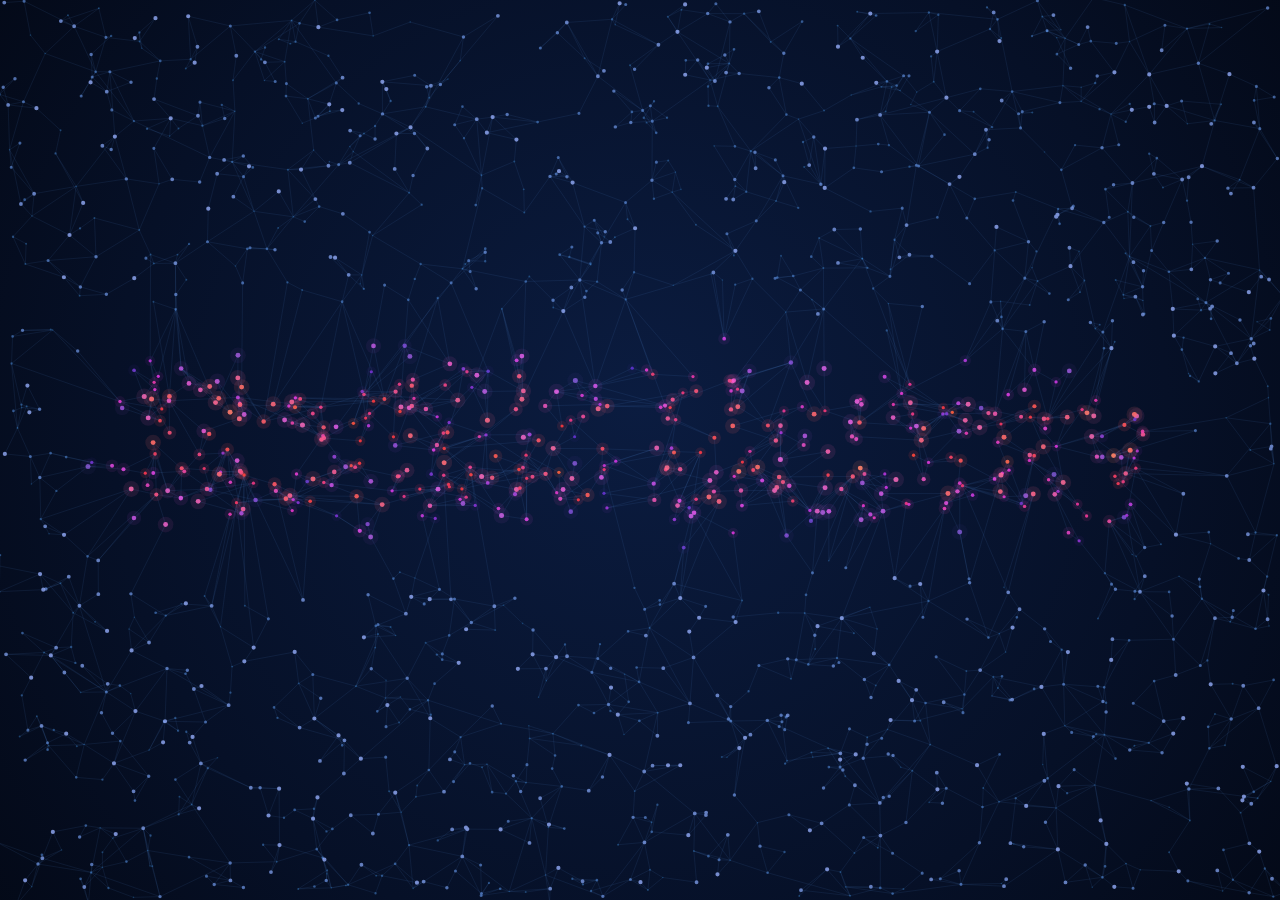
<file: index.html>
<!doctype html>
<html lang="fr">
  <head>
    <meta charset="UTF-8" />
    <meta http-equiv="Content-Security-Policy" content="default-src 'self'; script-src 'self'; style-src 'self' 'unsafe-inline'; img-src 'self' data: blob: https://data.geopf.fr; font-src 'self' data:; connect-src 'self' https://hzjdsvnkotqdfmkzwpod.supabase.co wss://hzjdsvnkotqdfmkzwpod.supabase.co; object-src 'none'; base-uri 'self'; form-action 'self'">
    <meta http-equiv="X-Content-Type-Options" content="nosniff">
    <meta name="referrer" content="no-referrer">
    <meta http-equiv="Permissions-Policy" content="camera=(), microphone=(), geolocation=(), payment=()">
    <meta name="viewport" content="width=device-width, initial-scale=1.0" />
    <meta name="theme-color" content="#030711" />
    <link rel="manifest" href="./manifest.webmanifest" />
    <link rel="apple-touch-icon" href="./icone-256.png" />
    <title>Modèle Bounty</title>
    <script type="module" crossorigin src="./assets/index-DPqZptmf.js"></script>
    <link rel="stylesheet" crossorigin href="./assets/index-C0Xj7IQN.css">
  </head>
  <body>
    <div id="racine"></div>
  </body>
</html>
</file>
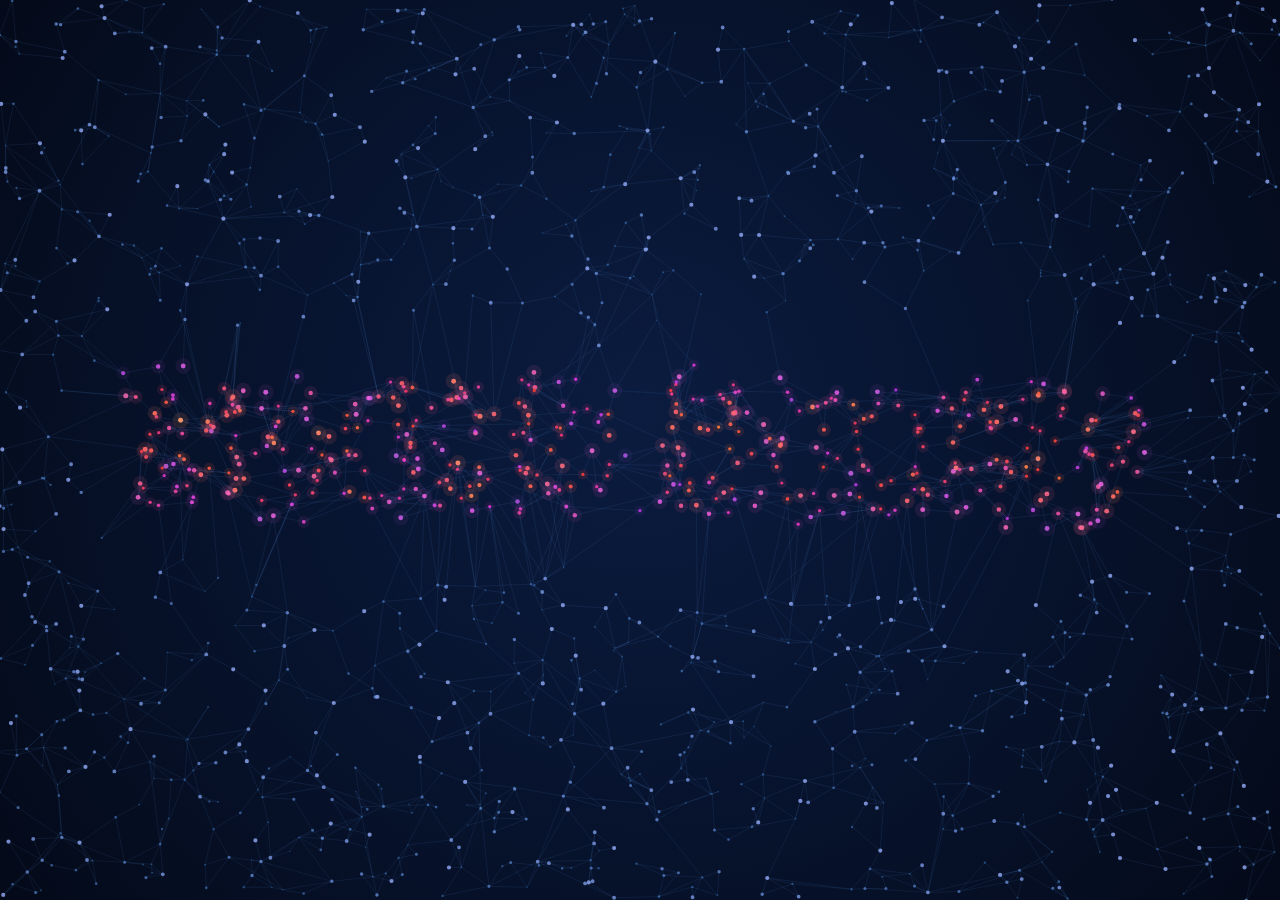
<file: entreprise-admin/index.html>
<!doctype html>
<html lang="fr">
  <head>
    <meta charset="UTF-8" />
    <meta http-equiv="Content-Security-Policy" content="default-src 'self'; script-src 'self'; style-src 'self' 'unsafe-inline'; img-src 'self' data: blob:; font-src 'self' data:; connect-src 'self' https://hzjdsvnkotqdfmkzwpod.supabase.co wss://hzjdsvnkotqdfmkzwpod.supabase.co; object-src 'none'; base-uri 'self'; form-action 'self'">
    <meta http-equiv="X-Content-Type-Options" content="nosniff">
    <meta name="referrer" content="no-referrer">
    <meta http-equiv="Permissions-Policy" content="camera=(), microphone=(), geolocation=(), payment=()">
    <meta name="viewport" content="width=device-width, initial-scale=1.0" />
    <title>Modèle Bounty Revolusolaire Admin</title>
    <script type="module" crossorigin src="./assets/index-BClOGjqf.js"></script>
    <link rel="stylesheet" crossorigin href="./assets/index--3ZywllU.css">
  </head>
  <body>
    <div id="racine"></div>
  </body>
</html>
</file>
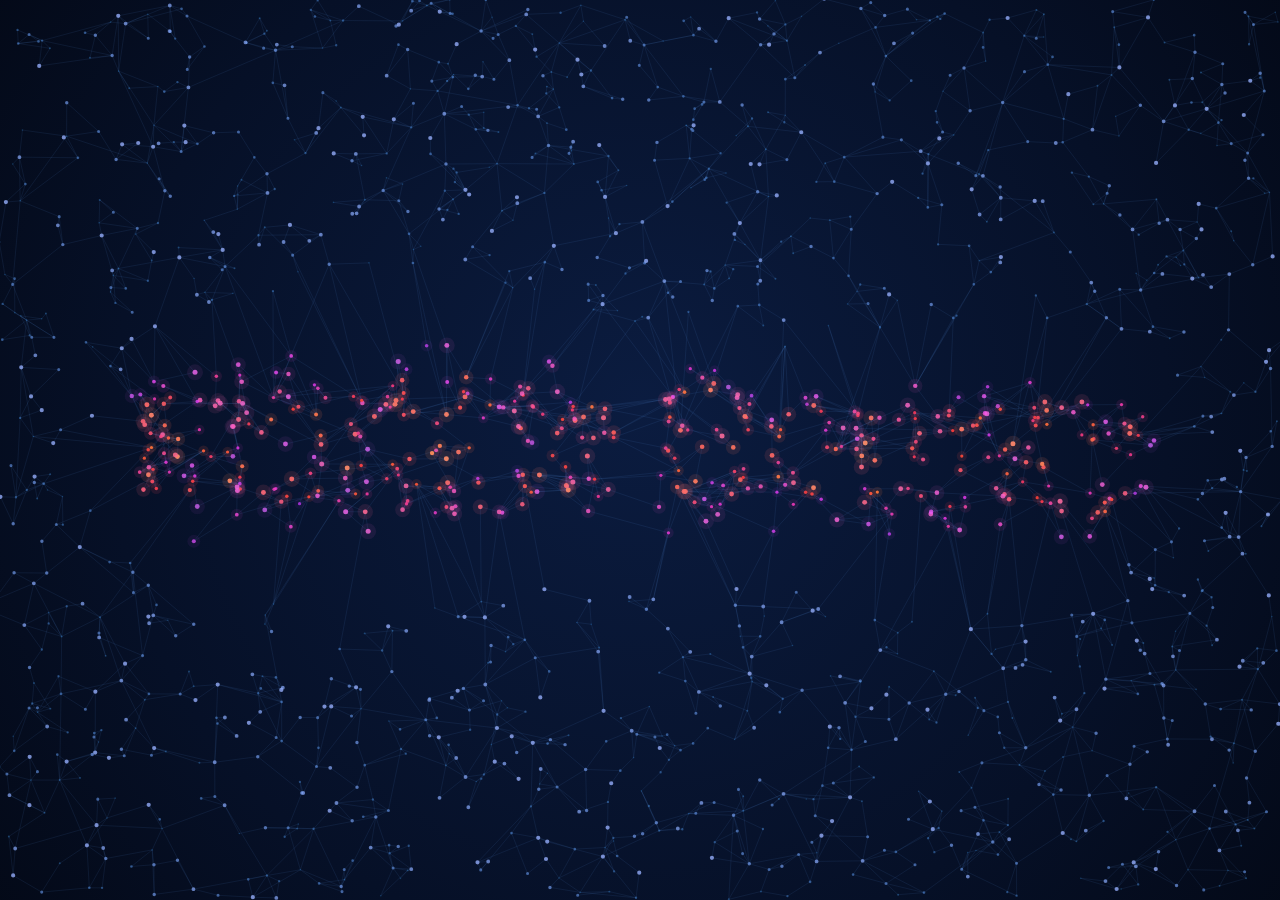
<file: entreprise-commercial/index.html>
<!doctype html>
<html lang="fr">
  <head>
    <meta charset="UTF-8" />
    <meta http-equiv="Content-Security-Policy" content="default-src 'self'; script-src 'self'; style-src 'self' 'unsafe-inline'; img-src 'self' data: blob:; font-src 'self' data:; connect-src 'self' https://hzjdsvnkotqdfmkzwpod.supabase.co wss://hzjdsvnkotqdfmkzwpod.supabase.co; object-src 'none'; base-uri 'self'; form-action 'self'">
    <meta http-equiv="X-Content-Type-Options" content="nosniff">
    <meta name="referrer" content="no-referrer">
    <meta http-equiv="Permissions-Policy" content="camera=(), microphone=(), geolocation=(), payment=()">
    <meta name="viewport" content="width=device-width, initial-scale=1.0" />
    <title>Revolusolaire Commercial</title>
    <script type="module" crossorigin src="./assets/index-ouMuaBi0.js"></script>
    <link rel="stylesheet" crossorigin href="./assets/index--3ZywllU.css">
  </head>
  <body>
    <div id="racine"></div>
  </body>
</html>
</file>
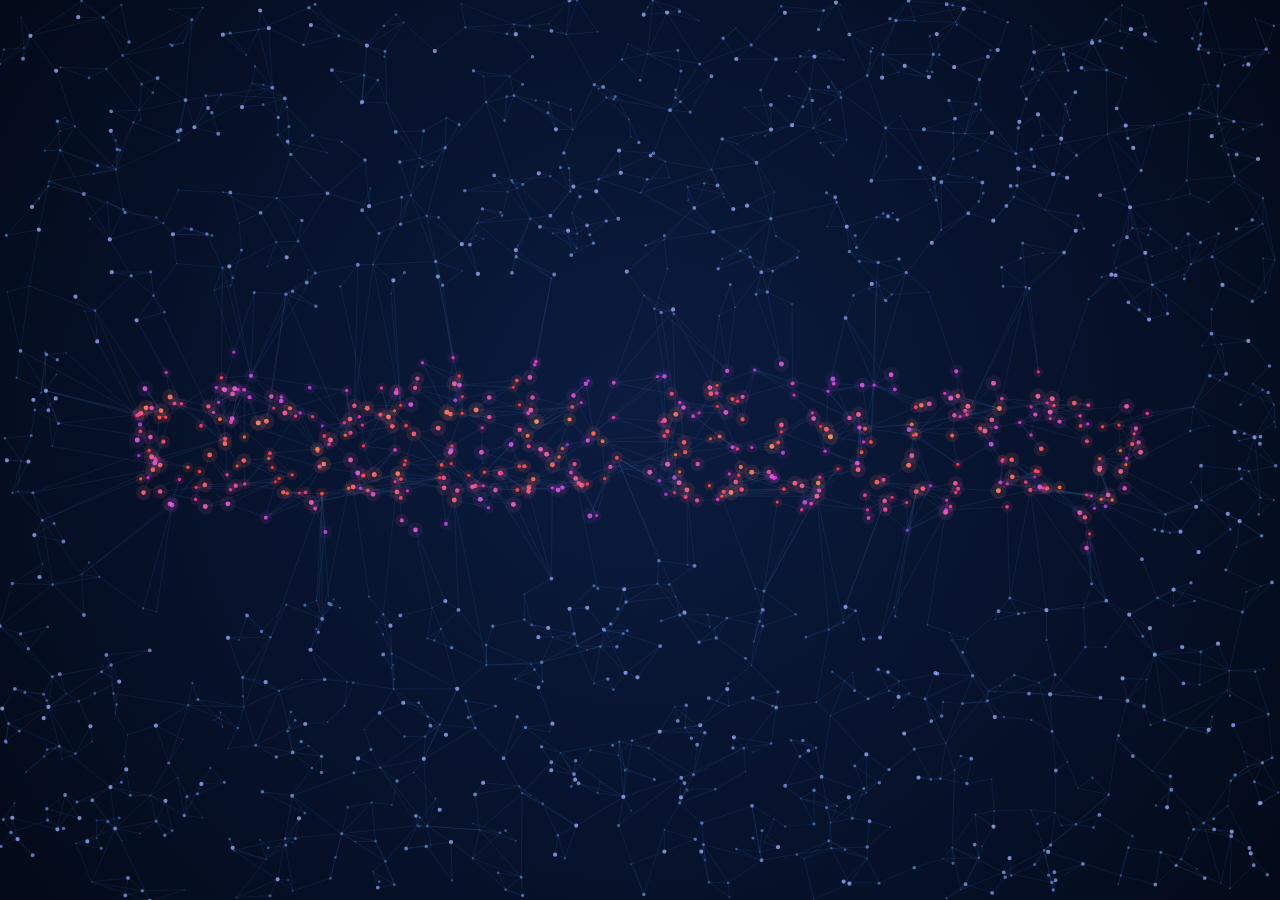
<file: mb-admin/index.html>
<!doctype html>
<html lang="fr">
  <head>
    <meta charset="UTF-8" />
    <meta http-equiv="Content-Security-Policy" content="default-src 'self'; script-src 'self'; style-src 'self' 'unsafe-inline'; img-src 'self' data: blob:; font-src 'self' data:; connect-src 'self' https://hzjdsvnkotqdfmkzwpod.supabase.co wss://hzjdsvnkotqdfmkzwpod.supabase.co; object-src 'none'; base-uri 'self'; form-action 'self'">
    <meta http-equiv="X-Content-Type-Options" content="nosniff">
    <meta name="referrer" content="no-referrer">
    <meta http-equiv="Permissions-Policy" content="camera=(), microphone=(), geolocation=(), payment=()">
    <meta name="viewport" content="width=device-width, initial-scale=1.0" />
    <title>Modèle Bounty Admin</title>
    <script type="module" crossorigin src="./assets/index-BntMxth3.js"></script>
    <link rel="stylesheet" crossorigin href="./assets/index--3ZywllU.css">
  </head>
  <body>
    <div id="racine"></div>
  </body>
</html>
</file>
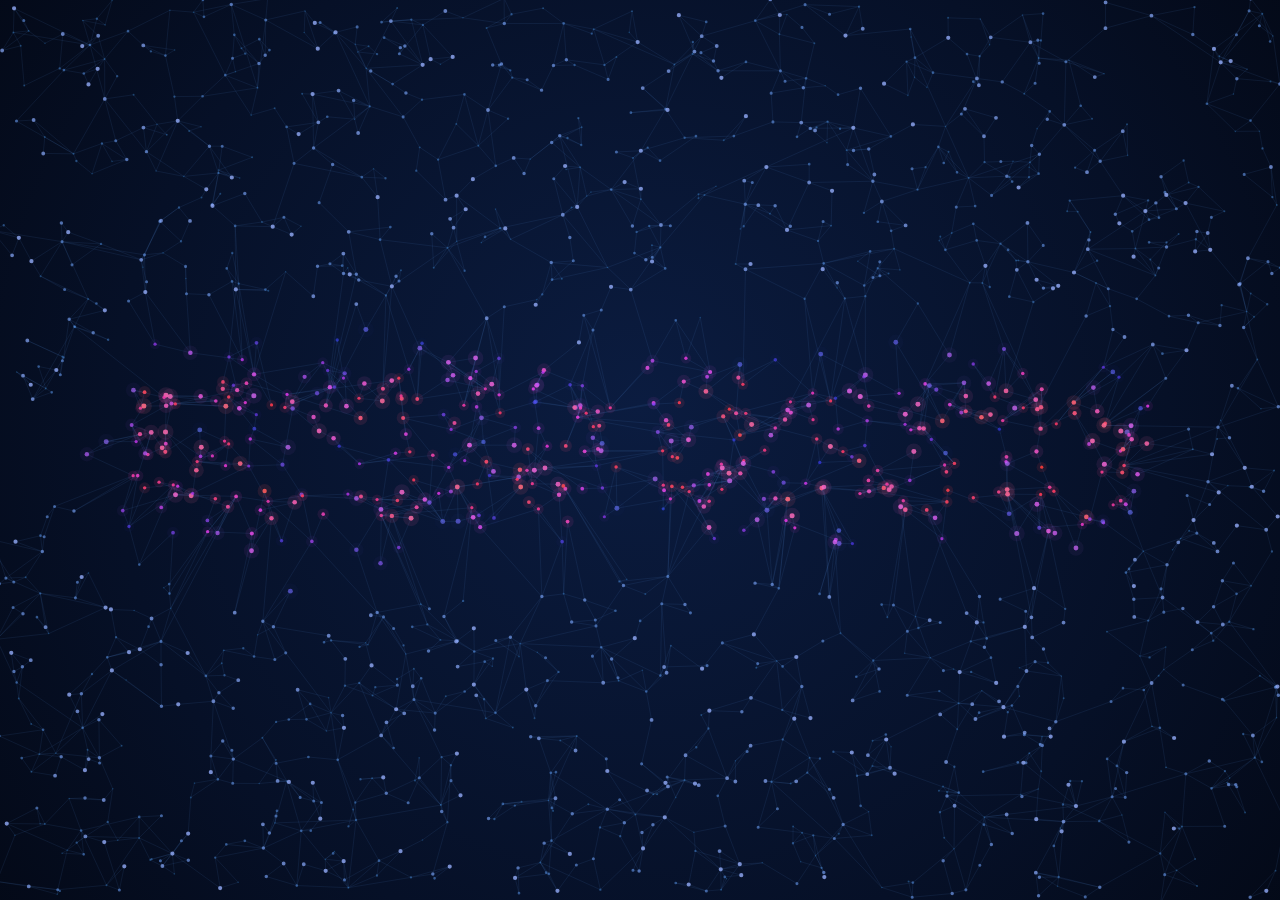
<file: mb-independant/index.html>
<!doctype html>
<html lang="fr">
  <head>
    <meta charset="UTF-8" />
    <meta http-equiv="Content-Security-Policy" content="default-src 'self'; script-src 'self'; style-src 'self' 'unsafe-inline'; img-src 'self' data: blob:; font-src 'self' data:; connect-src 'self' https://hzjdsvnkotqdfmkzwpod.supabase.co wss://hzjdsvnkotqdfmkzwpod.supabase.co; object-src 'none'; base-uri 'self'; form-action 'self'">
    <meta http-equiv="X-Content-Type-Options" content="nosniff">
    <meta name="referrer" content="no-referrer">
    <meta http-equiv="Permissions-Policy" content="camera=(), microphone=(), geolocation=(), payment=()">
    <meta name="viewport" content="width=device-width, initial-scale=1.0" />
    <title>Modèle Bounty Indépendant</title>
    <script type="module" crossorigin src="./assets/index-7_oK7cMU.js"></script>
    <link rel="stylesheet" crossorigin href="./assets/index--3ZywllU.css">
  </head>
  <body>
    <div id="racine"></div>
  </body>
</html>
</file>
<file: assets/index-C0Xj7IQN.css>
:root{--fond: #ffffff;--fond-2: #f6f8f6;--surface: #ffffff;--texte: #1a202c;--texte-2: #6b7280;--bord: #e3e8e3;--vert: #2f855a;--vert-fonce: #276749;--vert-clair: #e6f4ec;--jaune: #ecc94b;--jaune-fonce: #b7791f;--jaune-clair: #fefcbf;--danger: #c53030;--rayon: 10px;--ombre: 0 1px 2px rgba(16, 24, 40, .06), 0 4px 12px rgba(16, 24, 40, .06);--ombre-2: 0 8px 24px rgba(16, 24, 40, .14);--transition: .16s cubic-bezier(.2, .8, .2, 1);font-family:Segoe UI,system-ui,-apple-system,Roboto,sans-serif;font-size:15px;color-scheme:light}*{box-sizing:border-box}html,body,#racine{height:100%}body{margin:0;background:var(--fond);color:var(--texte)}button,input,select,textarea{font:inherit;color:inherit}a{color:var(--vert)}::selection{background:var(--jaune-clair)}@keyframes apparaitre{0%{opacity:0;transform:translateY(6px)}to{opacity:1;transform:none}}@keyframes glisser-droite{0%{opacity:0;transform:translate(24px)}to{opacity:1;transform:none}}@keyframes pulser{0%,to{box-shadow:0 0 #ecc94b8c}50%{box-shadow:0 0 0 8px #ecc94b00}}@keyframes scintiller{0%,to{opacity:.55}50%{opacity:1}}.coquille{height:100vh;display:flex;flex-direction:column}.bandeau{display:flex;align-items:center;gap:12px;padding:8px 16px;background:linear-gradient(90deg,var(--vert-fonce),var(--vert) 60%,#3a9a6a);color:#fff;border-bottom:3px solid var(--jaune);box-shadow:0 2px 10px #27674940}.bandeau h1{font-size:16px;margin:0;font-weight:600;white-space:nowrap;letter-spacing:.01em}.bandeau .espace{flex:1}.bandeau .discret{opacity:.9;font-size:13px;white-space:nowrap}.bandeau button,.bandeau select{background:#ffffff24;border:1px solid rgba(255,255,255,.4);color:#fff;border-radius:6px;padding:4px 10px;cursor:pointer;transition:background var(--transition)}.bandeau select option{color:var(--texte)}.bandeau button:hover{background:#ffffff47}.pastille{display:inline-block;width:9px;height:9px;border-radius:50%;background:#cbd5e0;margin-right:4px}.pastille.connecte{background:var(--jaune);animation:pulser 2.4s infinite}.pastille.erreur{background:#fc8181}.debogage{background:var(--jaune-clair);color:var(--jaune-fonce);padding:6px 16px;font-size:13px;text-align:center;border-bottom:1px solid var(--jaune)}.onglets{display:flex;gap:4px;padding:6px 16px 0;border-bottom:1px solid var(--bord);background:var(--fond)}.onglets button{background:none;border:none;border-bottom:3px solid transparent;padding:8px 12px;cursor:pointer;color:var(--texte-2);transition:color var(--transition),border-color var(--transition)}.onglets button:hover{color:var(--vert-fonce)}.onglets button.actif{color:var(--vert-fonce);border-bottom-color:var(--jaune);font-weight:600}.contenu{flex:1;min-height:0;overflow:auto;padding:16px;animation:apparaitre .22s ease-out}.contenu.plein{padding:0;overflow:hidden;display:flex;animation:none}.grille{display:grid;grid-template-columns:repeat(auto-fill,minmax(320px,1fr));gap:12px}.carte{background:var(--surface);border:1px solid var(--bord);border-radius:var(--rayon);padding:12px 14px;display:flex;flex-direction:column;gap:8px;box-shadow:var(--ombre);transition:transform var(--transition),box-shadow var(--transition)}.carte:hover{box-shadow:var(--ombre-2)}.carte h3{margin:0;font-size:15px}.carte .meta{color:var(--texte-2);font-size:13px;display:flex;flex-wrap:wrap;gap:4px 12px}.carte .consigne{font-size:14px;white-space:pre-wrap}.carte .actions{display:flex;flex-wrap:wrap;gap:6px}.carte .interne{border-left:3px solid var(--jaune);padding-left:8px;font-size:13px;color:var(--texte-2)}.carte .livraison{background:var(--vert-clair);border-radius:6px;padding:8px;font-size:14px}.carte.a-moi{border-color:var(--vert);box-shadow:0 0 0 2px var(--vert-clair),var(--ombre)}.travail{border:1px solid var(--bord);border-radius:8px;padding:8px 10px;display:flex;flex-direction:column;gap:6px;background:var(--fond-2);animation:apparaitre .2s ease-out}.travail .titre{font-weight:600;display:flex;justify-content:space-between;gap:8px;align-items:center}.travail .titre .lien-element{background:none;border:none;padding:0;color:var(--vert-fonce);cursor:pointer;text-decoration:underline dotted;font-weight:600}.travail .titre .lien-element:hover{color:var(--jaune-fonce)}.travail.dossier .titre:before{content:"👤 "}.travail.libre .titre:before{content:"◆ "}.badge{display:inline-block;padding:2px 8px;border-radius:999px;font-size:12px;font-weight:600;background:var(--bord);color:var(--texte);white-space:nowrap}.badge.Brouillon{background:#edf2f7;color:#4a5568}.badge.Ouverte{background:var(--jaune-clair);color:var(--jaune-fonce)}.badge.Attribuée{background:var(--vert-clair);color:var(--vert-fonce)}.badge.Archivée{background:#e2e8f0;color:#4a5568;text-decoration:line-through}.badge.À\ faire{background:#edf2f7;color:#2d3748}.badge.En\ cours{background:var(--jaune-clair);color:var(--jaune-fonce)}.badge.Livré{background:#bee3f8;color:#2a4365}.badge.Validé{background:var(--vert);color:#fff}.badge.Renvoyé{background:#fed7d7;color:#822727}.badge.Annulé{background:#e2e8f0;color:#4a5568;text-decoration:line-through}.badge.prio-Haute,.badge.prio-Urgente{background:#fed7d7;color:#822727}.badge.en_cours{background:var(--vert-clair);color:var(--vert-fonce)}.badge.termine{background:var(--vert);color:#fff}.badge.abandonne{background:#e2e8f0;color:#4a5568}.bouton{border:1px solid var(--bord);background:var(--surface);border-radius:6px;padding:6px 12px;cursor:pointer;transition:border-color var(--transition),background var(--transition),transform var(--transition)}.bouton:hover{border-color:var(--vert)}.bouton:active{transform:translateY(1px)}.bouton.principal{background:var(--vert);color:#fff;border-color:var(--vert)}.bouton.principal:hover{background:var(--vert-fonce)}.bouton.jaune{background:var(--jaune);color:#1f2937;border-color:var(--jaune)}.bouton.jaune:hover{background:#d9b83a}.bouton.danger{color:var(--danger)}.bouton.petit{padding:3px 8px;font-size:13px}.bouton.icone{padding:2px 6px;font-size:13px;line-height:1}.bouton:disabled{opacity:.5;cursor:default;transform:none}.formulaire{display:flex;flex-direction:column;gap:10px}.formulaire label{display:flex;flex-direction:column;gap:4px;font-size:13px;color:var(--texte-2)}.formulaire label.ligne-case{flex-direction:row;align-items:center;gap:8px}.formulaire .champ{display:flex;flex-direction:column;gap:4px;font-size:13px;color:var(--texte-2)}.formulaire .cases-materiel{display:flex;flex-direction:column;gap:4px;max-height:160px;overflow:auto;padding:6px 8px;border:1px solid var(--bord);border-radius:8px}.formulaire .cases-materiel .ligne-case{font-size:13px}.formulaire input,.formulaire select,.formulaire textarea{padding:7px 10px;border:1px solid var(--bord);border-radius:6px;background:var(--surface);color:var(--texte);transition:border-color var(--transition),box-shadow var(--transition)}.formulaire input:focus,.formulaire select:focus,.formulaire textarea:focus{outline:none;border-color:var(--vert);box-shadow:0 0 0 3px var(--vert-clair)}.formulaire input[type=color]{padding:0;width:40px;height:30px}.formulaire input[type=number]{width:100%}.formulaire textarea{min-height:60px}.formulaire .ligne{display:flex;gap:10px}.formulaire .ligne>*{flex:1}.formulaire fieldset{border:1px solid var(--bord);border-radius:8px;padding:8px 12px 12px;display:flex;flex-direction:column;gap:8px}.formulaire legend{font-size:12px;text-transform:uppercase;letter-spacing:.05em;color:var(--vert-fonce);font-weight:600;padding:0 6px}.dialogue{position:fixed;inset:0;background:#10182873;backdrop-filter:blur(2px);display:flex;align-items:center;justify-content:center;padding:16px;z-index:50}.dialogue .panneau{background:var(--surface);border-radius:14px;padding:18px;width:100%;max-width:520px;max-height:92vh;overflow:auto;display:flex;flex-direction:column;gap:12px;box-shadow:var(--ombre-2);animation:apparaitre .18s ease-out;border-top:4px solid var(--vert);outline:none}.dialogue .panneau.large{max-width:860px}.dialogue h2{margin:0;font-size:17px}.erreur{background:#fed7d7;color:#822727;padding:8px 12px;border-radius:6px;font-size:14px}.info{color:var(--texte-2);font-size:14px}.vide{color:var(--texte-2);padding:32px;text-align:center}.connexion{min-height:100vh;display:flex;align-items:center;justify-content:center;padding:16px;background:radial-gradient(1200px 600px at 20% -10%,var(--vert-clair),transparent),radial-gradient(800px 400px at 100% 100%,var(--jaune-clair),transparent),var(--fond-2)}.connexion .panneau{background:var(--surface);border:1px solid var(--bord);border-top:4px solid var(--vert);border-radius:14px;padding:24px;width:100%;max-width:400px;display:flex;flex-direction:column;gap:12px;box-shadow:var(--ombre-2);animation:apparaitre .26s ease-out}.connexion h1{margin:0 0 4px;font-size:20px;color:var(--vert-fonce)}.connexion .demo{font-size:13px;color:var(--texte-2);display:flex;flex-wrap:wrap;gap:6px}.connexion .demo button{font-size:12px;padding:3px 8px}.journal{display:flex;flex-direction:column;gap:6px}.journal .ligne{display:grid;grid-template-columns:140px 1fr;gap:12px;padding:8px 10px;background:var(--surface);border:1px solid var(--bord);border-radius:6px;font-size:14px}.journal .ligne.debogage{border-color:var(--jaune-fonce);background:var(--jaune-clair)}.journal .quand{color:var(--texte-2);font-size:13px}.liste-dossiers{display:flex;flex-direction:column;gap:6px}.liste-dossiers .rangee{display:grid;grid-template-columns:1.4fr 1fr 1fr 1.4fr auto;gap:10px;align-items:center;padding:8px 12px;background:var(--surface);border:1px solid var(--bord);border-radius:8px;cursor:pointer;transition:border-color var(--transition),box-shadow var(--transition)}.liste-dossiers .rangee:hover{border-color:var(--vert);box-shadow:var(--ombre)}.liste-dossiers .rangee strong{color:var(--vert-fonce)}.position{display:inline-flex;align-items:center;gap:6px;font-size:13px}.position .puce{width:10px;height:10px;border-radius:3px;display:inline-block}.fiche-onglets{display:flex;gap:4px;flex-wrap:wrap;border-bottom:1px solid var(--bord);padding-bottom:6px}.fiche-onglets button{background:none;border:1px solid transparent;border-radius:999px;padding:4px 10px;cursor:pointer;color:var(--texte-2);font-size:13px}.fiche-onglets button.actif{background:var(--vert-clair);color:var(--vert-fonce);font-weight:600}.fiche-grille{display:grid;grid-template-columns:1fr 1fr;gap:10px 14px}.fiche-grille .plein{grid-column:1 / -1}.chrono{display:flex;flex-direction:column;gap:4px;font-size:13px}.chrono .etape{display:flex;gap:8px;align-items:center}.chrono .etape:before{content:"";width:8px;height:8px;border-radius:50%;background:var(--vert);flex:none}.process{flex:1;display:flex;min-height:0}.menu{position:relative}.menu .liste{position:absolute;top:calc(100% + 4px);left:0;z-index:20;background:var(--surface);border:1px solid var(--bord);border-radius:10px;box-shadow:var(--ombre-2);min-width:280px;padding:6px;display:flex;flex-direction:column;gap:2px;animation:apparaitre .14s ease-out}.menu .liste button{text-align:left;border:none;background:none;padding:8px 10px;border-radius:6px;cursor:pointer;display:flex;flex-direction:column;gap:2px}.menu .liste button:hover{background:var(--vert-clair)}.menu .liste button small{color:var(--texte-2)}.noeud{width:210px;background:#fff;border:2px solid var(--couleur, #a0aec0);border-radius:12px;padding:9px 10px 9px 14px;box-shadow:var(--ombre);font-size:13px;position:relative;transition:box-shadow var(--transition),transform var(--transition)}.noeud:hover{box-shadow:var(--ombre-2);transform:translateY(-1px)}.noeud:before{content:"";position:absolute;left:0;top:0;bottom:0;width:7px;background:linear-gradient(180deg,var(--couleur, #a0aec0),color-mix(in srgb,var(--couleur, #a0aec0) 70%,#fff));border-radius:10px 0 0 10px}.noeud.hors-flux{border-style:dotted}.noeud.interne{border-style:dashed;background:repeating-linear-gradient(45deg,#fff 0 6px,#f4f6f4 6px 12px)}.noeud.a-moi{box-shadow:0 0 0 3px var(--jaune),var(--ombre)}.noeud.selectionne{box-shadow:0 0 0 3px var(--vert),var(--ombre-2)}.noeud .titre{font-weight:600;line-height:1.2}.noeud .sous{color:var(--texte-2);font-size:12px;margin-top:4px;display:flex;justify-content:space-between;gap:6px;align-items:center}.noeud .compteur{background:var(--jaune);color:#1f2937;border-radius:999px;padding:0 7px;font-weight:600;font-size:11px;animation:scintiller 2.2s infinite}.noeud .compteur.zero{background:var(--bord);color:var(--texte-2);animation:none}.noeud .rubans{display:flex;gap:3px;position:absolute;top:-5px;right:10px}.noeud .rubans span{width:14px;height:6px;border-radius:3px}.react-flow__handle{width:11px;height:11px;background:var(--couleur, #a0aec0);border:2px solid #fff;box-shadow:0 0 0 2px color-mix(in srgb,var(--couleur, #a0aec0) 35%,transparent);transition:transform var(--transition)}.react-flow__handle:hover{transform:scale(1.3)}.react-flow__attribution{display:none}.react-flow__edge-path.flux{filter:drop-shadow(0 0 3px color-mix(in srgb,var(--c) 55%,transparent))}.react-flow__edge.selected .react-flow__edge-path{stroke-width:5!important}.guide{background:var(--vert-clair);border-radius:8px;padding:10px 12px;font-size:13px;display:flex;flex-direction:column;gap:6px}.guide ol{margin:0;padding-left:18px}.guide .piege{color:var(--jaune-fonce);font-weight:600}.ia{border:1px dashed var(--vert);background:linear-gradient(135deg,var(--vert-clair),#fff)}.accueil{min-height:100vh;display:flex;align-items:flex-start;justify-content:center;padding:24px 16px;background:radial-gradient(1200px 600px at 10% -10%,var(--vert-clair),transparent),radial-gradient(900px 500px at 100% 110%,var(--jaune-clair),transparent),var(--fond-2);overflow:auto}.fil{display:flex;gap:8px;align-items:center}.fil .point{width:26px;height:26px;border-radius:50%;background:var(--bord);color:var(--texte-2);display:inline-flex;align-items:center;justify-content:center;font-size:12px;font-weight:700;transition:background var(--transition),color var(--transition);cursor:pointer}.fil .point.actif{background:var(--jaune);color:#1f2937;box-shadow:0 0 0 4px var(--jaune-clair)}.visite .fil .point{width:10px;height:10px}.choix{display:grid;grid-template-columns:repeat(auto-fit,minmax(200px,1fr));gap:12px}.carte-choix{background:var(--surface);border:2px solid var(--bord);border-radius:14px;padding:18px 14px;text-align:left;cursor:pointer;display:flex;flex-direction:column;gap:6px;transition:border-color var(--transition),transform var(--transition),box-shadow var(--transition)}.carte-choix:hover{border-color:var(--vert);transform:translateY(-2px);box-shadow:var(--ombre-2)}.carte-choix .icone{font-size:28px}.carte-choix small{color:var(--texte-2)}.guide-micro{display:flex;flex-direction:column;gap:10px}.progression{display:flex;align-items:center;gap:12px;font-size:13px;color:var(--texte-2)}.progression .barre{flex:1;height:10px;border-radius:999px;background:var(--bord);overflow:hidden}.progression .rempli{height:100%;background:linear-gradient(90deg,var(--vert),var(--jaune));border-radius:999px;transition:width .4s cubic-bezier(.2,.8,.2,1)}.etapes{display:flex;flex-direction:column;gap:8px}.etape-guide{border:2px solid var(--bord);border-left:6px solid var(--couleur, var(--vert));border-radius:12px;background:var(--surface);overflow:hidden;transition:border-color var(--transition),box-shadow var(--transition)}.etape-guide.active{box-shadow:var(--ombre-2)}.etape-guide.faite{border-color:color-mix(in srgb,var(--couleur) 40%,var(--bord));background:color-mix(in srgb,var(--couleur) 6%,#fff)}.etape-guide .entete{width:100%;display:flex;align-items:center;gap:12px;padding:12px 14px;background:none;border:none;text-align:left;cursor:pointer}.etape-guide .numero{width:32px;height:32px;border-radius:50%;background:var(--couleur);color:#fff;display:inline-flex;align-items:center;justify-content:center;font-weight:700;flex:none}.etape-guide.faite .numero{background:var(--vert)}.etape-guide .titres{flex:1;display:flex;flex-direction:column;gap:2px}.etape-guide .titres small{color:var(--texte-2)}.etape-guide .duree{font-size:12px;color:var(--texte-2);white-space:nowrap;background:var(--fond-2);padding:2px 8px;border-radius:999px}.etape-guide .corps{padding:0 14px 14px 58px;display:flex;flex-direction:column;gap:10px;animation:apparaitre .2s ease-out;font-size:14px}.etape-guide .corps ul{margin:0;padding-left:18px;display:flex;flex-direction:column;gap:4px}.encart{border-radius:10px;padding:10px 12px;font-size:14px}.encart.astuce{background:var(--vert-clair);color:var(--vert-fonce)}.encart.attention{background:var(--jaune-clair);color:var(--jaune-fonce)}.erreur-inline{color:var(--danger);font-weight:600}.visite{display:flex;flex-direction:column;gap:16px}.visite .ecran{text-align:center;padding:20px 10px;animation:apparaitre .24s ease-out}.visite .ecran .icone{font-size:56px}.visite .ecran h1{margin:8px 0;font-size:24px;color:var(--vert-fonce)}.visite .ecran p{font-size:16px;line-height:1.5;max-width:620px;margin:0 auto}.visite .fil{justify-content:center}.carte.stat{align-items:flex-start}.carte .chiffre{font-size:28px;color:var(--vert-fonce)}body.tech{--fond: #030711;--fond-2: rgba(255, 255, 255, .04);--surface: rgba(9, 18, 44, .72);--surface-2: rgba(13, 26, 60, .88);--texte: #e6eefc;--texte-2: #9fb3d9;--bord: rgba(96, 165, 250, .28);--bleu: #60a5fa;--orange: #fb923c;--orange-2: #fdba74;--vert: #fb923c;--vert-fonce: #fdba74;--vert-clair: rgba(251, 146, 60, .14);--jaune: #fbbf24;--jaune-fonce: #fcd34d;--jaune-clair: rgba(251, 191, 36, .16);--danger: #fca5a5;--ombre: 0 8px 30px rgba(0, 0, 0, .35);--ombre-2: 0 16px 50px rgba(0, 0, 0, .5);color-scheme:dark;background:var(--fond);color:var(--texte)}@keyframes apparaitre-lent{0%{opacity:0;transform:translateY(18px)}to{opacity:1;transform:none}}@keyframes pulser-orange{0%,to{box-shadow:0 0 6px var(--orange)}50%{box-shadow:0 0 16px var(--orange)}}.nuage{position:fixed;inset:0;z-index:0;display:block;width:100vw;height:100vh;transition:opacity .9s ease,filter .9s ease}.nuage.attenue{opacity:.3}.poste{position:relative;z-index:1;min-height:100vh;display:flex;flex-direction:column}.poste .barre{display:flex;align-items:center;gap:12px;padding:7px 16px;background:#03071159;border-bottom:1px solid var(--bord);animation:apparaitre .7s ease-out}.poste .barre h1{font-size:13px;letter-spacing:.1em;text-transform:uppercase;color:var(--texte-2);margin:0;font-weight:600;white-space:nowrap}.poste .barre .espace{flex:1}.poste .barre .discret{color:var(--texte-2);font-size:13px;white-space:nowrap}.version{font-variant-numeric:tabular-nums;opacity:.65;letter-spacing:.02em}.poste .barre select{background:#ffffff0f;border:1px solid var(--bord);color:var(--texte);border-radius:6px;padding:3px 8px}.scene{flex:1;display:flex;align-items:center;justify-content:center;padding:24px}.scene.bas{align-items:flex-end;padding-bottom:9vh}.apparition{animation:apparaitre-lent .9s cubic-bezier(.2,.8,.2,1)}.fonctionnalites{display:flex;gap:18px;flex-wrap:wrap;justify-content:center;animation:apparaitre-lent .9s cubic-bezier(.2,.8,.2,1)}.carte-fonction{width:320px;padding:22px 24px;border-radius:18px;background:var(--surface);border:1px solid var(--bord);box-shadow:var(--ombre);cursor:pointer;text-align:left;color:var(--texte);display:flex;flex-direction:column;gap:8px;transition:transform .25s,border-color .25s,box-shadow .25s;font:inherit}.carte-fonction:hover{transform:translateY(-3px);border-color:var(--orange);box-shadow:0 0 0 1px var(--orange),0 0 40px #fb923c40}.carte-fonction .icone{font-size:30px;color:var(--orange);text-shadow:0 0 18px rgba(251,146,60,.7)}.carte-fonction h2{margin:0;font-size:18px}.carte-fonction p{margin:0;color:var(--texte-2);font-size:14px;line-height:1.4}.page-ia{position:fixed;inset:54px 16px 16px;border-radius:18px;background:#060c20cc;border:1px solid var(--bord);box-shadow:var(--ombre-2);display:flex;flex-direction:column;overflow:hidden;animation:apparaitre-lent .5s cubic-bezier(.2,.8,.2,1);z-index:2}.page-ia .contenu{flex:1;overflow:auto;padding:18px}.page-ia .vide{margin:auto;display:flex;flex-direction:column;align-items:center;gap:14px;max-width:460px}.page-ia .vide p{margin:0;line-height:1.5}.tech .connexion{min-height:auto;background:none;padding:0}.tech .connexion .panneau,.tech .dialogue .panneau{background:var(--surface-2);border:1px solid var(--bord);border-top:3px solid var(--orange)}.tech .connexion h1,.tech .visite .ecran h1{color:var(--orange-2)}.tech .accueil{background:none;min-height:auto;padding:0}.tech .carte,.tech .travail,.tech .menu .liste,.tech .journal .ligne,.tech .liste-dossiers .rangee,.tech .etape-guide,.tech .carte-choix{background:var(--surface);border-color:var(--bord)}.tech .carte.a-moi{border-color:var(--orange);box-shadow:0 0 0 1px var(--orange),0 0 24px #fb923c40}.tech .bouton{background:#ffffff0f;border-color:var(--bord);color:var(--texte)}.tech .bouton:hover{border-color:var(--orange);background:#fb923c1f}.tech .bouton.principal{background:linear-gradient(135deg,#fb923c,#f97316);color:#1a0f00;border-color:transparent;font-weight:600}.tech .bouton.principal:hover{background:linear-gradient(135deg,#fdba74,#fb923c)}.tech .bouton.jaune{background:var(--jaune);color:#1a1200;border-color:transparent;font-weight:600}.tech .bouton.danger{color:var(--danger)}.tech .formulaire input,.tech .formulaire select,.tech .formulaire textarea{background:#ffffff0f;border-color:var(--bord);color:var(--texte)}.tech .formulaire input:focus,.tech .formulaire select:focus,.tech .formulaire textarea:focus{border-color:var(--orange);box-shadow:0 0 0 3px #fb923c33}.tech .formulaire fieldset{border-color:var(--bord)}.tech .formulaire legend{color:var(--orange-2)}.tech .erreur{background:#fca5a524;color:#fecaca;border:1px solid rgba(252,165,165,.3)}.tech .badge{background:#ffffff1a;color:var(--texte)}.tech .badge.Brouillon,.tech .badge.Archivée,.tech .badge.Annulé,.tech .badge.abandonne,.tech .badge.À\ faire{background:#ffffff14;color:var(--texte-2)}.tech .badge.Ouverte,.tech .badge.En\ cours{background:#fbbf2433;color:#fde68a}.tech .badge.Attribuée,.tech .badge.en_cours{background:#60a5fa33;color:#bfdbfe}.tech .badge.Livré{background:#a78bfa38;color:#ddd6fe}.tech .badge.Validé,.tech .badge.termine{background:#34d39938;color:#a7f3d0}.tech .badge.Renvoyé,.tech .badge.prio-Haute,.tech .badge.prio-Urgente{background:#fca5a52e;color:#fecaca}.tech .guide,.tech .encart.astuce,.tech .carte .livraison{background:#fb923c1a;color:var(--texte)}.tech .guide .piege,.tech .encart.attention{color:#fde68a}.tech .encart.attention{background:#fbbf241f}.tech .ia{border-color:var(--orange);background:#fb923c14}.tech .fiche-onglets button.actif{background:#fb923c2e;color:var(--orange-2)}.tech .pastille.connecte{background:var(--orange);box-shadow:0 0 8px var(--orange)}.tech a{color:var(--orange-2)}.tech .carte .interne{border-left-color:var(--orange)}.tech .react-flow{background:transparent;flex:1;--xy-background-color: transparent;--xy-controls-button-background-color: rgba(13, 26, 60, .9);--xy-controls-button-background-color-hover: rgba(251, 146, 60, .25);--xy-controls-button-color: #e6eefc;--xy-controls-button-color-hover: #fff;--xy-controls-button-border-color: rgba(96, 165, 250, .3);--xy-minimap-background-color: rgba(6, 12, 32, .8);--xy-minimap-mask-background-color: rgba(3, 7, 17, .55);--xy-minimap-mask-stroke-color: rgba(251, 146, 60, .6);--xy-edge-label-background-color: rgba(6, 12, 32, .8);--xy-edge-label-color: #e6eefc;--xy-selection-background-color: rgba(96, 165, 250, .1)}.tech .react-flow__controls{box-shadow:var(--ombre);border-radius:8px;overflow:hidden}.tech .react-flow__minimap{border:1px solid var(--bord);border-radius:8px}.tech .react-flow__handle{background:var(--couleur, #7c8db5);border:2px solid #0b1c40;box-shadow:0 0 8px var(--couleur, #7c8db5)}.noeud-tech{width:210px;background:#09122ccc;border:1px solid var(--bord);border-radius:12px;padding:9px 10px 9px 15px;font-size:13px;position:relative;box-shadow:0 6px 18px #00000059;color:var(--texte);transition:box-shadow var(--transition),transform var(--transition),border-color var(--transition)}.noeud-tech:hover{transform:translateY(-1px);border-color:#60a5fa99}.noeud-tech:before{content:"";position:absolute;left:0;top:0;bottom:0;width:6px;background:var(--couleur, #7c8db5);border-radius:11px 0 0 11px;box-shadow:0 0 12px var(--couleur, #7c8db5)}.noeud-tech.hors-flux{border-style:dotted}.noeud-tech.interne{border-style:dashed;background:repeating-linear-gradient(45deg,#09122ccc 0 6px,#162248cc 6px 12px)}.noeud-tech.a-moi{box-shadow:0 0 0 2px var(--orange),0 0 24px #fb923c59}.noeud-tech.selectionne{border-color:var(--bleu);box-shadow:0 0 0 2px var(--bleu),0 0 28px #60a5fa73}.noeud-tech .titre{font-weight:600;line-height:1.2}.noeud-tech .sous{color:var(--texte-2);font-size:12px;margin-top:4px;display:flex;justify-content:space-between;gap:6px;align-items:center}.noeud-tech .compteur{background:var(--orange);color:#1a0f00;border-radius:999px;padding:0 7px;font-weight:600;font-size:11px;animation:scintiller 2.2s infinite}.noeud-tech .compteur.zero{background:#ffffff1a;color:var(--texte-2);animation:none}.noeud-tech .rubans{display:flex;gap:3px;position:absolute;top:-5px;right:10px}.noeud-tech .rubans span{width:14px;height:6px;border-radius:3px}.conversation{width:430px;border-left:1px solid var(--bord);display:flex;flex-direction:column;min-height:0;background:#060c2073}.conversation .messages{flex:1;overflow:auto;padding:14px;display:flex;flex-direction:column;gap:10px}.message{display:flex;gap:10px;animation:apparaitre .32s ease-out}.message.moi{justify-content:flex-end}.message.moi .bulle{background:#60a5fa24;border-color:#60a5fa59}.message .bulle{background:var(--surface);border:1px solid var(--bord);border-radius:14px;padding:9px 12px;font-size:14px;max-width:100%;line-height:1.45;white-space:pre-wrap;min-width:0}.puces{display:flex;flex-wrap:wrap;gap:6px;margin-top:8px}.puce-suggestion{border:1px solid rgba(251,146,60,.6);color:var(--orange-2);background:#fb923c14;border-radius:999px;padding:4px 11px;font-size:13px;cursor:pointer;font:inherit;transition:background var(--transition)}.puce-suggestion:hover{background:#fb923c38}.proposition{display:flex;flex-direction:column;gap:6px}.proposition ul{margin:0;padding-left:18px;font-size:13px;color:var(--texte-2)}.proposition .retour{color:#a7f3d0;font-size:13px}.proposition.fait strong{color:var(--texte-2)}.conversation .focus{max-height:58%;overflow:auto;border-top:1px solid var(--bord);padding:14px;display:flex;flex-direction:column;gap:12px;background:#09122c8c;animation:apparaitre .24s ease-out}.conversation .focus h2{margin:0;font-size:16px}.conversation .focus h3{margin:8px 0 0;font-size:12px;color:var(--texte-2);text-transform:uppercase;letter-spacing:.06em}.conversation .saisie{display:flex;gap:8px;padding:12px 14px;border-top:1px solid var(--bord)}.conversation .saisie input{flex:1;background:#ffffff0f;border:1px solid var(--bord);border-radius:999px;padding:10px 16px;color:var(--texte);font-size:14px;min-width:0}.conversation .saisie input:focus{outline:none;border-color:var(--orange);box-shadow:0 0 0 3px #fb923c33}.conversation .saisie .bouton{border-radius:999px;padding:6px 14px}@keyframes battre-noeud{0%{box-shadow:0 0 #fb923ce6,0 0 28px #fb923c99}to{box-shadow:0 0 0 18px #fb923c00,0 0 12px #fb923c00}}.tableau{position:relative;flex:1;min-height:0;display:flex;flex-direction:column}.tableau .react-flow{position:absolute;inset:0}.tableau.liste{overflow:auto}.tableau .postes{flex:1;overflow:auto;padding:18px 20px 220px}.tableau .postes h1{font-size:15px;letter-spacing:.08em;text-transform:uppercase;color:var(--texte-2);margin:10px 0 12px;font-weight:600}.tuiles{position:absolute;top:10px;left:12px;right:12px;display:flex;gap:8px;flex-wrap:wrap;align-items:center;z-index:5;pointer-events:none}.tuiles>*{pointer-events:auto}.tuiles .espace{flex:1;pointer-events:none}.tuile{background:#09122cb8;border:1px solid var(--bord);color:var(--texte);border-radius:999px;padding:6px 12px;font:inherit;font-size:13px;cursor:pointer;display:inline-flex;align-items:center;gap:6px;transition:border-color var(--transition),background var(--transition),transform var(--transition)}.tuile:hover{border-color:var(--orange);transform:translateY(-1px)}.tuile.active{border-color:var(--orange);background:#fb923c2e}.tuile.alerte strong{color:var(--orange-2)}.tuile strong{font-size:15px}.tuile small{color:var(--texte-2)}.tuile.flux .puce{width:10px;height:10px;border-radius:50%;background:var(--couleur);box-shadow:0 0 8px var(--couleur);display:inline-block}.tuile.flux.active{border-color:var(--couleur);background:color-mix(in srgb,var(--couleur) 22%,transparent)}.tuile.action{color:var(--texte-2)}.noeud-tech.estompe{opacity:.22;filter:saturate(.4)}.noeud-tech.pulse{animation:battre-noeud 1.3s ease-out 2}.noeud-tech .sous .role{color:var(--orange-2);font-weight:600}.noeud-tech .sous .etat.Ouverte{color:#fde68a}.noeud-tech .sous .etat.Brouillon{color:var(--texte-2);font-style:italic}.noeud-tech .elements{display:flex;flex-wrap:wrap;gap:4px;margin-top:6px}.jeton{display:inline-block;background:#fb923c29;border:1px solid rgba(251,146,60,.45);color:var(--orange-2);border-radius:999px;padding:1px 8px;font-size:11px;font-weight:600;max-width:100%;overflow:hidden;text-overflow:ellipsis;white-space:nowrap}.jeton.plus{background:#ffffff14;border-color:var(--bord);color:var(--texte-2)}.puce-flux{border:1px solid var(--couleur);color:var(--couleur);background:color-mix(in srgb,var(--couleur) 14%,transparent);border-radius:999px;padding:1px 9px;font-size:12px;font-weight:600;cursor:pointer;font-family:inherit}.element-ligne{display:flex;align-items:center;justify-content:space-between;gap:8px}.element-ligne .jeton{font-size:12px;padding:3px 10px}@keyframes materialiser{0%{opacity:0;transform:scale(.96) translateY(8px)}to{opacity:1;transform:none}}@keyframes balayage{0%{top:0;opacity:.7}to{top:100%;opacity:0}}@keyframes hexagone-bat{0%,to{transform:scale(1);filter:drop-shadow(0 0 6px rgba(251,146,60,.6))}50%{transform:scale(1.12);filter:drop-shadow(0 0 14px rgba(251,146,60,1))}}.holo{position:relative;flex:1;min-height:0}.ecran{position:absolute;inset:6px 6px 96px;overflow:clip;cursor:grab}.ecran .toile{position:absolute;left:0;top:0;width:400%;height:400%;transform-origin:0 0;will-change:transform}.commandes-toile{position:absolute;right:10px;bottom:10px;z-index:30;display:flex;gap:4px}.commandes-toile button{width:26px;height:26px;display:flex;align-items:center;justify-content:center;background:#09122cd9;border:1px solid rgba(96,165,250,.35);color:var(--texte-2);border-radius:8px;cursor:pointer;font-size:14px;line-height:1}.commandes-toile button:hover{color:var(--texte);border-color:var(--orange, #fb923c)}body.en-tirage,body.en-tirage *{cursor:grabbing!important;user-select:none}.ecran-vide{position:absolute;inset:0;display:flex;align-items:center;justify-content:center;color:var(--texte-2);font-size:15px;letter-spacing:.04em;pointer-events:none}.cadre{position:absolute;display:flex;flex-direction:column;overflow:hidden;background:#09122ce0;border:1px solid rgba(96,165,250,.35);border-radius:14px;box-shadow:0 10px 40px #00000073,inset 0 0 0 1px #60a5fa14;animation:materialiser .32s cubic-bezier(.2,.8,.2,1);transition:left .38s cubic-bezier(.2,.8,.2,1),top .38s cubic-bezier(.2,.8,.2,1),width .38s cubic-bezier(.2,.8,.2,1),height .38s cubic-bezier(.2,.8,.2,1),border-color .2s}.cadre:after{content:"";position:absolute;left:0;right:0;height:2px;background:linear-gradient(90deg,transparent,rgba(251,146,60,.9),transparent);animation:balayage .7s ease-out 1;pointer-events:none}.cadre.epingle{border-color:#fb923cbf;box-shadow:0 10px 40px #00000073,0 0 0 1px #fb923c40}.cadre .chrome{display:flex;align-items:center;gap:6px;padding:6px 8px 6px 12px;border-bottom:1px solid rgba(96,165,250,.2);font-size:11px;text-transform:uppercase;letter-spacing:.1em;color:var(--texte-2);flex:none}.cadre .chrome .titre{font-weight:600;color:var(--texte);white-space:nowrap;overflow:hidden;text-overflow:ellipsis}.cadre .chrome .espace{flex:1}.cadre .chrome button{background:none;border:1px solid transparent;color:var(--texte-2);border-radius:6px;padding:1px 6px;cursor:pointer;font-size:12px;line-height:1.4}.cadre .chrome button:hover{border-color:var(--bord);color:var(--texte)}.cadre .chrome .epingle-bouton.actif{color:var(--orange-2)}.cadre .chrome .taille-bouton{font-size:13px}.cadre .corps{flex:1;overflow:auto;padding:10px 12px;min-height:0;display:flex;flex-direction:column;gap:8px;font-size:14px;margin-bottom:14px;scrollbar-width:thin}.cadre.genre-process{backdrop-filter:none;background:#060c20eb}.carte-process{position:relative;flex:1;min-height:0}.carte-process .react-flow{position:absolute;inset:0}.carte-process .verrou{position:absolute;top:8px;right:8px;z-index:5}.carte-process .ranger{position:absolute;top:8px;right:56px;z-index:5}.carte-process .aide-carte{position:absolute;bottom:10px;right:12px;z-index:5;font-size:11px;color:var(--texte-2);background:#09122ccc;border:1px solid var(--bord);border-radius:999px;padding:3px 10px}.popover-connexion{position:absolute;top:48px;right:8px;z-index:6;display:flex;flex-direction:column;gap:6px;padding:10px 12px;max-width:320px;background:#09122cf5;border:1px solid var(--orange, #fb923c);border-radius:12px;box-shadow:0 10px 30px #00000073;font-size:12px}.popover-connexion strong{font-size:12px}.suites{display:inline-flex;flex-wrap:wrap;gap:4px;justify-content:flex-end}.bouton.embranchement{border-style:dashed}.chip-embranchement{display:inline-block;font-size:10px;border:1px dashed var(--couleur, #7c8db5);color:var(--texte);border-radius:999px;padding:0 7px;white-space:nowrap}.maillon-chaine .embranchements{display:flex;flex-wrap:wrap;gap:3px}.place-process{display:flex;flex-direction:column;gap:6px}.place-process h3{margin:6px 0 0}.place-process .ligne-flux{display:flex;align-items:center;flex-wrap:wrap;gap:8px;font-size:12px}.place-process .ligne-flux label{display:inline-flex;align-items:center;gap:4px;color:var(--texte-2);font-size:11px}.place-process select{background:#ffffff0f;border:1px solid var(--bord);color:var(--texte);border-radius:6px;padding:3px 6px;font-size:12px;max-width:220px}.tuiles-situation{display:flex;flex-wrap:wrap;gap:8px}.tuile-chiffre{display:flex;flex-direction:column;align-items:flex-start;gap:2px;background:#ffffff0d;border:1px solid var(--bord);border-radius:10px;padding:8px 12px;color:var(--texte);cursor:pointer;font:inherit;min-width:90px;transition:border-color var(--transition),background var(--transition)}.tuile-chiffre:hover{border-color:var(--orange);background:#fb923c1a}.tuile-chiffre strong{font-size:22px;line-height:1}.tuile-chiffre span{font-size:12px;color:var(--texte-2)}.tuile-chiffre.alerte strong{color:var(--orange-2)}.flux-chips{display:flex;flex-wrap:wrap;gap:6px}.chaine{display:flex;flex-direction:column;gap:10px;flex:1;min-height:0}.chaine .maillons{display:flex;align-items:stretch;gap:0;overflow-x:auto;padding:4px 2px 8px;flex:1}.etape-chaine{display:flex;align-items:center;flex:none}.maillon-chaine{display:flex;flex-direction:column;gap:3px;align-items:flex-start;width:172px;min-height:92px;background:#09122ccc;border:1px solid var(--bord);border-left:4px solid var(--couleur);border-radius:10px;padding:8px 10px;color:var(--texte);cursor:pointer;font:inherit;text-align:left;transition:border-color var(--transition),opacity var(--transition),box-shadow var(--transition);position:relative}.maillon-chaine:hover{border-color:var(--orange)}.maillon-chaine.accent{border-color:var(--bleu);box-shadow:0 0 0 2px var(--bleu),0 0 24px #60a5fa73}.maillon-chaine.estompe{opacity:.35}.maillon-chaine.a-moi{box-shadow:0 0 0 2px var(--orange),0 0 18px #fb923c4d}.maillon-chaine .num{position:absolute;top:-7px;left:-7px;width:18px;height:18px;border-radius:50%;background:var(--couleur);color:#0b1c40;font-size:11px;font-weight:700;display:flex;align-items:center;justify-content:center}.maillon-chaine .titre{font-weight:600;font-size:13px;line-height:1.2}.maillon-chaine .sous{font-size:11px;color:var(--orange-2);font-weight:600;min-height:13px}.maillon-chaine .etat{font-size:11px;color:var(--texte-2)}.maillon-chaine .etat.Ouverte{color:#fde68a}.maillon-chaine .jetons{display:flex;flex-wrap:wrap;gap:3px;margin-top:3px}.maillon-chaine .jeton{cursor:pointer}.chaine .fleche{width:26px;height:2px;background:linear-gradient(90deg,var(--couleur),color-mix(in srgb,var(--couleur) 40%,transparent));position:relative;flex:none;box-shadow:0 0 8px var(--couleur)}.chaine .fleche:after{content:"";position:absolute;right:-1px;top:-4px;border:5px solid transparent;border-left:7px solid var(--couleur)}.chaine .jonction{align-self:center;font-size:12px;color:var(--texte-2);padding:0 10px;white-space:nowrap}.chaine .lancer{display:flex;gap:6px}.chaine .lancer>input,.chaine .lancer>select{flex:1;background:#ffffff0f;border:1px solid var(--bord);border-radius:999px;padding:6px 12px;color:var(--texte);font:inherit;font-size:13px;min-width:0}.fiche-tache,.parcours,.fiche-personne,.liste-cadre,.journal-cadre{display:flex;flex-direction:column;gap:8px}.fiche-tache .champ{display:flex;flex-direction:column;gap:3px;font-size:11px;color:var(--texte-2);text-transform:uppercase;letter-spacing:.06em}.fiche-tache .champ input,.fiche-tache .champ textarea,.fiche-tache .champ select{text-transform:none;letter-spacing:0;font-size:14px;background:#ffffff0f;border:1px solid var(--bord);border-radius:6px;padding:6px 8px;color:var(--texte);font-family:inherit;min-width:0}.fiche-tache .champ input:focus,.fiche-tache .champ textarea:focus,.fiche-tache .champ select:focus{outline:none;border-color:var(--orange)}.fiche-tache .champ textarea{resize:vertical}.fiche-tache h3,.parcours h3{margin:4px 0 0;font-size:11px;text-transform:uppercase;letter-spacing:.06em;color:var(--texte-2)}.fiche-tache .consigne{margin:0}.fiche-tache .actions{display:flex;gap:6px;flex-wrap:wrap;margin-top:4px}.jeton.clic{cursor:pointer;font:inherit;font-size:12px;font-weight:600}.lien{background:none;border:none;padding:0;color:var(--orange-2);cursor:pointer;font:inherit;text-decoration:underline dotted}.etapes-parcours{margin:0;padding-left:18px;display:flex;flex-direction:column;gap:4px}.etapes-parcours li{color:var(--texte-2)}.etapes-parcours li.faite{text-decoration:line-through;opacity:.6}.etapes-parcours li.courante{color:var(--texte);font-weight:600}.etapes-parcours li.courante::marker{color:var(--orange)}.rangee{display:grid;grid-template-columns:1fr auto;gap:2px 10px;align-items:center;text-align:left;background:#ffffff0a;border:1px solid var(--bord);border-left:4px solid var(--couleur);border-radius:10px;padding:7px 10px;color:var(--texte);cursor:pointer;font:inherit;transition:border-color var(--transition),background var(--transition)}.rangee:hover{border-color:var(--orange);background:#fb923c14}.rangee.accent{border-color:var(--bleu);box-shadow:0 0 0 1px var(--bleu)}.rangee .titre{font-weight:600;font-size:13px;grid-column:1}.rangee .sous{font-size:12px;color:var(--texte-2);grid-column:1}.rangee .compteur{grid-column:2;grid-row:1 / span 2;background:var(--orange);color:#1a0f00;border-radius:999px;padding:0 8px;font-weight:700;font-size:12px}.rangee .compteur.zero{background:#ffffff1a;color:var(--texte-2)}.ligne-journal{display:grid;grid-template-columns:92px 1fr;gap:10px;font-size:13px;padding:4px 0;border-bottom:1px solid rgba(96,165,250,.12)}.ligne-journal .quand{color:var(--texte-2);font-size:12px}.question-cadre p,.confirmation-cadre p{margin:0}.confirmation-cadre ul{margin:0;padding-left:18px;color:var(--texte-2);font-size:13px}.confirmation-cadre .actions{display:flex;gap:6px}.texte-libre{white-space:pre-wrap;line-height:1.5}.barre-holo{position:absolute;left:50%;bottom:14px;transform:translate(-50%);width:min(860px,calc(100% - 24px));z-index:1000;display:flex;flex-direction:column;gap:8px}.barre-holo .reponse{display:flex;flex-wrap:wrap;align-items:center;gap:6px 10px;background:#09122cd1;border:1px solid var(--bord);border-radius:14px;padding:8px 14px;font-size:14px;line-height:1.45;box-shadow:var(--ombre);animation:apparaitre .26s ease-out}.barre-holo .reponse .puces{display:inline-flex;flex-wrap:wrap;gap:6px}.barre-holo .questions{display:flex;flex-direction:column;gap:4px;background:#09122ce6;border:1px solid rgba(251,146,60,.5);border-radius:14px;padding:10px;box-shadow:var(--ombre-2);animation:apparaitre .2s ease-out;max-height:50vh;overflow:auto}.barre-holo .questions .entete-questions{font-size:11px;text-transform:uppercase;letter-spacing:.08em;color:var(--texte-2);padding:2px 8px 6px}.barre-holo .questions button{text-align:left;background:none;border:1px solid transparent;border-radius:8px;padding:7px 10px;color:var(--texte);cursor:pointer;font:inherit;font-size:14px}.barre-holo .questions button:hover{background:#fb923c1f;border-color:#fb923c66}.barre-holo .saisie{display:flex;align-items:center;gap:10px;background:#09122ce0;border:1px solid var(--bord);border-radius:999px;padding:6px 8px 6px 10px;box-shadow:var(--ombre-2)}.barre-holo .saisie input{flex:1;background:none;border:none;color:var(--texte);font-size:15px;min-width:0;padding:6px 0}.barre-holo .saisie input:focus{outline:none}.barre-holo .saisie .bouton{border-radius:999px;padding:7px 16px}.hexagone{width:36px;height:36px;border-radius:50%;border:none;background:#fb923c1f;color:var(--orange);display:flex;align-items:center;justify-content:center;cursor:pointer;flex:none;filter:drop-shadow(0 0 6px rgba(251,146,60,.6));transition:background var(--transition)}.hexagone:hover,.hexagone.actif{background:#fb923c47}@keyframes hexagone-tourne{0%{transform:rotate(0)}to{transform:rotate(360deg)}}.hexagone.reflechit svg{animation:hexagone-tourne 1.1s linear infinite}.barre-holo .saisie.bloquee{opacity:.75}.barre-holo .reponse.attente{color:var(--orange-2);font-style:italic;border-color:#fb923c80}.barre-holo .reponse .fermer-reponse{margin-left:auto;background:none;border:1px solid transparent;color:var(--texte-2);border-radius:6px;padding:0 6px;cursor:pointer;font-size:12px;line-height:1.6}.barre-holo .reponse .fermer-reponse:hover{border-color:var(--bord);color:var(--texte)}.marche-cadre{display:flex;flex-direction:column;gap:10px}.entreprise-marche{border:1px solid var(--bord);border-left:4px solid var(--couleur);border-radius:10px;padding:8px 10px;display:flex;flex-direction:column;gap:6px;background:#ffffff08}.entreprise-marche .entete{display:flex;justify-content:space-between;gap:8px;align-items:baseline;flex-wrap:wrap}.micro-situation,.etape-micro,.ecran-inpi{display:flex;flex-direction:column;gap:10px}.choix-micro{display:grid;grid-template-columns:1fr 1fr;gap:10px}.tech .carte-choix{background:#ffffff0a;border-color:var(--bord);color:var(--texte)}.tech .carte-choix:hover{border-color:var(--orange)}.tech .carte-choix .icone{color:var(--orange);font-size:24px}.tech .progression .barre{background:#ffffff14}.tech .progression .rempli{background:linear-gradient(90deg,var(--orange),var(--jaune))}.etapes-micro{margin:0;padding-left:0;list-style:none;display:flex;flex-direction:column;gap:4px}.etapes-micro li.faite .lien{color:var(--texte-2);text-decoration:line-through}.etapes-micro li.faite:before{content:"✓ ";color:#a7f3d0}.etape-micro .resume{margin:0;font-weight:600}.etape-micro ul{margin:0;padding-left:18px;display:flex;flex-direction:column;gap:5px}.etape-micro .liens{display:flex;flex-wrap:wrap;gap:8px}.etape-micro .ecrans-inpi h3{margin:4px 0;font-size:11px;text-transform:uppercase;letter-spacing:.06em;color:var(--texte-2)}.etape-micro .ecrans-inpi ol{margin:0;padding-left:0;list-style:none;display:flex;flex-direction:column;gap:3px}.ecran-inpi .ou{font-size:12px;color:var(--orange-2);text-transform:uppercase;letter-spacing:.06em}.ecran-inpi .intro{margin:0}.champs-inpi{display:flex;flex-direction:column;gap:8px}.champ-inpi{display:grid;grid-template-columns:200px 1fr;gap:10px;border-top:1px solid rgba(96,165,250,.15);padding-top:8px}.champ-inpi .nom{font-weight:600;color:var(--orange-2)}.champ-inpi .exemple{color:var(--texte-2);margin-top:3px}.champ-inpi .conseil{color:#fde68a;margin-top:3px}.infos-micro{max-width:900px}.micro-situation .actions,.etape-micro .actions,.ecran-inpi .actions{display:flex;gap:6px;flex-wrap:wrap;align-items:center}.ecran-inpi .actions a.bouton{text-decoration:none}.bandeau-maj{position:fixed;top:10px;left:50%;transform:translate(-50%);z-index:100;background:#09122ceb;color:#fdba74;border:1px solid rgba(251,146,60,.6);border-radius:999px;padding:6px 14px;font-size:13px;box-shadow:0 8px 30px #0006}.tech select{color-scheme:dark}.tech select option{background:#0b1c40;color:#e6eefc}.secours{position:fixed;inset:0;display:flex;align-items:center;justify-content:center;padding:24px;background:#061027;color:#e6ecff;z-index:100}.secours .panneau{max-width:560px;width:100%;background:#09122ceb;border:1px solid rgba(96,165,250,.35);border-top:3px solid var(--orange, #fb923c);border-radius:14px;padding:24px;display:flex;flex-direction:column;gap:12px}.secours h1{margin:0;font-size:20px}.secours .boutons,.carte-fonction .boutons{display:flex;gap:10px;flex-wrap:wrap}.secours details{color:#9fb0d0;font-size:12px}.secours pre{white-space:pre-wrap;word-break:break-word;margin:8px 0 0;opacity:.8}.jonction.lien{opacity:.8;font-style:italic}.jonction .bascule{display:inline-flex;align-items:center;gap:5px;margin-left:10px;font-size:11px;cursor:pointer}.bounties{display:flex;flex-direction:column;gap:10px}.bounties .chiffres{display:flex;flex-wrap:wrap;gap:8px}.bounties .chiffre{background:#ffffff0a;border:1px solid var(--bord);border-radius:10px;padding:8px 12px;min-width:92px;display:flex;flex-direction:column;gap:2px}.bounties .chiffre strong{font-size:20px;line-height:1.1;color:var(--orange-2, #fb923c)}.bounties .chiffre span{font-size:11px;color:var(--texte-2)}.bounties .liste-bounties{list-style:none;margin:0;padding:0;display:flex;flex-direction:column;gap:4px}.bounties .liste-bounties li{display:flex;align-items:center;gap:8px;padding:4px 8px;border:1px solid var(--bord);border-radius:8px;font-size:13px}.bounties .liste-bounties li .nombre{margin-left:auto;font-variant-numeric:tabular-nums;font-weight:600}.bounties .boutons{display:flex;gap:8px;flex-wrap:wrap}.noeud.taille-petite,.noeud-tech.taille-petite{width:172px;font-size:12px;padding-top:7px;padding-bottom:7px}.noeud.taille-moyenne,.noeud-tech.taille-moyenne{width:212px}.noeud.taille-grande,.noeud-tech.taille-grande{width:262px;font-size:14px;padding-top:12px;padding-bottom:12px}.noeud.taille-grande:before,.noeud-tech.taille-grande:before{width:9px}.noeud.taille-petite:before,.noeud-tech.taille-petite:before{width:5px}.noeud .charge{font-size:10px;font-weight:600;color:var(--texte-2);border:1px solid var(--bord);border-radius:999px;padding:0 6px;white-space:nowrap}.noeud-tech .charge{display:flex;align-items:center;gap:5px;margin-top:6px;font-size:10px;color:var(--texte-2)}.noeud-tech .charge i{display:block;height:3px;border-radius:2px;background:var(--couleur, #7c8db5);opacity:.75}.noeud-tech.taille-petite .charge i{width:14px}.noeud-tech.taille-moyenne .charge i{width:28px}.noeud-tech.taille-grande .charge i{width:46px}.noeud-tech.equipe{border-style:double;border-width:3px;border-color:color-mix(in srgb,var(--couleur, #7c8db5) 55%,var(--bord));background:color-mix(in srgb,var(--couleur, #7c8db5) 10%,rgba(9,18,44,.85))}.noeud-tech.equipe:before{background:repeating-linear-gradient(180deg,var(--couleur, #7c8db5) 0 6px,transparent 6px 10px)}.noeud-tech.equipe .charge i{display:none}.noeud-tech.equipe .charge{color:var(--texte);font-weight:600}.maillon-chaine.equipe{border-style:double;border-width:3px;border-left-width:6px;background:color-mix(in srgb,var(--couleur, #7c8db5) 10%,rgba(9,18,44,.8))}.badge-taille.equipe{border-style:double;border-width:3px;border-color:#94a3b8cc;color:var(--texte)}.choix-genre{display:grid;grid-template-columns:repeat(2,minmax(0,1fr));gap:8px}.choix-genre .genre{display:flex;flex-direction:column;gap:2px;align-items:flex-start;text-align:left;padding:8px 12px;border:1px solid var(--bord);border-radius:10px;background:#ffffff0a;color:var(--texte);cursor:pointer;font:inherit}.choix-genre .genre span{font-size:11px;color:var(--texte-2)}.choix-genre .genre.actif{border-color:var(--orange, #fb923c);box-shadow:0 0 0 2px #fb923c59}.choix-genre .genre.equipe.actif{border-style:double;border-width:3px;border-color:#94a3b8e6;box-shadow:0 0 0 2px #94a3b84d}.choix-genre .genre:disabled{opacity:.5;cursor:default}.valeur-poste.equipe strong{color:var(--texte)}.badge-taille{font-size:10px;text-transform:uppercase;letter-spacing:.04em;border-radius:999px;padding:1px 8px;border:1px solid var(--bord);color:var(--texte-2)}.badge-taille.moyenne{border-color:#60a5fa80}.badge-taille.grande{border-color:#fb923c99;color:var(--orange-2, #fdba74)}.criteres{display:grid;grid-template-columns:repeat(2,minmax(0,1fr));gap:6px 10px;margin:8px 0}.criteres .champ{font-size:11px}.info.avertissement{display:flex;align-items:center;gap:10px;justify-content:center;margin-bottom:10px;color:var(--orange-2, #fdba74)}.integrations{display:flex;flex-direction:column;gap:10px}.integrations .integration{border:1px solid var(--bord);border-radius:10px;padding:10px 12px;display:flex;flex-direction:column;gap:8px}.integrations .integration.active{border-color:#34d3998c}.integrations .bascule{display:inline-flex;align-items:center;gap:8px;cursor:pointer}.integrations .cle-montree{display:flex;flex-direction:column;gap:6px;border:1px dashed var(--orange, #fb923c);border-radius:8px;padding:8px 10px}.integrations .cle-montree textarea{width:100%;font-family:monospace;font-size:11px;background:#ffffff0f;border:1px solid var(--bord);color:var(--texte);border-radius:6px;padding:6px}.integrations .boutons{display:flex;flex-wrap:wrap;gap:6px;align-items:center}.reglages-integration{border-top:1px solid var(--bord);padding-top:8px}.reglages-integration .ligne{align-items:center}.reglages-integration .ligne>input,.reglages-integration .ligne>select{min-width:0}.cas-a-trancher{border:1px solid rgba(251,146,60,.45);border-radius:10px;padding:8px 12px;display:flex;flex-direction:column;gap:6px}.cas-a-trancher select{background:#ffffff0f;border:1px solid var(--bord);color:var(--texte);border-radius:6px;padding:3px 6px;font-size:12px;max-width:260px}.demandes{display:flex;flex-direction:column;gap:12px}.demande{border:1px solid var(--bord);border-radius:10px;padding:10px 12px;display:flex;flex-direction:column;gap:7px}.demande.renouvellement{border-color:#fb923c8c}.demande .contact{display:flex;flex-wrap:wrap;gap:4px 12px;font-size:12px;color:var(--texte-2)}.demande .consigne.raison{border-left:3px solid var(--orange, #fb923c);padding-left:8px}.badge.redemande{background:#fb923c2e;color:var(--orange-2, #fdba74);border:1px solid rgba(251,146,60,.5)}.positionnement{display:flex;flex-direction:column;gap:7px;margin:8px 0}.positionnement .info{display:flex;align-items:center;gap:8px;flex-wrap:wrap}.positionnement .info.refus{color:var(--orange-2, #fdba74)}.avertissement-estimation{border:1px dashed rgba(251,146,60,.6);border-radius:8px;padding:8px 10px;font-size:12px;line-height:1.45;color:var(--texte-2)}.estimation{display:flex;flex-direction:column;gap:10px}.estimation-part{display:flex;flex-direction:column;gap:8px;margin-top:10px}.chiffre.grand strong{font-size:26px}.valeur-poste{display:flex;flex-direction:column;gap:2px}.valeur-poste strong{font-size:15px}.valeur-poste span{font-size:11px;color:var(--texte-2)}.titulaire-verrouille{font-size:11px;color:var(--texte-2);margin-top:4px}.lancer-vide{display:flex;flex-direction:column;gap:6px;width:100%}.maillon-chaine.taille-petite{width:150px;min-height:78px;font-size:12px;padding:6px 9px}.maillon-chaine.taille-moyenne{width:200px;min-height:100px}.maillon-chaine.taille-grande{width:258px;min-height:126px;font-size:15px;padding:12px 14px;border-left-width:7px}.maillon-chaine.taille-petite .titre{font-size:12px}.maillon-chaine.taille-grande .titre{font-size:16px}.maillon-chaine.taille-petite .num{width:16px;height:16px;font-size:9px}.maillon-chaine.taille-grande .num{width:24px;height:24px;font-size:12px}.maillons{align-items:flex-start}.choix-competences{display:flex;flex-direction:column;gap:6px;margin:6px 0}.competences-prises{display:flex;flex-wrap:wrap;gap:5px}.competences-liste{display:flex;flex-wrap:wrap;gap:5px;max-height:132px;overflow-y:auto}.puce-competence{display:inline-flex;align-items:center;gap:6px;border:1px solid var(--bord);border-radius:999px;padding:2px 9px;background:transparent;color:var(--texte-2);font:inherit;font-size:12px;cursor:pointer}.puce-competence:hover{border-color:var(--orange);color:var(--texte)}.puce-competence .compte{font-size:10px;background:#ffffff17;border-radius:999px;padding:0 6px}.puce-competence.neuve{border-style:dashed;border-color:#fb923c99;color:var(--orange-2, #fdba74)}.boutons.enregistrement{display:flex;flex-wrap:wrap;align-items:center;gap:8px;margin-top:4px}.boutons.enregistrement .info{font-size:11px}.debogage{display:flex;flex-direction:column;gap:10px;height:100%;overflow:hidden;padding:12px}.lignes-debogage{flex:1;overflow-y:auto;display:flex;flex-direction:column;gap:6px}.ligne-debogage{border:1px solid var(--bord);border-radius:10px}.ligne-debogage.modifiee{border-color:#fb923cb3}.entete-ligne{width:100%;display:flex;align-items:center;gap:10px;background:transparent;border:none;color:var(--texte);font:inherit;text-align:left;padding:8px 12px;cursor:pointer}.entete-ligne .titre{font-weight:600}.badge.modifiee{background:#fb923c2e;color:var(--orange-2, #fdba74);border:1px solid rgba(251,146,60,.5);font-size:10px;border-radius:999px;padding:1px 8px}.champs-debogage{display:grid;grid-template-columns:repeat(auto-fill,minmax(240px,1fr));gap:8px 12px;padding:4px 12px 12px}.champs-debogage .champ{font-size:11px}.champs-debogage .champ.modifie textarea{border-color:var(--orange, #fb923c)}.champs-debogage textarea{font-family:inherit;resize:vertical}.champs-debogage .avant{font-size:10px;color:var(--texte-2);font-style:italic}.bouton.gros{font-size:15px;padding:10px 18px}.confirmation-debogage{position:fixed;inset:0;background:#030818d1;display:flex;align-items:center;justify-content:center;z-index:50}.confirmation-debogage .panneau{max-width:620px;width:92%;max-height:80vh;overflow-y:auto;background:#09122cfa;border:1px solid var(--bord);border-radius:14px;padding:20px;display:flex;flex-direction:column;gap:12px}.page-ia.debogage-actif{--bleu: #fb923c}.page-ia.debogage-actif .cadre{border-color:#fb923c61}.page-ia.debogage-actif .chrome{border-bottom-color:#fb923c4d}.page-ia.debogage-actif .chrome .nom{color:var(--orange-2, #fdba74)}.table-debogage{display:flex;flex-direction:column;gap:8px}.barre-bulle{position:sticky;bottom:0;z-index:20;display:flex;flex-wrap:wrap;align-items:center;gap:10px;margin:8px 12px;padding:10px 14px;border:1px solid rgba(251,146,60,.65);border-radius:12px;background:#1e1004f5;box-shadow:0 -6px 24px #00000073}.barre-bulle span{font-size:12px;color:var(--texte-2)}.barre-bulle strong{color:var(--orange-2, #fdba74);font-size:15px}.barre-bulle input{flex:1;min-width:200px}.outils{display:flex;flex-direction:column;gap:6px;margin-top:10px}.outils h3,.coffre h3{margin:6px 0 2px;font-size:14px;opacity:.85}.coffre{display:flex;flex-direction:column;gap:5px;margin:6px 0 10px;padding:8px 10px;border:1px solid color-mix(in srgb,currentColor 14%,transparent);border-radius:8px}.coffre .element-ligne{gap:8px}.depot{display:inline-flex;align-items:center;gap:8px;font-size:13px;opacity:.9;cursor:pointer}.depot input[type=file]{max-width:190px;font-size:12px}.accueil-mdp{max-width:460px;margin:12vh auto;display:flex;flex-direction:column;gap:10px}.accueil-mdp p{margin:0;opacity:.85;line-height:1.5}.cadre>.chrome{cursor:grab;touch-action:none;user-select:none}body.en-geste,body.en-geste .cadre>.chrome{cursor:grabbing}body.en-geste .cadre{transition:none}body.en-geste iframe,body.en-geste .corps{pointer-events:none}.cadre>.poignee{position:absolute;right:0;bottom:0;width:22px;height:16px;z-index:2;cursor:nwse-resize;touch-action:none;opacity:.55;transition:opacity .15s}.cadre>.poignee:after{content:"";position:absolute;right:4px;bottom:3px;width:9px;height:9px;border-right:2px solid currentColor;border-bottom:2px solid currentColor;opacity:.7}.cadre:hover>.poignee{opacity:1}.boutons.enregistrement.bas{margin-top:14px;padding-top:10px;display:flex;flex-wrap:wrap;align-items:center;gap:8px;border-top:1px solid color-mix(in srgb,currentColor 14%,transparent)}.ligne-case.petit{font-size:12px;opacity:.85;gap:4px}.formulaire .erreur,.cadre .erreur{border-left:3px solid #f87171;padding:8px 10px;border-radius:6px;background:color-mix(in srgb,#f87171 12%,transparent);color:#fecaca}.avis{position:fixed;top:56px;left:18px;right:18px;z-index:40;padding:8px 16px;font-size:13px;display:flex;align-items:center;gap:12px;border-radius:12px;backdrop-filter:blur(6px);box-shadow:0 8px 30px #0006}.avis+.avis{top:100px}.avis.hors-ligne{background:#3c3006eb;color:#fde68a;border:1px solid rgba(250,204,21,.45)}.avis.rejeu{background:#08283cf0;color:#bae6fd;border:1px solid rgba(56,189,248,.45)}.avis .bouton{margin-left:auto}.fiche-element{display:flex;flex-direction:column;gap:10px;margin:6px 0}.fiche-element .section-formulaire h4,.nouvel-element .section-formulaire h4{margin:6px 0 4px;font-size:12px;text-transform:uppercase;letter-spacing:.04em;color:var(--texte-2)}.grille-champs{display:grid;grid-template-columns:repeat(auto-fill,minmax(200px,1fr));gap:8px 12px}.grille-champs .champ{display:flex;flex-direction:column;gap:3px;font-size:13px;color:var(--texte-2)}.grille-champs .champ.ligne-case{flex-direction:row;align-items:center;gap:8px}.grille-champs .champ .valeur{color:var(--texte)}.grille-champs input,.grille-champs select,.grille-champs textarea{padding:6px 8px;border:1px solid var(--bord);border-radius:6px;background:var(--surface);color:var(--texte);font:inherit}.fiche-element .actions,.formulaire-flux .actions,.titulaires-tache .actions,.nouvel-element .actions,.ajout-champ .actions{display:flex;flex-wrap:wrap;gap:6px;align-items:center}.fiche-responsable{display:flex;flex-wrap:wrap;gap:10px;align-items:flex-end}.fiche-responsable .champ{display:flex;flex-direction:column;gap:3px;font-size:13px;color:var(--texte-2);min-width:220px}.fiche-responsable select{padding:6px 8px;border:1px solid var(--bord);border-radius:6px;background:var(--surface);color:var(--texte)}.formulaire-flux,.titulaires-tache{display:flex;flex-wrap:wrap;gap:8px;align-items:center;margin:8px 0}.formulaire-flux.ouvert,.titulaires-tache.ouvert{flex-direction:column;align-items:stretch}.section-editeur{border:1px dashed var(--bord);border-radius:8px;padding:8px;display:flex;flex-direction:column;gap:6px}.section-editeur .entete-section input{font-weight:600}.ligne-champ-editeur input:first-child{flex:2}.a-prendre{border-left:3px solid var(--orange, #fb923c);padding-left:8px;margin:6px 0;display:flex;flex-direction:column;gap:4px}.ajout-champ{border-top:1px solid var(--bord);padding-top:8px;width:100%}.coffre.depot-possible{border:1px dashed transparent;border-radius:10px;padding:4px;transition:border-color .15s,background .15s}.coffre.depot-possible.survol{border-color:var(--orange, #fb923c);background:#fb923c14}.coffre .zone-depot{font-size:12px}.outil-elements{display:flex;flex-direction:column;gap:6px;border-top:1px solid var(--bord);padding-top:8px}.outil-elements h3{margin:0;font-size:12px;text-transform:uppercase;letter-spacing:.04em;color:var(--texte-2)}.outil-elements .element-ligne{flex-wrap:wrap}.outil-elements .fiche-element{flex-basis:100%}.info.verrou,.obligatoire{color:var(--orange-2)}.ligne-champ-editeur .ligne-case{display:flex;align-items:center;gap:5px;font-size:12px;color:var(--texte-2);white-space:nowrap}.theme-entreprise :is(.page-ia,.scene,.accueil,.avis,.dialogue){--fond: var(--e-fond);--fond-2: var(--e-surface-2);--surface: var(--e-surface);--surface-2: var(--e-surface-2);--texte: var(--e-texte);--texte-2: var(--e-texte-2);--bord: var(--e-bord);--vert: var(--e-principal);--vert-fonce: color-mix(in srgb, var(--e-principal) 80%, #000);--vert-clair: color-mix(in srgb, var(--e-principal) 14%, var(--e-fond));--jaune: var(--e-accent);--jaune-fonce: color-mix(in srgb, var(--e-accent) 65%, #000);--jaune-clair: color-mix(in srgb, var(--e-accent) 22%, var(--e-fond));--orange: var(--e-principal);--orange-2: color-mix(in srgb, var(--e-principal) 70%, var(--e-texte));--bleu: var(--e-principal);color:var(--texte);color-scheme:var(--e-schema)}.theme-entreprise .barre-holo{--texte: #f5f7fa;--texte-2: #c3cbe0;--bord: rgba(96, 165, 250, .28);--orange: #fb923c;--orange-2: #fdba74;color:var(--texte);color-scheme:dark}.theme-entreprise .page-ia{background:var(--e-ecran);border:1px solid var(--e-principal);box-shadow:0 0 0 1px color-mix(in srgb,var(--e-principal) 25%,transparent),0 0 46px color-mix(in srgb,var(--e-principal) 22%,transparent),var(--ombre-2)}.theme-entreprise .page-ia.debogage-actif .cadre{border-color:var(--e-accent)}.theme-entreprise .page-ia.debogage-actif .chrome{border-bottom-color:color-mix(in srgb,var(--e-accent) 40%,transparent)}.theme-entreprise .page-ia.debogage-actif .chrome .nom{color:var(--e-accent)}.theme-entreprise .ecran-vide{color:var(--e-texte-2)}.theme-entreprise .commandes-toile button{background:var(--e-surface);border-color:var(--e-bord);color:var(--e-texte-2)}.theme-entreprise .commandes-toile button:hover{border-color:var(--e-principal);color:var(--e-texte)}.theme-entreprise .cadre{background:var(--e-surface);border:1.5px solid var(--e-principal);color:var(--e-texte);box-shadow:0 12px 36px color-mix(in srgb,var(--e-principal) 22%,rgba(0,0,0,.25)),0 0 0 1px color-mix(in srgb,var(--e-principal) 18%,transparent)}.theme-entreprise .cadre:after{background:linear-gradient(90deg,transparent,var(--e-accent),transparent)}.theme-entreprise .cadre.epingle{border-color:var(--e-accent);box-shadow:0 10px 40px #0000004d,0 0 0 1px color-mix(in srgb,var(--e-accent) 45%,transparent)}.theme-entreprise .cadre .chrome{border-bottom:1px solid color-mix(in srgb,var(--e-principal) 25%,transparent);background:color-mix(in srgb,var(--e-principal) 8%,var(--e-surface));color:var(--e-principal)}.theme-entreprise .cadre .chrome .titre{color:var(--e-principal)}.theme-entreprise .cadre .chrome button{color:var(--e-texte-2)}.theme-entreprise .cadre .chrome button:hover{border-color:var(--e-principal);color:var(--e-texte)}.theme-entreprise .cadre .chrome .epingle-bouton.actif{color:var(--e-accent)}.theme-entreprise .carte-fonction{background:var(--e-surface);color:var(--e-texte);border:1px solid var(--e-principal);box-shadow:0 8px 30px #0003}.theme-entreprise .carte-fonction:hover{border-color:var(--e-accent);box-shadow:0 0 0 1px var(--e-accent),0 0 40px color-mix(in srgb,var(--e-principal) 30%,transparent)}.theme-entreprise .carte-fonction .icone{color:var(--e-principal);text-shadow:0 0 18px color-mix(in srgb,var(--e-principal) 55%,transparent)}.theme-entreprise .carte-fonction h2{color:var(--e-principal)}.theme-entreprise :is(.page-ia,.scene,.accueil,.dialogue) .bouton{background:var(--e-surface-2);border-color:var(--e-bord);color:var(--e-texte)}.theme-entreprise :is(.page-ia,.scene,.accueil,.dialogue) .bouton:hover{border-color:var(--e-principal);background:color-mix(in srgb,var(--e-principal) 10%,transparent)}.theme-entreprise :is(.page-ia,.scene,.accueil,.dialogue) .bouton.principal{background:var(--e-principal);border-color:var(--e-principal);color:var(--e-sur-principal);font-weight:600}.theme-entreprise :is(.page-ia,.scene,.accueil,.dialogue) .bouton.principal:hover{background:color-mix(in srgb,var(--e-principal) 85%,#000)}.theme-entreprise :is(.page-ia,.scene,.accueil,.dialogue) .bouton.jaune{background:var(--e-accent);border-color:var(--e-accent);color:var(--e-sur-accent);font-weight:600}.theme-entreprise :is(.page-ia,.scene,.accueil,.dialogue) .bouton.danger{color:var(--danger)}.theme-entreprise :is(.page-ia,.scene,.accueil,.dialogue) .lien{color:var(--e-principal)}.theme-entreprise :is(.page-ia,.scene,.accueil,.dialogue) .jeton{background:color-mix(in srgb,var(--e-accent) 18%,transparent);border-color:color-mix(in srgb,var(--e-accent) 60%,transparent);color:var(--e-texte)}.theme-entreprise :is(.page-ia,.scene,.accueil,.dialogue) .jeton.plus{background:var(--e-surface-2);border-color:var(--e-bord);color:var(--e-texte-2)}.theme-entreprise :is(.page-ia,.scene,.accueil,.dialogue) :is(input,select,textarea){background:var(--e-fond);color:var(--e-texte);border-color:var(--e-bord)}.theme-entreprise :is(.page-ia,.scene,.accueil,.dialogue) :is(input,select,textarea):focus{border-color:var(--e-principal);box-shadow:0 0 0 3px color-mix(in srgb,var(--e-principal) 20%,transparent);outline:none}.theme-entreprise :is(.page-ia,.scene,.accueil,.dialogue) .badge-taille.grande{border-color:var(--e-principal);color:var(--e-principal)}.theme-entreprise :is(.page-ia,.scene,.accueil,.dialogue) .badge-taille.moyenne{border-color:color-mix(in srgb,var(--e-principal) 50%,transparent)}.theme-entreprise :is(.page-ia,.scene,.accueil,.dialogue) .badge{background:var(--e-surface-2);color:var(--e-texte-2);border:1px solid var(--e-bord)}.theme-entreprise :is(.page-ia,.scene,.accueil,.dialogue) :is(.badge.Attribuée,.badge.en_cours,.badge.Validé,.badge.termine){background:color-mix(in srgb,var(--e-principal) 18%,transparent);color:var(--e-principal);border-color:color-mix(in srgb,var(--e-principal) 50%,transparent);font-weight:700}.theme-entreprise :is(.page-ia,.scene,.accueil,.dialogue) :is(.badge.Ouverte,.badge.En\ cours,.badge.redemande,.badge.modifiee){background:color-mix(in srgb,var(--e-accent) 22%,transparent);color:color-mix(in srgb,var(--e-accent) 55%,var(--e-texte));border-color:color-mix(in srgb,var(--e-accent) 60%,transparent);font-weight:700}.theme-entreprise :is(.page-ia,.scene,.accueil,.dialogue) :is(.badge.Renvoyé,.badge.prio-Haute,.badge.prio-Urgente){background:#f5656529;color:#c53030;border-color:#f5656580}.mode-sombre :is(.page-ia,.scene,.accueil,.dialogue) :is(.badge.Renvoyé,.badge.prio-Haute,.badge.prio-Urgente){color:#fecaca}.theme-entreprise :is(.page-ia,.scene,.accueil,.dialogue) :is(.badge.Brouillon,.badge.Archivée,.badge.Annulé,.badge.abandonne,.badge.À\ faire){background:var(--e-surface-2);color:var(--e-texte-2)}.theme-entreprise :is(.page-ia,.scene,.accueil,.dialogue) .erreur{background:#f5656524;color:#c53030;border:1px solid rgba(245,101,101,.4)}.mode-sombre :is(.page-ia,.scene,.accueil,.dialogue) .erreur{color:#fecaca}.theme-entreprise .carte-choix{background:var(--e-surface);border:2px solid var(--e-bord);color:var(--e-texte)}.theme-entreprise .carte-choix:hover{border-color:var(--e-principal)}.theme-entreprise .carte-choix .icone{color:var(--e-principal)}.theme-entreprise .carte-choix small{color:var(--e-texte-2)}.theme-entreprise .choix-genre .genre{background:var(--e-surface-2);border-color:var(--e-bord);color:var(--e-texte)}.theme-entreprise .choix-genre .genre span{color:var(--e-texte-2)}.theme-entreprise .choix-genre .genre.actif{border-color:var(--e-principal);box-shadow:0 0 0 2px color-mix(in srgb,var(--e-principal) 35%,transparent)}.theme-entreprise .choix-genre .genre.equipe.actif{border-color:var(--e-principal);box-shadow:0 0 0 2px color-mix(in srgb,var(--e-principal) 25%,transparent)}.theme-entreprise .valeur-poste strong{color:var(--e-principal)}.theme-entreprise .fiche-onglets button.actif,.theme-entreprise .onglets button.actif{background:color-mix(in srgb,var(--e-principal) 14%,transparent);color:var(--e-principal);border-bottom-color:var(--e-accent)}.theme-entreprise .fiche-onglets button,.theme-entreprise .onglets button{color:var(--e-texte-2)}.theme-entreprise .onglets{background:transparent;border-bottom-color:var(--e-bord)}.theme-entreprise .chip-embranchement{border-color:var(--e-principal);color:var(--e-texte)}.theme-entreprise :is(.page-ia,.scene,.accueil,.dialogue) select option{background:var(--e-fond);color:var(--e-texte)}.theme-entreprise :is(.page-ia,.scene,.accueil,.dialogue) .info{color:var(--e-texte-2)}.theme-entreprise :is(.page-ia,.scene,.accueil,.dialogue) :is(h1,h2,h3,h4,label,.champ){color:var(--e-texte)}.theme-entreprise .fiche-tache h3,.theme-entreprise .fiche-tache .champ,.theme-entreprise .grille-champs .champ,.theme-entreprise .parcours h3{color:var(--e-texte-2)}.theme-entreprise .dialogue .panneau{background:var(--e-surface);border:1.5px solid var(--e-principal);color:var(--e-texte);box-shadow:0 20px 60px #00000059}.theme-entreprise .dialogue{background:#0307118c}.theme-entreprise .badge-taille{border-color:var(--e-bord);color:var(--e-texte-2)}.theme-entreprise .badge-taille.equipe{border-color:var(--e-principal);color:var(--e-texte)}.theme-entreprise .fiche-element .section-formulaire h4,.theme-entreprise .nouvel-element .section-formulaire h4{color:var(--e-principal)}.theme-entreprise .grille-champs .champ .valeur{color:var(--e-texte)}.theme-entreprise .journal-actions{border-color:var(--e-bord);background:var(--e-surface-2)}.theme-entreprise .journal-actions .action.a_faire{border-left-color:var(--e-accent);background:color-mix(in srgb,var(--e-accent) 12%,transparent)}.theme-entreprise .journal-actions .action.faite{border-left-color:var(--e-principal)}.theme-entreprise .journal-actions .ligne1 .etat.a_faire{color:color-mix(in srgb,var(--e-accent) 55%,var(--e-texte))}.theme-entreprise .journal-actions .ligne1 .etat.faite{color:var(--e-principal)}.theme-entreprise .chip-action{border-color:color-mix(in srgb,var(--e-accent) 65%,transparent);background:color-mix(in srgb,var(--e-accent) 16%,transparent);color:var(--e-texte)}.theme-entreprise .chip-action.vide{border-color:var(--e-bord);background:transparent;color:var(--e-texte-2)}.theme-entreprise .ligne-synthese{border-color:var(--e-bord);border-left-color:var(--e-principal);background:var(--e-surface-2)}.theme-entreprise .onglets-synthese button.actif{border-color:var(--e-principal);color:var(--e-principal);background:color-mix(in srgb,var(--e-principal) 12%,transparent)}.theme-entreprise .onglets-synthese .n{background:var(--e-surface-2)}.theme-entreprise .rangee .compteur{background:var(--e-accent);color:var(--e-sur-accent)}.theme-entreprise .rangee .compteur.zero{background:var(--e-surface-2);color:var(--e-texte-2)}.theme-entreprise .rangee.accent{border-color:var(--e-principal);box-shadow:0 0 0 1px var(--e-principal)}.theme-entreprise .poste-travail .compteur{background:var(--e-surface-2);border-color:var(--e-bord)}.theme-entreprise .poste-travail .ligne-element{background:var(--e-surface-2);border-color:var(--e-bord);border-left-color:var(--e-principal);color:var(--e-texte)}.theme-entreprise .poste-travail h3,.theme-entreprise .synthese h3,.theme-entreprise .cadre-entreprises h3,.theme-entreprise .cadre-entreprises h4,.theme-entreprise .journal-actions h4{color:var(--e-texte-2)}.theme-entreprise .poste-travail .entete-element h2{color:var(--e-principal)}.theme-entreprise .maillon-chaine{background:var(--e-surface);border:1px solid var(--e-bord);border-left:4px solid var(--e-principal);color:var(--e-texte)}.theme-entreprise .maillon-chaine:hover{border-color:var(--e-principal)}.theme-entreprise .maillon-chaine.accent{border-color:var(--e-principal);box-shadow:0 0 0 2px var(--e-principal),0 0 24px color-mix(in srgb,var(--e-principal) 45%,transparent)}.theme-entreprise .maillon-chaine.a-moi{box-shadow:0 0 0 2px var(--e-accent),0 0 18px color-mix(in srgb,var(--e-accent) 35%,transparent)}.theme-entreprise .maillon-chaine.equipe{background:color-mix(in srgb,var(--e-principal) 8%,var(--e-surface));border-color:color-mix(in srgb,var(--e-principal) 55%,var(--e-bord))}.theme-entreprise .maillon-chaine .num{background:var(--e-principal);color:var(--e-sur-principal)}.theme-entreprise .maillon-chaine .sous{color:var(--e-principal)}.theme-entreprise .maillon-chaine .etat.Ouverte{color:var(--e-accent)}.theme-entreprise .chaine .fleche{background:linear-gradient(90deg,var(--e-principal),color-mix(in srgb,var(--e-principal) 40%,transparent));box-shadow:0 0 8px color-mix(in srgb,var(--e-principal) 60%,transparent)}.theme-entreprise .chaine .fleche:after{border-left-color:var(--e-principal)}.theme-entreprise .chaine .lancer>:is(input,select){background:var(--e-fond);border-color:var(--e-bord);color:var(--e-texte)}.theme-entreprise .noeud-tech{background:var(--e-surface);border-color:var(--e-bord);color:var(--e-texte)}.theme-entreprise .noeud-tech:hover{border-color:var(--e-principal)}.theme-entreprise .noeud-tech:before{background:var(--e-principal);box-shadow:0 0 12px color-mix(in srgb,var(--e-principal) 60%,transparent)}.theme-entreprise .noeud-tech.interne{background:repeating-linear-gradient(45deg,var(--e-surface) 0 6px,color-mix(in srgb,var(--e-principal) 10%,var(--e-surface)) 6px 12px)}.theme-entreprise .noeud-tech.a-moi{box-shadow:0 0 0 2px var(--e-accent),0 0 24px color-mix(in srgb,var(--e-accent) 35%,transparent)}.theme-entreprise .noeud-tech.selectionne{border-color:var(--e-principal);box-shadow:0 0 0 2px var(--e-principal),0 0 28px color-mix(in srgb,var(--e-principal) 45%,transparent)}.theme-entreprise .noeud-tech.equipe{border-color:color-mix(in srgb,var(--e-principal) 55%,var(--e-bord));background:color-mix(in srgb,var(--e-principal) 10%,var(--e-surface))}.theme-entreprise .noeud-tech.equipe:before{background:repeating-linear-gradient(180deg,var(--e-principal) 0 6px,transparent 6px 10px)}.theme-entreprise .noeud-tech .compteur{background:var(--e-accent);color:var(--e-sur-accent)}.theme-entreprise .noeud-tech .compteur.zero{background:var(--e-surface-2);color:var(--e-texte-2)}.theme-entreprise .noeud-tech .sous .role{color:var(--e-principal)}.theme-entreprise .noeud-tech .sous .etat.Ouverte{color:var(--e-accent)}.theme-entreprise .noeud-tech .charge i{background:var(--e-principal)}.theme-entreprise .puce-flux{border-color:var(--e-principal);color:var(--e-principal);background:color-mix(in srgb,var(--e-principal) 12%,transparent)}.theme-entreprise .fiche-tache .champ input,.theme-entreprise .fiche-tache .champ textarea,.theme-entreprise .fiche-tache .champ select{background:var(--e-fond);color:var(--e-texte);border-color:var(--e-bord)}.theme-entreprise .poste .barre select{color-scheme:dark}.journal-actions{display:flex;flex-direction:column;gap:8px;padding:10px 12px;border:1px solid var(--bord);border-radius:10px;background:var(--surface-2, rgba(255, 255, 255, .04))}.journal-actions h4{margin:0;font-size:11px;text-transform:uppercase;letter-spacing:.08em;color:var(--texte-2)}.journal-actions .fil{list-style:none;margin:0;padding:0;display:flex;flex-direction:column;gap:6px}.journal-actions .action{display:grid;grid-template-columns:26px 1fr;gap:8px;align-items:start;padding:6px 8px;border-radius:8px;border-left:3px solid var(--bord);background:var(--surface-2, rgba(255, 255, 255, .03))}.journal-actions .action.faite{border-left-color:var(--vert);opacity:.85}.journal-actions .action.a_faire{border-left-color:var(--jaune);background:color-mix(in srgb,var(--jaune) 10%,transparent)}.journal-actions .action.retard{border-left-color:#f56565}.journal-actions .action.annulee{border-left-color:var(--bord);opacity:.6;text-decoration:line-through}.journal-actions .action .icone{font-size:18px;line-height:1.2;text-align:center}.journal-actions .action .corps{display:flex;flex-direction:column;gap:3px;min-width:0;text-decoration:none}.journal-actions .ligne1{display:flex;gap:8px;align-items:baseline;flex-wrap:wrap}.journal-actions .ligne1 .quand{font-size:12px;color:var(--texte-2)}.journal-actions .ligne1 .etat{margin-left:auto;font-size:11px;text-transform:uppercase;letter-spacing:.06em;color:var(--texte-2)}.journal-actions .ligne1 .etat.faite{color:var(--vert)}.journal-actions .ligne1 .etat.a_faire{color:var(--jaune-fonce, var(--jaune))}.journal-actions .note{font-size:14px}.journal-actions .bilan{font-size:13px;color:var(--texte-2);font-style:italic}.journal-actions .qui{font-size:11px;color:var(--texte-2)}.journal-actions .faire,.journal-actions .definir{display:flex;gap:6px;flex-wrap:wrap;align-items:center;margin-top:4px}.journal-actions .faire input,.journal-actions .definir input,.journal-actions .definir select{padding:6px 8px;border:1px solid var(--bord);border-radius:6px;background:var(--fond);color:var(--texte);font-size:13px}.journal-actions .definir input:not([type=date]){flex:1;min-width:160px}.journal-actions .faire input{flex:1;min-width:160px}.journal-actions .historique summary{cursor:pointer;font-size:12px;color:var(--texte-2)}.journal-actions .historique .fil{margin-top:6px}.chip-action{display:inline-flex;align-items:center;gap:4px;font-size:11px;padding:1px 8px;border-radius:999px;border:1px solid color-mix(in srgb,var(--jaune) 60%,transparent);background:color-mix(in srgb,var(--jaune) 14%,transparent);color:var(--texte);white-space:nowrap;overflow:hidden;text-overflow:ellipsis;max-width:100%}.chip-action.vide{border-style:dashed;border-color:var(--bord);background:transparent;color:var(--texte-2)}.chip-action.retard{border-color:#f56565;background:#f5656526}.poste-travail{display:grid;grid-template-columns:minmax(220px,280px) minmax(0,1fr) minmax(200px,250px);gap:12px;height:100%;min-height:0}.poste-travail .colonne{display:flex;flex-direction:column;gap:8px;min-height:0;overflow:auto;padding:4px}.poste-travail .colonne.centre{border-left:1px solid var(--bord);border-right:1px solid var(--bord);padding:4px 12px}.poste-travail h3{margin:6px 0 0;font-size:11px;text-transform:uppercase;letter-spacing:.08em;color:var(--texte-2)}.poste-travail .compteurs{display:grid;grid-template-columns:repeat(2,1fr);gap:6px}.poste-travail .compteur{display:flex;flex-direction:column;align-items:center;padding:8px 4px;border:1px solid var(--bord);border-radius:10px;background:var(--surface-2, rgba(255, 255, 255, .03))}.poste-travail .compteur strong{font-size:22px;line-height:1;font-variant-numeric:tabular-nums}.poste-travail .compteur span{font-size:10px;text-transform:uppercase;letter-spacing:.06em;color:var(--texte-2);margin-top:4px;text-align:center}.poste-travail .compteur.alerte{border-color:#f56565;color:#fc8181}.poste-travail .compteur.attention{border-color:var(--jaune)}.poste-travail .ligne-element{display:flex;flex-direction:column;gap:3px;align-items:flex-start;text-align:left;padding:8px 10px;border:1px solid var(--bord);border-left:4px solid var(--couleur, var(--bord));border-radius:10px;background:var(--surface-2, rgba(255, 255, 255, .03));color:var(--texte);cursor:pointer;font:inherit;width:100%}.poste-travail button.ligne-element:hover{border-color:var(--orange)}.poste-travail .ligne-element.choisi{border-color:var(--orange);background:color-mix(in srgb,var(--orange) 12%,transparent)}.poste-travail .ligne-element.retard{border-left-color:#f56565}.poste-travail .ligne-element.sans-action{border-left-style:dashed}.poste-travail .ligne-element .nom{font-weight:600}.poste-travail .ligne-element .sous{font-size:12px;color:var(--texte-2)}.poste-travail .ligne-element.verrou,.poste-travail .ligne-element.attente,.poste-travail .ligne-element.libre{cursor:default}.poste-travail .ligne-element.verrou{opacity:.7}.poste-travail .entete-element{display:flex;justify-content:space-between;gap:12px;align-items:flex-start;flex-wrap:wrap;padding-bottom:8px;border-bottom:1px solid var(--bord)}.poste-travail .entete-element h2{margin:0;font-size:20px}.poste-travail .entete-element .coordonnees{font-size:13px;color:var(--texte-2)}.poste-travail .barre-avancer{display:flex;gap:6px;flex-wrap:wrap;align-items:center}.poste-travail .vide{display:flex;align-items:center;justify-content:center;height:100%}.poste-travail .etapes-flux{margin:0;padding-left:18px;display:flex;flex-direction:column;gap:3px;font-size:13px}.poste-travail .etapes-flux .courante{font-weight:700;color:var(--orange-2, var(--texte))}.poste-travail .consigne{margin:0;font-size:14px}.theme-entreprise .poste-travail .ligne-element.choisi{border-color:var(--e-principal);background:color-mix(in srgb,var(--e-principal) 12%,transparent)}.theme-entreprise .poste-travail .colonne.centre{border-color:var(--e-bord)}.theme-entreprise .poste-travail button.ligne-element:hover{border-color:var(--e-principal)}.theme-entreprise .poste-travail .etapes-flux .courante{color:var(--e-principal)}@media(max-width:900px){.poste-travail{grid-template-columns:1fr}.poste-travail .colonne.centre{border:none;padding:4px}}.cadre-entreprises{display:grid;grid-template-columns:minmax(200px,260px) minmax(0,1fr);gap:12px;height:100%;min-height:0}.cadre-entreprises .colonne-liste,.cadre-entreprises .colonne-fiche{display:flex;flex-direction:column;gap:8px;min-height:0;overflow:auto}.cadre-entreprises h3,.cadre-entreprises h4{margin:6px 0 0;font-size:11px;text-transform:uppercase;letter-spacing:.08em;color:var(--texte-2)}.cadre-entreprises .rangee.inactive{opacity:.55}.theme-entreprise .rangee{background:var(--surface-2);border-color:var(--bord);color:var(--texte)}.theme-entreprise .rangee:hover{border-color:var(--e-principal);background:color-mix(in srgb,var(--e-principal) 8%,transparent)}.cadre-entreprises .deux-colonnes{display:grid;grid-template-columns:1fr 1fr;gap:10px}.cadre-entreprises .trois-colonnes{display:grid;grid-template-columns:repeat(3,1fr);gap:10px}.cadre-entreprises .cases{display:flex;flex-wrap:wrap;gap:6px 16px}.cadre-entreprises input[type=color]{padding:2px;height:34px;width:100%}.cadre-entreprises .boutons{display:flex;gap:6px;flex-wrap:wrap}.cadre-entreprises .erreur{grid-column:1 / -1}.roles-membre{display:inline-flex;align-items:center;gap:8px;flex-wrap:wrap;font-size:12px}.roles-membre .ligne-case{display:inline-flex;align-items:center;gap:4px;color:var(--texte-2)}@media(max-width:800px){.cadre-entreprises{grid-template-columns:1fr}}.synthese{display:flex;flex-direction:column;gap:8px;height:100%;min-height:0}.onglets-synthese{display:flex;gap:4px;flex-wrap:wrap;border-bottom:1px solid var(--bord);padding-bottom:6px}.onglets-synthese button{background:none;border:1px solid transparent;border-radius:999px;padding:3px 10px;cursor:pointer;color:var(--texte-2);font:inherit;font-size:13px}.onglets-synthese button:hover{border-color:var(--bord);color:var(--texte)}.onglets-synthese button.actif{border-color:var(--vert);color:var(--texte);background:color-mix(in srgb,var(--vert) 12%,transparent);font-weight:600}.onglets-synthese button.alerte:not(.actif){color:#fc8181}.onglets-synthese .n{display:inline-block;min-width:18px;text-align:center;border-radius:999px;background:var(--surface-2, rgba(255, 255, 255, .08));padding:0 5px;font-size:11px;margin-left:2px}.contenu-synthese{display:flex;flex-direction:column;gap:4px;overflow:auto;min-height:0}.ligne-synthese{display:grid;grid-template-columns:minmax(140px,1.2fr) minmax(120px,1fr) minmax(90px,.7fr) minmax(160px,1.3fr);gap:6px 12px;align-items:center;padding:6px 10px;border:1px solid var(--bord);border-left:4px solid var(--vert);border-radius:8px;background:var(--surface-2, rgba(255, 255, 255, .03));font-size:13px}.ligne-synthese.retard{border-left-color:#f56565}.ligne-synthese.sans-action{border-left-style:dashed}.ligne-synthese .nom{font-weight:600;text-decoration:none;text-align:left}.ligne-synthese .etape{color:var(--texte-2);display:flex;gap:6px;align-items:center;flex-wrap:wrap}.ligne-synthese .qui,.ligne-synthese .note{color:var(--texte-2);font-size:12px}.bouton-synthese{width:32px;height:32px;border-radius:50%;border:1px solid var(--bord);background:#ffffff0f;color:var(--texte-2);cursor:pointer;font-size:15px;line-height:1;flex:none}.bouton-synthese:hover{border-color:var(--orange);color:var(--texte)}@media(max-width:700px){.ligne-synthese{grid-template-columns:1fr 1fr}}.reglages{display:flex;flex-direction:column;gap:14px}.reglages section{display:flex;flex-direction:column;gap:8px}.reglages h3{margin:0;font-size:11px;text-transform:uppercase;letter-spacing:.08em;color:var(--texte-2)}.reglages .choix-mode{display:flex;gap:8px;flex-wrap:wrap}.reglages .ligne-case{display:flex;align-items:center;gap:8px;flex-wrap:wrap}.reglages .ligne-case .aide{flex-basis:100%;padding-left:24px;font-size:12px;color:var(--texte-2)}.reglages .familles{display:flex;flex-direction:column;gap:6px;padding-left:12px;border-left:2px solid var(--bord)}.reglages .estompe{opacity:.5}.reglages p{margin:0;line-height:1.5}.cloche,.cloche-bouton{position:relative}.cloche-bouton .compte{position:absolute;top:-6px;right:-6px;min-width:16px;height:16px;padding:0 4px;border-radius:999px;background:#f56565;color:#fff;font-size:10px;font-weight:700;display:flex;align-items:center;justify-content:center;line-height:1}.cloche-bouton.a-lire{border-color:var(--orange)}.panneau-cloche{position:absolute;right:0;top:calc(100% + 6px);width:min(380px,calc(100vw - 32px));max-height:70vh;display:flex;flex-direction:column;gap:6px;padding:10px;background:#09122cf5;border:1px solid var(--bord);border-radius:12px;box-shadow:var(--ombre-2);z-index:60;color:var(--texte)}.panneau-cloche .entete{display:flex;align-items:center;gap:8px}.panneau-cloche .entete .espace{flex:1}.panneau-cloche .lignes{display:flex;flex-direction:column;gap:4px;overflow:auto;min-height:0}.ligne-notification{display:flex;flex-direction:column;gap:2px;text-align:left;padding:8px 10px;border:1px solid var(--bord);border-left:4px solid var(--bord);border-radius:8px;background:#ffffff0a;color:var(--texte);cursor:pointer;font:inherit}.ligne-notification:hover{border-color:var(--orange)}.ligne-notification.non-lue{border-left-color:var(--orange);background:#fb923c1a}.ligne-notification .titre{font-weight:600;font-size:13px}.ligne-notification .texte{font-size:13px;color:var(--texte-2)}.ligne-notification .quand{font-size:11px;color:var(--texte-2)}.theme-entreprise .panneau-cloche{background:var(--e-surface);border-color:var(--e-principal);color:var(--e-texte)}.theme-entreprise .ligne-notification{background:var(--e-surface-2);border-color:var(--e-bord);color:var(--e-texte)}.theme-entreprise .ligne-notification.non-lue{border-left-color:var(--e-accent);background:color-mix(in srgb,var(--e-accent) 12%,transparent)}.theme-entreprise .ligne-notification .texte,.theme-entreprise .ligne-notification .quand{color:var(--e-texte-2)}.theme-entreprise .dialogue .panneau{background:var(--e-surface);border:1px solid var(--e-principal);color:var(--e-texte)}.ligne-etat{display:flex;flex-wrap:wrap;gap:6px;align-items:center}.reglages .ligne-case>input{flex:none}.reglages .ligne-case>span,.reglages .ligne-case>strong{flex:1;min-width:0}.choix-interfaces{align-items:flex-start;padding-top:6vh;min-height:100vh}.choix-interfaces>.apparition{max-width:1120px;width:100%}.choix-interfaces h1{margin:0 0 6px;font-size:30px;letter-spacing:-.02em;text-align:center;color:var(--orange-2);text-shadow:0 0 24px rgba(251,146,60,.35)}.choix-interfaces .sous{margin:0 0 22px;text-align:center;color:var(--texte-2)}.choix-interfaces .fonctionnalites{align-items:stretch}.carte-fonction.interface{width:460px;max-width:100%;position:relative}.carte-fonction.interface .qui{display:inline-block;align-self:flex-start;font-size:11px;text-transform:uppercase;letter-spacing:.08em;color:var(--orange-2);border:1px solid rgba(251,146,60,.45);border-radius:999px;padding:1px 9px}.carte-fonction.interface h2{display:flex;justify-content:space-between;gap:12px}.carte-fonction.interface .fleche{color:var(--orange-2)}.carte-fonction.interface .pour{color:var(--texte)}.carte-fonction.interface .pas{color:#7c8db5;font-size:13px;font-style:italic}.carte-fonction.interface.derniere{border-color:#fb923c99}.carte-fonction.interface .badge{position:absolute;top:12px;right:14px;font-size:11px;color:var(--texte-2);background:#ffffff0f;border:1px solid var(--bord);border-radius:999px;padding:1px 8px}.choix-interfaces .pied{margin:22px 0 0;text-align:center;color:var(--texte-2);font-size:13px}.choix-interfaces .pied a{color:var(--orange-2)}.lien.autre-interface{display:block;margin:10px auto 0;text-align:center;font-size:13px;color:var(--texte-2)}@media(max-width:560px){.choix-interfaces{padding:24px 12px}.carte-fonction.interface{padding:16px 18px}}.installation{width:640px;max-width:100%;padding:22px 26px;border-radius:18px;background:var(--surface);border:1px solid var(--bord);box-shadow:var(--ombre-2)}.installation h2{margin:0 0 4px;font-size:20px}.installation .sous{margin:0 0 16px;color:var(--texte-2);font-size:14px;line-height:1.45}.installation ul{list-style:none;margin:0;padding:0;display:grid;gap:10px}.installation .logiciel{position:relative;display:grid;grid-template-columns:22px minmax(0,1fr) auto;gap:4px 12px;align-items:start;padding:10px 12px 14px;border-radius:12px;background:#ffffff0a;border:1px solid var(--bord);overflow:hidden}.installation .logiciel .etat{font-size:16px;color:var(--orange-2);text-align:center}.installation .logiciel.installe .etat{color:#86efac}.installation .logiciel.echec .etat{color:var(--danger)}.installation .logiciel .quoi p{margin:2px 0 0;color:var(--texte-2);font-size:13px;line-height:1.4}.installation .logiciel .quoi .pour{color:var(--texte-2);font-size:12px}.installation .logiciel .quoi .erreur{margin-top:4px}.installation .logiciel .mesure{font-size:12px;color:var(--texte-2);white-space:nowrap;font-variant-numeric:tabular-nums}.installation .logiciel .barre{position:absolute;left:0;bottom:0;height:3px;width:var(--avancement, 0%);background:var(--orange);transition:width .6s ease}.installation .logiciel.installe .barre{background:#4ade80}.installation .boutons{margin-top:14px;display:flex;gap:10px;align-items:center}.logiciels-reseau{margin-top:18px}.logiciels-reseau h3{margin:0 0 4px;font-size:14px}.logiciels-reseau table{width:100%;border-collapse:collapse;font-size:13px}.logiciels-reseau th{text-align:left;font-weight:600;font-size:11px;text-transform:uppercase;letter-spacing:.06em;color:var(--texte-2);padding:4px 6px}.logiciels-reseau td{padding:6px;border-top:1px solid var(--bord);vertical-align:top}.logiciels-reseau td .sous{color:var(--texte-2);font-size:12px}.logiciels-reseau tr.a-venir td{opacity:.55}.logiciels-reseau td:nth-child(2),.logiciels-reseau td:nth-child(3),.logiciels-reseau th:nth-child(2),.logiciels-reseau th:nth-child(3){text-align:center}.positionnement .info.deja-tenu{border-left:3px solid var(--orange);padding-left:8px}.nouveautes{width:680px;max-width:100%;max-height:calc(100vh - 80px);overflow:auto;padding:22px 26px;border-radius:18px;background:var(--surface);border:1px solid var(--bord);box-shadow:var(--ombre-2)}.nouveautes h2{margin:0 0 12px;font-size:20px;color:var(--orange-2)}.nouveautes .boutons{margin-top:16px;display:flex;justify-content:flex-end}.journal-nouveautes{display:grid;gap:14px}.journal-nouveautes .nouveaute h3{margin:0 0 6px;font-size:15px;display:flex;align-items:baseline;gap:8px;flex-wrap:wrap}.journal-nouveautes .nouveaute .version{font-size:12px;color:var(--orange-2);border:1px solid rgba(251,146,60,.45);border-radius:999px;padding:1px 8px;font-variant-numeric:tabular-nums}.journal-nouveautes .nouveaute .date{font-size:12px;color:var(--texte-2);font-weight:400;margin-left:auto}.journal-nouveautes .nouveaute ul{margin:0;padding-left:18px;display:grid;gap:5px;font-size:14px;line-height:1.45}.journal-nouveautes .nouveaute:not(.ouverte){opacity:.8}.journal-nouveautes .nouveaute:not(.ouverte) ul{font-size:13px;color:var(--texte-2)}.nouveautes-reglages summary{cursor:pointer;color:var(--orange-2)}.nouveautes-reglages .journal-nouveautes{margin-top:10px}.clients{display:flex;flex-direction:column;gap:10px;height:100%;min-height:0}.clients .barre-clients{display:flex;gap:8px;align-items:center;flex-wrap:wrap}.clients .barre-clients .recherche{flex:1;min-width:180px;padding:7px 10px;border:1px solid var(--bord);border-radius:8px;background:#ffffff0a;color:var(--texte)}.clients .ligne-case.petite,.clients .compte{font-size:12px}.clients .liste-dossiers{overflow:auto;min-height:0}.clients .liste-dossiers .rangee{font:inherit;color:inherit;text-align:left}.clients .liste-dossiers .rangee.inactive{opacity:.6}.clients .liste-dossiers .positions{display:flex;flex-direction:column;gap:2px}.fiche-client{display:flex;flex-direction:column;gap:10px}.fiche-client .ligne.lancer{display:flex;gap:8px;align-items:center}.fiche-client .ligne.lancer select{flex:1}.fiche-client .boutons{display:flex;justify-content:flex-end}.fiche-client .chrono .etape{display:flex;gap:8px;align-items:baseline;flex-wrap:wrap}.import-clients{width:640px;max-width:100%;display:flex;flex-direction:column;gap:10px}.import-clients h2{margin:0;font-size:18px}.import-clients .colonnes-import{display:flex;flex-wrap:wrap;gap:6px}.import-clients .chip{font-size:12px;border-radius:999px;padding:2px 9px;border:1px solid var(--bord)}.import-clients .chip.reconnue{border-color:#4ade8099;color:#86efac}.import-clients .chip.ignoree{color:var(--texte-2);text-decoration:line-through}.import-clients .apercu-import{display:grid;gap:6px;max-height:220px;overflow:auto;font-size:13px}.import-clients .ligne-apercu{display:flex;flex-wrap:wrap;gap:4px 12px;padding:6px 8px;border:1px solid var(--bord);border-radius:8px}.import-clients .ligne-apercu em{color:var(--texte-2);font-style:normal;font-size:11px;margin-right:3px}.import-clients .boutons{display:flex;gap:8px;justify-content:flex-end}.import-clients textarea{width:100%;font-family:ui-monospace,monospace;font-size:12px}.devis-liste,.devis-cadre,.catalogue{display:flex;flex-direction:column;gap:10px;min-height:0}.devis-liste .barre-clients .onglets-synthese{display:flex;gap:4px;flex-wrap:wrap}.devis-liste .liste-dossiers .rangee{grid-template-columns:1.1fr 1.2fr 1.6fr auto auto;font:inherit;color:inherit;text-align:left}.devis-liste .rangee .sous,.catalogue .sous{display:block;font-size:12px;color:var(--texte-2)}.devis-liste .montant{font-variant-numeric:tabular-nums;white-space:nowrap}.badge.statut-brouillon{background:#ffffff14}.badge.statut-envoye{background:#60a5fa40}.badge.statut-accepte{background:#4ade8040}.badge.statut-refuse,.badge.statut-expire{background:#fca5a540}.devis-cadre .ligne-etat{display:flex;gap:8px;align-items:center;flex-wrap:wrap}.devis-cadre .ligne-etat .espace{flex:1}.en-tete-devis{gap:8px}.lignes-devis table{width:100%;border-collapse:collapse;font-size:13px}.lignes-devis th{text-align:left;font-size:11px;text-transform:uppercase;letter-spacing:.06em;color:var(--texte-2);padding:4px 6px}.lignes-devis th.n,.lignes-devis td.n{text-align:right}.lignes-devis td{padding:4px 6px;border-top:1px solid var(--bord);vertical-align:top}.lignes-devis td input,.lignes-devis td select{width:100%;min-width:60px;background:#ffffff0a;border:1px solid transparent;border-radius:6px;padding:4px 6px;color:var(--texte);font:inherit}.lignes-devis td input:focus,.lignes-devis td select:focus{border-color:var(--orange);outline:none}.lignes-devis td input.description{font-size:12px;color:var(--texte-2);margin-top:2px}.lignes-devis td.n input{text-align:right}.lignes-devis td.montant{white-space:nowrap;font-variant-numeric:tabular-nums;padding-top:8px}.lignes-devis .ajout-ligne{display:flex;gap:8px;align-items:center;margin-top:8px}.lignes-devis .ajout-ligne select{flex:1}.totaux-devis{display:flex;gap:16px;justify-content:flex-end;align-items:baseline;flex-wrap:wrap;padding:8px 6px;border-top:1px solid var(--bord);font-variant-numeric:tabular-nums}.totaux-devis .ttc{font-size:16px;color:var(--orange-2)}.devis-cadre .boutons.statuts{display:flex;gap:8px;flex-wrap:wrap}.catalogue .categorie h3{margin:8px 0 4px;font-size:11px;text-transform:uppercase;letter-spacing:.08em;color:var(--texte-2)}.catalogue .rangee{display:grid;grid-template-columns:90px 1fr auto;gap:10px;width:100%;align-items:center;padding:6px 10px;margin-bottom:4px;background:var(--surface);border:1px solid var(--bord);border-radius:8px;cursor:pointer;font:inherit;color:inherit;text-align:left}.catalogue .rangee.inactive{opacity:.55}.catalogue .rangee .ref{font-size:12px;color:var(--texte-2)}.catalogue .rangee .prix{white-space:nowrap;font-variant-numeric:tabular-nums;text-align:right}.apercu-devis{overflow:auto;background:#fff;border-radius:10px;padding:12px}.document-devis{background:#fff;color:#1a202c;font:13px/1.45 system-ui,-apple-system,Segoe UI,sans-serif;padding:28px 32px;max-width:800px;margin:0 auto}.document-devis header{display:flex;justify-content:space-between;gap:24px;border-bottom:2px solid #1a202c;padding-bottom:12px;margin-bottom:18px}.document-devis h1{margin:0;font-size:20px}.document-devis h2{margin:0;font-size:24px;letter-spacing:.06em;text-transform:uppercase}.document-devis .titre{text-align:right}.document-devis .titre p{margin:2px 0}.document-devis .statut{font-weight:600;text-transform:uppercase}.document-devis .discret{color:#4a5568;font-size:12px}.document-devis .client{margin-bottom:14px}.document-devis .client h3{margin:0 0 4px;font-size:11px;text-transform:uppercase;letter-spacing:.08em;color:#4a5568}.document-devis .client p{margin:0}.document-devis .objet{margin:0 0 12px}.document-devis table{width:100%;border-collapse:collapse;margin-bottom:14px}.document-devis th{text-align:left;font-size:11px;text-transform:uppercase;letter-spacing:.06em;color:#4a5568;border-bottom:1px solid #cbd5e0;padding:6px 4px}.document-devis td{padding:6px 4px;border-bottom:1px solid #edf2f7;vertical-align:top}.document-devis th.n,.document-devis td.n{text-align:right;white-space:nowrap;font-variant-numeric:tabular-nums}.document-devis .totaux{text-align:right;margin-bottom:14px}.document-devis .totaux p{margin:2px 0}.document-devis .totaux .ttc{font-size:16px;margin-top:6px}.document-devis .notes p{margin:0 0 14px;white-space:pre-wrap}.document-devis .signature .cases{display:flex;gap:24px;margin-top:12px}.document-devis .signature .cases div{flex:1;border:1px solid #cbd5e0;border-radius:6px;padding:10px;min-height:90px;font-size:12px}.impression-devis{display:none}@media print{body.imprime-devis>*:not(.impression-devis){display:none!important}body.imprime-devis{background:#fff!important}.impression-devis{display:block}.document-devis{max-width:none;padding:0}@page{margin:16mm}}.document-devis :is(h1,h2,h3,p,td,th,strong,div){color:#1a202c!important;text-shadow:none!important}.document-devis :is(.discret,.client h3,th){color:#4a5568!important}.agenda{display:flex;flex-direction:column;gap:8px;height:100%;min-height:0}.ag-barre{display:flex;gap:8px;align-items:center;flex-wrap:wrap}.ag-barre .ag-titre{font-size:13px;color:var(--texte-2)}.ag-barre .espace{flex:1}.ag-corps-cadre{display:flex;gap:10px;flex:1;min-height:0}.ag-panneau{width:170px;flex:0 0 170px;overflow:auto;display:flex;flex-direction:column;gap:6px}.ag-panneau h4{margin:4px 0 2px;font-size:11px;text-transform:uppercase;letter-spacing:.08em;color:var(--texte-2)}.ag-carte{padding:6px 8px;border-radius:8px;background:#ffffff0d;border:1px solid var(--bord);border-left:4px solid;cursor:grab;font-size:13px;display:flex;flex-direction:column}.ag-carte:active{cursor:grabbing}.ag-carte .sous{font-size:11px;color:var(--texte-2)}.ag-carte.dossier{background:#fb923c14}.ag-defilement{flex:1;min-width:0;overflow:auto;border:1px solid var(--bord);border-radius:10px;background:#060c2080}.ag-grille{display:grid;grid-template-columns:46px repeat(var(--colonnes, 7),minmax(110px,1fr));min-width:100%}.ag-grille.semaine{--colonnes: 7}.ag-grille.jour{--colonnes: 1}.ag-grille .ag-entete{position:sticky;top:0;z-index:3;height:30px;display:flex;align-items:center;justify-content:center;gap:4px;font-size:12px;color:var(--texte-2);background:#060c20f2;border-bottom:1px solid var(--bord)}.ag-jour.aujourdhui .ag-entete{color:var(--orange-2)}.ag-journees{position:sticky;top:30px;z-index:3;display:flex;flex-wrap:wrap;gap:3px;padding:2px 4px;background:#060c20f2;border-bottom:1px solid var(--bord)}.ag-journees span{font-size:10px;padding:1px 6px;border-radius:4px;border:1px dashed rgba(160,174,192,.6);color:var(--texte-2);white-space:nowrap;overflow:hidden;text-overflow:ellipsis;max-width:100%}.ag-grille .ag-corps{position:relative;height:var(--hauteur);border-left:1px solid var(--bord)}.ag-heures .ag-corps{border-left:none}.ag-heure{position:absolute;right:6px;transform:translateY(-50%);font-size:11px;color:var(--texte-2);font-variant-numeric:tabular-nums}.ag-ligne{position:absolute;left:0;right:0;border-top:1px solid rgba(255,255,255,.08)}.ag-ligne.demi{border-top-style:dashed;border-top-color:#ffffff0a}.ag-hors{position:absolute;left:0;right:0;background:repeating-linear-gradient(135deg,rgba(255,255,255,.03) 0 6px,transparent 6px 12px);pointer-events:none}.ag-jour.repos .ag-corps{background:#ffffff05}.ag-pause{position:absolute;left:0;right:0;background:#fbbf2414;border-top:1px dashed rgba(251,191,36,.4);border-bottom:1px dashed rgba(251,191,36,.4);pointer-events:none}.ag-maintenant{position:absolute;left:0;right:0;border-top:2px solid #f87171;z-index:2;pointer-events:none}.ag-maintenant:before{content:"";position:absolute;left:-4px;top:-5px;width:8px;height:8px;border-radius:50%;background:#f87171}.ag-corps.survol{background:#fb923c14}.ag-externe{position:absolute;left:3px;right:3px;border-radius:6px;background:repeating-linear-gradient(45deg,#a0aec040 0 5px,#a0aec01a 5px 10px);border:1px dashed rgba(160,174,192,.6);font-size:11px;color:var(--texte-2);padding:2px 6px;overflow:hidden;pointer-events:none}.ag-bloc{position:absolute;left:3px;right:3px;display:flex;flex-direction:column}.ag-trajet{font-size:10px;color:var(--texte-2);background:repeating-linear-gradient(135deg,rgba(255,255,255,.06) 0 4px,transparent 4px 8px);border-radius:4px;padding:0 6px;overflow:hidden;display:flex;align-items:center}.ag-creneau{position:relative;border-radius:6px;color:#fff;padding:3px 7px;overflow:hidden;cursor:grab;box-shadow:0 2px 8px #00000059;user-select:none;touch-action:none}.ag-creneau:active{cursor:grabbing}.ag-creneau .titre{font-size:12px;font-weight:600;line-height:1.2;white-space:nowrap;overflow:hidden;text-overflow:ellipsis}.ag-creneau .meta{font-size:11px;opacity:.9;white-space:nowrap;overflow:hidden;text-overflow:ellipsis}.ag-creneau.conflit{outline:2px solid #f87171}.ag-creneau.statut-fait{opacity:.6}.ag-creneau.glisse{opacity:.85;box-shadow:0 8px 24px #00000080;z-index:5}.ag-poignee{position:absolute;left:0;right:0;bottom:0;height:8px;cursor:ns-resize}.ag-poignee:after{content:"";position:absolute;left:50%;bottom:2px;width:24px;height:3px;margin-left:-12px;border-radius:2px;background:#ffffff80}.formulaire .deux-colonnes,.formulaire.deux-colonnes{display:grid;grid-template-columns:1fr 1fr;gap:10px}.formulaire .trois-colonnes,.formulaire.trois-colonnes{display:grid;grid-template-columns:repeat(3,1fr);gap:10px;align-items:end}.creneau-formulaire .ligne-etat{display:flex;gap:12px;align-items:center}.creneau-formulaire .ligne-etat .espace{flex:1}.agendas-reglages{display:flex;flex-direction:column;gap:8px}.agenda-ligne{display:flex;gap:10px;align-items:center;padding:8px 10px;border:1px solid var(--bord);border-radius:10px;background:#ffffff0a}.agenda-ligne .puce{width:12px;height:12px;border-radius:50%;flex:0 0 auto}.agenda-ligne .quoi{flex:1;min-width:0}.agenda-ligne .sous{font-size:12px;color:var(--texte-2)}.jours-agenda{display:grid;grid-template-columns:1fr 1fr;gap:4px 12px}.jour-agenda{display:flex;gap:6px;align-items:center;font-size:13px}.jour-agenda input[type=time]{width:92px}.lien-agenda h4{margin:8px 0 2px}.lien-agenda .ligne{display:flex;gap:8px}.lien-agenda .ligne input{flex:1;font-size:12px}.lien-agenda .ligne button{flex:0 0 auto}.appareils-abonnes{list-style:none;margin:0;padding:0;display:flex;flex-direction:column;gap:6px}.appareils-abonnes li{display:flex;align-items:center;justify-content:space-between;gap:8px;font-size:13px}.etudes,.etude,.demarches,.solar-reglages{display:flex;flex-direction:column;gap:10px}.etudes .barre,.prediction .barre,.offres .barre{display:flex;gap:8px;align-items:center}.etudes .barre input{flex:1;max-width:320px}.etude-ligne{display:flex;gap:12px;align-items:center;padding:8px 10px;border:1px solid var(--bord);border-radius:10px;background:#ffffff0a;cursor:pointer}.etude-ligne:hover{border-color:var(--orange-2)}.etude-ligne .quoi{flex:1;min-width:0}.etude-ligne .sous,.etude .sous,.demarches .sous,.offres .sous,.calepinage .sous,.bilan .sous{font-size:12px;color:var(--texte-2)}.etude-ligne .echeance{font-size:12px;color:var(--texte-2);white-space:nowrap}.etapes-puces{display:flex;gap:3px}.etapes-puces span{width:8px;height:8px;border-radius:50%;background:#ffffff26}.etapes-puces span.faite{background:#48bb78}.etapes-puces span.courante{background:var(--orange-2)}.etude-entete{display:flex;gap:10px;align-items:center;flex-wrap:wrap}.etude .lien.danger{color:#f87171}.badge.ok{color:#48bb78}.chemin{display:flex;gap:4px;list-style:none;margin:0;padding:0;flex-wrap:wrap}.chemin li button{background:none;border:1px solid var(--bord);border-radius:999px;padding:4px 10px;color:var(--texte-2);cursor:pointer;font-size:12px;display:flex;align-items:center;gap:6px}.chemin li button:disabled{opacity:.45;cursor:default}.chemin li .numero{width:18px;height:18px;border-radius:50%;display:inline-flex;align-items:center;justify-content:center;background:#ffffff1a;font-size:11px}.chemin li.faite .numero{background:#48bb78;color:#fff}.chemin li.courante button{border-color:var(--orange-2);color:var(--texte);background:#fb923c1f}.chemin li.courante .numero{background:var(--orange-2);color:#fff}.etape-corps{flex:1;min-height:0;overflow:auto;display:flex;flex-direction:column;gap:10px}.aide-etape{margin:0}.etape-pied{display:flex;gap:8px;align-items:center;border-top:1px solid var(--bord);padding-top:8px}.etude .espace,.demarches .espace,.offres .espace,.presentation-etape .espace,.calepinage .espace{flex:1}.formulaire .aide,.calepinage .aide,.bilan .aide,.presentation-etape .aide,.offres .aide{font-size:11px;color:var(--texte-2);font-weight:400}.consommation .deux-colonnes.haut,.bilan .deux-colonnes.haut,.presentation-etape .deux-colonnes.haut{display:grid;grid-template-columns:minmax(0,1fr) minmax(0,1fr);gap:14px;align-items:start}.formulaire label.pleine{grid-column:1 / -1}.choix-boutons{display:flex;gap:4px;flex-wrap:wrap}.materiel-releve input,.materiel-releve select,.prediction-table input,.lignes-offre input{width:100%;box-sizing:border-box}.tableau.materiel-releve td,.tableau.prediction-table td,.tableau.lignes-offre td,.tableau.annees td{padding:4px 6px;vertical-align:middle}.prediction-table tr.a-demander td{background:#fb923c1f}.prediction-table tr.confirme td{background:#48bb7814}.coffrets-edit{display:flex;flex-direction:column;gap:4px}.coffrets-edit .ligne{display:grid;grid-template-columns:1fr 60px auto;gap:6px;align-items:center}.coffrets-edit .retirer{border:0;background:transparent;color:var(--texte-2);cursor:pointer;font-size:16px;line-height:1;padding:2px 6px}.coffrets-edit .retirer:hover{color:var(--danger)}.lignes-offre tr.a-demander td{background:#fb923c1f}.jeton.source-regle{background:#63b3ed33}.jeton.source-releve{background:#48bb7833}.jeton.source-carte,.jeton.source-pvgis,.jeton.source-enedis,.jeton.source-calcul{background:#9f7aea33}.jeton.source-personne{background:#48bb7859}.jeton.source-a_demander{background:#fb923c59}.source{font-size:12px}.avertissements{border:1px solid rgba(251,146,60,.5);border-radius:8px;padding:6px 10px}.avertissements h4{margin:0 0 4px}.info.avertissement{border-left:3px solid var(--orange-2);padding-left:8px}.graphe{width:100%;height:auto;display:block}.graphe .grille{stroke:#80808040;stroke-width:1}.graphe .axe{font-size:11px;fill:var(--texte-2)}.graphe .axe.gras{fill:var(--texte);font-weight:600}.graphes{display:flex;flex-direction:column;gap:6px}.graphes h4{margin:4px 0 0}.chiffres-cles{display:grid;grid-template-columns:repeat(auto-fit,minmax(150px,1fr));gap:8px}.chiffres-cles>div{border:1px solid var(--bord);border-radius:10px;padding:8px 10px;display:flex;flex-direction:column}.chiffres-cles strong{font-size:20px}.chiffres-cles span{font-size:12px;color:var(--texte-2)}.chiffres-cles small{font-size:10px}.tableau.annees td.ok{color:#48bb78}.calepinage,.calepinage .carte-et-panneau{height:100%}.calepinage .carte-et-panneau{display:grid;grid-template-columns:minmax(0,1fr) 300px;gap:10px;min-height:480px}.calepinage .carte{position:relative;overflow:hidden;border-radius:10px;border:1px solid var(--bord);background:#223;min-height:480px;user-select:none;touch-action:none}.calepinage .carte img{pointer-events:none}.calepinage .calque{position:absolute;inset:0}.calepinage .batiment{fill:#63b3ed2e;stroke:#63b3ed;stroke-width:2;cursor:pointer;pointer-events:all}.calepinage .batiment:hover{fill:#63b3ed66}.calepinage .pan polygon:first-child{fill:#f6ad551f;stroke:#f6ad55;stroke-width:2;pointer-events:all}.calepinage .pan.actif polygon:first-child{stroke:#fff;stroke-width:3}.calepinage .pan .module{fill:#1e293bd9;stroke:#cbd5e0;stroke-width:1;pointer-events:none}.calepinage .fleche{stroke:#f6ad55;stroke-width:2}.calepinage .dessin{fill:none;stroke:#fff;stroke-width:2;stroke-dasharray:6 4}.calepinage .sommet{fill:#fff}.calepinage .centre circle{fill:none;stroke:#f87171;stroke-width:2}.calepinage .centre line{stroke:#f87171;stroke-width:2}.carte-outils{position:absolute;left:8px;top:8px;display:flex;gap:6px;flex-wrap:wrap;align-items:center;background:#060c20bf;padding:6px 8px;border-radius:8px}.panneau-pans{overflow:auto;display:flex;flex-direction:column;gap:6px}.panneau-pans h4{margin:6px 0 0;font-size:11px;text-transform:uppercase;letter-spacing:.08em;color:var(--texte-2)}.pan-ligne{padding:6px 8px;border:1px solid var(--bord);border-radius:8px;cursor:pointer}.pan-ligne.actif{border-color:var(--orange-2)}.pan-reglages input[type=range]{width:100%}.grille-modules{display:flex;flex-direction:column;gap:2px;margin-top:4px}.grille-modules .rangee{display:flex;gap:2px}.grille-modules button{width:14px;height:22px;border:1px solid var(--bord);background:#ffffff0d;border-radius:2px;cursor:pointer;padding:0}.grille-modules button.on{background:#1e293b;border-color:#cbd5e0}.panneau-pans .resume{font-size:12px;display:flex;flex-direction:column;gap:2px}.panneau-pans .resume .total{font-size:14px;margin-top:4px}.comparatif{display:grid;grid-template-columns:repeat(auto-fit,minmax(220px,1fr));gap:8px}.offre-carte{border:1px solid var(--bord);border-radius:10px;padding:8px 10px;cursor:pointer;display:flex;flex-direction:column;gap:2px}.offre-carte.ouverte{border-color:var(--orange-2);background:#fb923c14}.offre-carte .prix{font-size:16px}.offre-detail{border:1px solid var(--bord);border-radius:10px;padding:8px 10px;display:flex;flex-direction:column;gap:8px}.offre-detail .ligne{display:flex;gap:8px;align-items:flex-end;flex-wrap:wrap}.offre-detail .nom-offre{flex:1;min-width:200px}.offre-detail label.petit{display:flex;flex-direction:column;font-size:11px;color:var(--texte-2)}.offre-detail label.petit input{width:90px}.pages-liste ol{list-style:none;padding:0;margin:0;display:flex;flex-direction:column;gap:2px}.pages-liste li{display:flex;align-items:center;gap:6px;padding:3px 6px;border-radius:6px;font-size:13px}.pages-liste li.masquee{opacity:.45;text-decoration:line-through}.pages-liste li.sans-objet{opacity:.5;font-style:italic}.pages-liste li .nom{flex:1}.pages-liste .actions button,.modele-edition .actions button{background:none;border:1px solid var(--bord);border-radius:4px;color:var(--texte-2);cursor:pointer;font-size:11px;padding:0 4px}.pages-liste .ligne{display:flex;gap:6px;flex-wrap:wrap;margin-top:6px}.apercu-pages{overflow:auto;max-height:70vh;border-radius:10px}.presentation-plein{position:fixed;inset:0;z-index:1000;background:#fff;overflow:auto;padding:24px 32px 56px;cursor:pointer}.presentation-plein .pied{position:fixed;left:0;right:0;bottom:0;display:flex;gap:16px;align-items:center;padding:8px 16px;background:#1a202c;color:#fff;font-size:13px}.presentation-plein .pied button{background:#fff;color:#1a202c;border:none;border-radius:6px;padding:4px 10px;cursor:pointer}.presentation-plein .pied span{color:#fff!important}.presentation-plein .pied .aide{opacity:.6;margin-left:auto}.presentation-plein .page{max-width:1100px;margin:0 auto;border:none;min-height:calc(100vh - 100px);font-size:15px}.presentation-plein .page p{font-size:15px}.presentation-plein h1{font-size:34px}.presentation-plein h2{font-size:26px}.presentation-plein .grand{font-size:44px}.document-solaire{--solaire: #2f855a;background:#fff;color:#1a202c;font-family:Open Sans,system-ui,sans-serif}.document-solaire .page{padding:24px 28px;border-bottom:1px solid #e2e8f0;page-break-after:always;break-after:page;min-height:380px}.document-solaire :is(h1,h2,h3,h4,h5,strong,p,li,td,th,span,small,figcaption){color:#1a202c!important}.document-solaire h1{font-size:26px;margin:8px 0}.document-solaire h2{font-size:20px;margin:0 0 10px}.document-solaire h3{font-size:15px;margin:8px 0 4px}.document-solaire :is(.sous,.mention,.chiffre span,.equipements small,.tableau-page th){color:#718096!important}.document-solaire :is(.grand,.chiffre strong){color:var(--solaire)!important}.document-solaire p{font-size:13px;line-height:1.5}.document-solaire .sous,.document-solaire .mention{font-size:11px;color:#718096}.document-solaire .grand{font-size:32px;font-weight:700;color:var(--solaire)}.document-solaire .chiffres{display:flex;gap:16px;flex-wrap:wrap;margin:8px 0}.document-solaire .chiffre{display:flex;flex-direction:column;border:1px solid #e2e8f0;border-radius:10px;padding:8px 14px;min-width:140px}.document-solaire .chiffre strong{font-size:22px;color:var(--solaire)}.document-solaire .chiffre span{font-size:11px;color:#718096}.document-solaire .colonnes{display:grid;grid-template-columns:repeat(auto-fit,minmax(200px,1fr));gap:16px}.document-solaire .colonnes.deux{grid-template-columns:1fr 1fr}.document-solaire .couverture{display:grid;grid-template-columns:1.1fr 1fr;gap:20px}.document-solaire .couverture .logo{max-height:60px;max-width:220px}.document-solaire .couverture .cartes{display:flex;gap:12px;font-size:12px}.document-solaire .couverture .cartes>div{border:1px solid #e2e8f0;border-radius:10px;padding:8px 12px;flex:1}.document-solaire .couverture .droite img,.document-solaire .photo{width:100%;border-radius:10px;object-fit:cover}.document-solaire .vide{border:1px dashed #cbd5e0;border-radius:10px;padding:24px;color:#718096;font-size:12px}.document-solaire .tableau-page{border-collapse:collapse;width:100%;font-size:13px}.document-solaire .tableau-page td,.document-solaire .tableau-page th{border-bottom:1px solid #e2e8f0;padding:6px 8px;text-align:left}.document-solaire .tableau-page.comparatif th{color:var(--solaire)}.document-solaire .astuce{background:#f0fff4;border-radius:10px;padding:10px 14px}.document-solaire .lignes,.document-solaire .equipements{font-size:13px}.document-solaire .equipements li{display:flex;flex-direction:column;margin-bottom:8px}.document-solaire .equipements small{color:#718096}.document-solaire .pan-resume{display:grid;grid-template-columns:auto 1fr;gap:2px 10px;margin-bottom:10px;font-size:13px}.document-solaire .galerie{display:grid;grid-template-columns:repeat(auto-fit,minmax(200px,1fr));gap:10px}.document-solaire .galerie img{width:100%;border-radius:8px}.document-solaire .graphe .axe{fill:#718096}.document-solaire .graphe .grille{stroke:#e2e8f0}.document-solaire .signatures{display:flex;gap:40px;margin-top:24px}.document-solaire .unifilaire{width:100%;height:auto}.document-solaire .unifilaire rect{fill:#fff;stroke:#1a202c;stroke-width:1.5}.document-solaire .unifilaire line{stroke:#1a202c;stroke-width:1.5}.document-solaire .unifilaire text{font-size:10px;fill:#1a202c}.presentation-publique{min-height:100vh}.barre-publique{position:sticky;top:0;display:flex;gap:10px;align-items:center;padding:8px 16px;background:#1a202c;color:#fff;z-index:2}.barre-publique button{background:#fff;color:#1a202c;border:none;border-radius:6px;padding:4px 10px;cursor:pointer}body.publique{background:#fff}.piece-dialogue{position:fixed;inset:5% 8%;z-index:900;border-radius:12px;box-shadow:0 20px 60px #00000080;overflow:auto}.piece-barre{display:flex;gap:8px;align-items:center;padding:8px 14px;background:#1a202c;color:#fff;position:sticky;top:0}.piece-corps .plan img{width:100%;border:1px solid #e2e8f0}.demarches .entete{display:flex;gap:10px;align-items:center;flex-wrap:wrap}.pistes{display:grid;grid-template-columns:repeat(auto-fit,minmax(260px,1fr));gap:10px}.piste{border:1px solid var(--bord);border-radius:10px;padding:8px 10px;display:flex;flex-direction:column;gap:6px}.piste h4{margin:0}.piste h5{margin:6px 0 0;font-size:11px;text-transform:uppercase;letter-spacing:.08em;color:var(--texte-2)}.piste .etats{list-style:none;margin:0;padding:0;display:flex;flex-direction:column;gap:2px;font-size:13px}.piste .etats li{padding-left:16px;position:relative;color:var(--texte-2)}.piste .etats li:before{content:"";position:absolute;left:2px;top:6px;width:8px;height:8px;border-radius:50%;border:1px solid var(--texte-2)}.piste .etats li.faite{color:var(--texte)}.piste .etats li.faite:before{background:#48bb78;border-color:#48bb78}.piste .etats li.courante{color:var(--texte);font-weight:600}.piste .etats li.courante:before{background:var(--orange-2);border-color:var(--orange-2)}.piste .pieces{list-style:none;margin:0;padding:0;font-size:12px;display:flex;flex-direction:column;gap:2px}.solar-reglages .regles h4,.solar-reglages .formulaire h4{margin:8px 0 0}.modele-edition ol{list-style:none;padding:0;display:flex;flex-direction:column;gap:2px}.modele-edition li{display:flex;gap:6px;align-items:center}@media print{body:has(.presentation-plein)>*:not(#racine),body.publique .barre-publique,.presentation-plein .pied,.piece-barre{display:none!important}.presentation-plein,.piece-dialogue{position:static;box-shadow:none;padding:0}.document-solaire .page{border:none}.document-solaire .no-print{display:none!important}.document-solaire .champ-inline{border:none!important}}.document-solaire .complements{display:grid;grid-template-columns:repeat(auto-fit,minmax(180px,1fr));gap:8px 14px;background:#f7fafc;border:1px solid #e2e8f0;border-radius:10px;padding:10px 14px;margin-bottom:14px}.document-solaire .complements label{display:flex;flex-direction:column;gap:3px;font-size:11px;color:#718096}.document-solaire .complements input,.document-solaire .complements select{font:inherit;font-size:13px;color:#1a202c;padding:4px 6px;border:1px solid #cbd5e0;border-radius:6px}.document-solaire .signature-ligne{margin-top:18px}.document-solaire .champ-inline{font:inherit;border:none;border-bottom:1px solid #718096;background:transparent;padding:0 2px;color:#1a202c;min-width:130px}.vue-toit{position:relative;overflow:hidden;border-radius:8px;background:#cbd5e0;max-width:100%}.vue-toit .calque{position:absolute;inset:0}.vue-toit .mention-carte{position:absolute;right:6px;bottom:4px;font-size:9px;color:#fff!important;text-shadow:0 0 3px #000}.demarches .piste label{display:flex;flex-direction:column;gap:4px;font-size:12px;color:var(--texte-2);margin-top:6px}.demarches .piste textarea{width:100%;box-sizing:border-box;padding:6px 8px;border:1px solid var(--bord);border-radius:6px;background:var(--surface);color:var(--texte)}.ag-lignes{display:flex;flex-direction:column;gap:4px;margin-bottom:10px}.ag-ligne-agenda{display:flex;align-items:center;gap:6px;font-size:12px;cursor:pointer}.ag-ligne-agenda .puce{width:10px;height:10px;border-radius:3px;flex:none}.ag-ligne-agenda .nom{overflow:hidden;text-overflow:ellipsis;white-space:nowrap}.genres-lien{display:flex;flex-direction:column;gap:6px}.genre-lien{align-items:flex-start;padding:6px 8px;border:1px solid var(--bord);border-radius:8px}.genre-lien input{margin-top:3px}.agendas-outil{display:flex;flex-direction:column;gap:4px;margin:4px 0 4px 8px}.agendas-outil .puce{display:inline-block;width:10px;height:10px;border-radius:3px;vertical-align:middle}.outil-agenda{margin:10px 0;padding:8px 10px;border:1px solid var(--bord);border-radius:8px;display:flex;flex-direction:column;gap:6px}.outil-agenda h4{margin:0;font-size:13px}.liste-cases{display:flex;flex-direction:column;gap:6px;max-height:320px;overflow:auto}.bouton-aide{font-weight:700;min-width:30px}.bouton-aide.flottant{position:fixed;top:14px;right:16px;z-index:50}.visite{position:fixed;inset:0;z-index:3000}.visite-voile{position:absolute;inset:0;background:#0508148c}.visite-trou{position:absolute;border-radius:12px;box-shadow:0 0 0 9999px #0508148c,0 0 0 3px #ecc94b,0 0 24px #ecc94b80;transition:left .25s ease,top .25s ease,width .25s ease,height .25s ease;pointer-events:none}.visite-carte{position:absolute;width:min(380px,calc(100vw - 24px));background:#0f1730;color:#f3efe4;border:1px solid rgba(236,201,75,.5);border-radius:14px;padding:16px 18px 14px;box-shadow:0 16px 48px #00000080;animation:visite-apparition .25s ease}.mode-clair .visite-carte{background:#fff;color:#1a202c;border-color:#b7791f80}@keyframes visite-apparition{0%{opacity:0;transform:translateY(6px)}to{opacity:1}}.visite-entete{display:flex;align-items:center;font-size:11px;text-transform:uppercase;letter-spacing:.1em;opacity:.7}.visite-compte{margin-left:auto;font-variant-numeric:tabular-nums}.visite-carte h3{margin:8px 0 4px;font-size:18px}.visite-carte p{margin:0 0 10px;font-size:14px;line-height:1.5}.visite-points{display:flex;gap:6px;margin:4px 0 10px}.visite-points span{width:8px;height:8px;border-radius:50%;background:#ffffff40;cursor:pointer}.mode-clair .visite-points span{background:#00000026}.visite-points span.fait{background:#ecc94b80}.visite-points span.actif{background:#ecc94b}.visite-boutons{display:flex;gap:8px;align-items:center}.visite-plus{margin-top:10px;font-size:12px;opacity:.8}.aide-fond{position:fixed;inset:0;z-index:2500;background:#05081459}.panneau-aide{position:absolute;top:0;right:0;bottom:0;width:min(440px,100vw);background:var(--surface, #0f1730);color:var(--texte, #f3efe4);border-left:1px solid var(--bord, #2a3352);box-shadow:-12px 0 40px #0006;display:flex;flex-direction:column;animation:aide-glisse .22s ease}@keyframes aide-glisse{0%{transform:translate(30px);opacity:0}to{transform:none;opacity:1}}.aide-entete{display:flex;align-items:center;gap:10px;padding:12px 16px;border-bottom:1px solid var(--bord);font-size:16px}.aide-onglets{padding:8px 12px 0}.aide-corps{padding:12px 16px 24px;overflow:auto;display:flex;flex-direction:column;gap:18px;font-size:14px;line-height:1.5}.aide-corps h4{margin:0 0 6px;font-size:15px}.aide-etapes{padding-left:18px;margin:0 0 10px}.aide-etapes li{margin:4px 0}.aide-recherche{width:100%;box-sizing:border-box;padding:8px 10px;border:1px solid var(--bord);border-radius:8px;background:var(--surface);color:var(--texte)}.aide-faq{display:flex;flex-direction:column;gap:4px}.aide-question button{width:100%;display:flex;justify-content:space-between;gap:10px;text-align:left;background:none;border:none;color:inherit;font:inherit;padding:8px 4px;border-bottom:1px solid var(--bord);cursor:pointer}.aide-question button:hover{color:var(--ambre, #ecc94b)}.aide-question .chevron{opacity:.6}.aide-question p{margin:6px 4px 10px;color:var(--texte-2)}.avis.demo{background:#5834aaf0;color:#f3ecff;border:1px solid rgba(183,148,244,.6);display:flex;gap:10px;align-items:center;flex-wrap:wrap}.avis.demo .bouton{margin-left:4px}.outils-element{display:flex;flex-wrap:wrap;gap:6px;margin:6px 0 10px}.simulateur{display:flex;flex-direction:column;gap:10px;min-height:0;height:100%;container-type:inline-size}.simulateur .entete{display:flex;gap:8px;align-items:center;flex-wrap:wrap}.simulateur .entete .nom{flex:1 1 180px;min-width:140px;font-weight:600;font-size:15px;background:transparent;border:1px solid transparent;border-radius:8px;padding:6px 8px;color:var(--texte)}.simulateur .entete .nom:hover,.simulateur .entete .nom:focus{border-color:var(--bord);outline:none}.simulateur .entete select{max-width:240px}.simulateur .entete .espace{flex:1}.simulateur .entete .etat{font-size:12px;color:var(--texte-2)}.simulateur .corps{display:grid;grid-template-columns:minmax(0,1fr) 300px;gap:14px;min-height:0;flex:1}.simulateur .lignes{display:flex;flex-direction:column;gap:8px;min-width:0;overflow:auto}.simulateur .vide{padding:18px;border:1px dashed var(--bord);border-radius:10px;color:var(--texte-2)}.simulateur .vide p{margin:0 0 6px}.simulateur .lignes table{width:100%;border-collapse:collapse;font-size:13px}.simulateur .lignes th{text-align:left;font-size:11px;text-transform:uppercase;letter-spacing:.06em;color:var(--texte-2);padding:4px 6px;white-space:nowrap}.simulateur .lignes th.n,.simulateur .lignes td.n{text-align:right}.simulateur .lignes td{padding:4px 6px;border-top:1px solid var(--bord);vertical-align:top}.simulateur .lignes td:first-child{min-width:170px;width:24%}.simulateur .lignes td input,.simulateur .lignes td select{width:100%;min-width:56px;background:#ffffff0a;border:1px solid transparent;border-radius:6px;padding:4px 6px;color:var(--texte);font:inherit}.simulateur .lignes td input:focus,.simulateur .lignes td select:focus{border-color:var(--orange);outline:none}.simulateur .lignes td.n input{text-align:right}.simulateur .lignes td .sous{display:block;font-size:11px;color:var(--texte-2)}.simulateur .lignes td.montant{white-space:nowrap;font-variant-numeric:tabular-nums;padding-top:8px}.simulateur .lignes tr.forfait td:first-child input{font-style:italic}.simulateur .lignes .stepper{display:inline-flex;align-items:center;gap:2px}.simulateur .lignes .stepper button{width:22px;height:26px;border:1px solid var(--bord);background:transparent;color:var(--texte);border-radius:6px;cursor:pointer;font:inherit}.simulateur .lignes .stepper button:hover{border-color:var(--orange)}.simulateur .lignes .stepper input{width:52px;min-width:0}.simulateur .lignes td.pv{position:relative}.simulateur .lignes td.pv.tape input{border-color:var(--bord);font-weight:600}.simulateur .lignes td.pv .retour{position:absolute;right:8px;bottom:2px;border:0;background:transparent;color:var(--texte-2);cursor:pointer;font-size:12px}.simulateur .lignes td.std .ecart{display:block;font-size:11px;color:var(--texte-2)}.simulateur .lignes td.std .ecart.cher{color:var(--jaune-fonce)}.simulateur .lignes td.std .ecart.bas{color:var(--danger)}.simulateur .lignes td.marge span{display:block}.simulateur .lignes td.marge .barre{height:3px;background:var(--bord);border-radius:2px;margin-top:3px;overflow:hidden}.simulateur .lignes td.marge .barre span{height:100%;background:var(--vert)}.simulateur .lignes .retirer{border:0;background:transparent;color:var(--texte-2);cursor:pointer;font-size:16px;line-height:1;padding:4px}.simulateur .lignes .retirer:hover{color:var(--danger)}.simulateur .lignes tfoot td{font-variant-numeric:tabular-nums;color:var(--texte-2)}.simulateur .lignes tfoot tr.total td{font-weight:700;color:var(--texte);border-top:2px solid var(--bord)}.simulateur .ajouts{display:flex;gap:8px;align-items:center;flex-wrap:wrap}.simulateur .ajouts .sous{font-size:12px;color:var(--texte-2);flex-basis:100%}.simulateur .choix-catalogue,.simulateur .nouveau-forfait{flex-basis:100%;border:1px solid var(--bord);border-radius:10px;padding:8px;background:var(--surface);display:flex;flex-direction:column;gap:6px}.simulateur .choix-catalogue .barre{display:flex;gap:8px;align-items:center}.simulateur .choix-catalogue .barre input:first-child{flex:1}.simulateur .choix-catalogue .barre label input{width:60px}.simulateur .choix-catalogue .liste{display:flex;flex-direction:column;gap:3px;max-height:220px;overflow:auto}.simulateur .choix-catalogue .liste button{display:grid;grid-template-columns:90px 1fr auto;gap:10px;align-items:center;text-align:left;padding:5px 8px;border:1px solid transparent;border-radius:8px;background:transparent;color:inherit;font:inherit;cursor:pointer}.simulateur .choix-catalogue .liste button:hover{border-color:var(--orange);background:#fb923c14}.simulateur .choix-catalogue .ref{font-size:12px;color:var(--texte-2)}.simulateur .choix-catalogue .prix{white-space:nowrap;font-variant-numeric:tabular-nums;font-size:12px}.simulateur .nouveau-forfait{flex-direction:row;flex-wrap:wrap;align-items:center}.simulateur .nouveau-forfait>input{flex:1 1 200px}.simulateur .nouveau-forfait label{display:inline-flex;gap:6px;align-items:center;font-size:12px;color:var(--texte-2)}.simulateur .nouveau-forfait label input{width:90px}.simulateur .notes{width:100%;resize:vertical;font:inherit;font-size:12px}.simulateur .chiffres{display:flex;flex-direction:column;gap:10px;overflow:auto;min-width:0}.simulateur .verdict{border-radius:12px;padding:12px 14px;display:grid;grid-template-columns:1fr auto;gap:2px 10px;align-items:baseline;border:1px solid var(--bord)}.simulateur .verdict.vert{background:#4ade8024;border-color:#4ade8080}.simulateur .verdict.orange{background:#fbbf2424;border-color:#fbbf2480}.simulateur .verdict.rouge{background:#fca5a524;border-color:#fca5a580}.simulateur .verdict .libelle{grid-column:1 / -1;font-size:11px;text-transform:uppercase;letter-spacing:.08em;color:var(--texte-2)}.simulateur .verdict .marge{font-size:28px;font-weight:700;line-height:1;font-variant-numeric:tabular-nums}.simulateur .verdict .marge .sous{display:block;font-size:11px;font-weight:400;color:var(--texte-2);margin-top:4px}.simulateur .verdict .euros{font-size:16px;font-weight:600;font-variant-numeric:tabular-nums}.simulateur .verdict .jauge{grid-column:1 / -1;position:relative;height:6px;background:#ffffff1f;border-radius:3px;margin-top:8px;overflow:visible}.simulateur .verdict .jauge>span{display:block;height:100%;border-radius:3px;background:currentColor;transition:width var(--transition)}.simulateur .verdict.vert .jauge>span{color:#4ade80}.simulateur .verdict.orange .jauge>span{color:#fbbf24}.simulateur .verdict.rouge .jauge>span{color:#fca5a5}.simulateur .verdict .jauge i{position:absolute;top:-3px;width:1px;height:12px;background:var(--texte-2);opacity:.7}.simulateur .cles{margin:0;display:grid;gap:4px}.simulateur .cles div{display:flex;justify-content:space-between;gap:8px;align-items:baseline;font-size:13px}.simulateur .cles dt{color:var(--texte-2)}.simulateur .cles dd{margin:0;font-variant-numeric:tabular-nums;white-space:nowrap}.simulateur .cles dd.grand{font-size:20px;font-weight:700;color:var(--orange-2, var(--vert-fonce))}.simulateur .cles dd.bien{color:#4ade80}.simulateur .leviers{display:flex;flex-direction:column;gap:6px;border-top:1px solid var(--bord);padding-top:8px}.simulateur .levier{display:grid;grid-template-columns:1fr 64px;gap:2px 8px;align-items:center;font-size:12px}.simulateur .levier .libelle{grid-column:1 / -1;display:flex;justify-content:space-between;color:var(--texte-2)}.simulateur .levier .libelle strong{color:var(--texte);font-variant-numeric:tabular-nums}.simulateur .levier input[type=range]{width:100%;accent-color:var(--orange, var(--vert))}.simulateur .levier input[type=number]{width:64px;text-align:right;font:inherit;font-size:12px;padding:3px 4px}.simulateur .matelas{margin:2px 0 0;font-size:12px;color:var(--texte-2)}.simulateur .objectifs{display:flex;flex-direction:column;gap:6px;border-top:1px solid var(--bord);padding-top:8px;font-size:12px}.simulateur .objectifs div{display:flex;gap:6px;align-items:center;flex-wrap:wrap}.simulateur .objectifs input{width:80px;font:inherit;font-size:12px;padding:3px 4px;text-align:right}.simulateur .objectifs p{margin:0;color:var(--texte-2)}.simulateur .scenarios{width:100%;border-collapse:collapse;font-size:12px;border-top:1px solid var(--bord)}.simulateur .scenarios th{text-align:left;font-size:10px;text-transform:uppercase;letter-spacing:.06em;color:var(--texte-2);padding:6px 4px 2px}.simulateur .scenarios th.n,.simulateur .scenarios td.n{text-align:right;font-variant-numeric:tabular-nums}.simulateur .scenarios td{padding:4px;cursor:pointer;border-left:3px solid transparent}.simulateur .scenarios tr.v-vert td:first-child{border-left-color:#4ade80}.simulateur .scenarios tr.v-orange td:first-child{border-left-color:#fbbf24}.simulateur .scenarios tr.v-rouge td:first-child{border-left-color:#fca5a5}.simulateur .scenarios tr.courant td{font-weight:700;background:#ffffff0d}.simulateur .scenarios tr:hover td{background:#fb923c14}.simulateur .sorties{display:flex;flex-direction:column;gap:6px;border-top:1px solid var(--bord);padding-top:8px}.simulateur .devis-sortie{display:flex;justify-content:space-between;gap:8px;align-items:center;font-size:13px;padding:6px 8px;border:1px solid var(--bord);border-radius:8px}.simulateur .devis-sortie .sous{display:block;font-size:11px;color:var(--texte-2)}.simulateur .devis-sortie strong{font-variant-numeric:tabular-nums;white-space:nowrap}.simulateur .sorties .sous{font-size:12px;color:var(--texte-2)}@container (max-width: 860px){.simulateur .corps{grid-template-columns:1fr}.simulateur .chiffres{overflow:visible}}
</file>
<file: entreprise-admin/assets/index--3ZywllU.css>
:root{--fond: #ffffff;--fond-2: #f6f8f6;--surface: #ffffff;--texte: #1a202c;--texte-2: #6b7280;--bord: #e3e8e3;--vert: #2f855a;--vert-fonce: #276749;--vert-clair: #e6f4ec;--jaune: #ecc94b;--jaune-fonce: #b7791f;--jaune-clair: #fefcbf;--danger: #c53030;--rayon: 10px;--ombre: 0 1px 2px rgba(16, 24, 40, .06), 0 4px 12px rgba(16, 24, 40, .06);--ombre-2: 0 8px 24px rgba(16, 24, 40, .14);--transition: .16s cubic-bezier(.2, .8, .2, 1);font-family:Segoe UI,system-ui,-apple-system,Roboto,sans-serif;font-size:15px;color-scheme:light}*{box-sizing:border-box}html,body,#racine{height:100%}body{margin:0;background:var(--fond);color:var(--texte)}button,input,select,textarea{font:inherit;color:inherit}a{color:var(--vert)}::selection{background:var(--jaune-clair)}@keyframes apparaitre{0%{opacity:0;transform:translateY(6px)}to{opacity:1;transform:none}}@keyframes glisser-droite{0%{opacity:0;transform:translate(24px)}to{opacity:1;transform:none}}@keyframes pulser{0%,to{box-shadow:0 0 #ecc94b8c}50%{box-shadow:0 0 0 8px #ecc94b00}}@keyframes scintiller{0%,to{opacity:.55}50%{opacity:1}}.coquille{height:100vh;display:flex;flex-direction:column}.bandeau{display:flex;align-items:center;gap:12px;padding:8px 16px;background:linear-gradient(90deg,var(--vert-fonce),var(--vert) 60%,#3a9a6a);color:#fff;border-bottom:3px solid var(--jaune);box-shadow:0 2px 10px #27674940}.bandeau h1{font-size:16px;margin:0;font-weight:600;white-space:nowrap;letter-spacing:.01em}.bandeau .espace{flex:1}.bandeau .discret{opacity:.9;font-size:13px;white-space:nowrap}.bandeau button,.bandeau select{background:#ffffff24;border:1px solid rgba(255,255,255,.4);color:#fff;border-radius:6px;padding:4px 10px;cursor:pointer;transition:background var(--transition)}.bandeau select option{color:var(--texte)}.bandeau button:hover{background:#ffffff47}.pastille{display:inline-block;width:9px;height:9px;border-radius:50%;background:#cbd5e0;margin-right:4px}.pastille.connecte{background:var(--jaune);animation:pulser 2.4s infinite}.pastille.erreur{background:#fc8181}.debogage{background:var(--jaune-clair);color:var(--jaune-fonce);padding:6px 16px;font-size:13px;text-align:center;border-bottom:1px solid var(--jaune)}.onglets{display:flex;gap:4px;padding:6px 16px 0;border-bottom:1px solid var(--bord);background:var(--fond)}.onglets button{background:none;border:none;border-bottom:3px solid transparent;padding:8px 12px;cursor:pointer;color:var(--texte-2);transition:color var(--transition),border-color var(--transition)}.onglets button:hover{color:var(--vert-fonce)}.onglets button.actif{color:var(--vert-fonce);border-bottom-color:var(--jaune);font-weight:600}.contenu{flex:1;min-height:0;overflow:auto;padding:16px;animation:apparaitre .22s ease-out}.contenu.plein{padding:0;overflow:hidden;display:flex;animation:none}.grille{display:grid;grid-template-columns:repeat(auto-fill,minmax(320px,1fr));gap:12px}.carte{background:var(--surface);border:1px solid var(--bord);border-radius:var(--rayon);padding:12px 14px;display:flex;flex-direction:column;gap:8px;box-shadow:var(--ombre);transition:transform var(--transition),box-shadow var(--transition)}.carte:hover{box-shadow:var(--ombre-2)}.carte h3{margin:0;font-size:15px}.carte .meta{color:var(--texte-2);font-size:13px;display:flex;flex-wrap:wrap;gap:4px 12px}.carte .consigne{font-size:14px;white-space:pre-wrap}.carte .actions{display:flex;flex-wrap:wrap;gap:6px}.carte .interne{border-left:3px solid var(--jaune);padding-left:8px;font-size:13px;color:var(--texte-2)}.carte .livraison{background:var(--vert-clair);border-radius:6px;padding:8px;font-size:14px}.carte.a-moi{border-color:var(--vert);box-shadow:0 0 0 2px var(--vert-clair),var(--ombre)}.travail{border:1px solid var(--bord);border-radius:8px;padding:8px 10px;display:flex;flex-direction:column;gap:6px;background:var(--fond-2);animation:apparaitre .2s ease-out}.travail .titre{font-weight:600;display:flex;justify-content:space-between;gap:8px;align-items:center}.travail .titre .lien-element{background:none;border:none;padding:0;color:var(--vert-fonce);cursor:pointer;text-decoration:underline dotted;font-weight:600}.travail .titre .lien-element:hover{color:var(--jaune-fonce)}.travail.dossier .titre:before{content:"👤 "}.travail.libre .titre:before{content:"◆ "}.badge{display:inline-block;padding:2px 8px;border-radius:999px;font-size:12px;font-weight:600;background:var(--bord);color:var(--texte);white-space:nowrap}.badge.Brouillon{background:#edf2f7;color:#4a5568}.badge.Ouverte{background:var(--jaune-clair);color:var(--jaune-fonce)}.badge.Attribuée{background:var(--vert-clair);color:var(--vert-fonce)}.badge.Archivée{background:#e2e8f0;color:#4a5568;text-decoration:line-through}.badge.À\ faire{background:#edf2f7;color:#2d3748}.badge.En\ cours{background:var(--jaune-clair);color:var(--jaune-fonce)}.badge.Livré{background:#bee3f8;color:#2a4365}.badge.Validé{background:var(--vert);color:#fff}.badge.Renvoyé{background:#fed7d7;color:#822727}.badge.Annulé{background:#e2e8f0;color:#4a5568;text-decoration:line-through}.badge.prio-Haute,.badge.prio-Urgente{background:#fed7d7;color:#822727}.badge.en_cours{background:var(--vert-clair);color:var(--vert-fonce)}.badge.termine{background:var(--vert);color:#fff}.badge.abandonne{background:#e2e8f0;color:#4a5568}.bouton{border:1px solid var(--bord);background:var(--surface);border-radius:6px;padding:6px 12px;cursor:pointer;transition:border-color var(--transition),background var(--transition),transform var(--transition)}.bouton:hover{border-color:var(--vert)}.bouton:active{transform:translateY(1px)}.bouton.principal{background:var(--vert);color:#fff;border-color:var(--vert)}.bouton.principal:hover{background:var(--vert-fonce)}.bouton.jaune{background:var(--jaune);color:#1f2937;border-color:var(--jaune)}.bouton.jaune:hover{background:#d9b83a}.bouton.danger{color:var(--danger)}.bouton.petit{padding:3px 8px;font-size:13px}.bouton.icone{padding:2px 6px;font-size:13px;line-height:1}.bouton:disabled{opacity:.5;cursor:default;transform:none}.formulaire{display:flex;flex-direction:column;gap:10px}.formulaire label{display:flex;flex-direction:column;gap:4px;font-size:13px;color:var(--texte-2)}.formulaire label.ligne-case{flex-direction:row;align-items:center;gap:8px}.formulaire input,.formulaire select,.formulaire textarea{padding:7px 10px;border:1px solid var(--bord);border-radius:6px;background:var(--surface);color:var(--texte);transition:border-color var(--transition),box-shadow var(--transition)}.formulaire input:focus,.formulaire select:focus,.formulaire textarea:focus{outline:none;border-color:var(--vert);box-shadow:0 0 0 3px var(--vert-clair)}.formulaire input[type=color]{padding:0;width:40px;height:30px}.formulaire input[type=number]{width:100%}.formulaire textarea{min-height:60px}.formulaire .ligne{display:flex;gap:10px}.formulaire .ligne>*{flex:1}.formulaire fieldset{border:1px solid var(--bord);border-radius:8px;padding:8px 12px 12px;display:flex;flex-direction:column;gap:8px}.formulaire legend{font-size:12px;text-transform:uppercase;letter-spacing:.05em;color:var(--vert-fonce);font-weight:600;padding:0 6px}.dialogue{position:fixed;inset:0;background:#10182873;backdrop-filter:blur(2px);display:flex;align-items:center;justify-content:center;padding:16px;z-index:50}.dialogue .panneau{background:var(--surface);border-radius:14px;padding:18px;width:100%;max-width:520px;max-height:92vh;overflow:auto;display:flex;flex-direction:column;gap:12px;box-shadow:var(--ombre-2);animation:apparaitre .18s ease-out;border-top:4px solid var(--vert);outline:none}.dialogue .panneau.large{max-width:860px}.dialogue h2{margin:0;font-size:17px}.erreur{background:#fed7d7;color:#822727;padding:8px 12px;border-radius:6px;font-size:14px}.info{color:var(--texte-2);font-size:14px}.vide{color:var(--texte-2);padding:32px;text-align:center}.connexion{min-height:100vh;display:flex;align-items:center;justify-content:center;padding:16px;background:radial-gradient(1200px 600px at 20% -10%,var(--vert-clair),transparent),radial-gradient(800px 400px at 100% 100%,var(--jaune-clair),transparent),var(--fond-2)}.connexion .panneau{background:var(--surface);border:1px solid var(--bord);border-top:4px solid var(--vert);border-radius:14px;padding:24px;width:100%;max-width:400px;display:flex;flex-direction:column;gap:12px;box-shadow:var(--ombre-2);animation:apparaitre .26s ease-out}.connexion h1{margin:0 0 4px;font-size:20px;color:var(--vert-fonce)}.connexion .demo{font-size:13px;color:var(--texte-2);display:flex;flex-wrap:wrap;gap:6px}.connexion .demo button{font-size:12px;padding:3px 8px}.journal{display:flex;flex-direction:column;gap:6px}.journal .ligne{display:grid;grid-template-columns:140px 1fr;gap:12px;padding:8px 10px;background:var(--surface);border:1px solid var(--bord);border-radius:6px;font-size:14px}.journal .ligne.debogage{border-color:var(--jaune-fonce);background:var(--jaune-clair)}.journal .quand{color:var(--texte-2);font-size:13px}.liste-dossiers{display:flex;flex-direction:column;gap:6px}.liste-dossiers .rangee{display:grid;grid-template-columns:1.4fr 1fr 1fr 1.4fr auto;gap:10px;align-items:center;padding:8px 12px;background:var(--surface);border:1px solid var(--bord);border-radius:8px;cursor:pointer;transition:border-color var(--transition),box-shadow var(--transition)}.liste-dossiers .rangee:hover{border-color:var(--vert);box-shadow:var(--ombre)}.liste-dossiers .rangee strong{color:var(--vert-fonce)}.position{display:inline-flex;align-items:center;gap:6px;font-size:13px}.position .puce{width:10px;height:10px;border-radius:3px;display:inline-block}.fiche-onglets{display:flex;gap:4px;flex-wrap:wrap;border-bottom:1px solid var(--bord);padding-bottom:6px}.fiche-onglets button{background:none;border:1px solid transparent;border-radius:999px;padding:4px 10px;cursor:pointer;color:var(--texte-2);font-size:13px}.fiche-onglets button.actif{background:var(--vert-clair);color:var(--vert-fonce);font-weight:600}.fiche-grille{display:grid;grid-template-columns:1fr 1fr;gap:10px 14px}.fiche-grille .plein{grid-column:1 / -1}.chrono{display:flex;flex-direction:column;gap:4px;font-size:13px}.chrono .etape{display:flex;gap:8px;align-items:center}.chrono .etape:before{content:"";width:8px;height:8px;border-radius:50%;background:var(--vert);flex:none}.process{flex:1;display:flex;min-height:0}.menu{position:relative}.menu .liste{position:absolute;top:calc(100% + 4px);left:0;z-index:20;background:var(--surface);border:1px solid var(--bord);border-radius:10px;box-shadow:var(--ombre-2);min-width:280px;padding:6px;display:flex;flex-direction:column;gap:2px;animation:apparaitre .14s ease-out}.menu .liste button{text-align:left;border:none;background:none;padding:8px 10px;border-radius:6px;cursor:pointer;display:flex;flex-direction:column;gap:2px}.menu .liste button:hover{background:var(--vert-clair)}.menu .liste button small{color:var(--texte-2)}.noeud{width:210px;background:#fff;border:2px solid var(--couleur, #a0aec0);border-radius:12px;padding:9px 10px 9px 14px;box-shadow:var(--ombre);font-size:13px;position:relative;transition:box-shadow var(--transition),transform var(--transition)}.noeud:hover{box-shadow:var(--ombre-2);transform:translateY(-1px)}.noeud:before{content:"";position:absolute;left:0;top:0;bottom:0;width:7px;background:linear-gradient(180deg,var(--couleur, #a0aec0),color-mix(in srgb,var(--couleur, #a0aec0) 70%,#fff));border-radius:10px 0 0 10px}.noeud.hors-flux{border-style:dotted}.noeud.interne{border-style:dashed;background:repeating-linear-gradient(45deg,#fff 0 6px,#f4f6f4 6px 12px)}.noeud.a-moi{box-shadow:0 0 0 3px var(--jaune),var(--ombre)}.noeud.selectionne{box-shadow:0 0 0 3px var(--vert),var(--ombre-2)}.noeud .titre{font-weight:600;line-height:1.2}.noeud .sous{color:var(--texte-2);font-size:12px;margin-top:4px;display:flex;justify-content:space-between;gap:6px;align-items:center}.noeud .compteur{background:var(--jaune);color:#1f2937;border-radius:999px;padding:0 7px;font-weight:600;font-size:11px;animation:scintiller 2.2s infinite}.noeud .compteur.zero{background:var(--bord);color:var(--texte-2);animation:none}.noeud .rubans{display:flex;gap:3px;position:absolute;top:-5px;right:10px}.noeud .rubans span{width:14px;height:6px;border-radius:3px}.react-flow__handle{width:11px;height:11px;background:var(--couleur, #a0aec0);border:2px solid #fff;box-shadow:0 0 0 2px color-mix(in srgb,var(--couleur, #a0aec0) 35%,transparent);transition:transform var(--transition)}.react-flow__handle:hover{transform:scale(1.3)}.react-flow__attribution{display:none}.react-flow__edge-path.flux{filter:drop-shadow(0 0 3px color-mix(in srgb,var(--c) 55%,transparent))}.react-flow__edge.selected .react-flow__edge-path{stroke-width:5!important}.guide{background:var(--vert-clair);border-radius:8px;padding:10px 12px;font-size:13px;display:flex;flex-direction:column;gap:6px}.guide ol{margin:0;padding-left:18px}.guide .piege{color:var(--jaune-fonce);font-weight:600}.ia{border:1px dashed var(--vert);background:linear-gradient(135deg,var(--vert-clair),#fff)}.accueil{min-height:100vh;display:flex;align-items:flex-start;justify-content:center;padding:24px 16px;background:radial-gradient(1200px 600px at 10% -10%,var(--vert-clair),transparent),radial-gradient(900px 500px at 100% 110%,var(--jaune-clair),transparent),var(--fond-2);overflow:auto}.fil{display:flex;gap:8px;align-items:center}.fil .point{width:26px;height:26px;border-radius:50%;background:var(--bord);color:var(--texte-2);display:inline-flex;align-items:center;justify-content:center;font-size:12px;font-weight:700;transition:background var(--transition),color var(--transition);cursor:pointer}.fil .point.actif{background:var(--jaune);color:#1f2937;box-shadow:0 0 0 4px var(--jaune-clair)}.visite .fil .point{width:10px;height:10px}.choix{display:grid;grid-template-columns:repeat(auto-fit,minmax(200px,1fr));gap:12px}.carte-choix{background:var(--surface);border:2px solid var(--bord);border-radius:14px;padding:18px 14px;text-align:left;cursor:pointer;display:flex;flex-direction:column;gap:6px;transition:border-color var(--transition),transform var(--transition),box-shadow var(--transition)}.carte-choix:hover{border-color:var(--vert);transform:translateY(-2px);box-shadow:var(--ombre-2)}.carte-choix .icone{font-size:28px}.carte-choix small{color:var(--texte-2)}.guide-micro{display:flex;flex-direction:column;gap:10px}.progression{display:flex;align-items:center;gap:12px;font-size:13px;color:var(--texte-2)}.progression .barre{flex:1;height:10px;border-radius:999px;background:var(--bord);overflow:hidden}.progression .rempli{height:100%;background:linear-gradient(90deg,var(--vert),var(--jaune));border-radius:999px;transition:width .4s cubic-bezier(.2,.8,.2,1)}.etapes{display:flex;flex-direction:column;gap:8px}.etape-guide{border:2px solid var(--bord);border-left:6px solid var(--couleur, var(--vert));border-radius:12px;background:var(--surface);overflow:hidden;transition:border-color var(--transition),box-shadow var(--transition)}.etape-guide.active{box-shadow:var(--ombre-2)}.etape-guide.faite{border-color:color-mix(in srgb,var(--couleur) 40%,var(--bord));background:color-mix(in srgb,var(--couleur) 6%,#fff)}.etape-guide .entete{width:100%;display:flex;align-items:center;gap:12px;padding:12px 14px;background:none;border:none;text-align:left;cursor:pointer}.etape-guide .numero{width:32px;height:32px;border-radius:50%;background:var(--couleur);color:#fff;display:inline-flex;align-items:center;justify-content:center;font-weight:700;flex:none}.etape-guide.faite .numero{background:var(--vert)}.etape-guide .titres{flex:1;display:flex;flex-direction:column;gap:2px}.etape-guide .titres small{color:var(--texte-2)}.etape-guide .duree{font-size:12px;color:var(--texte-2);white-space:nowrap;background:var(--fond-2);padding:2px 8px;border-radius:999px}.etape-guide .corps{padding:0 14px 14px 58px;display:flex;flex-direction:column;gap:10px;animation:apparaitre .2s ease-out;font-size:14px}.etape-guide .corps ul{margin:0;padding-left:18px;display:flex;flex-direction:column;gap:4px}.encart{border-radius:10px;padding:10px 12px;font-size:14px}.encart.astuce{background:var(--vert-clair);color:var(--vert-fonce)}.encart.attention{background:var(--jaune-clair);color:var(--jaune-fonce)}.erreur-inline{color:var(--danger);font-weight:600}.visite{display:flex;flex-direction:column;gap:16px}.visite .ecran{text-align:center;padding:20px 10px;animation:apparaitre .24s ease-out}.visite .ecran .icone{font-size:56px}.visite .ecran h1{margin:8px 0;font-size:24px;color:var(--vert-fonce)}.visite .ecran p{font-size:16px;line-height:1.5;max-width:620px;margin:0 auto}.visite .fil{justify-content:center}.carte.stat{align-items:flex-start}.carte .chiffre{font-size:28px;color:var(--vert-fonce)}body.tech{--fond: #030711;--fond-2: rgba(255, 255, 255, .04);--surface: rgba(9, 18, 44, .72);--surface-2: rgba(13, 26, 60, .88);--texte: #e6eefc;--texte-2: #9fb3d9;--bord: rgba(96, 165, 250, .28);--bleu: #60a5fa;--orange: #fb923c;--orange-2: #fdba74;--vert: #fb923c;--vert-fonce: #fdba74;--vert-clair: rgba(251, 146, 60, .14);--jaune: #fbbf24;--jaune-fonce: #fcd34d;--jaune-clair: rgba(251, 191, 36, .16);--danger: #fca5a5;--ombre: 0 8px 30px rgba(0, 0, 0, .35);--ombre-2: 0 16px 50px rgba(0, 0, 0, .5);color-scheme:dark;background:var(--fond);color:var(--texte)}@keyframes apparaitre-lent{0%{opacity:0;transform:translateY(18px)}to{opacity:1;transform:none}}@keyframes pulser-orange{0%,to{box-shadow:0 0 6px var(--orange)}50%{box-shadow:0 0 16px var(--orange)}}.nuage{position:fixed;inset:0;z-index:0;display:block;width:100vw;height:100vh;transition:opacity .9s ease,filter .9s ease}.nuage.attenue{opacity:.3}.poste{position:relative;z-index:1;min-height:100vh;display:flex;flex-direction:column}.poste .barre{display:flex;align-items:center;gap:12px;padding:7px 16px;background:#03071159;border-bottom:1px solid var(--bord);animation:apparaitre .7s ease-out}.poste .barre h1{font-size:13px;letter-spacing:.1em;text-transform:uppercase;color:var(--texte-2);margin:0;font-weight:600;white-space:nowrap}.poste .barre .espace{flex:1}.poste .barre .discret{color:var(--texte-2);font-size:13px;white-space:nowrap}.version{font-variant-numeric:tabular-nums;opacity:.65;letter-spacing:.02em}.poste .barre select{background:#ffffff0f;border:1px solid var(--bord);color:var(--texte);border-radius:6px;padding:3px 8px}.scene{flex:1;display:flex;align-items:center;justify-content:center;padding:24px}.scene.bas{align-items:flex-end;padding-bottom:9vh}.apparition{animation:apparaitre-lent .9s cubic-bezier(.2,.8,.2,1)}.fonctionnalites{display:flex;gap:18px;flex-wrap:wrap;justify-content:center;animation:apparaitre-lent .9s cubic-bezier(.2,.8,.2,1)}.carte-fonction{width:320px;padding:22px 24px;border-radius:18px;background:var(--surface);border:1px solid var(--bord);box-shadow:var(--ombre);cursor:pointer;text-align:left;color:var(--texte);display:flex;flex-direction:column;gap:8px;transition:transform .25s,border-color .25s,box-shadow .25s;font:inherit}.carte-fonction:hover{transform:translateY(-3px);border-color:var(--orange);box-shadow:0 0 0 1px var(--orange),0 0 40px #fb923c40}.carte-fonction .icone{font-size:30px;color:var(--orange);text-shadow:0 0 18px rgba(251,146,60,.7)}.carte-fonction h2{margin:0;font-size:18px}.carte-fonction p{margin:0;color:var(--texte-2);font-size:14px;line-height:1.4}.page-ia{position:fixed;inset:54px 16px 16px;border-radius:18px;background:#060c20cc;border:1px solid var(--bord);box-shadow:var(--ombre-2);display:flex;flex-direction:column;overflow:hidden;animation:apparaitre-lent .5s cubic-bezier(.2,.8,.2,1);z-index:2}.page-ia .contenu{flex:1;overflow:auto;padding:18px}.page-ia .vide{margin:auto;display:flex;flex-direction:column;align-items:center;gap:14px;max-width:460px}.page-ia .vide p{margin:0;line-height:1.5}.tech .connexion{min-height:auto;background:none;padding:0}.tech .connexion .panneau,.tech .dialogue .panneau{background:var(--surface-2);border:1px solid var(--bord);border-top:3px solid var(--orange)}.tech .connexion h1,.tech .visite .ecran h1{color:var(--orange-2)}.tech .accueil{background:none;min-height:auto;padding:0}.tech .carte,.tech .travail,.tech .menu .liste,.tech .journal .ligne,.tech .liste-dossiers .rangee,.tech .etape-guide,.tech .carte-choix{background:var(--surface);border-color:var(--bord)}.tech .carte.a-moi{border-color:var(--orange);box-shadow:0 0 0 1px var(--orange),0 0 24px #fb923c40}.tech .bouton{background:#ffffff0f;border-color:var(--bord);color:var(--texte)}.tech .bouton:hover{border-color:var(--orange);background:#fb923c1f}.tech .bouton.principal{background:linear-gradient(135deg,#fb923c,#f97316);color:#1a0f00;border-color:transparent;font-weight:600}.tech .bouton.principal:hover{background:linear-gradient(135deg,#fdba74,#fb923c)}.tech .bouton.jaune{background:var(--jaune);color:#1a1200;border-color:transparent;font-weight:600}.tech .bouton.danger{color:var(--danger)}.tech .formulaire input,.tech .formulaire select,.tech .formulaire textarea{background:#ffffff0f;border-color:var(--bord);color:var(--texte)}.tech .formulaire input:focus,.tech .formulaire select:focus,.tech .formulaire textarea:focus{border-color:var(--orange);box-shadow:0 0 0 3px #fb923c33}.tech .formulaire fieldset{border-color:var(--bord)}.tech .formulaire legend{color:var(--orange-2)}.tech .erreur{background:#fca5a524;color:#fecaca;border:1px solid rgba(252,165,165,.3)}.tech .badge{background:#ffffff1a;color:var(--texte)}.tech .badge.Brouillon,.tech .badge.Archivée,.tech .badge.Annulé,.tech .badge.abandonne,.tech .badge.À\ faire{background:#ffffff14;color:var(--texte-2)}.tech .badge.Ouverte,.tech .badge.En\ cours{background:#fbbf2433;color:#fde68a}.tech .badge.Attribuée,.tech .badge.en_cours{background:#60a5fa33;color:#bfdbfe}.tech .badge.Livré{background:#a78bfa38;color:#ddd6fe}.tech .badge.Validé,.tech .badge.termine{background:#34d39938;color:#a7f3d0}.tech .badge.Renvoyé,.tech .badge.prio-Haute,.tech .badge.prio-Urgente{background:#fca5a52e;color:#fecaca}.tech .guide,.tech .encart.astuce,.tech .carte .livraison{background:#fb923c1a;color:var(--texte)}.tech .guide .piege,.tech .encart.attention{color:#fde68a}.tech .encart.attention{background:#fbbf241f}.tech .ia{border-color:var(--orange);background:#fb923c14}.tech .fiche-onglets button.actif{background:#fb923c2e;color:var(--orange-2)}.tech .pastille.connecte{background:var(--orange);box-shadow:0 0 8px var(--orange)}.tech a{color:var(--orange-2)}.tech .carte .interne{border-left-color:var(--orange)}.tech .react-flow{background:transparent;flex:1;--xy-background-color: transparent;--xy-controls-button-background-color: rgba(13, 26, 60, .9);--xy-controls-button-background-color-hover: rgba(251, 146, 60, .25);--xy-controls-button-color: #e6eefc;--xy-controls-button-color-hover: #fff;--xy-controls-button-border-color: rgba(96, 165, 250, .3);--xy-minimap-background-color: rgba(6, 12, 32, .8);--xy-minimap-mask-background-color: rgba(3, 7, 17, .55);--xy-minimap-mask-stroke-color: rgba(251, 146, 60, .6);--xy-edge-label-background-color: rgba(6, 12, 32, .8);--xy-edge-label-color: #e6eefc;--xy-selection-background-color: rgba(96, 165, 250, .1)}.tech .react-flow__controls{box-shadow:var(--ombre);border-radius:8px;overflow:hidden}.tech .react-flow__minimap{border:1px solid var(--bord);border-radius:8px}.tech .react-flow__handle{background:var(--couleur, #7c8db5);border:2px solid #0b1c40;box-shadow:0 0 8px var(--couleur, #7c8db5)}.noeud-tech{width:210px;background:#09122ccc;border:1px solid var(--bord);border-radius:12px;padding:9px 10px 9px 15px;font-size:13px;position:relative;box-shadow:0 6px 18px #00000059;color:var(--texte);transition:box-shadow var(--transition),transform var(--transition),border-color var(--transition)}.noeud-tech:hover{transform:translateY(-1px);border-color:#60a5fa99}.noeud-tech:before{content:"";position:absolute;left:0;top:0;bottom:0;width:6px;background:var(--couleur, #7c8db5);border-radius:11px 0 0 11px;box-shadow:0 0 12px var(--couleur, #7c8db5)}.noeud-tech.hors-flux{border-style:dotted}.noeud-tech.interne{border-style:dashed;background:repeating-linear-gradient(45deg,#09122ccc 0 6px,#162248cc 6px 12px)}.noeud-tech.a-moi{box-shadow:0 0 0 2px var(--orange),0 0 24px #fb923c59}.noeud-tech.selectionne{border-color:var(--bleu);box-shadow:0 0 0 2px var(--bleu),0 0 28px #60a5fa73}.noeud-tech .titre{font-weight:600;line-height:1.2}.noeud-tech .sous{color:var(--texte-2);font-size:12px;margin-top:4px;display:flex;justify-content:space-between;gap:6px;align-items:center}.noeud-tech .compteur{background:var(--orange);color:#1a0f00;border-radius:999px;padding:0 7px;font-weight:600;font-size:11px;animation:scintiller 2.2s infinite}.noeud-tech .compteur.zero{background:#ffffff1a;color:var(--texte-2);animation:none}.noeud-tech .rubans{display:flex;gap:3px;position:absolute;top:-5px;right:10px}.noeud-tech .rubans span{width:14px;height:6px;border-radius:3px}.conversation{width:430px;border-left:1px solid var(--bord);display:flex;flex-direction:column;min-height:0;background:#060c2073}.conversation .messages{flex:1;overflow:auto;padding:14px;display:flex;flex-direction:column;gap:10px}.message{display:flex;gap:10px;animation:apparaitre .32s ease-out}.message.moi{justify-content:flex-end}.message.moi .bulle{background:#60a5fa24;border-color:#60a5fa59}.message .bulle{background:var(--surface);border:1px solid var(--bord);border-radius:14px;padding:9px 12px;font-size:14px;max-width:100%;line-height:1.45;white-space:pre-wrap;min-width:0}.puces{display:flex;flex-wrap:wrap;gap:6px;margin-top:8px}.puce-suggestion{border:1px solid rgba(251,146,60,.6);color:var(--orange-2);background:#fb923c14;border-radius:999px;padding:4px 11px;font-size:13px;cursor:pointer;font:inherit;transition:background var(--transition)}.puce-suggestion:hover{background:#fb923c38}.proposition{display:flex;flex-direction:column;gap:6px}.proposition ul{margin:0;padding-left:18px;font-size:13px;color:var(--texte-2)}.proposition .retour{color:#a7f3d0;font-size:13px}.proposition.fait strong{color:var(--texte-2)}.conversation .focus{max-height:58%;overflow:auto;border-top:1px solid var(--bord);padding:14px;display:flex;flex-direction:column;gap:12px;background:#09122c8c;animation:apparaitre .24s ease-out}.conversation .focus h2{margin:0;font-size:16px}.conversation .focus h3{margin:8px 0 0;font-size:12px;color:var(--texte-2);text-transform:uppercase;letter-spacing:.06em}.conversation .saisie{display:flex;gap:8px;padding:12px 14px;border-top:1px solid var(--bord)}.conversation .saisie input{flex:1;background:#ffffff0f;border:1px solid var(--bord);border-radius:999px;padding:10px 16px;color:var(--texte);font-size:14px;min-width:0}.conversation .saisie input:focus{outline:none;border-color:var(--orange);box-shadow:0 0 0 3px #fb923c33}.conversation .saisie .bouton{border-radius:999px;padding:6px 14px}@keyframes battre-noeud{0%{box-shadow:0 0 #fb923ce6,0 0 28px #fb923c99}to{box-shadow:0 0 0 18px #fb923c00,0 0 12px #fb923c00}}.tableau{position:relative;flex:1;min-height:0;display:flex;flex-direction:column}.tableau .react-flow{position:absolute;inset:0}.tableau.liste{overflow:auto}.tableau .postes{flex:1;overflow:auto;padding:18px 20px 220px}.tableau .postes h1{font-size:15px;letter-spacing:.08em;text-transform:uppercase;color:var(--texte-2);margin:10px 0 12px;font-weight:600}.tuiles{position:absolute;top:10px;left:12px;right:12px;display:flex;gap:8px;flex-wrap:wrap;align-items:center;z-index:5;pointer-events:none}.tuiles>*{pointer-events:auto}.tuiles .espace{flex:1;pointer-events:none}.tuile{background:#09122cb8;border:1px solid var(--bord);color:var(--texte);border-radius:999px;padding:6px 12px;font:inherit;font-size:13px;cursor:pointer;display:inline-flex;align-items:center;gap:6px;transition:border-color var(--transition),background var(--transition),transform var(--transition)}.tuile:hover{border-color:var(--orange);transform:translateY(-1px)}.tuile.active{border-color:var(--orange);background:#fb923c2e}.tuile.alerte strong{color:var(--orange-2)}.tuile strong{font-size:15px}.tuile small{color:var(--texte-2)}.tuile.flux .puce{width:10px;height:10px;border-radius:50%;background:var(--couleur);box-shadow:0 0 8px var(--couleur);display:inline-block}.tuile.flux.active{border-color:var(--couleur);background:color-mix(in srgb,var(--couleur) 22%,transparent)}.tuile.action{color:var(--texte-2)}.noeud-tech.estompe{opacity:.22;filter:saturate(.4)}.noeud-tech.pulse{animation:battre-noeud 1.3s ease-out 2}.noeud-tech .sous .role{color:var(--orange-2);font-weight:600}.noeud-tech .sous .etat.Ouverte{color:#fde68a}.noeud-tech .sous .etat.Brouillon{color:var(--texte-2);font-style:italic}.noeud-tech .elements{display:flex;flex-wrap:wrap;gap:4px;margin-top:6px}.jeton{display:inline-block;background:#fb923c29;border:1px solid rgba(251,146,60,.45);color:var(--orange-2);border-radius:999px;padding:1px 8px;font-size:11px;font-weight:600;max-width:100%;overflow:hidden;text-overflow:ellipsis;white-space:nowrap}.jeton.plus{background:#ffffff14;border-color:var(--bord);color:var(--texte-2)}.puce-flux{border:1px solid var(--couleur);color:var(--couleur);background:color-mix(in srgb,var(--couleur) 14%,transparent);border-radius:999px;padding:1px 9px;font-size:12px;font-weight:600;cursor:pointer;font-family:inherit}.element-ligne{display:flex;align-items:center;justify-content:space-between;gap:8px}.element-ligne .jeton{font-size:12px;padding:3px 10px}@keyframes materialiser{0%{opacity:0;transform:scale(.96) translateY(8px)}to{opacity:1;transform:none}}@keyframes balayage{0%{top:0;opacity:.7}to{top:100%;opacity:0}}@keyframes hexagone-bat{0%,to{transform:scale(1);filter:drop-shadow(0 0 6px rgba(251,146,60,.6))}50%{transform:scale(1.12);filter:drop-shadow(0 0 14px rgba(251,146,60,1))}}.holo{position:relative;flex:1;min-height:0}.ecran{position:absolute;inset:6px 6px 96px;overflow:hidden;cursor:grab}.ecran .toile{position:absolute;left:0;top:0;width:400%;height:400%;transform-origin:0 0;will-change:transform}.commandes-toile{position:absolute;right:10px;bottom:10px;z-index:30;display:flex;gap:4px}.commandes-toile button{width:26px;height:26px;display:flex;align-items:center;justify-content:center;background:#09122cd9;border:1px solid rgba(96,165,250,.35);color:var(--texte-2);border-radius:8px;cursor:pointer;font-size:14px;line-height:1}.commandes-toile button:hover{color:var(--texte);border-color:var(--orange, #fb923c)}body.en-tirage,body.en-tirage *{cursor:grabbing!important;user-select:none}.ecran-vide{position:absolute;inset:0;display:flex;align-items:center;justify-content:center;color:var(--texte-2);font-size:15px;letter-spacing:.04em;pointer-events:none}.cadre{position:absolute;display:flex;flex-direction:column;overflow:hidden;background:#09122ce0;border:1px solid rgba(96,165,250,.35);border-radius:14px;box-shadow:0 10px 40px #00000073,inset 0 0 0 1px #60a5fa14;animation:materialiser .32s cubic-bezier(.2,.8,.2,1);transition:left .38s cubic-bezier(.2,.8,.2,1),top .38s cubic-bezier(.2,.8,.2,1),width .38s cubic-bezier(.2,.8,.2,1),height .38s cubic-bezier(.2,.8,.2,1),border-color .2s}.cadre:after{content:"";position:absolute;left:0;right:0;height:2px;background:linear-gradient(90deg,transparent,rgba(251,146,60,.9),transparent);animation:balayage .7s ease-out 1;pointer-events:none}.cadre.epingle{border-color:#fb923cbf;box-shadow:0 10px 40px #00000073,0 0 0 1px #fb923c40}.cadre .chrome{display:flex;align-items:center;gap:6px;padding:6px 8px 6px 12px;border-bottom:1px solid rgba(96,165,250,.2);font-size:11px;text-transform:uppercase;letter-spacing:.1em;color:var(--texte-2);flex:none}.cadre .chrome .titre{font-weight:600;color:var(--texte);white-space:nowrap;overflow:hidden;text-overflow:ellipsis}.cadre .chrome .espace{flex:1}.cadre .chrome button{background:none;border:1px solid transparent;color:var(--texte-2);border-radius:6px;padding:1px 6px;cursor:pointer;font-size:12px;line-height:1.4}.cadre .chrome button:hover{border-color:var(--bord);color:var(--texte)}.cadre .chrome .epingle-bouton.actif{color:var(--orange-2)}.cadre .chrome .taille-bouton{font-size:13px}.cadre .corps{flex:1;overflow:auto;padding:10px 12px;min-height:0;display:flex;flex-direction:column;gap:8px;font-size:14px}.cadre.genre-process{backdrop-filter:none;background:#060c20eb}.carte-process{position:relative;flex:1;min-height:0}.carte-process .react-flow{position:absolute;inset:0}.carte-process .verrou{position:absolute;top:8px;right:8px;z-index:5}.carte-process .ranger{position:absolute;top:8px;right:56px;z-index:5}.carte-process .aide-carte{position:absolute;bottom:10px;right:12px;z-index:5;font-size:11px;color:var(--texte-2);background:#09122ccc;border:1px solid var(--bord);border-radius:999px;padding:3px 10px}.popover-connexion{position:absolute;top:48px;right:8px;z-index:6;display:flex;flex-direction:column;gap:6px;padding:10px 12px;max-width:320px;background:#09122cf5;border:1px solid var(--orange, #fb923c);border-radius:12px;box-shadow:0 10px 30px #00000073;font-size:12px}.popover-connexion strong{font-size:12px}.suites{display:inline-flex;flex-wrap:wrap;gap:4px;justify-content:flex-end}.bouton.embranchement{border-style:dashed}.chip-embranchement{display:inline-block;font-size:10px;border:1px dashed var(--couleur, #7c8db5);color:var(--texte);border-radius:999px;padding:0 7px;white-space:nowrap}.maillon-chaine .embranchements{display:flex;flex-wrap:wrap;gap:3px}.place-process{display:flex;flex-direction:column;gap:6px}.place-process h3{margin:6px 0 0}.place-process .ligne-flux{display:flex;align-items:center;flex-wrap:wrap;gap:8px;font-size:12px}.place-process .ligne-flux label{display:inline-flex;align-items:center;gap:4px;color:var(--texte-2);font-size:11px}.place-process select{background:#ffffff0f;border:1px solid var(--bord);color:var(--texte);border-radius:6px;padding:3px 6px;font-size:12px;max-width:220px}.tuiles-situation{display:flex;flex-wrap:wrap;gap:8px}.tuile-chiffre{display:flex;flex-direction:column;align-items:flex-start;gap:2px;background:#ffffff0d;border:1px solid var(--bord);border-radius:10px;padding:8px 12px;color:var(--texte);cursor:pointer;font:inherit;min-width:90px;transition:border-color var(--transition),background var(--transition)}.tuile-chiffre:hover{border-color:var(--orange);background:#fb923c1a}.tuile-chiffre strong{font-size:22px;line-height:1}.tuile-chiffre span{font-size:12px;color:var(--texte-2)}.tuile-chiffre.alerte strong{color:var(--orange-2)}.flux-chips{display:flex;flex-wrap:wrap;gap:6px}.chaine{display:flex;flex-direction:column;gap:10px;flex:1;min-height:0}.chaine .maillons{display:flex;align-items:stretch;gap:0;overflow-x:auto;padding:4px 2px 8px;flex:1}.etape-chaine{display:flex;align-items:center;flex:none}.maillon-chaine{display:flex;flex-direction:column;gap:3px;align-items:flex-start;width:172px;min-height:92px;background:#09122ccc;border:1px solid var(--bord);border-left:4px solid var(--couleur);border-radius:10px;padding:8px 10px;color:var(--texte);cursor:pointer;font:inherit;text-align:left;transition:border-color var(--transition),opacity var(--transition),box-shadow var(--transition);position:relative}.maillon-chaine:hover{border-color:var(--orange)}.maillon-chaine.accent{border-color:var(--bleu);box-shadow:0 0 0 2px var(--bleu),0 0 24px #60a5fa73}.maillon-chaine.estompe{opacity:.35}.maillon-chaine.a-moi{box-shadow:0 0 0 2px var(--orange),0 0 18px #fb923c4d}.maillon-chaine .num{position:absolute;top:-7px;left:-7px;width:18px;height:18px;border-radius:50%;background:var(--couleur);color:#0b1c40;font-size:11px;font-weight:700;display:flex;align-items:center;justify-content:center}.maillon-chaine .titre{font-weight:600;font-size:13px;line-height:1.2}.maillon-chaine .sous{font-size:11px;color:var(--orange-2);font-weight:600;min-height:13px}.maillon-chaine .etat{font-size:11px;color:var(--texte-2)}.maillon-chaine .etat.Ouverte{color:#fde68a}.maillon-chaine .jetons{display:flex;flex-wrap:wrap;gap:3px;margin-top:3px}.maillon-chaine .jeton{cursor:pointer}.chaine .fleche{width:26px;height:2px;background:linear-gradient(90deg,var(--couleur),color-mix(in srgb,var(--couleur) 40%,transparent));position:relative;flex:none;box-shadow:0 0 8px var(--couleur)}.chaine .fleche:after{content:"";position:absolute;right:-1px;top:-4px;border:5px solid transparent;border-left:7px solid var(--couleur)}.chaine .jonction{align-self:center;font-size:12px;color:var(--texte-2);padding:0 10px;white-space:nowrap}.chaine .lancer{display:flex;gap:6px}.chaine .lancer>input,.chaine .lancer>select{flex:1;background:#ffffff0f;border:1px solid var(--bord);border-radius:999px;padding:6px 12px;color:var(--texte);font:inherit;font-size:13px;min-width:0}.fiche-tache,.parcours,.fiche-personne,.liste-cadre,.journal-cadre{display:flex;flex-direction:column;gap:8px}.fiche-tache .champ{display:flex;flex-direction:column;gap:3px;font-size:11px;color:var(--texte-2);text-transform:uppercase;letter-spacing:.06em}.fiche-tache .champ input,.fiche-tache .champ textarea,.fiche-tache .champ select{text-transform:none;letter-spacing:0;font-size:14px;background:#ffffff0f;border:1px solid var(--bord);border-radius:6px;padding:6px 8px;color:var(--texte);font-family:inherit;min-width:0}.fiche-tache .champ input:focus,.fiche-tache .champ textarea:focus,.fiche-tache .champ select:focus{outline:none;border-color:var(--orange)}.fiche-tache .champ textarea{resize:vertical}.fiche-tache h3,.parcours h3{margin:4px 0 0;font-size:11px;text-transform:uppercase;letter-spacing:.06em;color:var(--texte-2)}.fiche-tache .consigne{margin:0}.fiche-tache .actions{display:flex;gap:6px;flex-wrap:wrap;margin-top:4px}.jeton.clic{cursor:pointer;font:inherit;font-size:12px;font-weight:600}.lien{background:none;border:none;padding:0;color:var(--orange-2);cursor:pointer;font:inherit;text-decoration:underline dotted}.etapes-parcours{margin:0;padding-left:18px;display:flex;flex-direction:column;gap:4px}.etapes-parcours li{color:var(--texte-2)}.etapes-parcours li.faite{text-decoration:line-through;opacity:.6}.etapes-parcours li.courante{color:var(--texte);font-weight:600}.etapes-parcours li.courante::marker{color:var(--orange)}.rangee{display:grid;grid-template-columns:1fr auto;gap:2px 10px;align-items:center;text-align:left;background:#ffffff0a;border:1px solid var(--bord);border-left:4px solid var(--couleur);border-radius:10px;padding:7px 10px;color:var(--texte);cursor:pointer;font:inherit;transition:border-color var(--transition),background var(--transition)}.rangee:hover{border-color:var(--orange);background:#fb923c14}.rangee.accent{border-color:var(--bleu);box-shadow:0 0 0 1px var(--bleu)}.rangee .titre{font-weight:600;font-size:13px;grid-column:1}.rangee .sous{font-size:12px;color:var(--texte-2);grid-column:1}.rangee .compteur{grid-column:2;grid-row:1 / span 2;background:var(--orange);color:#1a0f00;border-radius:999px;padding:0 8px;font-weight:700;font-size:12px}.rangee .compteur.zero{background:#ffffff1a;color:var(--texte-2)}.ligne-journal{display:grid;grid-template-columns:92px 1fr;gap:10px;font-size:13px;padding:4px 0;border-bottom:1px solid rgba(96,165,250,.12)}.ligne-journal .quand{color:var(--texte-2);font-size:12px}.question-cadre p,.confirmation-cadre p{margin:0}.confirmation-cadre ul{margin:0;padding-left:18px;color:var(--texte-2);font-size:13px}.confirmation-cadre .actions{display:flex;gap:6px}.texte-libre{white-space:pre-wrap;line-height:1.5}.barre-holo{position:absolute;left:50%;bottom:14px;transform:translate(-50%);width:min(860px,calc(100% - 24px));z-index:1000;display:flex;flex-direction:column;gap:8px}.barre-holo .reponse{display:flex;flex-wrap:wrap;align-items:center;gap:6px 10px;background:#09122cd1;border:1px solid var(--bord);border-radius:14px;padding:8px 14px;font-size:14px;line-height:1.45;box-shadow:var(--ombre);animation:apparaitre .26s ease-out}.barre-holo .reponse .puces{display:inline-flex;flex-wrap:wrap;gap:6px}.barre-holo .questions{display:flex;flex-direction:column;gap:4px;background:#09122ce6;border:1px solid rgba(251,146,60,.5);border-radius:14px;padding:10px;box-shadow:var(--ombre-2);animation:apparaitre .2s ease-out;max-height:50vh;overflow:auto}.barre-holo .questions .entete-questions{font-size:11px;text-transform:uppercase;letter-spacing:.08em;color:var(--texte-2);padding:2px 8px 6px}.barre-holo .questions button{text-align:left;background:none;border:1px solid transparent;border-radius:8px;padding:7px 10px;color:var(--texte);cursor:pointer;font:inherit;font-size:14px}.barre-holo .questions button:hover{background:#fb923c1f;border-color:#fb923c66}.barre-holo .saisie{display:flex;align-items:center;gap:10px;background:#09122ce0;border:1px solid var(--bord);border-radius:999px;padding:6px 8px 6px 10px;box-shadow:var(--ombre-2)}.barre-holo .saisie input{flex:1;background:none;border:none;color:var(--texte);font-size:15px;min-width:0;padding:6px 0}.barre-holo .saisie input:focus{outline:none}.barre-holo .saisie .bouton{border-radius:999px;padding:7px 16px}.hexagone{width:36px;height:36px;border-radius:50%;border:none;background:#fb923c1f;color:var(--orange);display:flex;align-items:center;justify-content:center;cursor:pointer;flex:none;filter:drop-shadow(0 0 6px rgba(251,146,60,.6));transition:background var(--transition)}.hexagone:hover,.hexagone.actif{background:#fb923c47}@keyframes hexagone-tourne{0%{transform:rotate(0)}to{transform:rotate(360deg)}}.hexagone.reflechit svg{animation:hexagone-tourne 1.1s linear infinite}.barre-holo .saisie.bloquee{opacity:.75}.barre-holo .reponse.attente{color:var(--orange-2);font-style:italic;border-color:#fb923c80}.barre-holo .reponse .fermer-reponse{margin-left:auto;background:none;border:1px solid transparent;color:var(--texte-2);border-radius:6px;padding:0 6px;cursor:pointer;font-size:12px;line-height:1.6}.barre-holo .reponse .fermer-reponse:hover{border-color:var(--bord);color:var(--texte)}.marche-cadre{display:flex;flex-direction:column;gap:10px}.entreprise-marche{border:1px solid var(--bord);border-left:4px solid var(--couleur);border-radius:10px;padding:8px 10px;display:flex;flex-direction:column;gap:6px;background:#ffffff08}.entreprise-marche .entete{display:flex;justify-content:space-between;gap:8px;align-items:baseline;flex-wrap:wrap}.micro-situation,.etape-micro,.ecran-inpi{display:flex;flex-direction:column;gap:10px}.choix-micro{display:grid;grid-template-columns:1fr 1fr;gap:10px}.tech .carte-choix{background:#ffffff0a;border-color:var(--bord);color:var(--texte)}.tech .carte-choix:hover{border-color:var(--orange)}.tech .carte-choix .icone{color:var(--orange);font-size:24px}.tech .progression .barre{background:#ffffff14}.tech .progression .rempli{background:linear-gradient(90deg,var(--orange),var(--jaune))}.etapes-micro{margin:0;padding-left:0;list-style:none;display:flex;flex-direction:column;gap:4px}.etapes-micro li.faite .lien{color:var(--texte-2);text-decoration:line-through}.etapes-micro li.faite:before{content:"✓ ";color:#a7f3d0}.etape-micro .resume{margin:0;font-weight:600}.etape-micro ul{margin:0;padding-left:18px;display:flex;flex-direction:column;gap:5px}.etape-micro .liens{display:flex;flex-wrap:wrap;gap:8px}.etape-micro .ecrans-inpi h3{margin:4px 0;font-size:11px;text-transform:uppercase;letter-spacing:.06em;color:var(--texte-2)}.etape-micro .ecrans-inpi ol{margin:0;padding-left:0;list-style:none;display:flex;flex-direction:column;gap:3px}.ecran-inpi .ou{font-size:12px;color:var(--orange-2);text-transform:uppercase;letter-spacing:.06em}.ecran-inpi .intro{margin:0}.champs-inpi{display:flex;flex-direction:column;gap:8px}.champ-inpi{display:grid;grid-template-columns:200px 1fr;gap:10px;border-top:1px solid rgba(96,165,250,.15);padding-top:8px}.champ-inpi .nom{font-weight:600;color:var(--orange-2)}.champ-inpi .exemple{color:var(--texte-2);margin-top:3px}.champ-inpi .conseil{color:#fde68a;margin-top:3px}.infos-micro{max-width:900px}.micro-situation .actions,.etape-micro .actions,.ecran-inpi .actions{display:flex;gap:6px;flex-wrap:wrap;align-items:center}.ecran-inpi .actions a.bouton{text-decoration:none}.bandeau-maj{position:fixed;top:10px;left:50%;transform:translate(-50%);z-index:100;background:#09122ceb;color:#fdba74;border:1px solid rgba(251,146,60,.6);border-radius:999px;padding:6px 14px;font-size:13px;box-shadow:0 8px 30px #0006}.tech select{color-scheme:dark}.tech select option{background:#0b1c40;color:#e6eefc}.secours{position:fixed;inset:0;display:flex;align-items:center;justify-content:center;padding:24px;background:#061027;color:#e6ecff;z-index:100}.secours .panneau{max-width:560px;width:100%;background:#09122ceb;border:1px solid rgba(96,165,250,.35);border-top:3px solid var(--orange, #fb923c);border-radius:14px;padding:24px;display:flex;flex-direction:column;gap:12px}.secours h1{margin:0;font-size:20px}.secours .boutons,.carte-fonction .boutons{display:flex;gap:10px;flex-wrap:wrap}.secours details{color:#9fb0d0;font-size:12px}.secours pre{white-space:pre-wrap;word-break:break-word;margin:8px 0 0;opacity:.8}.jonction.lien{opacity:.8;font-style:italic}.jonction .bascule{display:inline-flex;align-items:center;gap:5px;margin-left:10px;font-size:11px;cursor:pointer}.bounties{display:flex;flex-direction:column;gap:10px}.bounties .chiffres{display:flex;flex-wrap:wrap;gap:8px}.bounties .chiffre{background:#ffffff0a;border:1px solid var(--bord);border-radius:10px;padding:8px 12px;min-width:92px;display:flex;flex-direction:column;gap:2px}.bounties .chiffre strong{font-size:20px;line-height:1.1;color:var(--orange-2, #fb923c)}.bounties .chiffre span{font-size:11px;color:var(--texte-2)}.bounties .liste-bounties{list-style:none;margin:0;padding:0;display:flex;flex-direction:column;gap:4px}.bounties .liste-bounties li{display:flex;align-items:center;gap:8px;padding:4px 8px;border:1px solid var(--bord);border-radius:8px;font-size:13px}.bounties .liste-bounties li .nombre{margin-left:auto;font-variant-numeric:tabular-nums;font-weight:600}.bounties .boutons{display:flex;gap:8px;flex-wrap:wrap}.noeud.taille-petite,.noeud-tech.taille-petite{width:172px;font-size:12px;padding-top:7px;padding-bottom:7px}.noeud.taille-moyenne,.noeud-tech.taille-moyenne{width:212px}.noeud.taille-grande,.noeud-tech.taille-grande{width:262px;font-size:14px;padding-top:12px;padding-bottom:12px}.noeud.taille-grande:before,.noeud-tech.taille-grande:before{width:9px}.noeud.taille-petite:before,.noeud-tech.taille-petite:before{width:5px}.noeud .charge{font-size:10px;font-weight:600;color:var(--texte-2);border:1px solid var(--bord);border-radius:999px;padding:0 6px;white-space:nowrap}.noeud-tech .charge{display:flex;align-items:center;gap:5px;margin-top:6px;font-size:10px;color:var(--texte-2)}.noeud-tech .charge i{display:block;height:3px;border-radius:2px;background:var(--couleur, #7c8db5);opacity:.75}.noeud-tech.taille-petite .charge i{width:14px}.noeud-tech.taille-moyenne .charge i{width:28px}.noeud-tech.taille-grande .charge i{width:46px}.noeud-tech.equipe{border-style:double;border-width:3px;border-color:color-mix(in srgb,var(--couleur, #7c8db5) 55%,var(--bord));background:color-mix(in srgb,var(--couleur, #7c8db5) 10%,rgba(9,18,44,.85))}.noeud-tech.equipe:before{background:repeating-linear-gradient(180deg,var(--couleur, #7c8db5) 0 6px,transparent 6px 10px)}.noeud-tech.equipe .charge i{display:none}.noeud-tech.equipe .charge{color:var(--texte);font-weight:600}.maillon-chaine.equipe{border-style:double;border-width:3px;border-left-width:6px;background:color-mix(in srgb,var(--couleur, #7c8db5) 10%,rgba(9,18,44,.8))}.badge-taille.equipe{border-style:double;border-width:3px;border-color:#94a3b8cc;color:var(--texte)}.choix-genre{display:grid;grid-template-columns:repeat(2,minmax(0,1fr));gap:8px}.choix-genre .genre{display:flex;flex-direction:column;gap:2px;align-items:flex-start;text-align:left;padding:8px 12px;border:1px solid var(--bord);border-radius:10px;background:#ffffff0a;color:var(--texte);cursor:pointer;font:inherit}.choix-genre .genre span{font-size:11px;color:var(--texte-2)}.choix-genre .genre.actif{border-color:var(--orange, #fb923c);box-shadow:0 0 0 2px #fb923c59}.choix-genre .genre.equipe.actif{border-style:double;border-width:3px;border-color:#94a3b8e6;box-shadow:0 0 0 2px #94a3b84d}.choix-genre .genre:disabled{opacity:.5;cursor:default}.valeur-poste.equipe strong{color:var(--texte)}.badge-taille{font-size:10px;text-transform:uppercase;letter-spacing:.04em;border-radius:999px;padding:1px 8px;border:1px solid var(--bord);color:var(--texte-2)}.badge-taille.moyenne{border-color:#60a5fa80}.badge-taille.grande{border-color:#fb923c99;color:var(--orange-2, #fdba74)}.criteres{display:grid;grid-template-columns:repeat(2,minmax(0,1fr));gap:6px 10px;margin:8px 0}.criteres .champ{font-size:11px}.info.avertissement{display:flex;align-items:center;gap:10px;justify-content:center;margin-bottom:10px;color:var(--orange-2, #fdba74)}.integrations{display:flex;flex-direction:column;gap:10px}.integrations .integration{border:1px solid var(--bord);border-radius:10px;padding:10px 12px;display:flex;flex-direction:column;gap:8px}.integrations .integration.active{border-color:#34d3998c}.integrations .bascule{display:inline-flex;align-items:center;gap:8px;cursor:pointer}.integrations .cle-montree{display:flex;flex-direction:column;gap:6px;border:1px dashed var(--orange, #fb923c);border-radius:8px;padding:8px 10px}.integrations .cle-montree textarea{width:100%;font-family:monospace;font-size:11px;background:#ffffff0f;border:1px solid var(--bord);color:var(--texte);border-radius:6px;padding:6px}.integrations .boutons{display:flex;flex-wrap:wrap;gap:6px;align-items:center}.reglages-integration{border-top:1px solid var(--bord);padding-top:8px}.reglages-integration .ligne{align-items:center}.reglages-integration .ligne>input,.reglages-integration .ligne>select{min-width:0}.cas-a-trancher{border:1px solid rgba(251,146,60,.45);border-radius:10px;padding:8px 12px;display:flex;flex-direction:column;gap:6px}.cas-a-trancher select{background:#ffffff0f;border:1px solid var(--bord);color:var(--texte);border-radius:6px;padding:3px 6px;font-size:12px;max-width:260px}.demandes{display:flex;flex-direction:column;gap:12px}.demande{border:1px solid var(--bord);border-radius:10px;padding:10px 12px;display:flex;flex-direction:column;gap:7px}.demande.renouvellement{border-color:#fb923c8c}.demande .contact{display:flex;flex-wrap:wrap;gap:4px 12px;font-size:12px;color:var(--texte-2)}.demande .consigne.raison{border-left:3px solid var(--orange, #fb923c);padding-left:8px}.badge.redemande{background:#fb923c2e;color:var(--orange-2, #fdba74);border:1px solid rgba(251,146,60,.5)}.positionnement{display:flex;flex-direction:column;gap:7px;margin:8px 0}.positionnement .info{display:flex;align-items:center;gap:8px;flex-wrap:wrap}.positionnement .info.refus{color:var(--orange-2, #fdba74)}.avertissement-estimation{border:1px dashed rgba(251,146,60,.6);border-radius:8px;padding:8px 10px;font-size:12px;line-height:1.45;color:var(--texte-2)}.estimation{display:flex;flex-direction:column;gap:10px}.estimation-part{display:flex;flex-direction:column;gap:8px;margin-top:10px}.chiffre.grand strong{font-size:26px}.valeur-poste{display:flex;flex-direction:column;gap:2px}.valeur-poste strong{font-size:15px}.valeur-poste span{font-size:11px;color:var(--texte-2)}.titulaire-verrouille{font-size:11px;color:var(--texte-2);margin-top:4px}.lancer-vide{display:flex;flex-direction:column;gap:6px;width:100%}.maillon-chaine.taille-petite{width:150px;min-height:78px;font-size:12px;padding:6px 9px}.maillon-chaine.taille-moyenne{width:200px;min-height:100px}.maillon-chaine.taille-grande{width:258px;min-height:126px;font-size:15px;padding:12px 14px;border-left-width:7px}.maillon-chaine.taille-petite .titre{font-size:12px}.maillon-chaine.taille-grande .titre{font-size:16px}.maillon-chaine.taille-petite .num{width:16px;height:16px;font-size:9px}.maillon-chaine.taille-grande .num{width:24px;height:24px;font-size:12px}.maillons{align-items:flex-start}.choix-competences{display:flex;flex-direction:column;gap:6px;margin:6px 0}.competences-prises{display:flex;flex-wrap:wrap;gap:5px}.competences-liste{display:flex;flex-wrap:wrap;gap:5px;max-height:132px;overflow-y:auto}.puce-competence{display:inline-flex;align-items:center;gap:6px;border:1px solid var(--bord);border-radius:999px;padding:2px 9px;background:transparent;color:var(--texte-2);font:inherit;font-size:12px;cursor:pointer}.puce-competence:hover{border-color:var(--orange);color:var(--texte)}.puce-competence .compte{font-size:10px;background:#ffffff17;border-radius:999px;padding:0 6px}.puce-competence.neuve{border-style:dashed;border-color:#fb923c99;color:var(--orange-2, #fdba74)}.boutons.enregistrement{display:flex;flex-wrap:wrap;align-items:center;gap:8px;margin-top:4px}.boutons.enregistrement .info{font-size:11px}.debogage{display:flex;flex-direction:column;gap:10px;height:100%;overflow:hidden;padding:12px}.lignes-debogage{flex:1;overflow-y:auto;display:flex;flex-direction:column;gap:6px}.ligne-debogage{border:1px solid var(--bord);border-radius:10px}.ligne-debogage.modifiee{border-color:#fb923cb3}.entete-ligne{width:100%;display:flex;align-items:center;gap:10px;background:transparent;border:none;color:var(--texte);font:inherit;text-align:left;padding:8px 12px;cursor:pointer}.entete-ligne .titre{font-weight:600}.badge.modifiee{background:#fb923c2e;color:var(--orange-2, #fdba74);border:1px solid rgba(251,146,60,.5);font-size:10px;border-radius:999px;padding:1px 8px}.champs-debogage{display:grid;grid-template-columns:repeat(auto-fill,minmax(240px,1fr));gap:8px 12px;padding:4px 12px 12px}.champs-debogage .champ{font-size:11px}.champs-debogage .champ.modifie textarea{border-color:var(--orange, #fb923c)}.champs-debogage textarea{font-family:inherit;resize:vertical}.champs-debogage .avant{font-size:10px;color:var(--texte-2);font-style:italic}.bouton.gros{font-size:15px;padding:10px 18px}.confirmation-debogage{position:fixed;inset:0;background:#030818d1;display:flex;align-items:center;justify-content:center;z-index:50}.confirmation-debogage .panneau{max-width:620px;width:92%;max-height:80vh;overflow-y:auto;background:#09122cfa;border:1px solid var(--bord);border-radius:14px;padding:20px;display:flex;flex-direction:column;gap:12px}.page-ia.debogage-actif{--bleu: #fb923c}.page-ia.debogage-actif .cadre{border-color:#fb923c61}.page-ia.debogage-actif .chrome{border-bottom-color:#fb923c4d}.page-ia.debogage-actif .chrome .nom{color:var(--orange-2, #fdba74)}.table-debogage{display:flex;flex-direction:column;gap:8px}.barre-bulle{position:sticky;bottom:0;z-index:20;display:flex;flex-wrap:wrap;align-items:center;gap:10px;margin:8px 12px;padding:10px 14px;border:1px solid rgba(251,146,60,.65);border-radius:12px;background:#1e1004f5;box-shadow:0 -6px 24px #00000073}.barre-bulle span{font-size:12px;color:var(--texte-2)}.barre-bulle strong{color:var(--orange-2, #fdba74);font-size:15px}.barre-bulle input{flex:1;min-width:200px}.outils{display:flex;flex-direction:column;gap:6px;margin-top:10px}.outils h3,.coffre h3{margin:6px 0 2px;font-size:14px;opacity:.85}.coffre{display:flex;flex-direction:column;gap:5px;margin:6px 0 10px;padding:8px 10px;border:1px solid color-mix(in srgb,currentColor 14%,transparent);border-radius:8px}.coffre .element-ligne{gap:8px}.depot{display:inline-flex;align-items:center;gap:8px;font-size:13px;opacity:.9;cursor:pointer}.depot input[type=file]{max-width:190px;font-size:12px}.accueil-mdp{max-width:460px;margin:12vh auto;display:flex;flex-direction:column;gap:10px}.accueil-mdp p{margin:0;opacity:.85;line-height:1.5}.cadre>.chrome{cursor:grab;touch-action:none;user-select:none}body.en-geste,body.en-geste .cadre>.chrome{cursor:grabbing}body.en-geste .cadre{transition:none}body.en-geste iframe,body.en-geste .corps{pointer-events:none}.cadre>.poignee{position:absolute;right:2px;bottom:2px;width:16px;height:16px;cursor:nwse-resize;touch-action:none;opacity:0;transition:opacity .15s}.cadre>.poignee:after{content:"";position:absolute;right:3px;bottom:3px;width:8px;height:8px;border-right:2px solid currentColor;border-bottom:2px solid currentColor;opacity:.5}.cadre:hover>.poignee{opacity:1}.boutons.enregistrement.bas{margin-top:14px;padding-top:10px;display:flex;flex-wrap:wrap;align-items:center;gap:8px;border-top:1px solid color-mix(in srgb,currentColor 14%,transparent)}.ligne-case.petit{font-size:12px;opacity:.85;gap:4px}.formulaire .erreur,.cadre .erreur{border-left:3px solid #f87171;padding:8px 10px;border-radius:6px;background:color-mix(in srgb,#f87171 12%,transparent);color:#fecaca}.avis{position:fixed;top:56px;left:18px;right:18px;z-index:40;padding:8px 16px;font-size:13px;display:flex;align-items:center;gap:12px;border-radius:12px;backdrop-filter:blur(6px);box-shadow:0 8px 30px #0006}.avis+.avis{top:100px}.avis.hors-ligne{background:#3c3006eb;color:#fde68a;border:1px solid rgba(250,204,21,.45)}.avis.rejeu{background:#08283cf0;color:#bae6fd;border:1px solid rgba(56,189,248,.45)}.avis .bouton{margin-left:auto}.fiche-element{display:flex;flex-direction:column;gap:10px;margin:6px 0}.fiche-element .section-formulaire h4,.nouvel-element .section-formulaire h4{margin:6px 0 4px;font-size:12px;text-transform:uppercase;letter-spacing:.04em;color:var(--texte-2)}.grille-champs{display:grid;grid-template-columns:repeat(auto-fill,minmax(200px,1fr));gap:8px 12px}.grille-champs .champ{display:flex;flex-direction:column;gap:3px;font-size:13px;color:var(--texte-2)}.grille-champs .champ.ligne-case{flex-direction:row;align-items:center;gap:8px}.grille-champs .champ .valeur{color:var(--texte)}.grille-champs input,.grille-champs select,.grille-champs textarea{padding:6px 8px;border:1px solid var(--bord);border-radius:6px;background:var(--surface);color:var(--texte);font:inherit}.fiche-element .actions,.formulaire-flux .actions,.titulaires-tache .actions,.nouvel-element .actions,.ajout-champ .actions{display:flex;flex-wrap:wrap;gap:6px;align-items:center}.fiche-responsable{display:flex;flex-wrap:wrap;gap:10px;align-items:flex-end}.fiche-responsable .champ{display:flex;flex-direction:column;gap:3px;font-size:13px;color:var(--texte-2);min-width:220px}.fiche-responsable select{padding:6px 8px;border:1px solid var(--bord);border-radius:6px;background:var(--surface);color:var(--texte)}.formulaire-flux,.titulaires-tache{display:flex;flex-wrap:wrap;gap:8px;align-items:center;margin:8px 0}.formulaire-flux.ouvert,.titulaires-tache.ouvert{flex-direction:column;align-items:stretch}.section-editeur{border:1px dashed var(--bord);border-radius:8px;padding:8px;display:flex;flex-direction:column;gap:6px}.section-editeur .entete-section input{font-weight:600}.ligne-champ-editeur input:first-child{flex:2}.a-prendre{border-left:3px solid var(--orange, #fb923c);padding-left:8px;margin:6px 0;display:flex;flex-direction:column;gap:4px}.ajout-champ{border-top:1px solid var(--bord);padding-top:8px;width:100%}.coffre.depot-possible{border:1px dashed transparent;border-radius:10px;padding:4px;transition:border-color .15s,background .15s}.coffre.depot-possible.survol{border-color:var(--orange, #fb923c);background:#fb923c14}.coffre .zone-depot{font-size:12px}.outil-elements{display:flex;flex-direction:column;gap:6px;border-top:1px solid var(--bord);padding-top:8px}.outil-elements h3{margin:0;font-size:12px;text-transform:uppercase;letter-spacing:.04em;color:var(--texte-2)}.outil-elements .element-ligne{flex-wrap:wrap}.outil-elements .fiche-element{flex-basis:100%}.info.verrou,.obligatoire{color:var(--orange-2)}.ligne-champ-editeur .ligne-case{display:flex;align-items:center;gap:5px;font-size:12px;color:var(--texte-2);white-space:nowrap}.react-flow{direction:ltr;--xy-edge-stroke-default: #b1b1b7;--xy-edge-stroke-width-default: 1;--xy-edge-stroke-selected-default: #555;--xy-connectionline-stroke-default: #b1b1b7;--xy-connectionline-stroke-width-default: 1;--xy-attribution-background-color-default: rgba(255, 255, 255, .5);--xy-minimap-background-color-default: #fff;--xy-minimap-mask-background-color-default: rgba(240, 240, 240, .6);--xy-minimap-mask-stroke-color-default: transparent;--xy-minimap-mask-stroke-width-default: 1;--xy-minimap-node-background-color-default: #e2e2e2;--xy-minimap-node-stroke-color-default: transparent;--xy-minimap-node-stroke-width-default: 2;--xy-background-color-default: transparent;--xy-background-pattern-dots-color-default: #91919a;--xy-background-pattern-lines-color-default: #eee;--xy-background-pattern-cross-color-default: #e2e2e2;background-color:var(--xy-background-color, var(--xy-background-color-default));--xy-node-color-default: inherit;--xy-node-border-default: 1px solid #1a192b;--xy-node-background-color-default: #fff;--xy-node-group-background-color-default: rgba(240, 240, 240, .25);--xy-node-boxshadow-hover-default: 0 1px 4px 1px rgba(0, 0, 0, .08);--xy-node-boxshadow-selected-default: 0 0 0 .5px #1a192b;--xy-node-border-radius-default: 3px;--xy-handle-background-color-default: #1a192b;--xy-handle-border-color-default: #fff;--xy-selection-background-color-default: rgba(0, 89, 220, .08);--xy-selection-border-default: 1px dotted rgba(0, 89, 220, .8);--xy-controls-button-background-color-default: #fefefe;--xy-controls-button-background-color-hover-default: #f4f4f4;--xy-controls-button-color-default: inherit;--xy-controls-button-color-hover-default: inherit;--xy-controls-button-border-color-default: #eee;--xy-controls-box-shadow-default: 0 0 2px 1px rgba(0, 0, 0, .08);--xy-edge-label-background-color-default: #ffffff;--xy-edge-label-color-default: inherit;--xy-resize-background-color-default: #3367d9}.react-flow.dark{--xy-edge-stroke-default: #3e3e3e;--xy-edge-stroke-width-default: 1;--xy-edge-stroke-selected-default: #727272;--xy-connectionline-stroke-default: #b1b1b7;--xy-connectionline-stroke-width-default: 1;--xy-attribution-background-color-default: rgba(150, 150, 150, .25);--xy-minimap-background-color-default: #141414;--xy-minimap-mask-background-color-default: rgba(60, 60, 60, .6);--xy-minimap-mask-stroke-color-default: transparent;--xy-minimap-mask-stroke-width-default: 1;--xy-minimap-node-background-color-default: #2b2b2b;--xy-minimap-node-stroke-color-default: transparent;--xy-minimap-node-stroke-width-default: 2;--xy-background-color-default: #141414;--xy-background-pattern-dots-color-default: #555;--xy-background-pattern-lines-color-default: #333;--xy-background-pattern-cross-color-default: #333;--xy-node-color-default: #f8f8f8;--xy-node-border-default: 1px solid #3c3c3c;--xy-node-background-color-default: #1e1e1e;--xy-node-group-background-color-default: rgba(240, 240, 240, .25);--xy-node-boxshadow-hover-default: 0 1px 4px 1px rgba(255, 255, 255, .08);--xy-node-boxshadow-selected-default: 0 0 0 .5px #999;--xy-handle-background-color-default: #bebebe;--xy-handle-border-color-default: #1e1e1e;--xy-selection-background-color-default: rgba(200, 200, 220, .08);--xy-selection-border-default: 1px dotted rgba(200, 200, 220, .8);--xy-controls-button-background-color-default: #2b2b2b;--xy-controls-button-background-color-hover-default: #3e3e3e;--xy-controls-button-color-default: #f8f8f8;--xy-controls-button-color-hover-default: #fff;--xy-controls-button-border-color-default: #5b5b5b;--xy-controls-box-shadow-default: 0 0 2px 1px rgba(0, 0, 0, .08);--xy-edge-label-background-color-default: #141414;--xy-edge-label-color-default: #f8f8f8}.react-flow__background{background-color:var(--xy-background-color-props, var(--xy-background-color, var(--xy-background-color-default)));pointer-events:none;z-index:-1}.react-flow__container{position:absolute;width:100%;height:100%;top:0;left:0}.react-flow__pane{z-index:1;touch-action:none}.react-flow__pane.draggable{cursor:grab}.react-flow__pane.dragging{cursor:grabbing}.react-flow__pane.selection{cursor:pointer}.react-flow__viewport{transform-origin:0 0;z-index:2;pointer-events:none}.react-flow__renderer{z-index:4}.react-flow__selection{z-index:6}.react-flow__nodesselection-rect:focus,.react-flow__nodesselection-rect:focus-visible{outline:none}.react-flow__edge-path{stroke:var(--xy-edge-stroke, var(--xy-edge-stroke-default));stroke-width:var(--xy-edge-stroke-width, var(--xy-edge-stroke-width-default));fill:none}.react-flow__connection-path{stroke:var(--xy-connectionline-stroke, var(--xy-connectionline-stroke-default));stroke-width:var(--xy-connectionline-stroke-width, var(--xy-connectionline-stroke-width-default));fill:none}.react-flow .react-flow__edges{position:absolute}.react-flow .react-flow__edges svg{overflow:visible;position:absolute;pointer-events:none}.react-flow__edge{pointer-events:visibleStroke}.react-flow__edge.selectable{cursor:pointer}.react-flow__edge.animated path{stroke-dasharray:5;animation:dashdraw .5s linear infinite}.react-flow__edge.animated path.react-flow__edge-interaction{stroke-dasharray:none;animation:none}.react-flow__edge.inactive{pointer-events:none}.react-flow__edge.selected,.react-flow__edge:focus,.react-flow__edge:focus-visible{outline:none}.react-flow__edge.selected .react-flow__edge-path,.react-flow__edge.selectable:focus .react-flow__edge-path,.react-flow__edge.selectable:focus-visible .react-flow__edge-path{stroke:var(--xy-edge-stroke-selected, var(--xy-edge-stroke-selected-default))}.react-flow__edge-textwrapper{pointer-events:all}.react-flow__edge .react-flow__edge-text{pointer-events:none;-webkit-user-select:none;-moz-user-select:none;user-select:none}.react-flow__arrowhead polyline{stroke:var(--xy-edge-stroke, var(--xy-edge-stroke-default))}.react-flow__arrowhead polyline.arrowclosed{fill:var(--xy-edge-stroke, var(--xy-edge-stroke-default))}.react-flow__connection{pointer-events:none}.react-flow__connection .animated{stroke-dasharray:5;animation:dashdraw .5s linear infinite}svg.react-flow__connectionline{z-index:1001;overflow:visible;position:absolute}.react-flow__nodes{pointer-events:none;transform-origin:0 0}.react-flow__node{position:absolute;-webkit-user-select:none;-moz-user-select:none;user-select:none;pointer-events:all;transform-origin:0 0;box-sizing:border-box;cursor:default}.react-flow__node.selectable{cursor:pointer}.react-flow__node.draggable{cursor:grab;pointer-events:all}.react-flow__node.draggable.dragging{cursor:grabbing}.react-flow__nodesselection{z-index:3;transform-origin:left top;pointer-events:none}.react-flow__nodesselection-rect{position:absolute;pointer-events:all;cursor:grab}.react-flow__handle{position:absolute;pointer-events:none;min-width:5px;min-height:5px;width:6px;height:6px;background-color:var(--xy-handle-background-color, var(--xy-handle-background-color-default));border:1px solid var(--xy-handle-border-color, var(--xy-handle-border-color-default));border-radius:100%}.react-flow__handle.connectingfrom{pointer-events:all}.react-flow__handle.connectionindicator{pointer-events:all;cursor:crosshair}.react-flow__handle-bottom{top:auto;left:50%;bottom:0;transform:translate(-50%,50%)}.react-flow__handle-top{top:0;left:50%;transform:translate(-50%,-50%)}.react-flow__handle-left{top:50%;left:0;transform:translate(-50%,-50%)}.react-flow__handle-right{top:50%;right:0;transform:translate(50%,-50%)}.react-flow__edgeupdater{cursor:move;pointer-events:all}.react-flow__pane.selection .react-flow__panel{pointer-events:none}.react-flow__panel{position:absolute;z-index:5;margin:15px}.react-flow__panel.top{top:0}.react-flow__panel.bottom{bottom:0}.react-flow__panel.top.center,.react-flow__panel.bottom.center{left:50%;transform:translate(-15px) translate(-50%)}.react-flow__panel.left{left:0}.react-flow__panel.right{right:0}.react-flow__panel.left.center,.react-flow__panel.right.center{top:50%;transform:translateY(-15px) translateY(-50%)}.react-flow__attribution{font-size:10px;background:var(--xy-attribution-background-color, var(--xy-attribution-background-color-default));padding:2px 3px;margin:0}.react-flow__attribution a{text-decoration:none;color:#999}@keyframes dashdraw{0%{stroke-dashoffset:10}}.react-flow__edgelabel-renderer{position:absolute;width:100%;height:100%;pointer-events:none;-webkit-user-select:none;-moz-user-select:none;user-select:none;left:0;top:0}.react-flow__viewport-portal{position:absolute;width:100%;height:100%;left:0;top:0;-webkit-user-select:none;-moz-user-select:none;user-select:none}.react-flow__minimap{background:var( --xy-minimap-background-color-props, var(--xy-minimap-background-color, var(--xy-minimap-background-color-default)) )}.react-flow__minimap-svg{display:block}.react-flow__minimap-mask{fill:var( --xy-minimap-mask-background-color-props, var(--xy-minimap-mask-background-color, var(--xy-minimap-mask-background-color-default)) );stroke:var( --xy-minimap-mask-stroke-color-props, var(--xy-minimap-mask-stroke-color, var(--xy-minimap-mask-stroke-color-default)) );stroke-width:var( --xy-minimap-mask-stroke-width-props, var(--xy-minimap-mask-stroke-width, var(--xy-minimap-mask-stroke-width-default)) )}.react-flow__minimap-node{fill:var( --xy-minimap-node-background-color-props, var(--xy-minimap-node-background-color, var(--xy-minimap-node-background-color-default)) );stroke:var( --xy-minimap-node-stroke-color-props, var(--xy-minimap-node-stroke-color, var(--xy-minimap-node-stroke-color-default)) );stroke-width:var( --xy-minimap-node-stroke-width-props, var(--xy-minimap-node-stroke-width, var(--xy-minimap-node-stroke-width-default)) )}.react-flow__background-pattern.dots{fill:var( --xy-background-pattern-color-props, var(--xy-background-pattern-color, var(--xy-background-pattern-dots-color-default)) )}.react-flow__background-pattern.lines{stroke:var( --xy-background-pattern-color-props, var(--xy-background-pattern-color, var(--xy-background-pattern-lines-color-default)) )}.react-flow__background-pattern.cross{stroke:var( --xy-background-pattern-color-props, var(--xy-background-pattern-color, var(--xy-background-pattern-cross-color-default)) )}.react-flow__controls{display:flex;flex-direction:column;box-shadow:var(--xy-controls-box-shadow, var(--xy-controls-box-shadow-default))}.react-flow__controls.horizontal{flex-direction:row}.react-flow__controls-button{display:flex;justify-content:center;align-items:center;height:26px;width:26px;padding:4px;border:none;background:var(--xy-controls-button-background-color, var(--xy-controls-button-background-color-default));border-bottom:1px solid var( --xy-controls-button-border-color-props, var(--xy-controls-button-border-color, var(--xy-controls-button-border-color-default)) );color:var( --xy-controls-button-color-props, var(--xy-controls-button-color, var(--xy-controls-button-color-default)) );cursor:pointer;-webkit-user-select:none;-moz-user-select:none;user-select:none}.react-flow__controls-button svg{width:100%;max-width:12px;max-height:12px;fill:currentColor}.react-flow__edge.updating .react-flow__edge-path{stroke:#777}.react-flow__edge-text{font-size:10px}.react-flow__node.selectable:focus,.react-flow__node.selectable:focus-visible{outline:none}.react-flow__node-input,.react-flow__node-default,.react-flow__node-output,.react-flow__node-group{padding:10px;border-radius:var(--xy-node-border-radius, var(--xy-node-border-radius-default));width:150px;font-size:12px;color:var(--xy-node-color, var(--xy-node-color-default));text-align:center;border:var(--xy-node-border, var(--xy-node-border-default));background-color:var(--xy-node-background-color, var(--xy-node-background-color-default))}.react-flow__node-input.selectable:hover,.react-flow__node-default.selectable:hover,.react-flow__node-output.selectable:hover,.react-flow__node-group.selectable:hover{box-shadow:var(--xy-node-boxshadow-hover, var(--xy-node-boxshadow-hover-default))}.react-flow__node-input.selectable.selected,.react-flow__node-input.selectable:focus,.react-flow__node-input.selectable:focus-visible,.react-flow__node-default.selectable.selected,.react-flow__node-default.selectable:focus,.react-flow__node-default.selectable:focus-visible,.react-flow__node-output.selectable.selected,.react-flow__node-output.selectable:focus,.react-flow__node-output.selectable:focus-visible,.react-flow__node-group.selectable.selected,.react-flow__node-group.selectable:focus,.react-flow__node-group.selectable:focus-visible{box-shadow:var(--xy-node-boxshadow-selected, var(--xy-node-boxshadow-selected-default))}.react-flow__node-group{background-color:var(--xy-node-group-background-color, var(--xy-node-group-background-color-default))}.react-flow__nodesselection-rect,.react-flow__selection{background:var(--xy-selection-background-color, var(--xy-selection-background-color-default));border:var(--xy-selection-border, var(--xy-selection-border-default))}.react-flow__nodesselection-rect:focus,.react-flow__nodesselection-rect:focus-visible,.react-flow__selection:focus,.react-flow__selection:focus-visible{outline:none}.react-flow__controls-button:hover{background:var( --xy-controls-button-background-color-hover-props, var(--xy-controls-button-background-color-hover, var(--xy-controls-button-background-color-hover-default)) );color:var( --xy-controls-button-color-hover-props, var(--xy-controls-button-color-hover, var(--xy-controls-button-color-hover-default)) )}.react-flow__controls-button:disabled{pointer-events:none}.react-flow__controls-button:disabled svg{fill-opacity:.4}.react-flow__controls-button:last-child{border-bottom:none}.react-flow__controls.horizontal .react-flow__controls-button{border-bottom:none;border-right:1px solid var( --xy-controls-button-border-color-props, var(--xy-controls-button-border-color, var(--xy-controls-button-border-color-default)) )}.react-flow__controls.horizontal .react-flow__controls-button:last-child{border-right:none}.react-flow__resize-control{position:absolute}.react-flow__resize-control.left,.react-flow__resize-control.right{cursor:ew-resize}.react-flow__resize-control.top,.react-flow__resize-control.bottom{cursor:ns-resize}.react-flow__resize-control.top.left,.react-flow__resize-control.bottom.right{cursor:nwse-resize}.react-flow__resize-control.bottom.left,.react-flow__resize-control.top.right{cursor:nesw-resize}.react-flow__resize-control.handle{width:5px;height:5px;border:1px solid #fff;border-radius:1px;background-color:var(--xy-resize-background-color, var(--xy-resize-background-color-default));translate:-50% -50%}.react-flow__resize-control.handle.left{left:0;top:50%}.react-flow__resize-control.handle.right{left:100%;top:50%}.react-flow__resize-control.handle.top{left:50%;top:0}.react-flow__resize-control.handle.bottom{left:50%;top:100%}.react-flow__resize-control.handle.top.left,.react-flow__resize-control.handle.bottom.left{left:0}.react-flow__resize-control.handle.top.right,.react-flow__resize-control.handle.bottom.right{left:100%}.react-flow__resize-control.line{border-color:var(--xy-resize-background-color, var(--xy-resize-background-color-default));border-width:0;border-style:solid}.react-flow__resize-control.line.left,.react-flow__resize-control.line.right{width:1px;transform:translate(-50%);top:0;height:100%}.react-flow__resize-control.line.left{left:0;border-left-width:1px}.react-flow__resize-control.line.right{left:100%;border-right-width:1px}.react-flow__resize-control.line.top,.react-flow__resize-control.line.bottom{height:1px;transform:translateY(-50%);left:0;width:100%}.react-flow__resize-control.line.top{top:0;border-top-width:1px}.react-flow__resize-control.line.bottom{border-bottom-width:1px;top:100%}.react-flow__edge-textbg{fill:var(--xy-edge-label-background-color, var(--xy-edge-label-background-color-default))}.react-flow__edge-text{fill:var(--xy-edge-label-color, var(--xy-edge-label-color-default))}
</file>
<file: entreprise-commercial/assets/index--3ZywllU.css>
:root{--fond: #ffffff;--fond-2: #f6f8f6;--surface: #ffffff;--texte: #1a202c;--texte-2: #6b7280;--bord: #e3e8e3;--vert: #2f855a;--vert-fonce: #276749;--vert-clair: #e6f4ec;--jaune: #ecc94b;--jaune-fonce: #b7791f;--jaune-clair: #fefcbf;--danger: #c53030;--rayon: 10px;--ombre: 0 1px 2px rgba(16, 24, 40, .06), 0 4px 12px rgba(16, 24, 40, .06);--ombre-2: 0 8px 24px rgba(16, 24, 40, .14);--transition: .16s cubic-bezier(.2, .8, .2, 1);font-family:Segoe UI,system-ui,-apple-system,Roboto,sans-serif;font-size:15px;color-scheme:light}*{box-sizing:border-box}html,body,#racine{height:100%}body{margin:0;background:var(--fond);color:var(--texte)}button,input,select,textarea{font:inherit;color:inherit}a{color:var(--vert)}::selection{background:var(--jaune-clair)}@keyframes apparaitre{0%{opacity:0;transform:translateY(6px)}to{opacity:1;transform:none}}@keyframes glisser-droite{0%{opacity:0;transform:translate(24px)}to{opacity:1;transform:none}}@keyframes pulser{0%,to{box-shadow:0 0 #ecc94b8c}50%{box-shadow:0 0 0 8px #ecc94b00}}@keyframes scintiller{0%,to{opacity:.55}50%{opacity:1}}.coquille{height:100vh;display:flex;flex-direction:column}.bandeau{display:flex;align-items:center;gap:12px;padding:8px 16px;background:linear-gradient(90deg,var(--vert-fonce),var(--vert) 60%,#3a9a6a);color:#fff;border-bottom:3px solid var(--jaune);box-shadow:0 2px 10px #27674940}.bandeau h1{font-size:16px;margin:0;font-weight:600;white-space:nowrap;letter-spacing:.01em}.bandeau .espace{flex:1}.bandeau .discret{opacity:.9;font-size:13px;white-space:nowrap}.bandeau button,.bandeau select{background:#ffffff24;border:1px solid rgba(255,255,255,.4);color:#fff;border-radius:6px;padding:4px 10px;cursor:pointer;transition:background var(--transition)}.bandeau select option{color:var(--texte)}.bandeau button:hover{background:#ffffff47}.pastille{display:inline-block;width:9px;height:9px;border-radius:50%;background:#cbd5e0;margin-right:4px}.pastille.connecte{background:var(--jaune);animation:pulser 2.4s infinite}.pastille.erreur{background:#fc8181}.debogage{background:var(--jaune-clair);color:var(--jaune-fonce);padding:6px 16px;font-size:13px;text-align:center;border-bottom:1px solid var(--jaune)}.onglets{display:flex;gap:4px;padding:6px 16px 0;border-bottom:1px solid var(--bord);background:var(--fond)}.onglets button{background:none;border:none;border-bottom:3px solid transparent;padding:8px 12px;cursor:pointer;color:var(--texte-2);transition:color var(--transition),border-color var(--transition)}.onglets button:hover{color:var(--vert-fonce)}.onglets button.actif{color:var(--vert-fonce);border-bottom-color:var(--jaune);font-weight:600}.contenu{flex:1;min-height:0;overflow:auto;padding:16px;animation:apparaitre .22s ease-out}.contenu.plein{padding:0;overflow:hidden;display:flex;animation:none}.grille{display:grid;grid-template-columns:repeat(auto-fill,minmax(320px,1fr));gap:12px}.carte{background:var(--surface);border:1px solid var(--bord);border-radius:var(--rayon);padding:12px 14px;display:flex;flex-direction:column;gap:8px;box-shadow:var(--ombre);transition:transform var(--transition),box-shadow var(--transition)}.carte:hover{box-shadow:var(--ombre-2)}.carte h3{margin:0;font-size:15px}.carte .meta{color:var(--texte-2);font-size:13px;display:flex;flex-wrap:wrap;gap:4px 12px}.carte .consigne{font-size:14px;white-space:pre-wrap}.carte .actions{display:flex;flex-wrap:wrap;gap:6px}.carte .interne{border-left:3px solid var(--jaune);padding-left:8px;font-size:13px;color:var(--texte-2)}.carte .livraison{background:var(--vert-clair);border-radius:6px;padding:8px;font-size:14px}.carte.a-moi{border-color:var(--vert);box-shadow:0 0 0 2px var(--vert-clair),var(--ombre)}.travail{border:1px solid var(--bord);border-radius:8px;padding:8px 10px;display:flex;flex-direction:column;gap:6px;background:var(--fond-2);animation:apparaitre .2s ease-out}.travail .titre{font-weight:600;display:flex;justify-content:space-between;gap:8px;align-items:center}.travail .titre .lien-element{background:none;border:none;padding:0;color:var(--vert-fonce);cursor:pointer;text-decoration:underline dotted;font-weight:600}.travail .titre .lien-element:hover{color:var(--jaune-fonce)}.travail.dossier .titre:before{content:"👤 "}.travail.libre .titre:before{content:"◆ "}.badge{display:inline-block;padding:2px 8px;border-radius:999px;font-size:12px;font-weight:600;background:var(--bord);color:var(--texte);white-space:nowrap}.badge.Brouillon{background:#edf2f7;color:#4a5568}.badge.Ouverte{background:var(--jaune-clair);color:var(--jaune-fonce)}.badge.Attribuée{background:var(--vert-clair);color:var(--vert-fonce)}.badge.Archivée{background:#e2e8f0;color:#4a5568;text-decoration:line-through}.badge.À\ faire{background:#edf2f7;color:#2d3748}.badge.En\ cours{background:var(--jaune-clair);color:var(--jaune-fonce)}.badge.Livré{background:#bee3f8;color:#2a4365}.badge.Validé{background:var(--vert);color:#fff}.badge.Renvoyé{background:#fed7d7;color:#822727}.badge.Annulé{background:#e2e8f0;color:#4a5568;text-decoration:line-through}.badge.prio-Haute,.badge.prio-Urgente{background:#fed7d7;color:#822727}.badge.en_cours{background:var(--vert-clair);color:var(--vert-fonce)}.badge.termine{background:var(--vert);color:#fff}.badge.abandonne{background:#e2e8f0;color:#4a5568}.bouton{border:1px solid var(--bord);background:var(--surface);border-radius:6px;padding:6px 12px;cursor:pointer;transition:border-color var(--transition),background var(--transition),transform var(--transition)}.bouton:hover{border-color:var(--vert)}.bouton:active{transform:translateY(1px)}.bouton.principal{background:var(--vert);color:#fff;border-color:var(--vert)}.bouton.principal:hover{background:var(--vert-fonce)}.bouton.jaune{background:var(--jaune);color:#1f2937;border-color:var(--jaune)}.bouton.jaune:hover{background:#d9b83a}.bouton.danger{color:var(--danger)}.bouton.petit{padding:3px 8px;font-size:13px}.bouton.icone{padding:2px 6px;font-size:13px;line-height:1}.bouton:disabled{opacity:.5;cursor:default;transform:none}.formulaire{display:flex;flex-direction:column;gap:10px}.formulaire label{display:flex;flex-direction:column;gap:4px;font-size:13px;color:var(--texte-2)}.formulaire label.ligne-case{flex-direction:row;align-items:center;gap:8px}.formulaire input,.formulaire select,.formulaire textarea{padding:7px 10px;border:1px solid var(--bord);border-radius:6px;background:var(--surface);color:var(--texte);transition:border-color var(--transition),box-shadow var(--transition)}.formulaire input:focus,.formulaire select:focus,.formulaire textarea:focus{outline:none;border-color:var(--vert);box-shadow:0 0 0 3px var(--vert-clair)}.formulaire input[type=color]{padding:0;width:40px;height:30px}.formulaire input[type=number]{width:100%}.formulaire textarea{min-height:60px}.formulaire .ligne{display:flex;gap:10px}.formulaire .ligne>*{flex:1}.formulaire fieldset{border:1px solid var(--bord);border-radius:8px;padding:8px 12px 12px;display:flex;flex-direction:column;gap:8px}.formulaire legend{font-size:12px;text-transform:uppercase;letter-spacing:.05em;color:var(--vert-fonce);font-weight:600;padding:0 6px}.dialogue{position:fixed;inset:0;background:#10182873;backdrop-filter:blur(2px);display:flex;align-items:center;justify-content:center;padding:16px;z-index:50}.dialogue .panneau{background:var(--surface);border-radius:14px;padding:18px;width:100%;max-width:520px;max-height:92vh;overflow:auto;display:flex;flex-direction:column;gap:12px;box-shadow:var(--ombre-2);animation:apparaitre .18s ease-out;border-top:4px solid var(--vert);outline:none}.dialogue .panneau.large{max-width:860px}.dialogue h2{margin:0;font-size:17px}.erreur{background:#fed7d7;color:#822727;padding:8px 12px;border-radius:6px;font-size:14px}.info{color:var(--texte-2);font-size:14px}.vide{color:var(--texte-2);padding:32px;text-align:center}.connexion{min-height:100vh;display:flex;align-items:center;justify-content:center;padding:16px;background:radial-gradient(1200px 600px at 20% -10%,var(--vert-clair),transparent),radial-gradient(800px 400px at 100% 100%,var(--jaune-clair),transparent),var(--fond-2)}.connexion .panneau{background:var(--surface);border:1px solid var(--bord);border-top:4px solid var(--vert);border-radius:14px;padding:24px;width:100%;max-width:400px;display:flex;flex-direction:column;gap:12px;box-shadow:var(--ombre-2);animation:apparaitre .26s ease-out}.connexion h1{margin:0 0 4px;font-size:20px;color:var(--vert-fonce)}.connexion .demo{font-size:13px;color:var(--texte-2);display:flex;flex-wrap:wrap;gap:6px}.connexion .demo button{font-size:12px;padding:3px 8px}.journal{display:flex;flex-direction:column;gap:6px}.journal .ligne{display:grid;grid-template-columns:140px 1fr;gap:12px;padding:8px 10px;background:var(--surface);border:1px solid var(--bord);border-radius:6px;font-size:14px}.journal .ligne.debogage{border-color:var(--jaune-fonce);background:var(--jaune-clair)}.journal .quand{color:var(--texte-2);font-size:13px}.liste-dossiers{display:flex;flex-direction:column;gap:6px}.liste-dossiers .rangee{display:grid;grid-template-columns:1.4fr 1fr 1fr 1.4fr auto;gap:10px;align-items:center;padding:8px 12px;background:var(--surface);border:1px solid var(--bord);border-radius:8px;cursor:pointer;transition:border-color var(--transition),box-shadow var(--transition)}.liste-dossiers .rangee:hover{border-color:var(--vert);box-shadow:var(--ombre)}.liste-dossiers .rangee strong{color:var(--vert-fonce)}.position{display:inline-flex;align-items:center;gap:6px;font-size:13px}.position .puce{width:10px;height:10px;border-radius:3px;display:inline-block}.fiche-onglets{display:flex;gap:4px;flex-wrap:wrap;border-bottom:1px solid var(--bord);padding-bottom:6px}.fiche-onglets button{background:none;border:1px solid transparent;border-radius:999px;padding:4px 10px;cursor:pointer;color:var(--texte-2);font-size:13px}.fiche-onglets button.actif{background:var(--vert-clair);color:var(--vert-fonce);font-weight:600}.fiche-grille{display:grid;grid-template-columns:1fr 1fr;gap:10px 14px}.fiche-grille .plein{grid-column:1 / -1}.chrono{display:flex;flex-direction:column;gap:4px;font-size:13px}.chrono .etape{display:flex;gap:8px;align-items:center}.chrono .etape:before{content:"";width:8px;height:8px;border-radius:50%;background:var(--vert);flex:none}.process{flex:1;display:flex;min-height:0}.menu{position:relative}.menu .liste{position:absolute;top:calc(100% + 4px);left:0;z-index:20;background:var(--surface);border:1px solid var(--bord);border-radius:10px;box-shadow:var(--ombre-2);min-width:280px;padding:6px;display:flex;flex-direction:column;gap:2px;animation:apparaitre .14s ease-out}.menu .liste button{text-align:left;border:none;background:none;padding:8px 10px;border-radius:6px;cursor:pointer;display:flex;flex-direction:column;gap:2px}.menu .liste button:hover{background:var(--vert-clair)}.menu .liste button small{color:var(--texte-2)}.noeud{width:210px;background:#fff;border:2px solid var(--couleur, #a0aec0);border-radius:12px;padding:9px 10px 9px 14px;box-shadow:var(--ombre);font-size:13px;position:relative;transition:box-shadow var(--transition),transform var(--transition)}.noeud:hover{box-shadow:var(--ombre-2);transform:translateY(-1px)}.noeud:before{content:"";position:absolute;left:0;top:0;bottom:0;width:7px;background:linear-gradient(180deg,var(--couleur, #a0aec0),color-mix(in srgb,var(--couleur, #a0aec0) 70%,#fff));border-radius:10px 0 0 10px}.noeud.hors-flux{border-style:dotted}.noeud.interne{border-style:dashed;background:repeating-linear-gradient(45deg,#fff 0 6px,#f4f6f4 6px 12px)}.noeud.a-moi{box-shadow:0 0 0 3px var(--jaune),var(--ombre)}.noeud.selectionne{box-shadow:0 0 0 3px var(--vert),var(--ombre-2)}.noeud .titre{font-weight:600;line-height:1.2}.noeud .sous{color:var(--texte-2);font-size:12px;margin-top:4px;display:flex;justify-content:space-between;gap:6px;align-items:center}.noeud .compteur{background:var(--jaune);color:#1f2937;border-radius:999px;padding:0 7px;font-weight:600;font-size:11px;animation:scintiller 2.2s infinite}.noeud .compteur.zero{background:var(--bord);color:var(--texte-2);animation:none}.noeud .rubans{display:flex;gap:3px;position:absolute;top:-5px;right:10px}.noeud .rubans span{width:14px;height:6px;border-radius:3px}.react-flow__handle{width:11px;height:11px;background:var(--couleur, #a0aec0);border:2px solid #fff;box-shadow:0 0 0 2px color-mix(in srgb,var(--couleur, #a0aec0) 35%,transparent);transition:transform var(--transition)}.react-flow__handle:hover{transform:scale(1.3)}.react-flow__attribution{display:none}.react-flow__edge-path.flux{filter:drop-shadow(0 0 3px color-mix(in srgb,var(--c) 55%,transparent))}.react-flow__edge.selected .react-flow__edge-path{stroke-width:5!important}.guide{background:var(--vert-clair);border-radius:8px;padding:10px 12px;font-size:13px;display:flex;flex-direction:column;gap:6px}.guide ol{margin:0;padding-left:18px}.guide .piege{color:var(--jaune-fonce);font-weight:600}.ia{border:1px dashed var(--vert);background:linear-gradient(135deg,var(--vert-clair),#fff)}.accueil{min-height:100vh;display:flex;align-items:flex-start;justify-content:center;padding:24px 16px;background:radial-gradient(1200px 600px at 10% -10%,var(--vert-clair),transparent),radial-gradient(900px 500px at 100% 110%,var(--jaune-clair),transparent),var(--fond-2);overflow:auto}.fil{display:flex;gap:8px;align-items:center}.fil .point{width:26px;height:26px;border-radius:50%;background:var(--bord);color:var(--texte-2);display:inline-flex;align-items:center;justify-content:center;font-size:12px;font-weight:700;transition:background var(--transition),color var(--transition);cursor:pointer}.fil .point.actif{background:var(--jaune);color:#1f2937;box-shadow:0 0 0 4px var(--jaune-clair)}.visite .fil .point{width:10px;height:10px}.choix{display:grid;grid-template-columns:repeat(auto-fit,minmax(200px,1fr));gap:12px}.carte-choix{background:var(--surface);border:2px solid var(--bord);border-radius:14px;padding:18px 14px;text-align:left;cursor:pointer;display:flex;flex-direction:column;gap:6px;transition:border-color var(--transition),transform var(--transition),box-shadow var(--transition)}.carte-choix:hover{border-color:var(--vert);transform:translateY(-2px);box-shadow:var(--ombre-2)}.carte-choix .icone{font-size:28px}.carte-choix small{color:var(--texte-2)}.guide-micro{display:flex;flex-direction:column;gap:10px}.progression{display:flex;align-items:center;gap:12px;font-size:13px;color:var(--texte-2)}.progression .barre{flex:1;height:10px;border-radius:999px;background:var(--bord);overflow:hidden}.progression .rempli{height:100%;background:linear-gradient(90deg,var(--vert),var(--jaune));border-radius:999px;transition:width .4s cubic-bezier(.2,.8,.2,1)}.etapes{display:flex;flex-direction:column;gap:8px}.etape-guide{border:2px solid var(--bord);border-left:6px solid var(--couleur, var(--vert));border-radius:12px;background:var(--surface);overflow:hidden;transition:border-color var(--transition),box-shadow var(--transition)}.etape-guide.active{box-shadow:var(--ombre-2)}.etape-guide.faite{border-color:color-mix(in srgb,var(--couleur) 40%,var(--bord));background:color-mix(in srgb,var(--couleur) 6%,#fff)}.etape-guide .entete{width:100%;display:flex;align-items:center;gap:12px;padding:12px 14px;background:none;border:none;text-align:left;cursor:pointer}.etape-guide .numero{width:32px;height:32px;border-radius:50%;background:var(--couleur);color:#fff;display:inline-flex;align-items:center;justify-content:center;font-weight:700;flex:none}.etape-guide.faite .numero{background:var(--vert)}.etape-guide .titres{flex:1;display:flex;flex-direction:column;gap:2px}.etape-guide .titres small{color:var(--texte-2)}.etape-guide .duree{font-size:12px;color:var(--texte-2);white-space:nowrap;background:var(--fond-2);padding:2px 8px;border-radius:999px}.etape-guide .corps{padding:0 14px 14px 58px;display:flex;flex-direction:column;gap:10px;animation:apparaitre .2s ease-out;font-size:14px}.etape-guide .corps ul{margin:0;padding-left:18px;display:flex;flex-direction:column;gap:4px}.encart{border-radius:10px;padding:10px 12px;font-size:14px}.encart.astuce{background:var(--vert-clair);color:var(--vert-fonce)}.encart.attention{background:var(--jaune-clair);color:var(--jaune-fonce)}.erreur-inline{color:var(--danger);font-weight:600}.visite{display:flex;flex-direction:column;gap:16px}.visite .ecran{text-align:center;padding:20px 10px;animation:apparaitre .24s ease-out}.visite .ecran .icone{font-size:56px}.visite .ecran h1{margin:8px 0;font-size:24px;color:var(--vert-fonce)}.visite .ecran p{font-size:16px;line-height:1.5;max-width:620px;margin:0 auto}.visite .fil{justify-content:center}.carte.stat{align-items:flex-start}.carte .chiffre{font-size:28px;color:var(--vert-fonce)}body.tech{--fond: #030711;--fond-2: rgba(255, 255, 255, .04);--surface: rgba(9, 18, 44, .72);--surface-2: rgba(13, 26, 60, .88);--texte: #e6eefc;--texte-2: #9fb3d9;--bord: rgba(96, 165, 250, .28);--bleu: #60a5fa;--orange: #fb923c;--orange-2: #fdba74;--vert: #fb923c;--vert-fonce: #fdba74;--vert-clair: rgba(251, 146, 60, .14);--jaune: #fbbf24;--jaune-fonce: #fcd34d;--jaune-clair: rgba(251, 191, 36, .16);--danger: #fca5a5;--ombre: 0 8px 30px rgba(0, 0, 0, .35);--ombre-2: 0 16px 50px rgba(0, 0, 0, .5);color-scheme:dark;background:var(--fond);color:var(--texte)}@keyframes apparaitre-lent{0%{opacity:0;transform:translateY(18px)}to{opacity:1;transform:none}}@keyframes pulser-orange{0%,to{box-shadow:0 0 6px var(--orange)}50%{box-shadow:0 0 16px var(--orange)}}.nuage{position:fixed;inset:0;z-index:0;display:block;width:100vw;height:100vh;transition:opacity .9s ease,filter .9s ease}.nuage.attenue{opacity:.3}.poste{position:relative;z-index:1;min-height:100vh;display:flex;flex-direction:column}.poste .barre{display:flex;align-items:center;gap:12px;padding:7px 16px;background:#03071159;border-bottom:1px solid var(--bord);animation:apparaitre .7s ease-out}.poste .barre h1{font-size:13px;letter-spacing:.1em;text-transform:uppercase;color:var(--texte-2);margin:0;font-weight:600;white-space:nowrap}.poste .barre .espace{flex:1}.poste .barre .discret{color:var(--texte-2);font-size:13px;white-space:nowrap}.version{font-variant-numeric:tabular-nums;opacity:.65;letter-spacing:.02em}.poste .barre select{background:#ffffff0f;border:1px solid var(--bord);color:var(--texte);border-radius:6px;padding:3px 8px}.scene{flex:1;display:flex;align-items:center;justify-content:center;padding:24px}.scene.bas{align-items:flex-end;padding-bottom:9vh}.apparition{animation:apparaitre-lent .9s cubic-bezier(.2,.8,.2,1)}.fonctionnalites{display:flex;gap:18px;flex-wrap:wrap;justify-content:center;animation:apparaitre-lent .9s cubic-bezier(.2,.8,.2,1)}.carte-fonction{width:320px;padding:22px 24px;border-radius:18px;background:var(--surface);border:1px solid var(--bord);box-shadow:var(--ombre);cursor:pointer;text-align:left;color:var(--texte);display:flex;flex-direction:column;gap:8px;transition:transform .25s,border-color .25s,box-shadow .25s;font:inherit}.carte-fonction:hover{transform:translateY(-3px);border-color:var(--orange);box-shadow:0 0 0 1px var(--orange),0 0 40px #fb923c40}.carte-fonction .icone{font-size:30px;color:var(--orange);text-shadow:0 0 18px rgba(251,146,60,.7)}.carte-fonction h2{margin:0;font-size:18px}.carte-fonction p{margin:0;color:var(--texte-2);font-size:14px;line-height:1.4}.page-ia{position:fixed;inset:54px 16px 16px;border-radius:18px;background:#060c20cc;border:1px solid var(--bord);box-shadow:var(--ombre-2);display:flex;flex-direction:column;overflow:hidden;animation:apparaitre-lent .5s cubic-bezier(.2,.8,.2,1);z-index:2}.page-ia .contenu{flex:1;overflow:auto;padding:18px}.page-ia .vide{margin:auto;display:flex;flex-direction:column;align-items:center;gap:14px;max-width:460px}.page-ia .vide p{margin:0;line-height:1.5}.tech .connexion{min-height:auto;background:none;padding:0}.tech .connexion .panneau,.tech .dialogue .panneau{background:var(--surface-2);border:1px solid var(--bord);border-top:3px solid var(--orange)}.tech .connexion h1,.tech .visite .ecran h1{color:var(--orange-2)}.tech .accueil{background:none;min-height:auto;padding:0}.tech .carte,.tech .travail,.tech .menu .liste,.tech .journal .ligne,.tech .liste-dossiers .rangee,.tech .etape-guide,.tech .carte-choix{background:var(--surface);border-color:var(--bord)}.tech .carte.a-moi{border-color:var(--orange);box-shadow:0 0 0 1px var(--orange),0 0 24px #fb923c40}.tech .bouton{background:#ffffff0f;border-color:var(--bord);color:var(--texte)}.tech .bouton:hover{border-color:var(--orange);background:#fb923c1f}.tech .bouton.principal{background:linear-gradient(135deg,#fb923c,#f97316);color:#1a0f00;border-color:transparent;font-weight:600}.tech .bouton.principal:hover{background:linear-gradient(135deg,#fdba74,#fb923c)}.tech .bouton.jaune{background:var(--jaune);color:#1a1200;border-color:transparent;font-weight:600}.tech .bouton.danger{color:var(--danger)}.tech .formulaire input,.tech .formulaire select,.tech .formulaire textarea{background:#ffffff0f;border-color:var(--bord);color:var(--texte)}.tech .formulaire input:focus,.tech .formulaire select:focus,.tech .formulaire textarea:focus{border-color:var(--orange);box-shadow:0 0 0 3px #fb923c33}.tech .formulaire fieldset{border-color:var(--bord)}.tech .formulaire legend{color:var(--orange-2)}.tech .erreur{background:#fca5a524;color:#fecaca;border:1px solid rgba(252,165,165,.3)}.tech .badge{background:#ffffff1a;color:var(--texte)}.tech .badge.Brouillon,.tech .badge.Archivée,.tech .badge.Annulé,.tech .badge.abandonne,.tech .badge.À\ faire{background:#ffffff14;color:var(--texte-2)}.tech .badge.Ouverte,.tech .badge.En\ cours{background:#fbbf2433;color:#fde68a}.tech .badge.Attribuée,.tech .badge.en_cours{background:#60a5fa33;color:#bfdbfe}.tech .badge.Livré{background:#a78bfa38;color:#ddd6fe}.tech .badge.Validé,.tech .badge.termine{background:#34d39938;color:#a7f3d0}.tech .badge.Renvoyé,.tech .badge.prio-Haute,.tech .badge.prio-Urgente{background:#fca5a52e;color:#fecaca}.tech .guide,.tech .encart.astuce,.tech .carte .livraison{background:#fb923c1a;color:var(--texte)}.tech .guide .piege,.tech .encart.attention{color:#fde68a}.tech .encart.attention{background:#fbbf241f}.tech .ia{border-color:var(--orange);background:#fb923c14}.tech .fiche-onglets button.actif{background:#fb923c2e;color:var(--orange-2)}.tech .pastille.connecte{background:var(--orange);box-shadow:0 0 8px var(--orange)}.tech a{color:var(--orange-2)}.tech .carte .interne{border-left-color:var(--orange)}.tech .react-flow{background:transparent;flex:1;--xy-background-color: transparent;--xy-controls-button-background-color: rgba(13, 26, 60, .9);--xy-controls-button-background-color-hover: rgba(251, 146, 60, .25);--xy-controls-button-color: #e6eefc;--xy-controls-button-color-hover: #fff;--xy-controls-button-border-color: rgba(96, 165, 250, .3);--xy-minimap-background-color: rgba(6, 12, 32, .8);--xy-minimap-mask-background-color: rgba(3, 7, 17, .55);--xy-minimap-mask-stroke-color: rgba(251, 146, 60, .6);--xy-edge-label-background-color: rgba(6, 12, 32, .8);--xy-edge-label-color: #e6eefc;--xy-selection-background-color: rgba(96, 165, 250, .1)}.tech .react-flow__controls{box-shadow:var(--ombre);border-radius:8px;overflow:hidden}.tech .react-flow__minimap{border:1px solid var(--bord);border-radius:8px}.tech .react-flow__handle{background:var(--couleur, #7c8db5);border:2px solid #0b1c40;box-shadow:0 0 8px var(--couleur, #7c8db5)}.noeud-tech{width:210px;background:#09122ccc;border:1px solid var(--bord);border-radius:12px;padding:9px 10px 9px 15px;font-size:13px;position:relative;box-shadow:0 6px 18px #00000059;color:var(--texte);transition:box-shadow var(--transition),transform var(--transition),border-color var(--transition)}.noeud-tech:hover{transform:translateY(-1px);border-color:#60a5fa99}.noeud-tech:before{content:"";position:absolute;left:0;top:0;bottom:0;width:6px;background:var(--couleur, #7c8db5);border-radius:11px 0 0 11px;box-shadow:0 0 12px var(--couleur, #7c8db5)}.noeud-tech.hors-flux{border-style:dotted}.noeud-tech.interne{border-style:dashed;background:repeating-linear-gradient(45deg,#09122ccc 0 6px,#162248cc 6px 12px)}.noeud-tech.a-moi{box-shadow:0 0 0 2px var(--orange),0 0 24px #fb923c59}.noeud-tech.selectionne{border-color:var(--bleu);box-shadow:0 0 0 2px var(--bleu),0 0 28px #60a5fa73}.noeud-tech .titre{font-weight:600;line-height:1.2}.noeud-tech .sous{color:var(--texte-2);font-size:12px;margin-top:4px;display:flex;justify-content:space-between;gap:6px;align-items:center}.noeud-tech .compteur{background:var(--orange);color:#1a0f00;border-radius:999px;padding:0 7px;font-weight:600;font-size:11px;animation:scintiller 2.2s infinite}.noeud-tech .compteur.zero{background:#ffffff1a;color:var(--texte-2);animation:none}.noeud-tech .rubans{display:flex;gap:3px;position:absolute;top:-5px;right:10px}.noeud-tech .rubans span{width:14px;height:6px;border-radius:3px}.conversation{width:430px;border-left:1px solid var(--bord);display:flex;flex-direction:column;min-height:0;background:#060c2073}.conversation .messages{flex:1;overflow:auto;padding:14px;display:flex;flex-direction:column;gap:10px}.message{display:flex;gap:10px;animation:apparaitre .32s ease-out}.message.moi{justify-content:flex-end}.message.moi .bulle{background:#60a5fa24;border-color:#60a5fa59}.message .bulle{background:var(--surface);border:1px solid var(--bord);border-radius:14px;padding:9px 12px;font-size:14px;max-width:100%;line-height:1.45;white-space:pre-wrap;min-width:0}.puces{display:flex;flex-wrap:wrap;gap:6px;margin-top:8px}.puce-suggestion{border:1px solid rgba(251,146,60,.6);color:var(--orange-2);background:#fb923c14;border-radius:999px;padding:4px 11px;font-size:13px;cursor:pointer;font:inherit;transition:background var(--transition)}.puce-suggestion:hover{background:#fb923c38}.proposition{display:flex;flex-direction:column;gap:6px}.proposition ul{margin:0;padding-left:18px;font-size:13px;color:var(--texte-2)}.proposition .retour{color:#a7f3d0;font-size:13px}.proposition.fait strong{color:var(--texte-2)}.conversation .focus{max-height:58%;overflow:auto;border-top:1px solid var(--bord);padding:14px;display:flex;flex-direction:column;gap:12px;background:#09122c8c;animation:apparaitre .24s ease-out}.conversation .focus h2{margin:0;font-size:16px}.conversation .focus h3{margin:8px 0 0;font-size:12px;color:var(--texte-2);text-transform:uppercase;letter-spacing:.06em}.conversation .saisie{display:flex;gap:8px;padding:12px 14px;border-top:1px solid var(--bord)}.conversation .saisie input{flex:1;background:#ffffff0f;border:1px solid var(--bord);border-radius:999px;padding:10px 16px;color:var(--texte);font-size:14px;min-width:0}.conversation .saisie input:focus{outline:none;border-color:var(--orange);box-shadow:0 0 0 3px #fb923c33}.conversation .saisie .bouton{border-radius:999px;padding:6px 14px}@keyframes battre-noeud{0%{box-shadow:0 0 #fb923ce6,0 0 28px #fb923c99}to{box-shadow:0 0 0 18px #fb923c00,0 0 12px #fb923c00}}.tableau{position:relative;flex:1;min-height:0;display:flex;flex-direction:column}.tableau .react-flow{position:absolute;inset:0}.tableau.liste{overflow:auto}.tableau .postes{flex:1;overflow:auto;padding:18px 20px 220px}.tableau .postes h1{font-size:15px;letter-spacing:.08em;text-transform:uppercase;color:var(--texte-2);margin:10px 0 12px;font-weight:600}.tuiles{position:absolute;top:10px;left:12px;right:12px;display:flex;gap:8px;flex-wrap:wrap;align-items:center;z-index:5;pointer-events:none}.tuiles>*{pointer-events:auto}.tuiles .espace{flex:1;pointer-events:none}.tuile{background:#09122cb8;border:1px solid var(--bord);color:var(--texte);border-radius:999px;padding:6px 12px;font:inherit;font-size:13px;cursor:pointer;display:inline-flex;align-items:center;gap:6px;transition:border-color var(--transition),background var(--transition),transform var(--transition)}.tuile:hover{border-color:var(--orange);transform:translateY(-1px)}.tuile.active{border-color:var(--orange);background:#fb923c2e}.tuile.alerte strong{color:var(--orange-2)}.tuile strong{font-size:15px}.tuile small{color:var(--texte-2)}.tuile.flux .puce{width:10px;height:10px;border-radius:50%;background:var(--couleur);box-shadow:0 0 8px var(--couleur);display:inline-block}.tuile.flux.active{border-color:var(--couleur);background:color-mix(in srgb,var(--couleur) 22%,transparent)}.tuile.action{color:var(--texte-2)}.noeud-tech.estompe{opacity:.22;filter:saturate(.4)}.noeud-tech.pulse{animation:battre-noeud 1.3s ease-out 2}.noeud-tech .sous .role{color:var(--orange-2);font-weight:600}.noeud-tech .sous .etat.Ouverte{color:#fde68a}.noeud-tech .sous .etat.Brouillon{color:var(--texte-2);font-style:italic}.noeud-tech .elements{display:flex;flex-wrap:wrap;gap:4px;margin-top:6px}.jeton{display:inline-block;background:#fb923c29;border:1px solid rgba(251,146,60,.45);color:var(--orange-2);border-radius:999px;padding:1px 8px;font-size:11px;font-weight:600;max-width:100%;overflow:hidden;text-overflow:ellipsis;white-space:nowrap}.jeton.plus{background:#ffffff14;border-color:var(--bord);color:var(--texte-2)}.puce-flux{border:1px solid var(--couleur);color:var(--couleur);background:color-mix(in srgb,var(--couleur) 14%,transparent);border-radius:999px;padding:1px 9px;font-size:12px;font-weight:600;cursor:pointer;font-family:inherit}.element-ligne{display:flex;align-items:center;justify-content:space-between;gap:8px}.element-ligne .jeton{font-size:12px;padding:3px 10px}@keyframes materialiser{0%{opacity:0;transform:scale(.96) translateY(8px)}to{opacity:1;transform:none}}@keyframes balayage{0%{top:0;opacity:.7}to{top:100%;opacity:0}}@keyframes hexagone-bat{0%,to{transform:scale(1);filter:drop-shadow(0 0 6px rgba(251,146,60,.6))}50%{transform:scale(1.12);filter:drop-shadow(0 0 14px rgba(251,146,60,1))}}.holo{position:relative;flex:1;min-height:0}.ecran{position:absolute;inset:6px 6px 96px;overflow:hidden;cursor:grab}.ecran .toile{position:absolute;left:0;top:0;width:400%;height:400%;transform-origin:0 0;will-change:transform}.commandes-toile{position:absolute;right:10px;bottom:10px;z-index:30;display:flex;gap:4px}.commandes-toile button{width:26px;height:26px;display:flex;align-items:center;justify-content:center;background:#09122cd9;border:1px solid rgba(96,165,250,.35);color:var(--texte-2);border-radius:8px;cursor:pointer;font-size:14px;line-height:1}.commandes-toile button:hover{color:var(--texte);border-color:var(--orange, #fb923c)}body.en-tirage,body.en-tirage *{cursor:grabbing!important;user-select:none}.ecran-vide{position:absolute;inset:0;display:flex;align-items:center;justify-content:center;color:var(--texte-2);font-size:15px;letter-spacing:.04em;pointer-events:none}.cadre{position:absolute;display:flex;flex-direction:column;overflow:hidden;background:#09122ce0;border:1px solid rgba(96,165,250,.35);border-radius:14px;box-shadow:0 10px 40px #00000073,inset 0 0 0 1px #60a5fa14;animation:materialiser .32s cubic-bezier(.2,.8,.2,1);transition:left .38s cubic-bezier(.2,.8,.2,1),top .38s cubic-bezier(.2,.8,.2,1),width .38s cubic-bezier(.2,.8,.2,1),height .38s cubic-bezier(.2,.8,.2,1),border-color .2s}.cadre:after{content:"";position:absolute;left:0;right:0;height:2px;background:linear-gradient(90deg,transparent,rgba(251,146,60,.9),transparent);animation:balayage .7s ease-out 1;pointer-events:none}.cadre.epingle{border-color:#fb923cbf;box-shadow:0 10px 40px #00000073,0 0 0 1px #fb923c40}.cadre .chrome{display:flex;align-items:center;gap:6px;padding:6px 8px 6px 12px;border-bottom:1px solid rgba(96,165,250,.2);font-size:11px;text-transform:uppercase;letter-spacing:.1em;color:var(--texte-2);flex:none}.cadre .chrome .titre{font-weight:600;color:var(--texte);white-space:nowrap;overflow:hidden;text-overflow:ellipsis}.cadre .chrome .espace{flex:1}.cadre .chrome button{background:none;border:1px solid transparent;color:var(--texte-2);border-radius:6px;padding:1px 6px;cursor:pointer;font-size:12px;line-height:1.4}.cadre .chrome button:hover{border-color:var(--bord);color:var(--texte)}.cadre .chrome .epingle-bouton.actif{color:var(--orange-2)}.cadre .chrome .taille-bouton{font-size:13px}.cadre .corps{flex:1;overflow:auto;padding:10px 12px;min-height:0;display:flex;flex-direction:column;gap:8px;font-size:14px}.cadre.genre-process{backdrop-filter:none;background:#060c20eb}.carte-process{position:relative;flex:1;min-height:0}.carte-process .react-flow{position:absolute;inset:0}.carte-process .verrou{position:absolute;top:8px;right:8px;z-index:5}.carte-process .ranger{position:absolute;top:8px;right:56px;z-index:5}.carte-process .aide-carte{position:absolute;bottom:10px;right:12px;z-index:5;font-size:11px;color:var(--texte-2);background:#09122ccc;border:1px solid var(--bord);border-radius:999px;padding:3px 10px}.popover-connexion{position:absolute;top:48px;right:8px;z-index:6;display:flex;flex-direction:column;gap:6px;padding:10px 12px;max-width:320px;background:#09122cf5;border:1px solid var(--orange, #fb923c);border-radius:12px;box-shadow:0 10px 30px #00000073;font-size:12px}.popover-connexion strong{font-size:12px}.suites{display:inline-flex;flex-wrap:wrap;gap:4px;justify-content:flex-end}.bouton.embranchement{border-style:dashed}.chip-embranchement{display:inline-block;font-size:10px;border:1px dashed var(--couleur, #7c8db5);color:var(--texte);border-radius:999px;padding:0 7px;white-space:nowrap}.maillon-chaine .embranchements{display:flex;flex-wrap:wrap;gap:3px}.place-process{display:flex;flex-direction:column;gap:6px}.place-process h3{margin:6px 0 0}.place-process .ligne-flux{display:flex;align-items:center;flex-wrap:wrap;gap:8px;font-size:12px}.place-process .ligne-flux label{display:inline-flex;align-items:center;gap:4px;color:var(--texte-2);font-size:11px}.place-process select{background:#ffffff0f;border:1px solid var(--bord);color:var(--texte);border-radius:6px;padding:3px 6px;font-size:12px;max-width:220px}.tuiles-situation{display:flex;flex-wrap:wrap;gap:8px}.tuile-chiffre{display:flex;flex-direction:column;align-items:flex-start;gap:2px;background:#ffffff0d;border:1px solid var(--bord);border-radius:10px;padding:8px 12px;color:var(--texte);cursor:pointer;font:inherit;min-width:90px;transition:border-color var(--transition),background var(--transition)}.tuile-chiffre:hover{border-color:var(--orange);background:#fb923c1a}.tuile-chiffre strong{font-size:22px;line-height:1}.tuile-chiffre span{font-size:12px;color:var(--texte-2)}.tuile-chiffre.alerte strong{color:var(--orange-2)}.flux-chips{display:flex;flex-wrap:wrap;gap:6px}.chaine{display:flex;flex-direction:column;gap:10px;flex:1;min-height:0}.chaine .maillons{display:flex;align-items:stretch;gap:0;overflow-x:auto;padding:4px 2px 8px;flex:1}.etape-chaine{display:flex;align-items:center;flex:none}.maillon-chaine{display:flex;flex-direction:column;gap:3px;align-items:flex-start;width:172px;min-height:92px;background:#09122ccc;border:1px solid var(--bord);border-left:4px solid var(--couleur);border-radius:10px;padding:8px 10px;color:var(--texte);cursor:pointer;font:inherit;text-align:left;transition:border-color var(--transition),opacity var(--transition),box-shadow var(--transition);position:relative}.maillon-chaine:hover{border-color:var(--orange)}.maillon-chaine.accent{border-color:var(--bleu);box-shadow:0 0 0 2px var(--bleu),0 0 24px #60a5fa73}.maillon-chaine.estompe{opacity:.35}.maillon-chaine.a-moi{box-shadow:0 0 0 2px var(--orange),0 0 18px #fb923c4d}.maillon-chaine .num{position:absolute;top:-7px;left:-7px;width:18px;height:18px;border-radius:50%;background:var(--couleur);color:#0b1c40;font-size:11px;font-weight:700;display:flex;align-items:center;justify-content:center}.maillon-chaine .titre{font-weight:600;font-size:13px;line-height:1.2}.maillon-chaine .sous{font-size:11px;color:var(--orange-2);font-weight:600;min-height:13px}.maillon-chaine .etat{font-size:11px;color:var(--texte-2)}.maillon-chaine .etat.Ouverte{color:#fde68a}.maillon-chaine .jetons{display:flex;flex-wrap:wrap;gap:3px;margin-top:3px}.maillon-chaine .jeton{cursor:pointer}.chaine .fleche{width:26px;height:2px;background:linear-gradient(90deg,var(--couleur),color-mix(in srgb,var(--couleur) 40%,transparent));position:relative;flex:none;box-shadow:0 0 8px var(--couleur)}.chaine .fleche:after{content:"";position:absolute;right:-1px;top:-4px;border:5px solid transparent;border-left:7px solid var(--couleur)}.chaine .jonction{align-self:center;font-size:12px;color:var(--texte-2);padding:0 10px;white-space:nowrap}.chaine .lancer{display:flex;gap:6px}.chaine .lancer>input,.chaine .lancer>select{flex:1;background:#ffffff0f;border:1px solid var(--bord);border-radius:999px;padding:6px 12px;color:var(--texte);font:inherit;font-size:13px;min-width:0}.fiche-tache,.parcours,.fiche-personne,.liste-cadre,.journal-cadre{display:flex;flex-direction:column;gap:8px}.fiche-tache .champ{display:flex;flex-direction:column;gap:3px;font-size:11px;color:var(--texte-2);text-transform:uppercase;letter-spacing:.06em}.fiche-tache .champ input,.fiche-tache .champ textarea,.fiche-tache .champ select{text-transform:none;letter-spacing:0;font-size:14px;background:#ffffff0f;border:1px solid var(--bord);border-radius:6px;padding:6px 8px;color:var(--texte);font-family:inherit;min-width:0}.fiche-tache .champ input:focus,.fiche-tache .champ textarea:focus,.fiche-tache .champ select:focus{outline:none;border-color:var(--orange)}.fiche-tache .champ textarea{resize:vertical}.fiche-tache h3,.parcours h3{margin:4px 0 0;font-size:11px;text-transform:uppercase;letter-spacing:.06em;color:var(--texte-2)}.fiche-tache .consigne{margin:0}.fiche-tache .actions{display:flex;gap:6px;flex-wrap:wrap;margin-top:4px}.jeton.clic{cursor:pointer;font:inherit;font-size:12px;font-weight:600}.lien{background:none;border:none;padding:0;color:var(--orange-2);cursor:pointer;font:inherit;text-decoration:underline dotted}.etapes-parcours{margin:0;padding-left:18px;display:flex;flex-direction:column;gap:4px}.etapes-parcours li{color:var(--texte-2)}.etapes-parcours li.faite{text-decoration:line-through;opacity:.6}.etapes-parcours li.courante{color:var(--texte);font-weight:600}.etapes-parcours li.courante::marker{color:var(--orange)}.rangee{display:grid;grid-template-columns:1fr auto;gap:2px 10px;align-items:center;text-align:left;background:#ffffff0a;border:1px solid var(--bord);border-left:4px solid var(--couleur);border-radius:10px;padding:7px 10px;color:var(--texte);cursor:pointer;font:inherit;transition:border-color var(--transition),background var(--transition)}.rangee:hover{border-color:var(--orange);background:#fb923c14}.rangee.accent{border-color:var(--bleu);box-shadow:0 0 0 1px var(--bleu)}.rangee .titre{font-weight:600;font-size:13px;grid-column:1}.rangee .sous{font-size:12px;color:var(--texte-2);grid-column:1}.rangee .compteur{grid-column:2;grid-row:1 / span 2;background:var(--orange);color:#1a0f00;border-radius:999px;padding:0 8px;font-weight:700;font-size:12px}.rangee .compteur.zero{background:#ffffff1a;color:var(--texte-2)}.ligne-journal{display:grid;grid-template-columns:92px 1fr;gap:10px;font-size:13px;padding:4px 0;border-bottom:1px solid rgba(96,165,250,.12)}.ligne-journal .quand{color:var(--texte-2);font-size:12px}.question-cadre p,.confirmation-cadre p{margin:0}.confirmation-cadre ul{margin:0;padding-left:18px;color:var(--texte-2);font-size:13px}.confirmation-cadre .actions{display:flex;gap:6px}.texte-libre{white-space:pre-wrap;line-height:1.5}.barre-holo{position:absolute;left:50%;bottom:14px;transform:translate(-50%);width:min(860px,calc(100% - 24px));z-index:1000;display:flex;flex-direction:column;gap:8px}.barre-holo .reponse{display:flex;flex-wrap:wrap;align-items:center;gap:6px 10px;background:#09122cd1;border:1px solid var(--bord);border-radius:14px;padding:8px 14px;font-size:14px;line-height:1.45;box-shadow:var(--ombre);animation:apparaitre .26s ease-out}.barre-holo .reponse .puces{display:inline-flex;flex-wrap:wrap;gap:6px}.barre-holo .questions{display:flex;flex-direction:column;gap:4px;background:#09122ce6;border:1px solid rgba(251,146,60,.5);border-radius:14px;padding:10px;box-shadow:var(--ombre-2);animation:apparaitre .2s ease-out;max-height:50vh;overflow:auto}.barre-holo .questions .entete-questions{font-size:11px;text-transform:uppercase;letter-spacing:.08em;color:var(--texte-2);padding:2px 8px 6px}.barre-holo .questions button{text-align:left;background:none;border:1px solid transparent;border-radius:8px;padding:7px 10px;color:var(--texte);cursor:pointer;font:inherit;font-size:14px}.barre-holo .questions button:hover{background:#fb923c1f;border-color:#fb923c66}.barre-holo .saisie{display:flex;align-items:center;gap:10px;background:#09122ce0;border:1px solid var(--bord);border-radius:999px;padding:6px 8px 6px 10px;box-shadow:var(--ombre-2)}.barre-holo .saisie input{flex:1;background:none;border:none;color:var(--texte);font-size:15px;min-width:0;padding:6px 0}.barre-holo .saisie input:focus{outline:none}.barre-holo .saisie .bouton{border-radius:999px;padding:7px 16px}.hexagone{width:36px;height:36px;border-radius:50%;border:none;background:#fb923c1f;color:var(--orange);display:flex;align-items:center;justify-content:center;cursor:pointer;flex:none;filter:drop-shadow(0 0 6px rgba(251,146,60,.6));transition:background var(--transition)}.hexagone:hover,.hexagone.actif{background:#fb923c47}@keyframes hexagone-tourne{0%{transform:rotate(0)}to{transform:rotate(360deg)}}.hexagone.reflechit svg{animation:hexagone-tourne 1.1s linear infinite}.barre-holo .saisie.bloquee{opacity:.75}.barre-holo .reponse.attente{color:var(--orange-2);font-style:italic;border-color:#fb923c80}.barre-holo .reponse .fermer-reponse{margin-left:auto;background:none;border:1px solid transparent;color:var(--texte-2);border-radius:6px;padding:0 6px;cursor:pointer;font-size:12px;line-height:1.6}.barre-holo .reponse .fermer-reponse:hover{border-color:var(--bord);color:var(--texte)}.marche-cadre{display:flex;flex-direction:column;gap:10px}.entreprise-marche{border:1px solid var(--bord);border-left:4px solid var(--couleur);border-radius:10px;padding:8px 10px;display:flex;flex-direction:column;gap:6px;background:#ffffff08}.entreprise-marche .entete{display:flex;justify-content:space-between;gap:8px;align-items:baseline;flex-wrap:wrap}.micro-situation,.etape-micro,.ecran-inpi{display:flex;flex-direction:column;gap:10px}.choix-micro{display:grid;grid-template-columns:1fr 1fr;gap:10px}.tech .carte-choix{background:#ffffff0a;border-color:var(--bord);color:var(--texte)}.tech .carte-choix:hover{border-color:var(--orange)}.tech .carte-choix .icone{color:var(--orange);font-size:24px}.tech .progression .barre{background:#ffffff14}.tech .progression .rempli{background:linear-gradient(90deg,var(--orange),var(--jaune))}.etapes-micro{margin:0;padding-left:0;list-style:none;display:flex;flex-direction:column;gap:4px}.etapes-micro li.faite .lien{color:var(--texte-2);text-decoration:line-through}.etapes-micro li.faite:before{content:"✓ ";color:#a7f3d0}.etape-micro .resume{margin:0;font-weight:600}.etape-micro ul{margin:0;padding-left:18px;display:flex;flex-direction:column;gap:5px}.etape-micro .liens{display:flex;flex-wrap:wrap;gap:8px}.etape-micro .ecrans-inpi h3{margin:4px 0;font-size:11px;text-transform:uppercase;letter-spacing:.06em;color:var(--texte-2)}.etape-micro .ecrans-inpi ol{margin:0;padding-left:0;list-style:none;display:flex;flex-direction:column;gap:3px}.ecran-inpi .ou{font-size:12px;color:var(--orange-2);text-transform:uppercase;letter-spacing:.06em}.ecran-inpi .intro{margin:0}.champs-inpi{display:flex;flex-direction:column;gap:8px}.champ-inpi{display:grid;grid-template-columns:200px 1fr;gap:10px;border-top:1px solid rgba(96,165,250,.15);padding-top:8px}.champ-inpi .nom{font-weight:600;color:var(--orange-2)}.champ-inpi .exemple{color:var(--texte-2);margin-top:3px}.champ-inpi .conseil{color:#fde68a;margin-top:3px}.infos-micro{max-width:900px}.micro-situation .actions,.etape-micro .actions,.ecran-inpi .actions{display:flex;gap:6px;flex-wrap:wrap;align-items:center}.ecran-inpi .actions a.bouton{text-decoration:none}.bandeau-maj{position:fixed;top:10px;left:50%;transform:translate(-50%);z-index:100;background:#09122ceb;color:#fdba74;border:1px solid rgba(251,146,60,.6);border-radius:999px;padding:6px 14px;font-size:13px;box-shadow:0 8px 30px #0006}.tech select{color-scheme:dark}.tech select option{background:#0b1c40;color:#e6eefc}.secours{position:fixed;inset:0;display:flex;align-items:center;justify-content:center;padding:24px;background:#061027;color:#e6ecff;z-index:100}.secours .panneau{max-width:560px;width:100%;background:#09122ceb;border:1px solid rgba(96,165,250,.35);border-top:3px solid var(--orange, #fb923c);border-radius:14px;padding:24px;display:flex;flex-direction:column;gap:12px}.secours h1{margin:0;font-size:20px}.secours .boutons,.carte-fonction .boutons{display:flex;gap:10px;flex-wrap:wrap}.secours details{color:#9fb0d0;font-size:12px}.secours pre{white-space:pre-wrap;word-break:break-word;margin:8px 0 0;opacity:.8}.jonction.lien{opacity:.8;font-style:italic}.jonction .bascule{display:inline-flex;align-items:center;gap:5px;margin-left:10px;font-size:11px;cursor:pointer}.bounties{display:flex;flex-direction:column;gap:10px}.bounties .chiffres{display:flex;flex-wrap:wrap;gap:8px}.bounties .chiffre{background:#ffffff0a;border:1px solid var(--bord);border-radius:10px;padding:8px 12px;min-width:92px;display:flex;flex-direction:column;gap:2px}.bounties .chiffre strong{font-size:20px;line-height:1.1;color:var(--orange-2, #fb923c)}.bounties .chiffre span{font-size:11px;color:var(--texte-2)}.bounties .liste-bounties{list-style:none;margin:0;padding:0;display:flex;flex-direction:column;gap:4px}.bounties .liste-bounties li{display:flex;align-items:center;gap:8px;padding:4px 8px;border:1px solid var(--bord);border-radius:8px;font-size:13px}.bounties .liste-bounties li .nombre{margin-left:auto;font-variant-numeric:tabular-nums;font-weight:600}.bounties .boutons{display:flex;gap:8px;flex-wrap:wrap}.noeud.taille-petite,.noeud-tech.taille-petite{width:172px;font-size:12px;padding-top:7px;padding-bottom:7px}.noeud.taille-moyenne,.noeud-tech.taille-moyenne{width:212px}.noeud.taille-grande,.noeud-tech.taille-grande{width:262px;font-size:14px;padding-top:12px;padding-bottom:12px}.noeud.taille-grande:before,.noeud-tech.taille-grande:before{width:9px}.noeud.taille-petite:before,.noeud-tech.taille-petite:before{width:5px}.noeud .charge{font-size:10px;font-weight:600;color:var(--texte-2);border:1px solid var(--bord);border-radius:999px;padding:0 6px;white-space:nowrap}.noeud-tech .charge{display:flex;align-items:center;gap:5px;margin-top:6px;font-size:10px;color:var(--texte-2)}.noeud-tech .charge i{display:block;height:3px;border-radius:2px;background:var(--couleur, #7c8db5);opacity:.75}.noeud-tech.taille-petite .charge i{width:14px}.noeud-tech.taille-moyenne .charge i{width:28px}.noeud-tech.taille-grande .charge i{width:46px}.noeud-tech.equipe{border-style:double;border-width:3px;border-color:color-mix(in srgb,var(--couleur, #7c8db5) 55%,var(--bord));background:color-mix(in srgb,var(--couleur, #7c8db5) 10%,rgba(9,18,44,.85))}.noeud-tech.equipe:before{background:repeating-linear-gradient(180deg,var(--couleur, #7c8db5) 0 6px,transparent 6px 10px)}.noeud-tech.equipe .charge i{display:none}.noeud-tech.equipe .charge{color:var(--texte);font-weight:600}.maillon-chaine.equipe{border-style:double;border-width:3px;border-left-width:6px;background:color-mix(in srgb,var(--couleur, #7c8db5) 10%,rgba(9,18,44,.8))}.badge-taille.equipe{border-style:double;border-width:3px;border-color:#94a3b8cc;color:var(--texte)}.choix-genre{display:grid;grid-template-columns:repeat(2,minmax(0,1fr));gap:8px}.choix-genre .genre{display:flex;flex-direction:column;gap:2px;align-items:flex-start;text-align:left;padding:8px 12px;border:1px solid var(--bord);border-radius:10px;background:#ffffff0a;color:var(--texte);cursor:pointer;font:inherit}.choix-genre .genre span{font-size:11px;color:var(--texte-2)}.choix-genre .genre.actif{border-color:var(--orange, #fb923c);box-shadow:0 0 0 2px #fb923c59}.choix-genre .genre.equipe.actif{border-style:double;border-width:3px;border-color:#94a3b8e6;box-shadow:0 0 0 2px #94a3b84d}.choix-genre .genre:disabled{opacity:.5;cursor:default}.valeur-poste.equipe strong{color:var(--texte)}.badge-taille{font-size:10px;text-transform:uppercase;letter-spacing:.04em;border-radius:999px;padding:1px 8px;border:1px solid var(--bord);color:var(--texte-2)}.badge-taille.moyenne{border-color:#60a5fa80}.badge-taille.grande{border-color:#fb923c99;color:var(--orange-2, #fdba74)}.criteres{display:grid;grid-template-columns:repeat(2,minmax(0,1fr));gap:6px 10px;margin:8px 0}.criteres .champ{font-size:11px}.info.avertissement{display:flex;align-items:center;gap:10px;justify-content:center;margin-bottom:10px;color:var(--orange-2, #fdba74)}.integrations{display:flex;flex-direction:column;gap:10px}.integrations .integration{border:1px solid var(--bord);border-radius:10px;padding:10px 12px;display:flex;flex-direction:column;gap:8px}.integrations .integration.active{border-color:#34d3998c}.integrations .bascule{display:inline-flex;align-items:center;gap:8px;cursor:pointer}.integrations .cle-montree{display:flex;flex-direction:column;gap:6px;border:1px dashed var(--orange, #fb923c);border-radius:8px;padding:8px 10px}.integrations .cle-montree textarea{width:100%;font-family:monospace;font-size:11px;background:#ffffff0f;border:1px solid var(--bord);color:var(--texte);border-radius:6px;padding:6px}.integrations .boutons{display:flex;flex-wrap:wrap;gap:6px;align-items:center}.reglages-integration{border-top:1px solid var(--bord);padding-top:8px}.reglages-integration .ligne{align-items:center}.reglages-integration .ligne>input,.reglages-integration .ligne>select{min-width:0}.cas-a-trancher{border:1px solid rgba(251,146,60,.45);border-radius:10px;padding:8px 12px;display:flex;flex-direction:column;gap:6px}.cas-a-trancher select{background:#ffffff0f;border:1px solid var(--bord);color:var(--texte);border-radius:6px;padding:3px 6px;font-size:12px;max-width:260px}.demandes{display:flex;flex-direction:column;gap:12px}.demande{border:1px solid var(--bord);border-radius:10px;padding:10px 12px;display:flex;flex-direction:column;gap:7px}.demande.renouvellement{border-color:#fb923c8c}.demande .contact{display:flex;flex-wrap:wrap;gap:4px 12px;font-size:12px;color:var(--texte-2)}.demande .consigne.raison{border-left:3px solid var(--orange, #fb923c);padding-left:8px}.badge.redemande{background:#fb923c2e;color:var(--orange-2, #fdba74);border:1px solid rgba(251,146,60,.5)}.positionnement{display:flex;flex-direction:column;gap:7px;margin:8px 0}.positionnement .info{display:flex;align-items:center;gap:8px;flex-wrap:wrap}.positionnement .info.refus{color:var(--orange-2, #fdba74)}.avertissement-estimation{border:1px dashed rgba(251,146,60,.6);border-radius:8px;padding:8px 10px;font-size:12px;line-height:1.45;color:var(--texte-2)}.estimation{display:flex;flex-direction:column;gap:10px}.estimation-part{display:flex;flex-direction:column;gap:8px;margin-top:10px}.chiffre.grand strong{font-size:26px}.valeur-poste{display:flex;flex-direction:column;gap:2px}.valeur-poste strong{font-size:15px}.valeur-poste span{font-size:11px;color:var(--texte-2)}.titulaire-verrouille{font-size:11px;color:var(--texte-2);margin-top:4px}.lancer-vide{display:flex;flex-direction:column;gap:6px;width:100%}.maillon-chaine.taille-petite{width:150px;min-height:78px;font-size:12px;padding:6px 9px}.maillon-chaine.taille-moyenne{width:200px;min-height:100px}.maillon-chaine.taille-grande{width:258px;min-height:126px;font-size:15px;padding:12px 14px;border-left-width:7px}.maillon-chaine.taille-petite .titre{font-size:12px}.maillon-chaine.taille-grande .titre{font-size:16px}.maillon-chaine.taille-petite .num{width:16px;height:16px;font-size:9px}.maillon-chaine.taille-grande .num{width:24px;height:24px;font-size:12px}.maillons{align-items:flex-start}.choix-competences{display:flex;flex-direction:column;gap:6px;margin:6px 0}.competences-prises{display:flex;flex-wrap:wrap;gap:5px}.competences-liste{display:flex;flex-wrap:wrap;gap:5px;max-height:132px;overflow-y:auto}.puce-competence{display:inline-flex;align-items:center;gap:6px;border:1px solid var(--bord);border-radius:999px;padding:2px 9px;background:transparent;color:var(--texte-2);font:inherit;font-size:12px;cursor:pointer}.puce-competence:hover{border-color:var(--orange);color:var(--texte)}.puce-competence .compte{font-size:10px;background:#ffffff17;border-radius:999px;padding:0 6px}.puce-competence.neuve{border-style:dashed;border-color:#fb923c99;color:var(--orange-2, #fdba74)}.boutons.enregistrement{display:flex;flex-wrap:wrap;align-items:center;gap:8px;margin-top:4px}.boutons.enregistrement .info{font-size:11px}.debogage{display:flex;flex-direction:column;gap:10px;height:100%;overflow:hidden;padding:12px}.lignes-debogage{flex:1;overflow-y:auto;display:flex;flex-direction:column;gap:6px}.ligne-debogage{border:1px solid var(--bord);border-radius:10px}.ligne-debogage.modifiee{border-color:#fb923cb3}.entete-ligne{width:100%;display:flex;align-items:center;gap:10px;background:transparent;border:none;color:var(--texte);font:inherit;text-align:left;padding:8px 12px;cursor:pointer}.entete-ligne .titre{font-weight:600}.badge.modifiee{background:#fb923c2e;color:var(--orange-2, #fdba74);border:1px solid rgba(251,146,60,.5);font-size:10px;border-radius:999px;padding:1px 8px}.champs-debogage{display:grid;grid-template-columns:repeat(auto-fill,minmax(240px,1fr));gap:8px 12px;padding:4px 12px 12px}.champs-debogage .champ{font-size:11px}.champs-debogage .champ.modifie textarea{border-color:var(--orange, #fb923c)}.champs-debogage textarea{font-family:inherit;resize:vertical}.champs-debogage .avant{font-size:10px;color:var(--texte-2);font-style:italic}.bouton.gros{font-size:15px;padding:10px 18px}.confirmation-debogage{position:fixed;inset:0;background:#030818d1;display:flex;align-items:center;justify-content:center;z-index:50}.confirmation-debogage .panneau{max-width:620px;width:92%;max-height:80vh;overflow-y:auto;background:#09122cfa;border:1px solid var(--bord);border-radius:14px;padding:20px;display:flex;flex-direction:column;gap:12px}.page-ia.debogage-actif{--bleu: #fb923c}.page-ia.debogage-actif .cadre{border-color:#fb923c61}.page-ia.debogage-actif .chrome{border-bottom-color:#fb923c4d}.page-ia.debogage-actif .chrome .nom{color:var(--orange-2, #fdba74)}.table-debogage{display:flex;flex-direction:column;gap:8px}.barre-bulle{position:sticky;bottom:0;z-index:20;display:flex;flex-wrap:wrap;align-items:center;gap:10px;margin:8px 12px;padding:10px 14px;border:1px solid rgba(251,146,60,.65);border-radius:12px;background:#1e1004f5;box-shadow:0 -6px 24px #00000073}.barre-bulle span{font-size:12px;color:var(--texte-2)}.barre-bulle strong{color:var(--orange-2, #fdba74);font-size:15px}.barre-bulle input{flex:1;min-width:200px}.outils{display:flex;flex-direction:column;gap:6px;margin-top:10px}.outils h3,.coffre h3{margin:6px 0 2px;font-size:14px;opacity:.85}.coffre{display:flex;flex-direction:column;gap:5px;margin:6px 0 10px;padding:8px 10px;border:1px solid color-mix(in srgb,currentColor 14%,transparent);border-radius:8px}.coffre .element-ligne{gap:8px}.depot{display:inline-flex;align-items:center;gap:8px;font-size:13px;opacity:.9;cursor:pointer}.depot input[type=file]{max-width:190px;font-size:12px}.accueil-mdp{max-width:460px;margin:12vh auto;display:flex;flex-direction:column;gap:10px}.accueil-mdp p{margin:0;opacity:.85;line-height:1.5}.cadre>.chrome{cursor:grab;touch-action:none;user-select:none}body.en-geste,body.en-geste .cadre>.chrome{cursor:grabbing}body.en-geste .cadre{transition:none}body.en-geste iframe,body.en-geste .corps{pointer-events:none}.cadre>.poignee{position:absolute;right:2px;bottom:2px;width:16px;height:16px;cursor:nwse-resize;touch-action:none;opacity:0;transition:opacity .15s}.cadre>.poignee:after{content:"";position:absolute;right:3px;bottom:3px;width:8px;height:8px;border-right:2px solid currentColor;border-bottom:2px solid currentColor;opacity:.5}.cadre:hover>.poignee{opacity:1}.boutons.enregistrement.bas{margin-top:14px;padding-top:10px;display:flex;flex-wrap:wrap;align-items:center;gap:8px;border-top:1px solid color-mix(in srgb,currentColor 14%,transparent)}.ligne-case.petit{font-size:12px;opacity:.85;gap:4px}.formulaire .erreur,.cadre .erreur{border-left:3px solid #f87171;padding:8px 10px;border-radius:6px;background:color-mix(in srgb,#f87171 12%,transparent);color:#fecaca}.avis{position:fixed;top:56px;left:18px;right:18px;z-index:40;padding:8px 16px;font-size:13px;display:flex;align-items:center;gap:12px;border-radius:12px;backdrop-filter:blur(6px);box-shadow:0 8px 30px #0006}.avis+.avis{top:100px}.avis.hors-ligne{background:#3c3006eb;color:#fde68a;border:1px solid rgba(250,204,21,.45)}.avis.rejeu{background:#08283cf0;color:#bae6fd;border:1px solid rgba(56,189,248,.45)}.avis .bouton{margin-left:auto}.fiche-element{display:flex;flex-direction:column;gap:10px;margin:6px 0}.fiche-element .section-formulaire h4,.nouvel-element .section-formulaire h4{margin:6px 0 4px;font-size:12px;text-transform:uppercase;letter-spacing:.04em;color:var(--texte-2)}.grille-champs{display:grid;grid-template-columns:repeat(auto-fill,minmax(200px,1fr));gap:8px 12px}.grille-champs .champ{display:flex;flex-direction:column;gap:3px;font-size:13px;color:var(--texte-2)}.grille-champs .champ.ligne-case{flex-direction:row;align-items:center;gap:8px}.grille-champs .champ .valeur{color:var(--texte)}.grille-champs input,.grille-champs select,.grille-champs textarea{padding:6px 8px;border:1px solid var(--bord);border-radius:6px;background:var(--surface);color:var(--texte);font:inherit}.fiche-element .actions,.formulaire-flux .actions,.titulaires-tache .actions,.nouvel-element .actions,.ajout-champ .actions{display:flex;flex-wrap:wrap;gap:6px;align-items:center}.fiche-responsable{display:flex;flex-wrap:wrap;gap:10px;align-items:flex-end}.fiche-responsable .champ{display:flex;flex-direction:column;gap:3px;font-size:13px;color:var(--texte-2);min-width:220px}.fiche-responsable select{padding:6px 8px;border:1px solid var(--bord);border-radius:6px;background:var(--surface);color:var(--texte)}.formulaire-flux,.titulaires-tache{display:flex;flex-wrap:wrap;gap:8px;align-items:center;margin:8px 0}.formulaire-flux.ouvert,.titulaires-tache.ouvert{flex-direction:column;align-items:stretch}.section-editeur{border:1px dashed var(--bord);border-radius:8px;padding:8px;display:flex;flex-direction:column;gap:6px}.section-editeur .entete-section input{font-weight:600}.ligne-champ-editeur input:first-child{flex:2}.a-prendre{border-left:3px solid var(--orange, #fb923c);padding-left:8px;margin:6px 0;display:flex;flex-direction:column;gap:4px}.ajout-champ{border-top:1px solid var(--bord);padding-top:8px;width:100%}.coffre.depot-possible{border:1px dashed transparent;border-radius:10px;padding:4px;transition:border-color .15s,background .15s}.coffre.depot-possible.survol{border-color:var(--orange, #fb923c);background:#fb923c14}.coffre .zone-depot{font-size:12px}.outil-elements{display:flex;flex-direction:column;gap:6px;border-top:1px solid var(--bord);padding-top:8px}.outil-elements h3{margin:0;font-size:12px;text-transform:uppercase;letter-spacing:.04em;color:var(--texte-2)}.outil-elements .element-ligne{flex-wrap:wrap}.outil-elements .fiche-element{flex-basis:100%}.info.verrou,.obligatoire{color:var(--orange-2)}.ligne-champ-editeur .ligne-case{display:flex;align-items:center;gap:5px;font-size:12px;color:var(--texte-2);white-space:nowrap}.react-flow{direction:ltr;--xy-edge-stroke-default: #b1b1b7;--xy-edge-stroke-width-default: 1;--xy-edge-stroke-selected-default: #555;--xy-connectionline-stroke-default: #b1b1b7;--xy-connectionline-stroke-width-default: 1;--xy-attribution-background-color-default: rgba(255, 255, 255, .5);--xy-minimap-background-color-default: #fff;--xy-minimap-mask-background-color-default: rgba(240, 240, 240, .6);--xy-minimap-mask-stroke-color-default: transparent;--xy-minimap-mask-stroke-width-default: 1;--xy-minimap-node-background-color-default: #e2e2e2;--xy-minimap-node-stroke-color-default: transparent;--xy-minimap-node-stroke-width-default: 2;--xy-background-color-default: transparent;--xy-background-pattern-dots-color-default: #91919a;--xy-background-pattern-lines-color-default: #eee;--xy-background-pattern-cross-color-default: #e2e2e2;background-color:var(--xy-background-color, var(--xy-background-color-default));--xy-node-color-default: inherit;--xy-node-border-default: 1px solid #1a192b;--xy-node-background-color-default: #fff;--xy-node-group-background-color-default: rgba(240, 240, 240, .25);--xy-node-boxshadow-hover-default: 0 1px 4px 1px rgba(0, 0, 0, .08);--xy-node-boxshadow-selected-default: 0 0 0 .5px #1a192b;--xy-node-border-radius-default: 3px;--xy-handle-background-color-default: #1a192b;--xy-handle-border-color-default: #fff;--xy-selection-background-color-default: rgba(0, 89, 220, .08);--xy-selection-border-default: 1px dotted rgba(0, 89, 220, .8);--xy-controls-button-background-color-default: #fefefe;--xy-controls-button-background-color-hover-default: #f4f4f4;--xy-controls-button-color-default: inherit;--xy-controls-button-color-hover-default: inherit;--xy-controls-button-border-color-default: #eee;--xy-controls-box-shadow-default: 0 0 2px 1px rgba(0, 0, 0, .08);--xy-edge-label-background-color-default: #ffffff;--xy-edge-label-color-default: inherit;--xy-resize-background-color-default: #3367d9}.react-flow.dark{--xy-edge-stroke-default: #3e3e3e;--xy-edge-stroke-width-default: 1;--xy-edge-stroke-selected-default: #727272;--xy-connectionline-stroke-default: #b1b1b7;--xy-connectionline-stroke-width-default: 1;--xy-attribution-background-color-default: rgba(150, 150, 150, .25);--xy-minimap-background-color-default: #141414;--xy-minimap-mask-background-color-default: rgba(60, 60, 60, .6);--xy-minimap-mask-stroke-color-default: transparent;--xy-minimap-mask-stroke-width-default: 1;--xy-minimap-node-background-color-default: #2b2b2b;--xy-minimap-node-stroke-color-default: transparent;--xy-minimap-node-stroke-width-default: 2;--xy-background-color-default: #141414;--xy-background-pattern-dots-color-default: #555;--xy-background-pattern-lines-color-default: #333;--xy-background-pattern-cross-color-default: #333;--xy-node-color-default: #f8f8f8;--xy-node-border-default: 1px solid #3c3c3c;--xy-node-background-color-default: #1e1e1e;--xy-node-group-background-color-default: rgba(240, 240, 240, .25);--xy-node-boxshadow-hover-default: 0 1px 4px 1px rgba(255, 255, 255, .08);--xy-node-boxshadow-selected-default: 0 0 0 .5px #999;--xy-handle-background-color-default: #bebebe;--xy-handle-border-color-default: #1e1e1e;--xy-selection-background-color-default: rgba(200, 200, 220, .08);--xy-selection-border-default: 1px dotted rgba(200, 200, 220, .8);--xy-controls-button-background-color-default: #2b2b2b;--xy-controls-button-background-color-hover-default: #3e3e3e;--xy-controls-button-color-default: #f8f8f8;--xy-controls-button-color-hover-default: #fff;--xy-controls-button-border-color-default: #5b5b5b;--xy-controls-box-shadow-default: 0 0 2px 1px rgba(0, 0, 0, .08);--xy-edge-label-background-color-default: #141414;--xy-edge-label-color-default: #f8f8f8}.react-flow__background{background-color:var(--xy-background-color-props, var(--xy-background-color, var(--xy-background-color-default)));pointer-events:none;z-index:-1}.react-flow__container{position:absolute;width:100%;height:100%;top:0;left:0}.react-flow__pane{z-index:1;touch-action:none}.react-flow__pane.draggable{cursor:grab}.react-flow__pane.dragging{cursor:grabbing}.react-flow__pane.selection{cursor:pointer}.react-flow__viewport{transform-origin:0 0;z-index:2;pointer-events:none}.react-flow__renderer{z-index:4}.react-flow__selection{z-index:6}.react-flow__nodesselection-rect:focus,.react-flow__nodesselection-rect:focus-visible{outline:none}.react-flow__edge-path{stroke:var(--xy-edge-stroke, var(--xy-edge-stroke-default));stroke-width:var(--xy-edge-stroke-width, var(--xy-edge-stroke-width-default));fill:none}.react-flow__connection-path{stroke:var(--xy-connectionline-stroke, var(--xy-connectionline-stroke-default));stroke-width:var(--xy-connectionline-stroke-width, var(--xy-connectionline-stroke-width-default));fill:none}.react-flow .react-flow__edges{position:absolute}.react-flow .react-flow__edges svg{overflow:visible;position:absolute;pointer-events:none}.react-flow__edge{pointer-events:visibleStroke}.react-flow__edge.selectable{cursor:pointer}.react-flow__edge.animated path{stroke-dasharray:5;animation:dashdraw .5s linear infinite}.react-flow__edge.animated path.react-flow__edge-interaction{stroke-dasharray:none;animation:none}.react-flow__edge.inactive{pointer-events:none}.react-flow__edge.selected,.react-flow__edge:focus,.react-flow__edge:focus-visible{outline:none}.react-flow__edge.selected .react-flow__edge-path,.react-flow__edge.selectable:focus .react-flow__edge-path,.react-flow__edge.selectable:focus-visible .react-flow__edge-path{stroke:var(--xy-edge-stroke-selected, var(--xy-edge-stroke-selected-default))}.react-flow__edge-textwrapper{pointer-events:all}.react-flow__edge .react-flow__edge-text{pointer-events:none;-webkit-user-select:none;-moz-user-select:none;user-select:none}.react-flow__arrowhead polyline{stroke:var(--xy-edge-stroke, var(--xy-edge-stroke-default))}.react-flow__arrowhead polyline.arrowclosed{fill:var(--xy-edge-stroke, var(--xy-edge-stroke-default))}.react-flow__connection{pointer-events:none}.react-flow__connection .animated{stroke-dasharray:5;animation:dashdraw .5s linear infinite}svg.react-flow__connectionline{z-index:1001;overflow:visible;position:absolute}.react-flow__nodes{pointer-events:none;transform-origin:0 0}.react-flow__node{position:absolute;-webkit-user-select:none;-moz-user-select:none;user-select:none;pointer-events:all;transform-origin:0 0;box-sizing:border-box;cursor:default}.react-flow__node.selectable{cursor:pointer}.react-flow__node.draggable{cursor:grab;pointer-events:all}.react-flow__node.draggable.dragging{cursor:grabbing}.react-flow__nodesselection{z-index:3;transform-origin:left top;pointer-events:none}.react-flow__nodesselection-rect{position:absolute;pointer-events:all;cursor:grab}.react-flow__handle{position:absolute;pointer-events:none;min-width:5px;min-height:5px;width:6px;height:6px;background-color:var(--xy-handle-background-color, var(--xy-handle-background-color-default));border:1px solid var(--xy-handle-border-color, var(--xy-handle-border-color-default));border-radius:100%}.react-flow__handle.connectingfrom{pointer-events:all}.react-flow__handle.connectionindicator{pointer-events:all;cursor:crosshair}.react-flow__handle-bottom{top:auto;left:50%;bottom:0;transform:translate(-50%,50%)}.react-flow__handle-top{top:0;left:50%;transform:translate(-50%,-50%)}.react-flow__handle-left{top:50%;left:0;transform:translate(-50%,-50%)}.react-flow__handle-right{top:50%;right:0;transform:translate(50%,-50%)}.react-flow__edgeupdater{cursor:move;pointer-events:all}.react-flow__pane.selection .react-flow__panel{pointer-events:none}.react-flow__panel{position:absolute;z-index:5;margin:15px}.react-flow__panel.top{top:0}.react-flow__panel.bottom{bottom:0}.react-flow__panel.top.center,.react-flow__panel.bottom.center{left:50%;transform:translate(-15px) translate(-50%)}.react-flow__panel.left{left:0}.react-flow__panel.right{right:0}.react-flow__panel.left.center,.react-flow__panel.right.center{top:50%;transform:translateY(-15px) translateY(-50%)}.react-flow__attribution{font-size:10px;background:var(--xy-attribution-background-color, var(--xy-attribution-background-color-default));padding:2px 3px;margin:0}.react-flow__attribution a{text-decoration:none;color:#999}@keyframes dashdraw{0%{stroke-dashoffset:10}}.react-flow__edgelabel-renderer{position:absolute;width:100%;height:100%;pointer-events:none;-webkit-user-select:none;-moz-user-select:none;user-select:none;left:0;top:0}.react-flow__viewport-portal{position:absolute;width:100%;height:100%;left:0;top:0;-webkit-user-select:none;-moz-user-select:none;user-select:none}.react-flow__minimap{background:var( --xy-minimap-background-color-props, var(--xy-minimap-background-color, var(--xy-minimap-background-color-default)) )}.react-flow__minimap-svg{display:block}.react-flow__minimap-mask{fill:var( --xy-minimap-mask-background-color-props, var(--xy-minimap-mask-background-color, var(--xy-minimap-mask-background-color-default)) );stroke:var( --xy-minimap-mask-stroke-color-props, var(--xy-minimap-mask-stroke-color, var(--xy-minimap-mask-stroke-color-default)) );stroke-width:var( --xy-minimap-mask-stroke-width-props, var(--xy-minimap-mask-stroke-width, var(--xy-minimap-mask-stroke-width-default)) )}.react-flow__minimap-node{fill:var( --xy-minimap-node-background-color-props, var(--xy-minimap-node-background-color, var(--xy-minimap-node-background-color-default)) );stroke:var( --xy-minimap-node-stroke-color-props, var(--xy-minimap-node-stroke-color, var(--xy-minimap-node-stroke-color-default)) );stroke-width:var( --xy-minimap-node-stroke-width-props, var(--xy-minimap-node-stroke-width, var(--xy-minimap-node-stroke-width-default)) )}.react-flow__background-pattern.dots{fill:var( --xy-background-pattern-color-props, var(--xy-background-pattern-color, var(--xy-background-pattern-dots-color-default)) )}.react-flow__background-pattern.lines{stroke:var( --xy-background-pattern-color-props, var(--xy-background-pattern-color, var(--xy-background-pattern-lines-color-default)) )}.react-flow__background-pattern.cross{stroke:var( --xy-background-pattern-color-props, var(--xy-background-pattern-color, var(--xy-background-pattern-cross-color-default)) )}.react-flow__controls{display:flex;flex-direction:column;box-shadow:var(--xy-controls-box-shadow, var(--xy-controls-box-shadow-default))}.react-flow__controls.horizontal{flex-direction:row}.react-flow__controls-button{display:flex;justify-content:center;align-items:center;height:26px;width:26px;padding:4px;border:none;background:var(--xy-controls-button-background-color, var(--xy-controls-button-background-color-default));border-bottom:1px solid var( --xy-controls-button-border-color-props, var(--xy-controls-button-border-color, var(--xy-controls-button-border-color-default)) );color:var( --xy-controls-button-color-props, var(--xy-controls-button-color, var(--xy-controls-button-color-default)) );cursor:pointer;-webkit-user-select:none;-moz-user-select:none;user-select:none}.react-flow__controls-button svg{width:100%;max-width:12px;max-height:12px;fill:currentColor}.react-flow__edge.updating .react-flow__edge-path{stroke:#777}.react-flow__edge-text{font-size:10px}.react-flow__node.selectable:focus,.react-flow__node.selectable:focus-visible{outline:none}.react-flow__node-input,.react-flow__node-default,.react-flow__node-output,.react-flow__node-group{padding:10px;border-radius:var(--xy-node-border-radius, var(--xy-node-border-radius-default));width:150px;font-size:12px;color:var(--xy-node-color, var(--xy-node-color-default));text-align:center;border:var(--xy-node-border, var(--xy-node-border-default));background-color:var(--xy-node-background-color, var(--xy-node-background-color-default))}.react-flow__node-input.selectable:hover,.react-flow__node-default.selectable:hover,.react-flow__node-output.selectable:hover,.react-flow__node-group.selectable:hover{box-shadow:var(--xy-node-boxshadow-hover, var(--xy-node-boxshadow-hover-default))}.react-flow__node-input.selectable.selected,.react-flow__node-input.selectable:focus,.react-flow__node-input.selectable:focus-visible,.react-flow__node-default.selectable.selected,.react-flow__node-default.selectable:focus,.react-flow__node-default.selectable:focus-visible,.react-flow__node-output.selectable.selected,.react-flow__node-output.selectable:focus,.react-flow__node-output.selectable:focus-visible,.react-flow__node-group.selectable.selected,.react-flow__node-group.selectable:focus,.react-flow__node-group.selectable:focus-visible{box-shadow:var(--xy-node-boxshadow-selected, var(--xy-node-boxshadow-selected-default))}.react-flow__node-group{background-color:var(--xy-node-group-background-color, var(--xy-node-group-background-color-default))}.react-flow__nodesselection-rect,.react-flow__selection{background:var(--xy-selection-background-color, var(--xy-selection-background-color-default));border:var(--xy-selection-border, var(--xy-selection-border-default))}.react-flow__nodesselection-rect:focus,.react-flow__nodesselection-rect:focus-visible,.react-flow__selection:focus,.react-flow__selection:focus-visible{outline:none}.react-flow__controls-button:hover{background:var( --xy-controls-button-background-color-hover-props, var(--xy-controls-button-background-color-hover, var(--xy-controls-button-background-color-hover-default)) );color:var( --xy-controls-button-color-hover-props, var(--xy-controls-button-color-hover, var(--xy-controls-button-color-hover-default)) )}.react-flow__controls-button:disabled{pointer-events:none}.react-flow__controls-button:disabled svg{fill-opacity:.4}.react-flow__controls-button:last-child{border-bottom:none}.react-flow__controls.horizontal .react-flow__controls-button{border-bottom:none;border-right:1px solid var( --xy-controls-button-border-color-props, var(--xy-controls-button-border-color, var(--xy-controls-button-border-color-default)) )}.react-flow__controls.horizontal .react-flow__controls-button:last-child{border-right:none}.react-flow__resize-control{position:absolute}.react-flow__resize-control.left,.react-flow__resize-control.right{cursor:ew-resize}.react-flow__resize-control.top,.react-flow__resize-control.bottom{cursor:ns-resize}.react-flow__resize-control.top.left,.react-flow__resize-control.bottom.right{cursor:nwse-resize}.react-flow__resize-control.bottom.left,.react-flow__resize-control.top.right{cursor:nesw-resize}.react-flow__resize-control.handle{width:5px;height:5px;border:1px solid #fff;border-radius:1px;background-color:var(--xy-resize-background-color, var(--xy-resize-background-color-default));translate:-50% -50%}.react-flow__resize-control.handle.left{left:0;top:50%}.react-flow__resize-control.handle.right{left:100%;top:50%}.react-flow__resize-control.handle.top{left:50%;top:0}.react-flow__resize-control.handle.bottom{left:50%;top:100%}.react-flow__resize-control.handle.top.left,.react-flow__resize-control.handle.bottom.left{left:0}.react-flow__resize-control.handle.top.right,.react-flow__resize-control.handle.bottom.right{left:100%}.react-flow__resize-control.line{border-color:var(--xy-resize-background-color, var(--xy-resize-background-color-default));border-width:0;border-style:solid}.react-flow__resize-control.line.left,.react-flow__resize-control.line.right{width:1px;transform:translate(-50%);top:0;height:100%}.react-flow__resize-control.line.left{left:0;border-left-width:1px}.react-flow__resize-control.line.right{left:100%;border-right-width:1px}.react-flow__resize-control.line.top,.react-flow__resize-control.line.bottom{height:1px;transform:translateY(-50%);left:0;width:100%}.react-flow__resize-control.line.top{top:0;border-top-width:1px}.react-flow__resize-control.line.bottom{border-bottom-width:1px;top:100%}.react-flow__edge-textbg{fill:var(--xy-edge-label-background-color, var(--xy-edge-label-background-color-default))}.react-flow__edge-text{fill:var(--xy-edge-label-color, var(--xy-edge-label-color-default))}
</file>
<file: mb-admin/assets/index--3ZywllU.css>
:root{--fond: #ffffff;--fond-2: #f6f8f6;--surface: #ffffff;--texte: #1a202c;--texte-2: #6b7280;--bord: #e3e8e3;--vert: #2f855a;--vert-fonce: #276749;--vert-clair: #e6f4ec;--jaune: #ecc94b;--jaune-fonce: #b7791f;--jaune-clair: #fefcbf;--danger: #c53030;--rayon: 10px;--ombre: 0 1px 2px rgba(16, 24, 40, .06), 0 4px 12px rgba(16, 24, 40, .06);--ombre-2: 0 8px 24px rgba(16, 24, 40, .14);--transition: .16s cubic-bezier(.2, .8, .2, 1);font-family:Segoe UI,system-ui,-apple-system,Roboto,sans-serif;font-size:15px;color-scheme:light}*{box-sizing:border-box}html,body,#racine{height:100%}body{margin:0;background:var(--fond);color:var(--texte)}button,input,select,textarea{font:inherit;color:inherit}a{color:var(--vert)}::selection{background:var(--jaune-clair)}@keyframes apparaitre{0%{opacity:0;transform:translateY(6px)}to{opacity:1;transform:none}}@keyframes glisser-droite{0%{opacity:0;transform:translate(24px)}to{opacity:1;transform:none}}@keyframes pulser{0%,to{box-shadow:0 0 #ecc94b8c}50%{box-shadow:0 0 0 8px #ecc94b00}}@keyframes scintiller{0%,to{opacity:.55}50%{opacity:1}}.coquille{height:100vh;display:flex;flex-direction:column}.bandeau{display:flex;align-items:center;gap:12px;padding:8px 16px;background:linear-gradient(90deg,var(--vert-fonce),var(--vert) 60%,#3a9a6a);color:#fff;border-bottom:3px solid var(--jaune);box-shadow:0 2px 10px #27674940}.bandeau h1{font-size:16px;margin:0;font-weight:600;white-space:nowrap;letter-spacing:.01em}.bandeau .espace{flex:1}.bandeau .discret{opacity:.9;font-size:13px;white-space:nowrap}.bandeau button,.bandeau select{background:#ffffff24;border:1px solid rgba(255,255,255,.4);color:#fff;border-radius:6px;padding:4px 10px;cursor:pointer;transition:background var(--transition)}.bandeau select option{color:var(--texte)}.bandeau button:hover{background:#ffffff47}.pastille{display:inline-block;width:9px;height:9px;border-radius:50%;background:#cbd5e0;margin-right:4px}.pastille.connecte{background:var(--jaune);animation:pulser 2.4s infinite}.pastille.erreur{background:#fc8181}.debogage{background:var(--jaune-clair);color:var(--jaune-fonce);padding:6px 16px;font-size:13px;text-align:center;border-bottom:1px solid var(--jaune)}.onglets{display:flex;gap:4px;padding:6px 16px 0;border-bottom:1px solid var(--bord);background:var(--fond)}.onglets button{background:none;border:none;border-bottom:3px solid transparent;padding:8px 12px;cursor:pointer;color:var(--texte-2);transition:color var(--transition),border-color var(--transition)}.onglets button:hover{color:var(--vert-fonce)}.onglets button.actif{color:var(--vert-fonce);border-bottom-color:var(--jaune);font-weight:600}.contenu{flex:1;min-height:0;overflow:auto;padding:16px;animation:apparaitre .22s ease-out}.contenu.plein{padding:0;overflow:hidden;display:flex;animation:none}.grille{display:grid;grid-template-columns:repeat(auto-fill,minmax(320px,1fr));gap:12px}.carte{background:var(--surface);border:1px solid var(--bord);border-radius:var(--rayon);padding:12px 14px;display:flex;flex-direction:column;gap:8px;box-shadow:var(--ombre);transition:transform var(--transition),box-shadow var(--transition)}.carte:hover{box-shadow:var(--ombre-2)}.carte h3{margin:0;font-size:15px}.carte .meta{color:var(--texte-2);font-size:13px;display:flex;flex-wrap:wrap;gap:4px 12px}.carte .consigne{font-size:14px;white-space:pre-wrap}.carte .actions{display:flex;flex-wrap:wrap;gap:6px}.carte .interne{border-left:3px solid var(--jaune);padding-left:8px;font-size:13px;color:var(--texte-2)}.carte .livraison{background:var(--vert-clair);border-radius:6px;padding:8px;font-size:14px}.carte.a-moi{border-color:var(--vert);box-shadow:0 0 0 2px var(--vert-clair),var(--ombre)}.travail{border:1px solid var(--bord);border-radius:8px;padding:8px 10px;display:flex;flex-direction:column;gap:6px;background:var(--fond-2);animation:apparaitre .2s ease-out}.travail .titre{font-weight:600;display:flex;justify-content:space-between;gap:8px;align-items:center}.travail .titre .lien-element{background:none;border:none;padding:0;color:var(--vert-fonce);cursor:pointer;text-decoration:underline dotted;font-weight:600}.travail .titre .lien-element:hover{color:var(--jaune-fonce)}.travail.dossier .titre:before{content:"👤 "}.travail.libre .titre:before{content:"◆ "}.badge{display:inline-block;padding:2px 8px;border-radius:999px;font-size:12px;font-weight:600;background:var(--bord);color:var(--texte);white-space:nowrap}.badge.Brouillon{background:#edf2f7;color:#4a5568}.badge.Ouverte{background:var(--jaune-clair);color:var(--jaune-fonce)}.badge.Attribuée{background:var(--vert-clair);color:var(--vert-fonce)}.badge.Archivée{background:#e2e8f0;color:#4a5568;text-decoration:line-through}.badge.À\ faire{background:#edf2f7;color:#2d3748}.badge.En\ cours{background:var(--jaune-clair);color:var(--jaune-fonce)}.badge.Livré{background:#bee3f8;color:#2a4365}.badge.Validé{background:var(--vert);color:#fff}.badge.Renvoyé{background:#fed7d7;color:#822727}.badge.Annulé{background:#e2e8f0;color:#4a5568;text-decoration:line-through}.badge.prio-Haute,.badge.prio-Urgente{background:#fed7d7;color:#822727}.badge.en_cours{background:var(--vert-clair);color:var(--vert-fonce)}.badge.termine{background:var(--vert);color:#fff}.badge.abandonne{background:#e2e8f0;color:#4a5568}.bouton{border:1px solid var(--bord);background:var(--surface);border-radius:6px;padding:6px 12px;cursor:pointer;transition:border-color var(--transition),background var(--transition),transform var(--transition)}.bouton:hover{border-color:var(--vert)}.bouton:active{transform:translateY(1px)}.bouton.principal{background:var(--vert);color:#fff;border-color:var(--vert)}.bouton.principal:hover{background:var(--vert-fonce)}.bouton.jaune{background:var(--jaune);color:#1f2937;border-color:var(--jaune)}.bouton.jaune:hover{background:#d9b83a}.bouton.danger{color:var(--danger)}.bouton.petit{padding:3px 8px;font-size:13px}.bouton.icone{padding:2px 6px;font-size:13px;line-height:1}.bouton:disabled{opacity:.5;cursor:default;transform:none}.formulaire{display:flex;flex-direction:column;gap:10px}.formulaire label{display:flex;flex-direction:column;gap:4px;font-size:13px;color:var(--texte-2)}.formulaire label.ligne-case{flex-direction:row;align-items:center;gap:8px}.formulaire input,.formulaire select,.formulaire textarea{padding:7px 10px;border:1px solid var(--bord);border-radius:6px;background:var(--surface);color:var(--texte);transition:border-color var(--transition),box-shadow var(--transition)}.formulaire input:focus,.formulaire select:focus,.formulaire textarea:focus{outline:none;border-color:var(--vert);box-shadow:0 0 0 3px var(--vert-clair)}.formulaire input[type=color]{padding:0;width:40px;height:30px}.formulaire input[type=number]{width:100%}.formulaire textarea{min-height:60px}.formulaire .ligne{display:flex;gap:10px}.formulaire .ligne>*{flex:1}.formulaire fieldset{border:1px solid var(--bord);border-radius:8px;padding:8px 12px 12px;display:flex;flex-direction:column;gap:8px}.formulaire legend{font-size:12px;text-transform:uppercase;letter-spacing:.05em;color:var(--vert-fonce);font-weight:600;padding:0 6px}.dialogue{position:fixed;inset:0;background:#10182873;backdrop-filter:blur(2px);display:flex;align-items:center;justify-content:center;padding:16px;z-index:50}.dialogue .panneau{background:var(--surface);border-radius:14px;padding:18px;width:100%;max-width:520px;max-height:92vh;overflow:auto;display:flex;flex-direction:column;gap:12px;box-shadow:var(--ombre-2);animation:apparaitre .18s ease-out;border-top:4px solid var(--vert);outline:none}.dialogue .panneau.large{max-width:860px}.dialogue h2{margin:0;font-size:17px}.erreur{background:#fed7d7;color:#822727;padding:8px 12px;border-radius:6px;font-size:14px}.info{color:var(--texte-2);font-size:14px}.vide{color:var(--texte-2);padding:32px;text-align:center}.connexion{min-height:100vh;display:flex;align-items:center;justify-content:center;padding:16px;background:radial-gradient(1200px 600px at 20% -10%,var(--vert-clair),transparent),radial-gradient(800px 400px at 100% 100%,var(--jaune-clair),transparent),var(--fond-2)}.connexion .panneau{background:var(--surface);border:1px solid var(--bord);border-top:4px solid var(--vert);border-radius:14px;padding:24px;width:100%;max-width:400px;display:flex;flex-direction:column;gap:12px;box-shadow:var(--ombre-2);animation:apparaitre .26s ease-out}.connexion h1{margin:0 0 4px;font-size:20px;color:var(--vert-fonce)}.connexion .demo{font-size:13px;color:var(--texte-2);display:flex;flex-wrap:wrap;gap:6px}.connexion .demo button{font-size:12px;padding:3px 8px}.journal{display:flex;flex-direction:column;gap:6px}.journal .ligne{display:grid;grid-template-columns:140px 1fr;gap:12px;padding:8px 10px;background:var(--surface);border:1px solid var(--bord);border-radius:6px;font-size:14px}.journal .ligne.debogage{border-color:var(--jaune-fonce);background:var(--jaune-clair)}.journal .quand{color:var(--texte-2);font-size:13px}.liste-dossiers{display:flex;flex-direction:column;gap:6px}.liste-dossiers .rangee{display:grid;grid-template-columns:1.4fr 1fr 1fr 1.4fr auto;gap:10px;align-items:center;padding:8px 12px;background:var(--surface);border:1px solid var(--bord);border-radius:8px;cursor:pointer;transition:border-color var(--transition),box-shadow var(--transition)}.liste-dossiers .rangee:hover{border-color:var(--vert);box-shadow:var(--ombre)}.liste-dossiers .rangee strong{color:var(--vert-fonce)}.position{display:inline-flex;align-items:center;gap:6px;font-size:13px}.position .puce{width:10px;height:10px;border-radius:3px;display:inline-block}.fiche-onglets{display:flex;gap:4px;flex-wrap:wrap;border-bottom:1px solid var(--bord);padding-bottom:6px}.fiche-onglets button{background:none;border:1px solid transparent;border-radius:999px;padding:4px 10px;cursor:pointer;color:var(--texte-2);font-size:13px}.fiche-onglets button.actif{background:var(--vert-clair);color:var(--vert-fonce);font-weight:600}.fiche-grille{display:grid;grid-template-columns:1fr 1fr;gap:10px 14px}.fiche-grille .plein{grid-column:1 / -1}.chrono{display:flex;flex-direction:column;gap:4px;font-size:13px}.chrono .etape{display:flex;gap:8px;align-items:center}.chrono .etape:before{content:"";width:8px;height:8px;border-radius:50%;background:var(--vert);flex:none}.process{flex:1;display:flex;min-height:0}.menu{position:relative}.menu .liste{position:absolute;top:calc(100% + 4px);left:0;z-index:20;background:var(--surface);border:1px solid var(--bord);border-radius:10px;box-shadow:var(--ombre-2);min-width:280px;padding:6px;display:flex;flex-direction:column;gap:2px;animation:apparaitre .14s ease-out}.menu .liste button{text-align:left;border:none;background:none;padding:8px 10px;border-radius:6px;cursor:pointer;display:flex;flex-direction:column;gap:2px}.menu .liste button:hover{background:var(--vert-clair)}.menu .liste button small{color:var(--texte-2)}.noeud{width:210px;background:#fff;border:2px solid var(--couleur, #a0aec0);border-radius:12px;padding:9px 10px 9px 14px;box-shadow:var(--ombre);font-size:13px;position:relative;transition:box-shadow var(--transition),transform var(--transition)}.noeud:hover{box-shadow:var(--ombre-2);transform:translateY(-1px)}.noeud:before{content:"";position:absolute;left:0;top:0;bottom:0;width:7px;background:linear-gradient(180deg,var(--couleur, #a0aec0),color-mix(in srgb,var(--couleur, #a0aec0) 70%,#fff));border-radius:10px 0 0 10px}.noeud.hors-flux{border-style:dotted}.noeud.interne{border-style:dashed;background:repeating-linear-gradient(45deg,#fff 0 6px,#f4f6f4 6px 12px)}.noeud.a-moi{box-shadow:0 0 0 3px var(--jaune),var(--ombre)}.noeud.selectionne{box-shadow:0 0 0 3px var(--vert),var(--ombre-2)}.noeud .titre{font-weight:600;line-height:1.2}.noeud .sous{color:var(--texte-2);font-size:12px;margin-top:4px;display:flex;justify-content:space-between;gap:6px;align-items:center}.noeud .compteur{background:var(--jaune);color:#1f2937;border-radius:999px;padding:0 7px;font-weight:600;font-size:11px;animation:scintiller 2.2s infinite}.noeud .compteur.zero{background:var(--bord);color:var(--texte-2);animation:none}.noeud .rubans{display:flex;gap:3px;position:absolute;top:-5px;right:10px}.noeud .rubans span{width:14px;height:6px;border-radius:3px}.react-flow__handle{width:11px;height:11px;background:var(--couleur, #a0aec0);border:2px solid #fff;box-shadow:0 0 0 2px color-mix(in srgb,var(--couleur, #a0aec0) 35%,transparent);transition:transform var(--transition)}.react-flow__handle:hover{transform:scale(1.3)}.react-flow__attribution{display:none}.react-flow__edge-path.flux{filter:drop-shadow(0 0 3px color-mix(in srgb,var(--c) 55%,transparent))}.react-flow__edge.selected .react-flow__edge-path{stroke-width:5!important}.guide{background:var(--vert-clair);border-radius:8px;padding:10px 12px;font-size:13px;display:flex;flex-direction:column;gap:6px}.guide ol{margin:0;padding-left:18px}.guide .piege{color:var(--jaune-fonce);font-weight:600}.ia{border:1px dashed var(--vert);background:linear-gradient(135deg,var(--vert-clair),#fff)}.accueil{min-height:100vh;display:flex;align-items:flex-start;justify-content:center;padding:24px 16px;background:radial-gradient(1200px 600px at 10% -10%,var(--vert-clair),transparent),radial-gradient(900px 500px at 100% 110%,var(--jaune-clair),transparent),var(--fond-2);overflow:auto}.fil{display:flex;gap:8px;align-items:center}.fil .point{width:26px;height:26px;border-radius:50%;background:var(--bord);color:var(--texte-2);display:inline-flex;align-items:center;justify-content:center;font-size:12px;font-weight:700;transition:background var(--transition),color var(--transition);cursor:pointer}.fil .point.actif{background:var(--jaune);color:#1f2937;box-shadow:0 0 0 4px var(--jaune-clair)}.visite .fil .point{width:10px;height:10px}.choix{display:grid;grid-template-columns:repeat(auto-fit,minmax(200px,1fr));gap:12px}.carte-choix{background:var(--surface);border:2px solid var(--bord);border-radius:14px;padding:18px 14px;text-align:left;cursor:pointer;display:flex;flex-direction:column;gap:6px;transition:border-color var(--transition),transform var(--transition),box-shadow var(--transition)}.carte-choix:hover{border-color:var(--vert);transform:translateY(-2px);box-shadow:var(--ombre-2)}.carte-choix .icone{font-size:28px}.carte-choix small{color:var(--texte-2)}.guide-micro{display:flex;flex-direction:column;gap:10px}.progression{display:flex;align-items:center;gap:12px;font-size:13px;color:var(--texte-2)}.progression .barre{flex:1;height:10px;border-radius:999px;background:var(--bord);overflow:hidden}.progression .rempli{height:100%;background:linear-gradient(90deg,var(--vert),var(--jaune));border-radius:999px;transition:width .4s cubic-bezier(.2,.8,.2,1)}.etapes{display:flex;flex-direction:column;gap:8px}.etape-guide{border:2px solid var(--bord);border-left:6px solid var(--couleur, var(--vert));border-radius:12px;background:var(--surface);overflow:hidden;transition:border-color var(--transition),box-shadow var(--transition)}.etape-guide.active{box-shadow:var(--ombre-2)}.etape-guide.faite{border-color:color-mix(in srgb,var(--couleur) 40%,var(--bord));background:color-mix(in srgb,var(--couleur) 6%,#fff)}.etape-guide .entete{width:100%;display:flex;align-items:center;gap:12px;padding:12px 14px;background:none;border:none;text-align:left;cursor:pointer}.etape-guide .numero{width:32px;height:32px;border-radius:50%;background:var(--couleur);color:#fff;display:inline-flex;align-items:center;justify-content:center;font-weight:700;flex:none}.etape-guide.faite .numero{background:var(--vert)}.etape-guide .titres{flex:1;display:flex;flex-direction:column;gap:2px}.etape-guide .titres small{color:var(--texte-2)}.etape-guide .duree{font-size:12px;color:var(--texte-2);white-space:nowrap;background:var(--fond-2);padding:2px 8px;border-radius:999px}.etape-guide .corps{padding:0 14px 14px 58px;display:flex;flex-direction:column;gap:10px;animation:apparaitre .2s ease-out;font-size:14px}.etape-guide .corps ul{margin:0;padding-left:18px;display:flex;flex-direction:column;gap:4px}.encart{border-radius:10px;padding:10px 12px;font-size:14px}.encart.astuce{background:var(--vert-clair);color:var(--vert-fonce)}.encart.attention{background:var(--jaune-clair);color:var(--jaune-fonce)}.erreur-inline{color:var(--danger);font-weight:600}.visite{display:flex;flex-direction:column;gap:16px}.visite .ecran{text-align:center;padding:20px 10px;animation:apparaitre .24s ease-out}.visite .ecran .icone{font-size:56px}.visite .ecran h1{margin:8px 0;font-size:24px;color:var(--vert-fonce)}.visite .ecran p{font-size:16px;line-height:1.5;max-width:620px;margin:0 auto}.visite .fil{justify-content:center}.carte.stat{align-items:flex-start}.carte .chiffre{font-size:28px;color:var(--vert-fonce)}body.tech{--fond: #030711;--fond-2: rgba(255, 255, 255, .04);--surface: rgba(9, 18, 44, .72);--surface-2: rgba(13, 26, 60, .88);--texte: #e6eefc;--texte-2: #9fb3d9;--bord: rgba(96, 165, 250, .28);--bleu: #60a5fa;--orange: #fb923c;--orange-2: #fdba74;--vert: #fb923c;--vert-fonce: #fdba74;--vert-clair: rgba(251, 146, 60, .14);--jaune: #fbbf24;--jaune-fonce: #fcd34d;--jaune-clair: rgba(251, 191, 36, .16);--danger: #fca5a5;--ombre: 0 8px 30px rgba(0, 0, 0, .35);--ombre-2: 0 16px 50px rgba(0, 0, 0, .5);color-scheme:dark;background:var(--fond);color:var(--texte)}@keyframes apparaitre-lent{0%{opacity:0;transform:translateY(18px)}to{opacity:1;transform:none}}@keyframes pulser-orange{0%,to{box-shadow:0 0 6px var(--orange)}50%{box-shadow:0 0 16px var(--orange)}}.nuage{position:fixed;inset:0;z-index:0;display:block;width:100vw;height:100vh;transition:opacity .9s ease,filter .9s ease}.nuage.attenue{opacity:.3}.poste{position:relative;z-index:1;min-height:100vh;display:flex;flex-direction:column}.poste .barre{display:flex;align-items:center;gap:12px;padding:7px 16px;background:#03071159;border-bottom:1px solid var(--bord);animation:apparaitre .7s ease-out}.poste .barre h1{font-size:13px;letter-spacing:.1em;text-transform:uppercase;color:var(--texte-2);margin:0;font-weight:600;white-space:nowrap}.poste .barre .espace{flex:1}.poste .barre .discret{color:var(--texte-2);font-size:13px;white-space:nowrap}.version{font-variant-numeric:tabular-nums;opacity:.65;letter-spacing:.02em}.poste .barre select{background:#ffffff0f;border:1px solid var(--bord);color:var(--texte);border-radius:6px;padding:3px 8px}.scene{flex:1;display:flex;align-items:center;justify-content:center;padding:24px}.scene.bas{align-items:flex-end;padding-bottom:9vh}.apparition{animation:apparaitre-lent .9s cubic-bezier(.2,.8,.2,1)}.fonctionnalites{display:flex;gap:18px;flex-wrap:wrap;justify-content:center;animation:apparaitre-lent .9s cubic-bezier(.2,.8,.2,1)}.carte-fonction{width:320px;padding:22px 24px;border-radius:18px;background:var(--surface);border:1px solid var(--bord);box-shadow:var(--ombre);cursor:pointer;text-align:left;color:var(--texte);display:flex;flex-direction:column;gap:8px;transition:transform .25s,border-color .25s,box-shadow .25s;font:inherit}.carte-fonction:hover{transform:translateY(-3px);border-color:var(--orange);box-shadow:0 0 0 1px var(--orange),0 0 40px #fb923c40}.carte-fonction .icone{font-size:30px;color:var(--orange);text-shadow:0 0 18px rgba(251,146,60,.7)}.carte-fonction h2{margin:0;font-size:18px}.carte-fonction p{margin:0;color:var(--texte-2);font-size:14px;line-height:1.4}.page-ia{position:fixed;inset:54px 16px 16px;border-radius:18px;background:#060c20cc;border:1px solid var(--bord);box-shadow:var(--ombre-2);display:flex;flex-direction:column;overflow:hidden;animation:apparaitre-lent .5s cubic-bezier(.2,.8,.2,1);z-index:2}.page-ia .contenu{flex:1;overflow:auto;padding:18px}.page-ia .vide{margin:auto;display:flex;flex-direction:column;align-items:center;gap:14px;max-width:460px}.page-ia .vide p{margin:0;line-height:1.5}.tech .connexion{min-height:auto;background:none;padding:0}.tech .connexion .panneau,.tech .dialogue .panneau{background:var(--surface-2);border:1px solid var(--bord);border-top:3px solid var(--orange)}.tech .connexion h1,.tech .visite .ecran h1{color:var(--orange-2)}.tech .accueil{background:none;min-height:auto;padding:0}.tech .carte,.tech .travail,.tech .menu .liste,.tech .journal .ligne,.tech .liste-dossiers .rangee,.tech .etape-guide,.tech .carte-choix{background:var(--surface);border-color:var(--bord)}.tech .carte.a-moi{border-color:var(--orange);box-shadow:0 0 0 1px var(--orange),0 0 24px #fb923c40}.tech .bouton{background:#ffffff0f;border-color:var(--bord);color:var(--texte)}.tech .bouton:hover{border-color:var(--orange);background:#fb923c1f}.tech .bouton.principal{background:linear-gradient(135deg,#fb923c,#f97316);color:#1a0f00;border-color:transparent;font-weight:600}.tech .bouton.principal:hover{background:linear-gradient(135deg,#fdba74,#fb923c)}.tech .bouton.jaune{background:var(--jaune);color:#1a1200;border-color:transparent;font-weight:600}.tech .bouton.danger{color:var(--danger)}.tech .formulaire input,.tech .formulaire select,.tech .formulaire textarea{background:#ffffff0f;border-color:var(--bord);color:var(--texte)}.tech .formulaire input:focus,.tech .formulaire select:focus,.tech .formulaire textarea:focus{border-color:var(--orange);box-shadow:0 0 0 3px #fb923c33}.tech .formulaire fieldset{border-color:var(--bord)}.tech .formulaire legend{color:var(--orange-2)}.tech .erreur{background:#fca5a524;color:#fecaca;border:1px solid rgba(252,165,165,.3)}.tech .badge{background:#ffffff1a;color:var(--texte)}.tech .badge.Brouillon,.tech .badge.Archivée,.tech .badge.Annulé,.tech .badge.abandonne,.tech .badge.À\ faire{background:#ffffff14;color:var(--texte-2)}.tech .badge.Ouverte,.tech .badge.En\ cours{background:#fbbf2433;color:#fde68a}.tech .badge.Attribuée,.tech .badge.en_cours{background:#60a5fa33;color:#bfdbfe}.tech .badge.Livré{background:#a78bfa38;color:#ddd6fe}.tech .badge.Validé,.tech .badge.termine{background:#34d39938;color:#a7f3d0}.tech .badge.Renvoyé,.tech .badge.prio-Haute,.tech .badge.prio-Urgente{background:#fca5a52e;color:#fecaca}.tech .guide,.tech .encart.astuce,.tech .carte .livraison{background:#fb923c1a;color:var(--texte)}.tech .guide .piege,.tech .encart.attention{color:#fde68a}.tech .encart.attention{background:#fbbf241f}.tech .ia{border-color:var(--orange);background:#fb923c14}.tech .fiche-onglets button.actif{background:#fb923c2e;color:var(--orange-2)}.tech .pastille.connecte{background:var(--orange);box-shadow:0 0 8px var(--orange)}.tech a{color:var(--orange-2)}.tech .carte .interne{border-left-color:var(--orange)}.tech .react-flow{background:transparent;flex:1;--xy-background-color: transparent;--xy-controls-button-background-color: rgba(13, 26, 60, .9);--xy-controls-button-background-color-hover: rgba(251, 146, 60, .25);--xy-controls-button-color: #e6eefc;--xy-controls-button-color-hover: #fff;--xy-controls-button-border-color: rgba(96, 165, 250, .3);--xy-minimap-background-color: rgba(6, 12, 32, .8);--xy-minimap-mask-background-color: rgba(3, 7, 17, .55);--xy-minimap-mask-stroke-color: rgba(251, 146, 60, .6);--xy-edge-label-background-color: rgba(6, 12, 32, .8);--xy-edge-label-color: #e6eefc;--xy-selection-background-color: rgba(96, 165, 250, .1)}.tech .react-flow__controls{box-shadow:var(--ombre);border-radius:8px;overflow:hidden}.tech .react-flow__minimap{border:1px solid var(--bord);border-radius:8px}.tech .react-flow__handle{background:var(--couleur, #7c8db5);border:2px solid #0b1c40;box-shadow:0 0 8px var(--couleur, #7c8db5)}.noeud-tech{width:210px;background:#09122ccc;border:1px solid var(--bord);border-radius:12px;padding:9px 10px 9px 15px;font-size:13px;position:relative;box-shadow:0 6px 18px #00000059;color:var(--texte);transition:box-shadow var(--transition),transform var(--transition),border-color var(--transition)}.noeud-tech:hover{transform:translateY(-1px);border-color:#60a5fa99}.noeud-tech:before{content:"";position:absolute;left:0;top:0;bottom:0;width:6px;background:var(--couleur, #7c8db5);border-radius:11px 0 0 11px;box-shadow:0 0 12px var(--couleur, #7c8db5)}.noeud-tech.hors-flux{border-style:dotted}.noeud-tech.interne{border-style:dashed;background:repeating-linear-gradient(45deg,#09122ccc 0 6px,#162248cc 6px 12px)}.noeud-tech.a-moi{box-shadow:0 0 0 2px var(--orange),0 0 24px #fb923c59}.noeud-tech.selectionne{border-color:var(--bleu);box-shadow:0 0 0 2px var(--bleu),0 0 28px #60a5fa73}.noeud-tech .titre{font-weight:600;line-height:1.2}.noeud-tech .sous{color:var(--texte-2);font-size:12px;margin-top:4px;display:flex;justify-content:space-between;gap:6px;align-items:center}.noeud-tech .compteur{background:var(--orange);color:#1a0f00;border-radius:999px;padding:0 7px;font-weight:600;font-size:11px;animation:scintiller 2.2s infinite}.noeud-tech .compteur.zero{background:#ffffff1a;color:var(--texte-2);animation:none}.noeud-tech .rubans{display:flex;gap:3px;position:absolute;top:-5px;right:10px}.noeud-tech .rubans span{width:14px;height:6px;border-radius:3px}.conversation{width:430px;border-left:1px solid var(--bord);display:flex;flex-direction:column;min-height:0;background:#060c2073}.conversation .messages{flex:1;overflow:auto;padding:14px;display:flex;flex-direction:column;gap:10px}.message{display:flex;gap:10px;animation:apparaitre .32s ease-out}.message.moi{justify-content:flex-end}.message.moi .bulle{background:#60a5fa24;border-color:#60a5fa59}.message .bulle{background:var(--surface);border:1px solid var(--bord);border-radius:14px;padding:9px 12px;font-size:14px;max-width:100%;line-height:1.45;white-space:pre-wrap;min-width:0}.puces{display:flex;flex-wrap:wrap;gap:6px;margin-top:8px}.puce-suggestion{border:1px solid rgba(251,146,60,.6);color:var(--orange-2);background:#fb923c14;border-radius:999px;padding:4px 11px;font-size:13px;cursor:pointer;font:inherit;transition:background var(--transition)}.puce-suggestion:hover{background:#fb923c38}.proposition{display:flex;flex-direction:column;gap:6px}.proposition ul{margin:0;padding-left:18px;font-size:13px;color:var(--texte-2)}.proposition .retour{color:#a7f3d0;font-size:13px}.proposition.fait strong{color:var(--texte-2)}.conversation .focus{max-height:58%;overflow:auto;border-top:1px solid var(--bord);padding:14px;display:flex;flex-direction:column;gap:12px;background:#09122c8c;animation:apparaitre .24s ease-out}.conversation .focus h2{margin:0;font-size:16px}.conversation .focus h3{margin:8px 0 0;font-size:12px;color:var(--texte-2);text-transform:uppercase;letter-spacing:.06em}.conversation .saisie{display:flex;gap:8px;padding:12px 14px;border-top:1px solid var(--bord)}.conversation .saisie input{flex:1;background:#ffffff0f;border:1px solid var(--bord);border-radius:999px;padding:10px 16px;color:var(--texte);font-size:14px;min-width:0}.conversation .saisie input:focus{outline:none;border-color:var(--orange);box-shadow:0 0 0 3px #fb923c33}.conversation .saisie .bouton{border-radius:999px;padding:6px 14px}@keyframes battre-noeud{0%{box-shadow:0 0 #fb923ce6,0 0 28px #fb923c99}to{box-shadow:0 0 0 18px #fb923c00,0 0 12px #fb923c00}}.tableau{position:relative;flex:1;min-height:0;display:flex;flex-direction:column}.tableau .react-flow{position:absolute;inset:0}.tableau.liste{overflow:auto}.tableau .postes{flex:1;overflow:auto;padding:18px 20px 220px}.tableau .postes h1{font-size:15px;letter-spacing:.08em;text-transform:uppercase;color:var(--texte-2);margin:10px 0 12px;font-weight:600}.tuiles{position:absolute;top:10px;left:12px;right:12px;display:flex;gap:8px;flex-wrap:wrap;align-items:center;z-index:5;pointer-events:none}.tuiles>*{pointer-events:auto}.tuiles .espace{flex:1;pointer-events:none}.tuile{background:#09122cb8;border:1px solid var(--bord);color:var(--texte);border-radius:999px;padding:6px 12px;font:inherit;font-size:13px;cursor:pointer;display:inline-flex;align-items:center;gap:6px;transition:border-color var(--transition),background var(--transition),transform var(--transition)}.tuile:hover{border-color:var(--orange);transform:translateY(-1px)}.tuile.active{border-color:var(--orange);background:#fb923c2e}.tuile.alerte strong{color:var(--orange-2)}.tuile strong{font-size:15px}.tuile small{color:var(--texte-2)}.tuile.flux .puce{width:10px;height:10px;border-radius:50%;background:var(--couleur);box-shadow:0 0 8px var(--couleur);display:inline-block}.tuile.flux.active{border-color:var(--couleur);background:color-mix(in srgb,var(--couleur) 22%,transparent)}.tuile.action{color:var(--texte-2)}.noeud-tech.estompe{opacity:.22;filter:saturate(.4)}.noeud-tech.pulse{animation:battre-noeud 1.3s ease-out 2}.noeud-tech .sous .role{color:var(--orange-2);font-weight:600}.noeud-tech .sous .etat.Ouverte{color:#fde68a}.noeud-tech .sous .etat.Brouillon{color:var(--texte-2);font-style:italic}.noeud-tech .elements{display:flex;flex-wrap:wrap;gap:4px;margin-top:6px}.jeton{display:inline-block;background:#fb923c29;border:1px solid rgba(251,146,60,.45);color:var(--orange-2);border-radius:999px;padding:1px 8px;font-size:11px;font-weight:600;max-width:100%;overflow:hidden;text-overflow:ellipsis;white-space:nowrap}.jeton.plus{background:#ffffff14;border-color:var(--bord);color:var(--texte-2)}.puce-flux{border:1px solid var(--couleur);color:var(--couleur);background:color-mix(in srgb,var(--couleur) 14%,transparent);border-radius:999px;padding:1px 9px;font-size:12px;font-weight:600;cursor:pointer;font-family:inherit}.element-ligne{display:flex;align-items:center;justify-content:space-between;gap:8px}.element-ligne .jeton{font-size:12px;padding:3px 10px}@keyframes materialiser{0%{opacity:0;transform:scale(.96) translateY(8px)}to{opacity:1;transform:none}}@keyframes balayage{0%{top:0;opacity:.7}to{top:100%;opacity:0}}@keyframes hexagone-bat{0%,to{transform:scale(1);filter:drop-shadow(0 0 6px rgba(251,146,60,.6))}50%{transform:scale(1.12);filter:drop-shadow(0 0 14px rgba(251,146,60,1))}}.holo{position:relative;flex:1;min-height:0}.ecran{position:absolute;inset:6px 6px 96px;overflow:hidden;cursor:grab}.ecran .toile{position:absolute;left:0;top:0;width:400%;height:400%;transform-origin:0 0;will-change:transform}.commandes-toile{position:absolute;right:10px;bottom:10px;z-index:30;display:flex;gap:4px}.commandes-toile button{width:26px;height:26px;display:flex;align-items:center;justify-content:center;background:#09122cd9;border:1px solid rgba(96,165,250,.35);color:var(--texte-2);border-radius:8px;cursor:pointer;font-size:14px;line-height:1}.commandes-toile button:hover{color:var(--texte);border-color:var(--orange, #fb923c)}body.en-tirage,body.en-tirage *{cursor:grabbing!important;user-select:none}.ecran-vide{position:absolute;inset:0;display:flex;align-items:center;justify-content:center;color:var(--texte-2);font-size:15px;letter-spacing:.04em;pointer-events:none}.cadre{position:absolute;display:flex;flex-direction:column;overflow:hidden;background:#09122ce0;border:1px solid rgba(96,165,250,.35);border-radius:14px;box-shadow:0 10px 40px #00000073,inset 0 0 0 1px #60a5fa14;animation:materialiser .32s cubic-bezier(.2,.8,.2,1);transition:left .38s cubic-bezier(.2,.8,.2,1),top .38s cubic-bezier(.2,.8,.2,1),width .38s cubic-bezier(.2,.8,.2,1),height .38s cubic-bezier(.2,.8,.2,1),border-color .2s}.cadre:after{content:"";position:absolute;left:0;right:0;height:2px;background:linear-gradient(90deg,transparent,rgba(251,146,60,.9),transparent);animation:balayage .7s ease-out 1;pointer-events:none}.cadre.epingle{border-color:#fb923cbf;box-shadow:0 10px 40px #00000073,0 0 0 1px #fb923c40}.cadre .chrome{display:flex;align-items:center;gap:6px;padding:6px 8px 6px 12px;border-bottom:1px solid rgba(96,165,250,.2);font-size:11px;text-transform:uppercase;letter-spacing:.1em;color:var(--texte-2);flex:none}.cadre .chrome .titre{font-weight:600;color:var(--texte);white-space:nowrap;overflow:hidden;text-overflow:ellipsis}.cadre .chrome .espace{flex:1}.cadre .chrome button{background:none;border:1px solid transparent;color:var(--texte-2);border-radius:6px;padding:1px 6px;cursor:pointer;font-size:12px;line-height:1.4}.cadre .chrome button:hover{border-color:var(--bord);color:var(--texte)}.cadre .chrome .epingle-bouton.actif{color:var(--orange-2)}.cadre .chrome .taille-bouton{font-size:13px}.cadre .corps{flex:1;overflow:auto;padding:10px 12px;min-height:0;display:flex;flex-direction:column;gap:8px;font-size:14px}.cadre.genre-process{backdrop-filter:none;background:#060c20eb}.carte-process{position:relative;flex:1;min-height:0}.carte-process .react-flow{position:absolute;inset:0}.carte-process .verrou{position:absolute;top:8px;right:8px;z-index:5}.carte-process .ranger{position:absolute;top:8px;right:56px;z-index:5}.carte-process .aide-carte{position:absolute;bottom:10px;right:12px;z-index:5;font-size:11px;color:var(--texte-2);background:#09122ccc;border:1px solid var(--bord);border-radius:999px;padding:3px 10px}.popover-connexion{position:absolute;top:48px;right:8px;z-index:6;display:flex;flex-direction:column;gap:6px;padding:10px 12px;max-width:320px;background:#09122cf5;border:1px solid var(--orange, #fb923c);border-radius:12px;box-shadow:0 10px 30px #00000073;font-size:12px}.popover-connexion strong{font-size:12px}.suites{display:inline-flex;flex-wrap:wrap;gap:4px;justify-content:flex-end}.bouton.embranchement{border-style:dashed}.chip-embranchement{display:inline-block;font-size:10px;border:1px dashed var(--couleur, #7c8db5);color:var(--texte);border-radius:999px;padding:0 7px;white-space:nowrap}.maillon-chaine .embranchements{display:flex;flex-wrap:wrap;gap:3px}.place-process{display:flex;flex-direction:column;gap:6px}.place-process h3{margin:6px 0 0}.place-process .ligne-flux{display:flex;align-items:center;flex-wrap:wrap;gap:8px;font-size:12px}.place-process .ligne-flux label{display:inline-flex;align-items:center;gap:4px;color:var(--texte-2);font-size:11px}.place-process select{background:#ffffff0f;border:1px solid var(--bord);color:var(--texte);border-radius:6px;padding:3px 6px;font-size:12px;max-width:220px}.tuiles-situation{display:flex;flex-wrap:wrap;gap:8px}.tuile-chiffre{display:flex;flex-direction:column;align-items:flex-start;gap:2px;background:#ffffff0d;border:1px solid var(--bord);border-radius:10px;padding:8px 12px;color:var(--texte);cursor:pointer;font:inherit;min-width:90px;transition:border-color var(--transition),background var(--transition)}.tuile-chiffre:hover{border-color:var(--orange);background:#fb923c1a}.tuile-chiffre strong{font-size:22px;line-height:1}.tuile-chiffre span{font-size:12px;color:var(--texte-2)}.tuile-chiffre.alerte strong{color:var(--orange-2)}.flux-chips{display:flex;flex-wrap:wrap;gap:6px}.chaine{display:flex;flex-direction:column;gap:10px;flex:1;min-height:0}.chaine .maillons{display:flex;align-items:stretch;gap:0;overflow-x:auto;padding:4px 2px 8px;flex:1}.etape-chaine{display:flex;align-items:center;flex:none}.maillon-chaine{display:flex;flex-direction:column;gap:3px;align-items:flex-start;width:172px;min-height:92px;background:#09122ccc;border:1px solid var(--bord);border-left:4px solid var(--couleur);border-radius:10px;padding:8px 10px;color:var(--texte);cursor:pointer;font:inherit;text-align:left;transition:border-color var(--transition),opacity var(--transition),box-shadow var(--transition);position:relative}.maillon-chaine:hover{border-color:var(--orange)}.maillon-chaine.accent{border-color:var(--bleu);box-shadow:0 0 0 2px var(--bleu),0 0 24px #60a5fa73}.maillon-chaine.estompe{opacity:.35}.maillon-chaine.a-moi{box-shadow:0 0 0 2px var(--orange),0 0 18px #fb923c4d}.maillon-chaine .num{position:absolute;top:-7px;left:-7px;width:18px;height:18px;border-radius:50%;background:var(--couleur);color:#0b1c40;font-size:11px;font-weight:700;display:flex;align-items:center;justify-content:center}.maillon-chaine .titre{font-weight:600;font-size:13px;line-height:1.2}.maillon-chaine .sous{font-size:11px;color:var(--orange-2);font-weight:600;min-height:13px}.maillon-chaine .etat{font-size:11px;color:var(--texte-2)}.maillon-chaine .etat.Ouverte{color:#fde68a}.maillon-chaine .jetons{display:flex;flex-wrap:wrap;gap:3px;margin-top:3px}.maillon-chaine .jeton{cursor:pointer}.chaine .fleche{width:26px;height:2px;background:linear-gradient(90deg,var(--couleur),color-mix(in srgb,var(--couleur) 40%,transparent));position:relative;flex:none;box-shadow:0 0 8px var(--couleur)}.chaine .fleche:after{content:"";position:absolute;right:-1px;top:-4px;border:5px solid transparent;border-left:7px solid var(--couleur)}.chaine .jonction{align-self:center;font-size:12px;color:var(--texte-2);padding:0 10px;white-space:nowrap}.chaine .lancer{display:flex;gap:6px}.chaine .lancer>input,.chaine .lancer>select{flex:1;background:#ffffff0f;border:1px solid var(--bord);border-radius:999px;padding:6px 12px;color:var(--texte);font:inherit;font-size:13px;min-width:0}.fiche-tache,.parcours,.fiche-personne,.liste-cadre,.journal-cadre{display:flex;flex-direction:column;gap:8px}.fiche-tache .champ{display:flex;flex-direction:column;gap:3px;font-size:11px;color:var(--texte-2);text-transform:uppercase;letter-spacing:.06em}.fiche-tache .champ input,.fiche-tache .champ textarea,.fiche-tache .champ select{text-transform:none;letter-spacing:0;font-size:14px;background:#ffffff0f;border:1px solid var(--bord);border-radius:6px;padding:6px 8px;color:var(--texte);font-family:inherit;min-width:0}.fiche-tache .champ input:focus,.fiche-tache .champ textarea:focus,.fiche-tache .champ select:focus{outline:none;border-color:var(--orange)}.fiche-tache .champ textarea{resize:vertical}.fiche-tache h3,.parcours h3{margin:4px 0 0;font-size:11px;text-transform:uppercase;letter-spacing:.06em;color:var(--texte-2)}.fiche-tache .consigne{margin:0}.fiche-tache .actions{display:flex;gap:6px;flex-wrap:wrap;margin-top:4px}.jeton.clic{cursor:pointer;font:inherit;font-size:12px;font-weight:600}.lien{background:none;border:none;padding:0;color:var(--orange-2);cursor:pointer;font:inherit;text-decoration:underline dotted}.etapes-parcours{margin:0;padding-left:18px;display:flex;flex-direction:column;gap:4px}.etapes-parcours li{color:var(--texte-2)}.etapes-parcours li.faite{text-decoration:line-through;opacity:.6}.etapes-parcours li.courante{color:var(--texte);font-weight:600}.etapes-parcours li.courante::marker{color:var(--orange)}.rangee{display:grid;grid-template-columns:1fr auto;gap:2px 10px;align-items:center;text-align:left;background:#ffffff0a;border:1px solid var(--bord);border-left:4px solid var(--couleur);border-radius:10px;padding:7px 10px;color:var(--texte);cursor:pointer;font:inherit;transition:border-color var(--transition),background var(--transition)}.rangee:hover{border-color:var(--orange);background:#fb923c14}.rangee.accent{border-color:var(--bleu);box-shadow:0 0 0 1px var(--bleu)}.rangee .titre{font-weight:600;font-size:13px;grid-column:1}.rangee .sous{font-size:12px;color:var(--texte-2);grid-column:1}.rangee .compteur{grid-column:2;grid-row:1 / span 2;background:var(--orange);color:#1a0f00;border-radius:999px;padding:0 8px;font-weight:700;font-size:12px}.rangee .compteur.zero{background:#ffffff1a;color:var(--texte-2)}.ligne-journal{display:grid;grid-template-columns:92px 1fr;gap:10px;font-size:13px;padding:4px 0;border-bottom:1px solid rgba(96,165,250,.12)}.ligne-journal .quand{color:var(--texte-2);font-size:12px}.question-cadre p,.confirmation-cadre p{margin:0}.confirmation-cadre ul{margin:0;padding-left:18px;color:var(--texte-2);font-size:13px}.confirmation-cadre .actions{display:flex;gap:6px}.texte-libre{white-space:pre-wrap;line-height:1.5}.barre-holo{position:absolute;left:50%;bottom:14px;transform:translate(-50%);width:min(860px,calc(100% - 24px));z-index:1000;display:flex;flex-direction:column;gap:8px}.barre-holo .reponse{display:flex;flex-wrap:wrap;align-items:center;gap:6px 10px;background:#09122cd1;border:1px solid var(--bord);border-radius:14px;padding:8px 14px;font-size:14px;line-height:1.45;box-shadow:var(--ombre);animation:apparaitre .26s ease-out}.barre-holo .reponse .puces{display:inline-flex;flex-wrap:wrap;gap:6px}.barre-holo .questions{display:flex;flex-direction:column;gap:4px;background:#09122ce6;border:1px solid rgba(251,146,60,.5);border-radius:14px;padding:10px;box-shadow:var(--ombre-2);animation:apparaitre .2s ease-out;max-height:50vh;overflow:auto}.barre-holo .questions .entete-questions{font-size:11px;text-transform:uppercase;letter-spacing:.08em;color:var(--texte-2);padding:2px 8px 6px}.barre-holo .questions button{text-align:left;background:none;border:1px solid transparent;border-radius:8px;padding:7px 10px;color:var(--texte);cursor:pointer;font:inherit;font-size:14px}.barre-holo .questions button:hover{background:#fb923c1f;border-color:#fb923c66}.barre-holo .saisie{display:flex;align-items:center;gap:10px;background:#09122ce0;border:1px solid var(--bord);border-radius:999px;padding:6px 8px 6px 10px;box-shadow:var(--ombre-2)}.barre-holo .saisie input{flex:1;background:none;border:none;color:var(--texte);font-size:15px;min-width:0;padding:6px 0}.barre-holo .saisie input:focus{outline:none}.barre-holo .saisie .bouton{border-radius:999px;padding:7px 16px}.hexagone{width:36px;height:36px;border-radius:50%;border:none;background:#fb923c1f;color:var(--orange);display:flex;align-items:center;justify-content:center;cursor:pointer;flex:none;filter:drop-shadow(0 0 6px rgba(251,146,60,.6));transition:background var(--transition)}.hexagone:hover,.hexagone.actif{background:#fb923c47}@keyframes hexagone-tourne{0%{transform:rotate(0)}to{transform:rotate(360deg)}}.hexagone.reflechit svg{animation:hexagone-tourne 1.1s linear infinite}.barre-holo .saisie.bloquee{opacity:.75}.barre-holo .reponse.attente{color:var(--orange-2);font-style:italic;border-color:#fb923c80}.barre-holo .reponse .fermer-reponse{margin-left:auto;background:none;border:1px solid transparent;color:var(--texte-2);border-radius:6px;padding:0 6px;cursor:pointer;font-size:12px;line-height:1.6}.barre-holo .reponse .fermer-reponse:hover{border-color:var(--bord);color:var(--texte)}.marche-cadre{display:flex;flex-direction:column;gap:10px}.entreprise-marche{border:1px solid var(--bord);border-left:4px solid var(--couleur);border-radius:10px;padding:8px 10px;display:flex;flex-direction:column;gap:6px;background:#ffffff08}.entreprise-marche .entete{display:flex;justify-content:space-between;gap:8px;align-items:baseline;flex-wrap:wrap}.micro-situation,.etape-micro,.ecran-inpi{display:flex;flex-direction:column;gap:10px}.choix-micro{display:grid;grid-template-columns:1fr 1fr;gap:10px}.tech .carte-choix{background:#ffffff0a;border-color:var(--bord);color:var(--texte)}.tech .carte-choix:hover{border-color:var(--orange)}.tech .carte-choix .icone{color:var(--orange);font-size:24px}.tech .progression .barre{background:#ffffff14}.tech .progression .rempli{background:linear-gradient(90deg,var(--orange),var(--jaune))}.etapes-micro{margin:0;padding-left:0;list-style:none;display:flex;flex-direction:column;gap:4px}.etapes-micro li.faite .lien{color:var(--texte-2);text-decoration:line-through}.etapes-micro li.faite:before{content:"✓ ";color:#a7f3d0}.etape-micro .resume{margin:0;font-weight:600}.etape-micro ul{margin:0;padding-left:18px;display:flex;flex-direction:column;gap:5px}.etape-micro .liens{display:flex;flex-wrap:wrap;gap:8px}.etape-micro .ecrans-inpi h3{margin:4px 0;font-size:11px;text-transform:uppercase;letter-spacing:.06em;color:var(--texte-2)}.etape-micro .ecrans-inpi ol{margin:0;padding-left:0;list-style:none;display:flex;flex-direction:column;gap:3px}.ecran-inpi .ou{font-size:12px;color:var(--orange-2);text-transform:uppercase;letter-spacing:.06em}.ecran-inpi .intro{margin:0}.champs-inpi{display:flex;flex-direction:column;gap:8px}.champ-inpi{display:grid;grid-template-columns:200px 1fr;gap:10px;border-top:1px solid rgba(96,165,250,.15);padding-top:8px}.champ-inpi .nom{font-weight:600;color:var(--orange-2)}.champ-inpi .exemple{color:var(--texte-2);margin-top:3px}.champ-inpi .conseil{color:#fde68a;margin-top:3px}.infos-micro{max-width:900px}.micro-situation .actions,.etape-micro .actions,.ecran-inpi .actions{display:flex;gap:6px;flex-wrap:wrap;align-items:center}.ecran-inpi .actions a.bouton{text-decoration:none}.bandeau-maj{position:fixed;top:10px;left:50%;transform:translate(-50%);z-index:100;background:#09122ceb;color:#fdba74;border:1px solid rgba(251,146,60,.6);border-radius:999px;padding:6px 14px;font-size:13px;box-shadow:0 8px 30px #0006}.tech select{color-scheme:dark}.tech select option{background:#0b1c40;color:#e6eefc}.secours{position:fixed;inset:0;display:flex;align-items:center;justify-content:center;padding:24px;background:#061027;color:#e6ecff;z-index:100}.secours .panneau{max-width:560px;width:100%;background:#09122ceb;border:1px solid rgba(96,165,250,.35);border-top:3px solid var(--orange, #fb923c);border-radius:14px;padding:24px;display:flex;flex-direction:column;gap:12px}.secours h1{margin:0;font-size:20px}.secours .boutons,.carte-fonction .boutons{display:flex;gap:10px;flex-wrap:wrap}.secours details{color:#9fb0d0;font-size:12px}.secours pre{white-space:pre-wrap;word-break:break-word;margin:8px 0 0;opacity:.8}.jonction.lien{opacity:.8;font-style:italic}.jonction .bascule{display:inline-flex;align-items:center;gap:5px;margin-left:10px;font-size:11px;cursor:pointer}.bounties{display:flex;flex-direction:column;gap:10px}.bounties .chiffres{display:flex;flex-wrap:wrap;gap:8px}.bounties .chiffre{background:#ffffff0a;border:1px solid var(--bord);border-radius:10px;padding:8px 12px;min-width:92px;display:flex;flex-direction:column;gap:2px}.bounties .chiffre strong{font-size:20px;line-height:1.1;color:var(--orange-2, #fb923c)}.bounties .chiffre span{font-size:11px;color:var(--texte-2)}.bounties .liste-bounties{list-style:none;margin:0;padding:0;display:flex;flex-direction:column;gap:4px}.bounties .liste-bounties li{display:flex;align-items:center;gap:8px;padding:4px 8px;border:1px solid var(--bord);border-radius:8px;font-size:13px}.bounties .liste-bounties li .nombre{margin-left:auto;font-variant-numeric:tabular-nums;font-weight:600}.bounties .boutons{display:flex;gap:8px;flex-wrap:wrap}.noeud.taille-petite,.noeud-tech.taille-petite{width:172px;font-size:12px;padding-top:7px;padding-bottom:7px}.noeud.taille-moyenne,.noeud-tech.taille-moyenne{width:212px}.noeud.taille-grande,.noeud-tech.taille-grande{width:262px;font-size:14px;padding-top:12px;padding-bottom:12px}.noeud.taille-grande:before,.noeud-tech.taille-grande:before{width:9px}.noeud.taille-petite:before,.noeud-tech.taille-petite:before{width:5px}.noeud .charge{font-size:10px;font-weight:600;color:var(--texte-2);border:1px solid var(--bord);border-radius:999px;padding:0 6px;white-space:nowrap}.noeud-tech .charge{display:flex;align-items:center;gap:5px;margin-top:6px;font-size:10px;color:var(--texte-2)}.noeud-tech .charge i{display:block;height:3px;border-radius:2px;background:var(--couleur, #7c8db5);opacity:.75}.noeud-tech.taille-petite .charge i{width:14px}.noeud-tech.taille-moyenne .charge i{width:28px}.noeud-tech.taille-grande .charge i{width:46px}.noeud-tech.equipe{border-style:double;border-width:3px;border-color:color-mix(in srgb,var(--couleur, #7c8db5) 55%,var(--bord));background:color-mix(in srgb,var(--couleur, #7c8db5) 10%,rgba(9,18,44,.85))}.noeud-tech.equipe:before{background:repeating-linear-gradient(180deg,var(--couleur, #7c8db5) 0 6px,transparent 6px 10px)}.noeud-tech.equipe .charge i{display:none}.noeud-tech.equipe .charge{color:var(--texte);font-weight:600}.maillon-chaine.equipe{border-style:double;border-width:3px;border-left-width:6px;background:color-mix(in srgb,var(--couleur, #7c8db5) 10%,rgba(9,18,44,.8))}.badge-taille.equipe{border-style:double;border-width:3px;border-color:#94a3b8cc;color:var(--texte)}.choix-genre{display:grid;grid-template-columns:repeat(2,minmax(0,1fr));gap:8px}.choix-genre .genre{display:flex;flex-direction:column;gap:2px;align-items:flex-start;text-align:left;padding:8px 12px;border:1px solid var(--bord);border-radius:10px;background:#ffffff0a;color:var(--texte);cursor:pointer;font:inherit}.choix-genre .genre span{font-size:11px;color:var(--texte-2)}.choix-genre .genre.actif{border-color:var(--orange, #fb923c);box-shadow:0 0 0 2px #fb923c59}.choix-genre .genre.equipe.actif{border-style:double;border-width:3px;border-color:#94a3b8e6;box-shadow:0 0 0 2px #94a3b84d}.choix-genre .genre:disabled{opacity:.5;cursor:default}.valeur-poste.equipe strong{color:var(--texte)}.badge-taille{font-size:10px;text-transform:uppercase;letter-spacing:.04em;border-radius:999px;padding:1px 8px;border:1px solid var(--bord);color:var(--texte-2)}.badge-taille.moyenne{border-color:#60a5fa80}.badge-taille.grande{border-color:#fb923c99;color:var(--orange-2, #fdba74)}.criteres{display:grid;grid-template-columns:repeat(2,minmax(0,1fr));gap:6px 10px;margin:8px 0}.criteres .champ{font-size:11px}.info.avertissement{display:flex;align-items:center;gap:10px;justify-content:center;margin-bottom:10px;color:var(--orange-2, #fdba74)}.integrations{display:flex;flex-direction:column;gap:10px}.integrations .integration{border:1px solid var(--bord);border-radius:10px;padding:10px 12px;display:flex;flex-direction:column;gap:8px}.integrations .integration.active{border-color:#34d3998c}.integrations .bascule{display:inline-flex;align-items:center;gap:8px;cursor:pointer}.integrations .cle-montree{display:flex;flex-direction:column;gap:6px;border:1px dashed var(--orange, #fb923c);border-radius:8px;padding:8px 10px}.integrations .cle-montree textarea{width:100%;font-family:monospace;font-size:11px;background:#ffffff0f;border:1px solid var(--bord);color:var(--texte);border-radius:6px;padding:6px}.integrations .boutons{display:flex;flex-wrap:wrap;gap:6px;align-items:center}.reglages-integration{border-top:1px solid var(--bord);padding-top:8px}.reglages-integration .ligne{align-items:center}.reglages-integration .ligne>input,.reglages-integration .ligne>select{min-width:0}.cas-a-trancher{border:1px solid rgba(251,146,60,.45);border-radius:10px;padding:8px 12px;display:flex;flex-direction:column;gap:6px}.cas-a-trancher select{background:#ffffff0f;border:1px solid var(--bord);color:var(--texte);border-radius:6px;padding:3px 6px;font-size:12px;max-width:260px}.demandes{display:flex;flex-direction:column;gap:12px}.demande{border:1px solid var(--bord);border-radius:10px;padding:10px 12px;display:flex;flex-direction:column;gap:7px}.demande.renouvellement{border-color:#fb923c8c}.demande .contact{display:flex;flex-wrap:wrap;gap:4px 12px;font-size:12px;color:var(--texte-2)}.demande .consigne.raison{border-left:3px solid var(--orange, #fb923c);padding-left:8px}.badge.redemande{background:#fb923c2e;color:var(--orange-2, #fdba74);border:1px solid rgba(251,146,60,.5)}.positionnement{display:flex;flex-direction:column;gap:7px;margin:8px 0}.positionnement .info{display:flex;align-items:center;gap:8px;flex-wrap:wrap}.positionnement .info.refus{color:var(--orange-2, #fdba74)}.avertissement-estimation{border:1px dashed rgba(251,146,60,.6);border-radius:8px;padding:8px 10px;font-size:12px;line-height:1.45;color:var(--texte-2)}.estimation{display:flex;flex-direction:column;gap:10px}.estimation-part{display:flex;flex-direction:column;gap:8px;margin-top:10px}.chiffre.grand strong{font-size:26px}.valeur-poste{display:flex;flex-direction:column;gap:2px}.valeur-poste strong{font-size:15px}.valeur-poste span{font-size:11px;color:var(--texte-2)}.titulaire-verrouille{font-size:11px;color:var(--texte-2);margin-top:4px}.lancer-vide{display:flex;flex-direction:column;gap:6px;width:100%}.maillon-chaine.taille-petite{width:150px;min-height:78px;font-size:12px;padding:6px 9px}.maillon-chaine.taille-moyenne{width:200px;min-height:100px}.maillon-chaine.taille-grande{width:258px;min-height:126px;font-size:15px;padding:12px 14px;border-left-width:7px}.maillon-chaine.taille-petite .titre{font-size:12px}.maillon-chaine.taille-grande .titre{font-size:16px}.maillon-chaine.taille-petite .num{width:16px;height:16px;font-size:9px}.maillon-chaine.taille-grande .num{width:24px;height:24px;font-size:12px}.maillons{align-items:flex-start}.choix-competences{display:flex;flex-direction:column;gap:6px;margin:6px 0}.competences-prises{display:flex;flex-wrap:wrap;gap:5px}.competences-liste{display:flex;flex-wrap:wrap;gap:5px;max-height:132px;overflow-y:auto}.puce-competence{display:inline-flex;align-items:center;gap:6px;border:1px solid var(--bord);border-radius:999px;padding:2px 9px;background:transparent;color:var(--texte-2);font:inherit;font-size:12px;cursor:pointer}.puce-competence:hover{border-color:var(--orange);color:var(--texte)}.puce-competence .compte{font-size:10px;background:#ffffff17;border-radius:999px;padding:0 6px}.puce-competence.neuve{border-style:dashed;border-color:#fb923c99;color:var(--orange-2, #fdba74)}.boutons.enregistrement{display:flex;flex-wrap:wrap;align-items:center;gap:8px;margin-top:4px}.boutons.enregistrement .info{font-size:11px}.debogage{display:flex;flex-direction:column;gap:10px;height:100%;overflow:hidden;padding:12px}.lignes-debogage{flex:1;overflow-y:auto;display:flex;flex-direction:column;gap:6px}.ligne-debogage{border:1px solid var(--bord);border-radius:10px}.ligne-debogage.modifiee{border-color:#fb923cb3}.entete-ligne{width:100%;display:flex;align-items:center;gap:10px;background:transparent;border:none;color:var(--texte);font:inherit;text-align:left;padding:8px 12px;cursor:pointer}.entete-ligne .titre{font-weight:600}.badge.modifiee{background:#fb923c2e;color:var(--orange-2, #fdba74);border:1px solid rgba(251,146,60,.5);font-size:10px;border-radius:999px;padding:1px 8px}.champs-debogage{display:grid;grid-template-columns:repeat(auto-fill,minmax(240px,1fr));gap:8px 12px;padding:4px 12px 12px}.champs-debogage .champ{font-size:11px}.champs-debogage .champ.modifie textarea{border-color:var(--orange, #fb923c)}.champs-debogage textarea{font-family:inherit;resize:vertical}.champs-debogage .avant{font-size:10px;color:var(--texte-2);font-style:italic}.bouton.gros{font-size:15px;padding:10px 18px}.confirmation-debogage{position:fixed;inset:0;background:#030818d1;display:flex;align-items:center;justify-content:center;z-index:50}.confirmation-debogage .panneau{max-width:620px;width:92%;max-height:80vh;overflow-y:auto;background:#09122cfa;border:1px solid var(--bord);border-radius:14px;padding:20px;display:flex;flex-direction:column;gap:12px}.page-ia.debogage-actif{--bleu: #fb923c}.page-ia.debogage-actif .cadre{border-color:#fb923c61}.page-ia.debogage-actif .chrome{border-bottom-color:#fb923c4d}.page-ia.debogage-actif .chrome .nom{color:var(--orange-2, #fdba74)}.table-debogage{display:flex;flex-direction:column;gap:8px}.barre-bulle{position:sticky;bottom:0;z-index:20;display:flex;flex-wrap:wrap;align-items:center;gap:10px;margin:8px 12px;padding:10px 14px;border:1px solid rgba(251,146,60,.65);border-radius:12px;background:#1e1004f5;box-shadow:0 -6px 24px #00000073}.barre-bulle span{font-size:12px;color:var(--texte-2)}.barre-bulle strong{color:var(--orange-2, #fdba74);font-size:15px}.barre-bulle input{flex:1;min-width:200px}.outils{display:flex;flex-direction:column;gap:6px;margin-top:10px}.outils h3,.coffre h3{margin:6px 0 2px;font-size:14px;opacity:.85}.coffre{display:flex;flex-direction:column;gap:5px;margin:6px 0 10px;padding:8px 10px;border:1px solid color-mix(in srgb,currentColor 14%,transparent);border-radius:8px}.coffre .element-ligne{gap:8px}.depot{display:inline-flex;align-items:center;gap:8px;font-size:13px;opacity:.9;cursor:pointer}.depot input[type=file]{max-width:190px;font-size:12px}.accueil-mdp{max-width:460px;margin:12vh auto;display:flex;flex-direction:column;gap:10px}.accueil-mdp p{margin:0;opacity:.85;line-height:1.5}.cadre>.chrome{cursor:grab;touch-action:none;user-select:none}body.en-geste,body.en-geste .cadre>.chrome{cursor:grabbing}body.en-geste .cadre{transition:none}body.en-geste iframe,body.en-geste .corps{pointer-events:none}.cadre>.poignee{position:absolute;right:2px;bottom:2px;width:16px;height:16px;cursor:nwse-resize;touch-action:none;opacity:0;transition:opacity .15s}.cadre>.poignee:after{content:"";position:absolute;right:3px;bottom:3px;width:8px;height:8px;border-right:2px solid currentColor;border-bottom:2px solid currentColor;opacity:.5}.cadre:hover>.poignee{opacity:1}.boutons.enregistrement.bas{margin-top:14px;padding-top:10px;display:flex;flex-wrap:wrap;align-items:center;gap:8px;border-top:1px solid color-mix(in srgb,currentColor 14%,transparent)}.ligne-case.petit{font-size:12px;opacity:.85;gap:4px}.formulaire .erreur,.cadre .erreur{border-left:3px solid #f87171;padding:8px 10px;border-radius:6px;background:color-mix(in srgb,#f87171 12%,transparent);color:#fecaca}.avis{position:fixed;top:56px;left:18px;right:18px;z-index:40;padding:8px 16px;font-size:13px;display:flex;align-items:center;gap:12px;border-radius:12px;backdrop-filter:blur(6px);box-shadow:0 8px 30px #0006}.avis+.avis{top:100px}.avis.hors-ligne{background:#3c3006eb;color:#fde68a;border:1px solid rgba(250,204,21,.45)}.avis.rejeu{background:#08283cf0;color:#bae6fd;border:1px solid rgba(56,189,248,.45)}.avis .bouton{margin-left:auto}.fiche-element{display:flex;flex-direction:column;gap:10px;margin:6px 0}.fiche-element .section-formulaire h4,.nouvel-element .section-formulaire h4{margin:6px 0 4px;font-size:12px;text-transform:uppercase;letter-spacing:.04em;color:var(--texte-2)}.grille-champs{display:grid;grid-template-columns:repeat(auto-fill,minmax(200px,1fr));gap:8px 12px}.grille-champs .champ{display:flex;flex-direction:column;gap:3px;font-size:13px;color:var(--texte-2)}.grille-champs .champ.ligne-case{flex-direction:row;align-items:center;gap:8px}.grille-champs .champ .valeur{color:var(--texte)}.grille-champs input,.grille-champs select,.grille-champs textarea{padding:6px 8px;border:1px solid var(--bord);border-radius:6px;background:var(--surface);color:var(--texte);font:inherit}.fiche-element .actions,.formulaire-flux .actions,.titulaires-tache .actions,.nouvel-element .actions,.ajout-champ .actions{display:flex;flex-wrap:wrap;gap:6px;align-items:center}.fiche-responsable{display:flex;flex-wrap:wrap;gap:10px;align-items:flex-end}.fiche-responsable .champ{display:flex;flex-direction:column;gap:3px;font-size:13px;color:var(--texte-2);min-width:220px}.fiche-responsable select{padding:6px 8px;border:1px solid var(--bord);border-radius:6px;background:var(--surface);color:var(--texte)}.formulaire-flux,.titulaires-tache{display:flex;flex-wrap:wrap;gap:8px;align-items:center;margin:8px 0}.formulaire-flux.ouvert,.titulaires-tache.ouvert{flex-direction:column;align-items:stretch}.section-editeur{border:1px dashed var(--bord);border-radius:8px;padding:8px;display:flex;flex-direction:column;gap:6px}.section-editeur .entete-section input{font-weight:600}.ligne-champ-editeur input:first-child{flex:2}.a-prendre{border-left:3px solid var(--orange, #fb923c);padding-left:8px;margin:6px 0;display:flex;flex-direction:column;gap:4px}.ajout-champ{border-top:1px solid var(--bord);padding-top:8px;width:100%}.coffre.depot-possible{border:1px dashed transparent;border-radius:10px;padding:4px;transition:border-color .15s,background .15s}.coffre.depot-possible.survol{border-color:var(--orange, #fb923c);background:#fb923c14}.coffre .zone-depot{font-size:12px}.outil-elements{display:flex;flex-direction:column;gap:6px;border-top:1px solid var(--bord);padding-top:8px}.outil-elements h3{margin:0;font-size:12px;text-transform:uppercase;letter-spacing:.04em;color:var(--texte-2)}.outil-elements .element-ligne{flex-wrap:wrap}.outil-elements .fiche-element{flex-basis:100%}.info.verrou,.obligatoire{color:var(--orange-2)}.ligne-champ-editeur .ligne-case{display:flex;align-items:center;gap:5px;font-size:12px;color:var(--texte-2);white-space:nowrap}.react-flow{direction:ltr;--xy-edge-stroke-default: #b1b1b7;--xy-edge-stroke-width-default: 1;--xy-edge-stroke-selected-default: #555;--xy-connectionline-stroke-default: #b1b1b7;--xy-connectionline-stroke-width-default: 1;--xy-attribution-background-color-default: rgba(255, 255, 255, .5);--xy-minimap-background-color-default: #fff;--xy-minimap-mask-background-color-default: rgba(240, 240, 240, .6);--xy-minimap-mask-stroke-color-default: transparent;--xy-minimap-mask-stroke-width-default: 1;--xy-minimap-node-background-color-default: #e2e2e2;--xy-minimap-node-stroke-color-default: transparent;--xy-minimap-node-stroke-width-default: 2;--xy-background-color-default: transparent;--xy-background-pattern-dots-color-default: #91919a;--xy-background-pattern-lines-color-default: #eee;--xy-background-pattern-cross-color-default: #e2e2e2;background-color:var(--xy-background-color, var(--xy-background-color-default));--xy-node-color-default: inherit;--xy-node-border-default: 1px solid #1a192b;--xy-node-background-color-default: #fff;--xy-node-group-background-color-default: rgba(240, 240, 240, .25);--xy-node-boxshadow-hover-default: 0 1px 4px 1px rgba(0, 0, 0, .08);--xy-node-boxshadow-selected-default: 0 0 0 .5px #1a192b;--xy-node-border-radius-default: 3px;--xy-handle-background-color-default: #1a192b;--xy-handle-border-color-default: #fff;--xy-selection-background-color-default: rgba(0, 89, 220, .08);--xy-selection-border-default: 1px dotted rgba(0, 89, 220, .8);--xy-controls-button-background-color-default: #fefefe;--xy-controls-button-background-color-hover-default: #f4f4f4;--xy-controls-button-color-default: inherit;--xy-controls-button-color-hover-default: inherit;--xy-controls-button-border-color-default: #eee;--xy-controls-box-shadow-default: 0 0 2px 1px rgba(0, 0, 0, .08);--xy-edge-label-background-color-default: #ffffff;--xy-edge-label-color-default: inherit;--xy-resize-background-color-default: #3367d9}.react-flow.dark{--xy-edge-stroke-default: #3e3e3e;--xy-edge-stroke-width-default: 1;--xy-edge-stroke-selected-default: #727272;--xy-connectionline-stroke-default: #b1b1b7;--xy-connectionline-stroke-width-default: 1;--xy-attribution-background-color-default: rgba(150, 150, 150, .25);--xy-minimap-background-color-default: #141414;--xy-minimap-mask-background-color-default: rgba(60, 60, 60, .6);--xy-minimap-mask-stroke-color-default: transparent;--xy-minimap-mask-stroke-width-default: 1;--xy-minimap-node-background-color-default: #2b2b2b;--xy-minimap-node-stroke-color-default: transparent;--xy-minimap-node-stroke-width-default: 2;--xy-background-color-default: #141414;--xy-background-pattern-dots-color-default: #555;--xy-background-pattern-lines-color-default: #333;--xy-background-pattern-cross-color-default: #333;--xy-node-color-default: #f8f8f8;--xy-node-border-default: 1px solid #3c3c3c;--xy-node-background-color-default: #1e1e1e;--xy-node-group-background-color-default: rgba(240, 240, 240, .25);--xy-node-boxshadow-hover-default: 0 1px 4px 1px rgba(255, 255, 255, .08);--xy-node-boxshadow-selected-default: 0 0 0 .5px #999;--xy-handle-background-color-default: #bebebe;--xy-handle-border-color-default: #1e1e1e;--xy-selection-background-color-default: rgba(200, 200, 220, .08);--xy-selection-border-default: 1px dotted rgba(200, 200, 220, .8);--xy-controls-button-background-color-default: #2b2b2b;--xy-controls-button-background-color-hover-default: #3e3e3e;--xy-controls-button-color-default: #f8f8f8;--xy-controls-button-color-hover-default: #fff;--xy-controls-button-border-color-default: #5b5b5b;--xy-controls-box-shadow-default: 0 0 2px 1px rgba(0, 0, 0, .08);--xy-edge-label-background-color-default: #141414;--xy-edge-label-color-default: #f8f8f8}.react-flow__background{background-color:var(--xy-background-color-props, var(--xy-background-color, var(--xy-background-color-default)));pointer-events:none;z-index:-1}.react-flow__container{position:absolute;width:100%;height:100%;top:0;left:0}.react-flow__pane{z-index:1;touch-action:none}.react-flow__pane.draggable{cursor:grab}.react-flow__pane.dragging{cursor:grabbing}.react-flow__pane.selection{cursor:pointer}.react-flow__viewport{transform-origin:0 0;z-index:2;pointer-events:none}.react-flow__renderer{z-index:4}.react-flow__selection{z-index:6}.react-flow__nodesselection-rect:focus,.react-flow__nodesselection-rect:focus-visible{outline:none}.react-flow__edge-path{stroke:var(--xy-edge-stroke, var(--xy-edge-stroke-default));stroke-width:var(--xy-edge-stroke-width, var(--xy-edge-stroke-width-default));fill:none}.react-flow__connection-path{stroke:var(--xy-connectionline-stroke, var(--xy-connectionline-stroke-default));stroke-width:var(--xy-connectionline-stroke-width, var(--xy-connectionline-stroke-width-default));fill:none}.react-flow .react-flow__edges{position:absolute}.react-flow .react-flow__edges svg{overflow:visible;position:absolute;pointer-events:none}.react-flow__edge{pointer-events:visibleStroke}.react-flow__edge.selectable{cursor:pointer}.react-flow__edge.animated path{stroke-dasharray:5;animation:dashdraw .5s linear infinite}.react-flow__edge.animated path.react-flow__edge-interaction{stroke-dasharray:none;animation:none}.react-flow__edge.inactive{pointer-events:none}.react-flow__edge.selected,.react-flow__edge:focus,.react-flow__edge:focus-visible{outline:none}.react-flow__edge.selected .react-flow__edge-path,.react-flow__edge.selectable:focus .react-flow__edge-path,.react-flow__edge.selectable:focus-visible .react-flow__edge-path{stroke:var(--xy-edge-stroke-selected, var(--xy-edge-stroke-selected-default))}.react-flow__edge-textwrapper{pointer-events:all}.react-flow__edge .react-flow__edge-text{pointer-events:none;-webkit-user-select:none;-moz-user-select:none;user-select:none}.react-flow__arrowhead polyline{stroke:var(--xy-edge-stroke, var(--xy-edge-stroke-default))}.react-flow__arrowhead polyline.arrowclosed{fill:var(--xy-edge-stroke, var(--xy-edge-stroke-default))}.react-flow__connection{pointer-events:none}.react-flow__connection .animated{stroke-dasharray:5;animation:dashdraw .5s linear infinite}svg.react-flow__connectionline{z-index:1001;overflow:visible;position:absolute}.react-flow__nodes{pointer-events:none;transform-origin:0 0}.react-flow__node{position:absolute;-webkit-user-select:none;-moz-user-select:none;user-select:none;pointer-events:all;transform-origin:0 0;box-sizing:border-box;cursor:default}.react-flow__node.selectable{cursor:pointer}.react-flow__node.draggable{cursor:grab;pointer-events:all}.react-flow__node.draggable.dragging{cursor:grabbing}.react-flow__nodesselection{z-index:3;transform-origin:left top;pointer-events:none}.react-flow__nodesselection-rect{position:absolute;pointer-events:all;cursor:grab}.react-flow__handle{position:absolute;pointer-events:none;min-width:5px;min-height:5px;width:6px;height:6px;background-color:var(--xy-handle-background-color, var(--xy-handle-background-color-default));border:1px solid var(--xy-handle-border-color, var(--xy-handle-border-color-default));border-radius:100%}.react-flow__handle.connectingfrom{pointer-events:all}.react-flow__handle.connectionindicator{pointer-events:all;cursor:crosshair}.react-flow__handle-bottom{top:auto;left:50%;bottom:0;transform:translate(-50%,50%)}.react-flow__handle-top{top:0;left:50%;transform:translate(-50%,-50%)}.react-flow__handle-left{top:50%;left:0;transform:translate(-50%,-50%)}.react-flow__handle-right{top:50%;right:0;transform:translate(50%,-50%)}.react-flow__edgeupdater{cursor:move;pointer-events:all}.react-flow__pane.selection .react-flow__panel{pointer-events:none}.react-flow__panel{position:absolute;z-index:5;margin:15px}.react-flow__panel.top{top:0}.react-flow__panel.bottom{bottom:0}.react-flow__panel.top.center,.react-flow__panel.bottom.center{left:50%;transform:translate(-15px) translate(-50%)}.react-flow__panel.left{left:0}.react-flow__panel.right{right:0}.react-flow__panel.left.center,.react-flow__panel.right.center{top:50%;transform:translateY(-15px) translateY(-50%)}.react-flow__attribution{font-size:10px;background:var(--xy-attribution-background-color, var(--xy-attribution-background-color-default));padding:2px 3px;margin:0}.react-flow__attribution a{text-decoration:none;color:#999}@keyframes dashdraw{0%{stroke-dashoffset:10}}.react-flow__edgelabel-renderer{position:absolute;width:100%;height:100%;pointer-events:none;-webkit-user-select:none;-moz-user-select:none;user-select:none;left:0;top:0}.react-flow__viewport-portal{position:absolute;width:100%;height:100%;left:0;top:0;-webkit-user-select:none;-moz-user-select:none;user-select:none}.react-flow__minimap{background:var( --xy-minimap-background-color-props, var(--xy-minimap-background-color, var(--xy-minimap-background-color-default)) )}.react-flow__minimap-svg{display:block}.react-flow__minimap-mask{fill:var( --xy-minimap-mask-background-color-props, var(--xy-minimap-mask-background-color, var(--xy-minimap-mask-background-color-default)) );stroke:var( --xy-minimap-mask-stroke-color-props, var(--xy-minimap-mask-stroke-color, var(--xy-minimap-mask-stroke-color-default)) );stroke-width:var( --xy-minimap-mask-stroke-width-props, var(--xy-minimap-mask-stroke-width, var(--xy-minimap-mask-stroke-width-default)) )}.react-flow__minimap-node{fill:var( --xy-minimap-node-background-color-props, var(--xy-minimap-node-background-color, var(--xy-minimap-node-background-color-default)) );stroke:var( --xy-minimap-node-stroke-color-props, var(--xy-minimap-node-stroke-color, var(--xy-minimap-node-stroke-color-default)) );stroke-width:var( --xy-minimap-node-stroke-width-props, var(--xy-minimap-node-stroke-width, var(--xy-minimap-node-stroke-width-default)) )}.react-flow__background-pattern.dots{fill:var( --xy-background-pattern-color-props, var(--xy-background-pattern-color, var(--xy-background-pattern-dots-color-default)) )}.react-flow__background-pattern.lines{stroke:var( --xy-background-pattern-color-props, var(--xy-background-pattern-color, var(--xy-background-pattern-lines-color-default)) )}.react-flow__background-pattern.cross{stroke:var( --xy-background-pattern-color-props, var(--xy-background-pattern-color, var(--xy-background-pattern-cross-color-default)) )}.react-flow__controls{display:flex;flex-direction:column;box-shadow:var(--xy-controls-box-shadow, var(--xy-controls-box-shadow-default))}.react-flow__controls.horizontal{flex-direction:row}.react-flow__controls-button{display:flex;justify-content:center;align-items:center;height:26px;width:26px;padding:4px;border:none;background:var(--xy-controls-button-background-color, var(--xy-controls-button-background-color-default));border-bottom:1px solid var( --xy-controls-button-border-color-props, var(--xy-controls-button-border-color, var(--xy-controls-button-border-color-default)) );color:var( --xy-controls-button-color-props, var(--xy-controls-button-color, var(--xy-controls-button-color-default)) );cursor:pointer;-webkit-user-select:none;-moz-user-select:none;user-select:none}.react-flow__controls-button svg{width:100%;max-width:12px;max-height:12px;fill:currentColor}.react-flow__edge.updating .react-flow__edge-path{stroke:#777}.react-flow__edge-text{font-size:10px}.react-flow__node.selectable:focus,.react-flow__node.selectable:focus-visible{outline:none}.react-flow__node-input,.react-flow__node-default,.react-flow__node-output,.react-flow__node-group{padding:10px;border-radius:var(--xy-node-border-radius, var(--xy-node-border-radius-default));width:150px;font-size:12px;color:var(--xy-node-color, var(--xy-node-color-default));text-align:center;border:var(--xy-node-border, var(--xy-node-border-default));background-color:var(--xy-node-background-color, var(--xy-node-background-color-default))}.react-flow__node-input.selectable:hover,.react-flow__node-default.selectable:hover,.react-flow__node-output.selectable:hover,.react-flow__node-group.selectable:hover{box-shadow:var(--xy-node-boxshadow-hover, var(--xy-node-boxshadow-hover-default))}.react-flow__node-input.selectable.selected,.react-flow__node-input.selectable:focus,.react-flow__node-input.selectable:focus-visible,.react-flow__node-default.selectable.selected,.react-flow__node-default.selectable:focus,.react-flow__node-default.selectable:focus-visible,.react-flow__node-output.selectable.selected,.react-flow__node-output.selectable:focus,.react-flow__node-output.selectable:focus-visible,.react-flow__node-group.selectable.selected,.react-flow__node-group.selectable:focus,.react-flow__node-group.selectable:focus-visible{box-shadow:var(--xy-node-boxshadow-selected, var(--xy-node-boxshadow-selected-default))}.react-flow__node-group{background-color:var(--xy-node-group-background-color, var(--xy-node-group-background-color-default))}.react-flow__nodesselection-rect,.react-flow__selection{background:var(--xy-selection-background-color, var(--xy-selection-background-color-default));border:var(--xy-selection-border, var(--xy-selection-border-default))}.react-flow__nodesselection-rect:focus,.react-flow__nodesselection-rect:focus-visible,.react-flow__selection:focus,.react-flow__selection:focus-visible{outline:none}.react-flow__controls-button:hover{background:var( --xy-controls-button-background-color-hover-props, var(--xy-controls-button-background-color-hover, var(--xy-controls-button-background-color-hover-default)) );color:var( --xy-controls-button-color-hover-props, var(--xy-controls-button-color-hover, var(--xy-controls-button-color-hover-default)) )}.react-flow__controls-button:disabled{pointer-events:none}.react-flow__controls-button:disabled svg{fill-opacity:.4}.react-flow__controls-button:last-child{border-bottom:none}.react-flow__controls.horizontal .react-flow__controls-button{border-bottom:none;border-right:1px solid var( --xy-controls-button-border-color-props, var(--xy-controls-button-border-color, var(--xy-controls-button-border-color-default)) )}.react-flow__controls.horizontal .react-flow__controls-button:last-child{border-right:none}.react-flow__resize-control{position:absolute}.react-flow__resize-control.left,.react-flow__resize-control.right{cursor:ew-resize}.react-flow__resize-control.top,.react-flow__resize-control.bottom{cursor:ns-resize}.react-flow__resize-control.top.left,.react-flow__resize-control.bottom.right{cursor:nwse-resize}.react-flow__resize-control.bottom.left,.react-flow__resize-control.top.right{cursor:nesw-resize}.react-flow__resize-control.handle{width:5px;height:5px;border:1px solid #fff;border-radius:1px;background-color:var(--xy-resize-background-color, var(--xy-resize-background-color-default));translate:-50% -50%}.react-flow__resize-control.handle.left{left:0;top:50%}.react-flow__resize-control.handle.right{left:100%;top:50%}.react-flow__resize-control.handle.top{left:50%;top:0}.react-flow__resize-control.handle.bottom{left:50%;top:100%}.react-flow__resize-control.handle.top.left,.react-flow__resize-control.handle.bottom.left{left:0}.react-flow__resize-control.handle.top.right,.react-flow__resize-control.handle.bottom.right{left:100%}.react-flow__resize-control.line{border-color:var(--xy-resize-background-color, var(--xy-resize-background-color-default));border-width:0;border-style:solid}.react-flow__resize-control.line.left,.react-flow__resize-control.line.right{width:1px;transform:translate(-50%);top:0;height:100%}.react-flow__resize-control.line.left{left:0;border-left-width:1px}.react-flow__resize-control.line.right{left:100%;border-right-width:1px}.react-flow__resize-control.line.top,.react-flow__resize-control.line.bottom{height:1px;transform:translateY(-50%);left:0;width:100%}.react-flow__resize-control.line.top{top:0;border-top-width:1px}.react-flow__resize-control.line.bottom{border-bottom-width:1px;top:100%}.react-flow__edge-textbg{fill:var(--xy-edge-label-background-color, var(--xy-edge-label-background-color-default))}.react-flow__edge-text{fill:var(--xy-edge-label-color, var(--xy-edge-label-color-default))}
</file>
